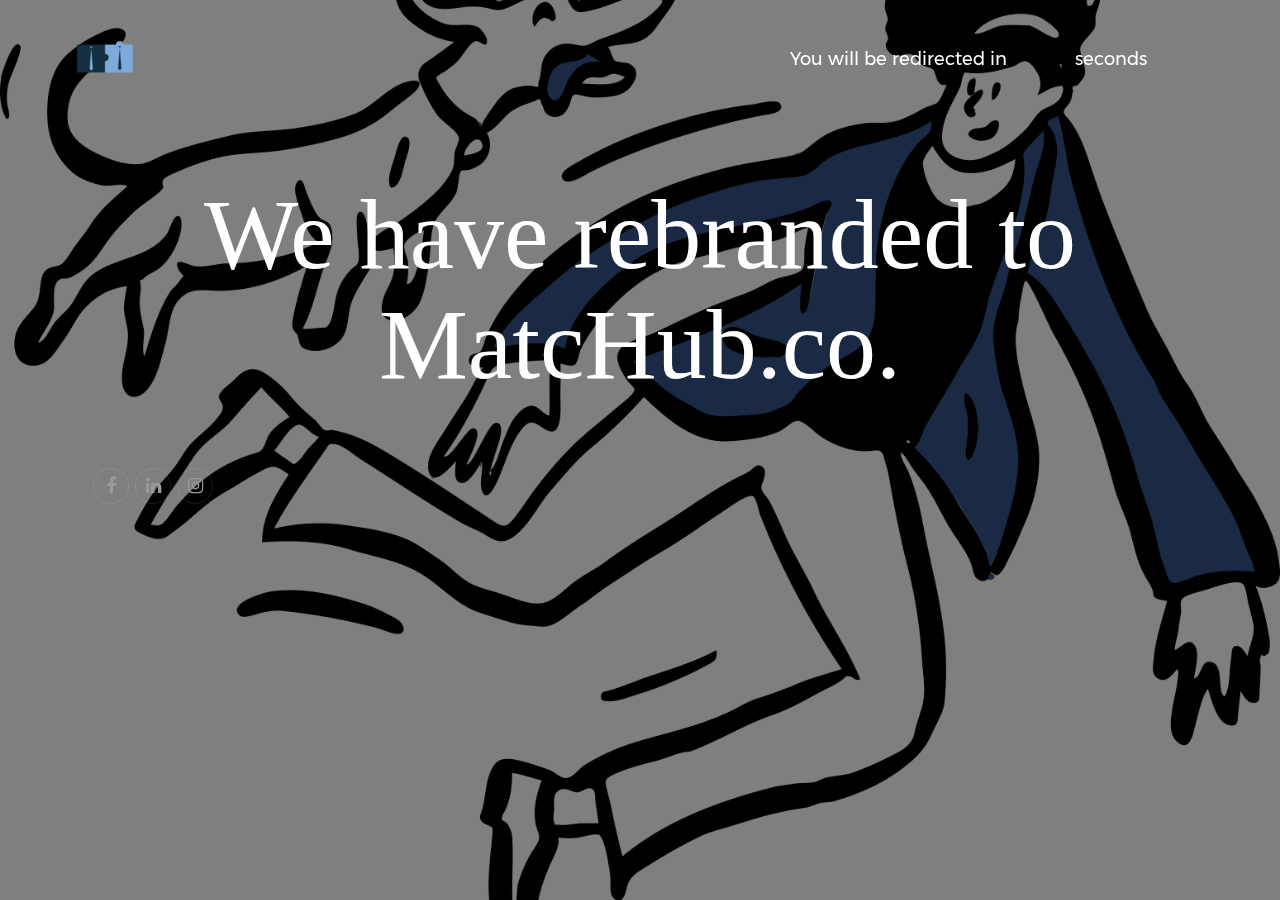
<file: index.html>
<!DOCTYPE html>
<html lang="en">

<head>
    <title>Matchup.sg has rebranded to MatcHub</title>
    <meta charset="UTF-8">
    <meta name="viewport" content="width=device-width, initial-scale=1">
    <meta http-equiv="refresh" content="5; url = https://www.matchub.co" />
    <!--===============================================================================================-->
    <link rel="shortcut icon" img src="favicon.ico" type="image/x-icon">
    <!--===============================================================================================-->
    <link rel="stylesheet" type="text/css" href="vendor/bootstrap/css/bootstrap.min.css">
    <!--===============================================================================================-->
    <link rel="stylesheet" type="text/css" href="fonts/font-awesome-4.7.0/css/font-awesome.min.css">
    <!--===============================================================================================-->
    <link rel="stylesheet" type="text/css" href="fonts/iconic/css/material-design-iconic-font.min.css">
    <!--===============================================================================================-->
    <link rel="stylesheet" type="text/css" href="vendor/animate/animate.css">
    <!--===============================================================================================-->
    <link rel="stylesheet" type="text/css" href="vendor/select2/select2.min.css">
    <!--===============================================================================================-->
    <link rel="stylesheet" type="text/css" href="css/util.css">
    <link rel="stylesheet" type="text/css" href="css/main.css">
    <!--===============================================================================================-->
</head>

<body>

    <!--  -->
    <div class="simpleslide100">
        <div class="simpleslide100-item bg-img1" style="background-image: url('images/bg01.png');"></div>
        <div class="simpleslide100-item bg-img1" style="background-image: url('images/bg02.png');"></div>
        <div class="simpleslide100-item bg-img1" style="background-image: url('images/bg03.png');"></div>
        <div class="simpleslide100-item bg-img1" style="background-image: url('images/bg04.png');"></div>
    </div>

    <div class="flex-col-c-sb size1 overlay1 p-l-75 p-r-75 p-t-20 p-b-40 p-lr-15-sm">
        <!--  -->
        <div class="w-full flex-w flex-sb-m">
            <div class="wrappic1 m-r-30 m-t-10 m-b-10">
                <a href="www.matchub.co"><img src="images/icons/logo.png" alt="LOGO"></a>
            </div>

            <div class="flex-w cd100 p-t-15 p-b-15 p-r-36">
                <div class="flex-w flex-b m-r-22 m-t-8 m-b-8">
                    <span class="m1-txt1 p-b-2">You will be redirected in</span> </div>


                <div class="flex-w flex-b m-r-22 m-t-8 m-b-8">
                    <span class="l1-txt1 wsize1" id="timer"> </span>
                    <span class="m1-txt1 p-b-2">seconds</span>
                </div>
            </div>

            <!--  -->
            <div class="flex-col-c-m p-l-15 p-r-15 p-t-80 p-b-90">
                <h3 class="l1-txt2 txt-center p-b-55 respon1">
                    We have rebranded to MatcHub.co.
                </h3>


                <div class="flex-sb-m flex-w w-full">
                    <!--  -->
                    <div class="flex-w flex-c-m m-t-10 m-b-10">
                        <a href="https://www.facebook.com/matchub.co/" class="size3 flex-c-m how-social trans-04 m-r-3 m-l-3 m-b-3 m-t-3">
					<i class="fa fa-facebook"></i>
				</a>

                        <a href="https://www.linkedin.com/company/matchub-co" class="size3 flex-c-m how-social trans-04 m-r-3 m-l-3 m-b-3 m-t-3">
					<i class="fa fa-linkedin"></i>
				</a>

                        <a href="https://www.instagram.com/matchub_co/" class="size3 flex-c-m how-social trans-04 m-r-3 m-l-3 m-b-3 m-t-3">
					<i class="fa fa-instagram"></i>
				</a>
                    </div>


                </div>
            </div>





            <!--===============================================================================================-->
            <script src="vendor/jquery/jquery-3.2.1.min.js"></script>
            <!--===============================================================================================-->
            <script src="vendor/bootstrap/js/popper.js"></script>
            <script src="vendor/bootstrap/js/bootstrap.min.js"></script>
            <!--===============================================================================================-->
            <script src="vendor/select2/select2.min.js"></script>
            <!--===============================================================================================-->
            <script src="vendor/countdowntime/moment.min.js"></script>
            <script src="vendor/countdowntime/moment-timezone.min.js"></script>
            <script src="vendor/countdowntime/moment-timezone-with-data.min.js"></script>
            <script src="vendor/countdowntime/countdowntime.js"></script>

            <script>
                var count = 6;

                var counter = setInterval(timer, 1000); //1000 will  run it every 1 second

                function timer() {
                    count = count - 1;
                    if (count <= 0) {
                        clearInterval(counter);
                        //counter ended, do something here
                        return;
                    }

                    document.getElementById("timer").innerHTML = count;
                    //Do code for showing the number of seconds here


                }

            </script>
            <!--===============================================================================================-->
            <script src="vendor/tilt/tilt.jquery.min.js"></script>
            <script>
                $('.js-tilt').tilt({
                    scale: 1.1
                })

            </script>
            <!--===============================================================================================-->
            <script src="js/main.js"></script>

</body>

</html>
</file>
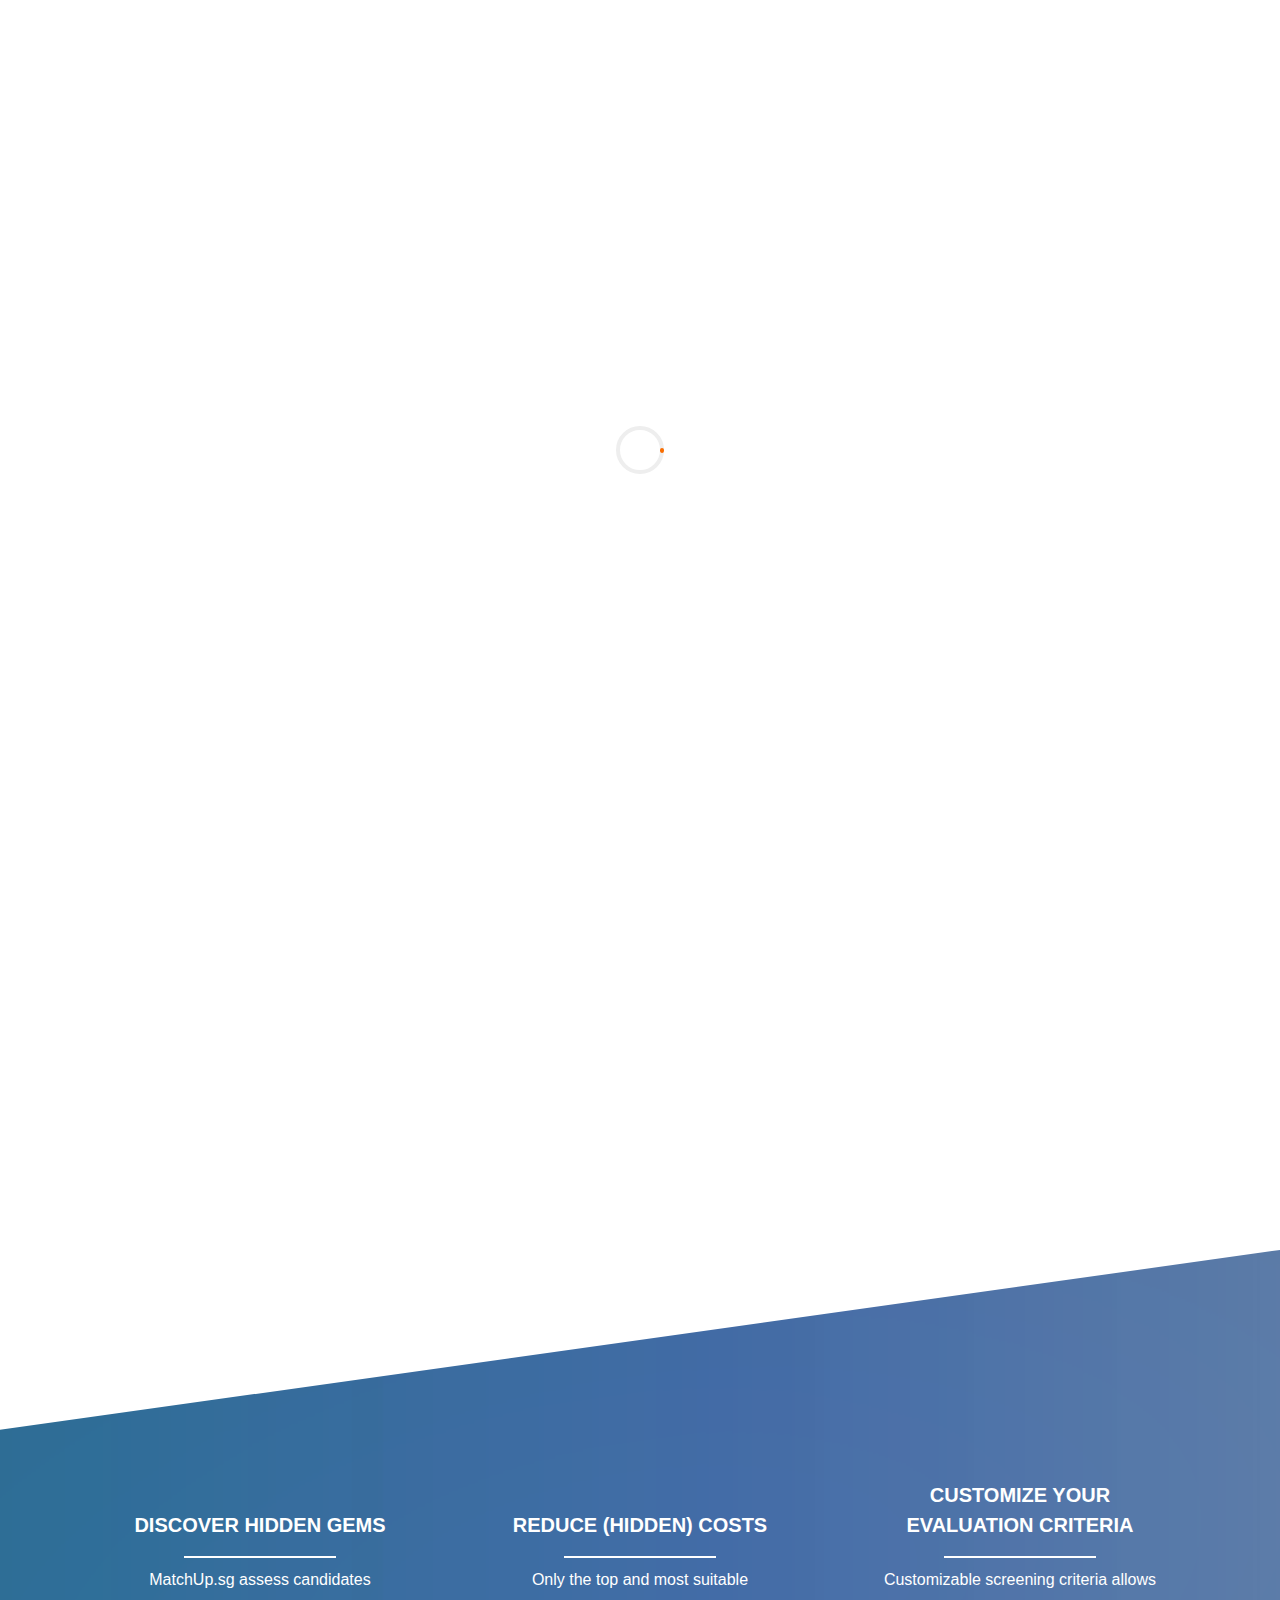
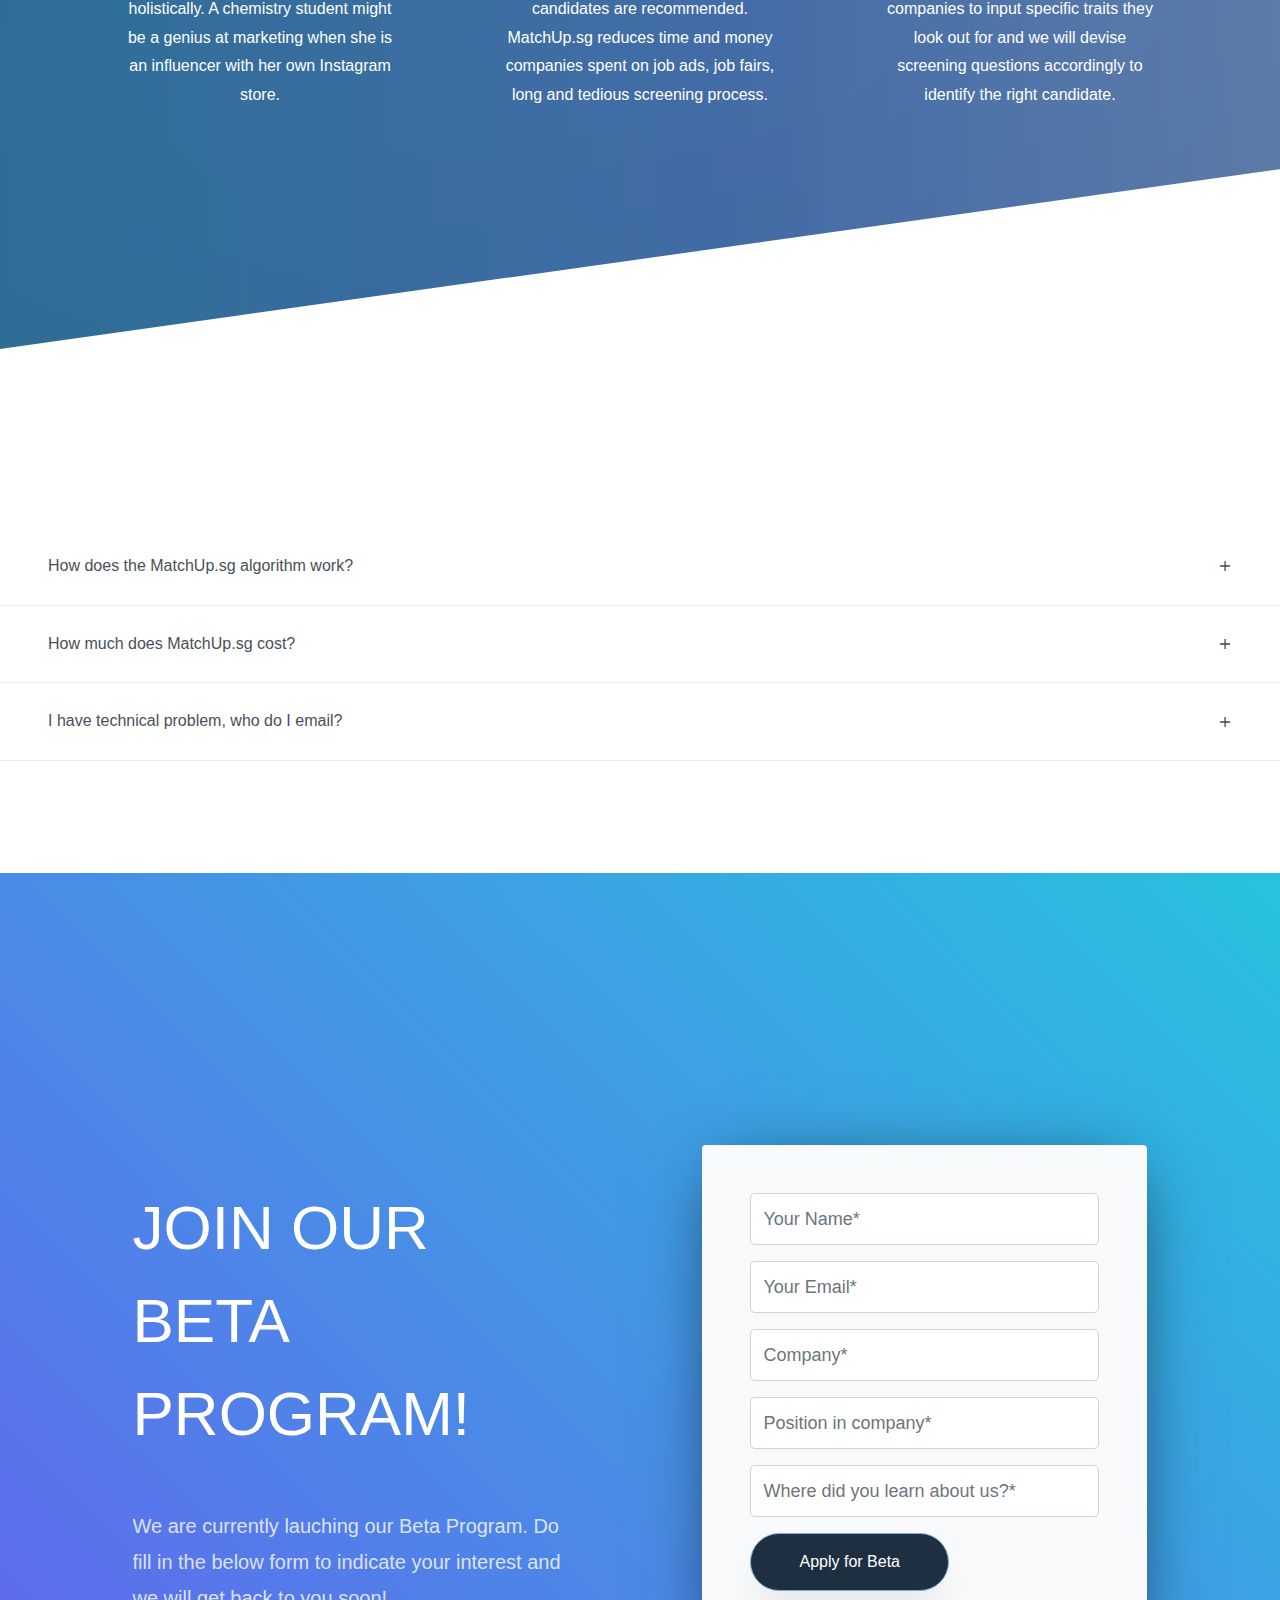
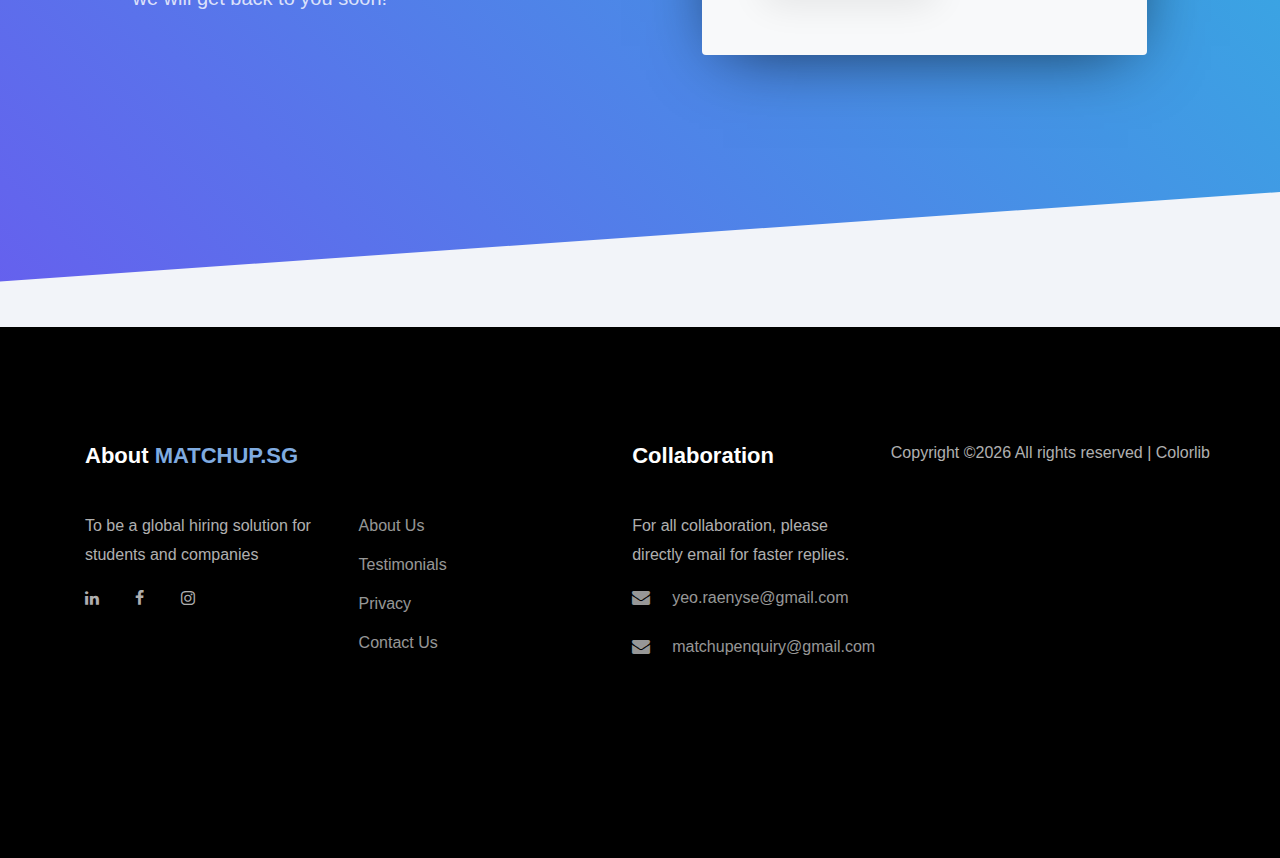
<file: Employer.html>
<!DOCTYPE html>
<html lang="en">
  <head>

	  
 <link rel = "icon" img src="images/favicon.ico" type = "image/x-icon" sizes="16x16 32x32">
    <title>MatchUp.sg</title>
    <meta charset="utf-8">
    <meta name="viewport" content="width=device-width, initial-scale=1, shrink-to-fit=no">
    
    <link rel="stylesheet" href="css/open-iconic-bootstrap.min.css">
    <link rel="stylesheet" href="css/animate.css">
    
    <link rel="stylesheet" href="css/owl.carousel.min.css">
    <link rel="stylesheet" href="css/owl.theme.default.min.css">
    <link rel="stylesheet" href="css/magnific-popup.css">

    <link rel="stylesheet" href="css/aos.css">
	  
	<link rel="stylesheet" href="css/slick.css">
    <link rel="stylesheet" href="css/slick-theme.css">
	<link rel="stylesheet" href="css/landing2css.css"> 

    <link rel="stylesheet" href="css/ionicons.min.css">
    <link rel="stylesheet" href="css/font-awesome.min.css">
    <link rel="stylesheet" href="css/flaticon.css">
    <link rel="stylesheet" href="css/icomoon.css">
    <link rel="stylesheet" href="css/style.css">
	  
	  	  <!-- Global site tag (gtag.js) - Google Analytics -->
<script async src="https://www.googletagmanager.com/gtag/js?id=UA-154461733-1"></script>
<script>
  window.dataLayer = window.dataLayer || [];
  function gtag(){dataLayer.push(arguments);}
  gtag('js', new Date());

  gtag('config', 'UA-154461733-1');
</script>
  </head>
    <body data-spy="scroll" data-target=".site-navbar-target" data-offset="300">
	  
	  
    <nav class="navbar navbar-expand-lg navbar-dark ftco_navbar bg-dark ftco-navbar-light site-navbar-target" id="ftco-navbar">
	    <div class="container">
	      <a class="navbar-brand" href="index.html">MatchUp.sg</a>
	      <button class="navbar-toggler js-fh5co-nav-toggle fh5co-nav-toggle" type="button" data-toggle="collapse" data-target="#ftco-nav" aria-controls="ftco-nav" aria-expanded="false" aria-label="Toggle navigation">
	        <span class="oi oi-menu"></span> Menu
	      </button>

	      <div class="collapse navbar-collapse" id="ftco-nav">
	        <ul class="navbar-nav nav ml-auto">
	          <li class="nav-item"><a href="index.html" class="nav-link"><span>Home</span></a></li>
	          <li class="nav-item"><a href="index.html#about-section" class="nav-link"><span>About Us</span></a></li>
	          <li class="nav-item"><a href="index.html#contact-section" class="nav-link"><span>Contact</span></a></li>
				 <li class="nav-item"><a href="JobSeek.html" class="nav-link"><span>Intern</span></a></li>
	        </ul>
	      </div>
	    </div>
	  </nav>
		
	<section class="hero-wrap hero-wrap-2" style="background-image: url('https://images.unsplash.com/photo-1522202176988-66273c2fd55f?ixlib=rb-1.2.1&auto=format&fit=crop&w=1051&q=80));" data-stellar-background-ratio="0.5">
      <div class="overlay"></div>
      <div class="container">
        <div class="row no-gutters slider-text align-items-end justify-content-center">
          <div class="col-md-9 ftco-animate pb-5 text-center">
            <h1 class="mb-3 mb-4 bread">Job Employers</h1>
            <p class="breadcrumbs"><span class="mr-2"></span> <span class="mr-2">Find the Perfect Intern</span></p>
          </div>
        </div>
      </div>
    </section>
		
		<section class="ftco-section" >
			<div class="container">
				<div class="row justify-content-center pb-5">
          <div class="col-md-8 heading-section text-center ftco-animate">
          	<span class="subheading">For Employers</span>
			  <h2 class="mb-4">Receive only suitable candidates and quality CVs. </h2>
				<h2 class="heading-vismis subheading">Hire faster and better </h2>
            <p>Founded in 2019 in Singapore, Matchup.sg is a platform that matches talent with companies using intelligent job matching algorithm that profiles candidates based on their career aspirations, personality and soft skills, in addition to their CV and experiences. Through MatchUp.sg, recruiting process is more efficient and fairer.</p>
			  
			  <p><a href="#employerbeta" class="btn btn-primary px-5 py-3 mt-3">Apply for Beta Program</a></p>
          </div>
					
        </div>
			</div>
		</section>
		
 <section class="ftco-section">
	 <div class="darkblue_stripe"></div>
      <div class="container">
               <div class="row">
          <div class="col-lg-4 col-md- col-sm-6 p-5">
            <div class="media d-block pb_feature-v1 text-center">
              <div class="media-body">
				  <h5 class="mt-0 mb-3 h4 text-uppercase heading-vismis"><font color=#FFF></br>Discover Hidden Gems</h5></font>
				  <hr> 
                <p class="text-sans-serif"><font color="#FFF"></text>MatchUp.sg assess candidates holistically. A chemistry student might be a genius at marketing when she is an influencer with her own Instagram store.  </font>
              </div>
            </div>
          </div>
          <div class="col-lg-4 col-md- col-sm-6 p-5">
            <div class="media d-block pb_feature-v1 text-center">
              <div class="media-body">
				  <h5 class="mt-0 mb-3 h4 text-uppercase heading-vismis"><font color=#FFF></br>Reduce (Hidden) Costs</h5></font>
				  <hr>
                <p class="text-sans-serif"><font color=#FFF>Only the top and most suitable candidates are recommended. MatchUp.sg reduces time and money companies spent on job ads, job fairs, long and tedious screening process.  </p></font>
              </div>
            </div>
          </div>
          <div class="col-lg-4 col-md- col-sm-6 p-5">
            <div class="media d-block pb_feature-v1 text-center">
              <div class="media-body">
                <h5 class="mt-0 mb-3 h4 text-uppercase heading-vismis"><font color=#FFF>Customize your evaluation criteria </h5></font>
				  <hr>
                <p class="text-sans-serif"><font color=#FFF>Customizable screening criteria allows companies to input specific traits they look out for and we will devise screening questions accordingly to identify the right candidate. </font>
              </div>
            </div>
          </div>

              </div>
            </div>

    </section>
		
		 <section class="ftco-section">
      <div class="container">
        <div class="row justify-content-center mb-2">
 <div class="col-md-12 heading-section text-center ftco-animate">
          	<span class="subheading">FAQ</span>
            <h2 class="mb-4">Frequently Asked Questions</h2>
          </div>
          </div>
        </div>
        <div class="row">
          <div class="col-md">
            <div id="pb_faq" class="pb_accordion" data-children=".item">
              <div class="item">
                <a data-toggle="collapse" href="#pb_faq2" aria-expanded="false" aria-controls="pb_faq2" class="p-4 px-5">How does the MatchUp.sg algorithm work?</a>
                <div id="pb_faq2" class="collapse" role="tabpanel">
                  <div class="p-4 px-5">
                    <p>Profiling of students would be based on soft skils (eg. their career aspirations, personality, character, goals, and interests) and hard skills (eg. CV and past experiences). Our specially designed algorithm will be used to match companies and students together.</p>
                    <p>Employers will be given flexibility to input specific traits and/or characteristics, as well as skills sets and experiences that they look out for. </p>
				  <p>With our specially created algorithm, MatchUp.sg will curate a list of student profiles that suit best to your given criterion.</p>


                  </div>
                </div>
              </div>
              <div class="item">
                <a data-toggle="collapse" href="#pb_faq4" aria-expanded="false" aria-controls="pb_faq4" class="p-4 px-5">How much does MatchUp.sg cost?</a>
                <div id="pb_faq4" class="collapse" role="tabpanel">
                  <div class="p-4 px-5">
                    <p>MatchUp.sg is currently in its beta program, and thus we are providing services for free for a limited time!</p>
                  </div>
                </div>
              </div>

              <div class="item">
                <a data-toggle="collapse" href="#pb_faq5" aria-expanded="false" aria-controls="pb_faq5" class="p-4 px-5">I have technical problem, who do I email?</a>
                <div id="pb_faq5" class="collapse" role="tabpanel">
                  <div class="p-4 px-5">
                    <p>Please email our technical team <a href="index.html#gform">here.</a> </p>
                  </div>
                </div>
              </div>

            </div>
          </div>
        </div>
    </section>

    <section class="pb_xl_py_cover overflow-hidden pb_slant-light pb_gradient_v1 cover-bg-opacity-8"  style="background-image: url(images/1900x1200_img_5.jpg)">
      <div class="container">
        <div class="row align-items-center justify-content-center">
          <div class="col-md-5 justify-content-center">
            <h2 class="heading mb-5 pb_font-40">JOIN OUR BETA PROGRAM!</h2>
            <div class="sub-heading">
              <p class="mb-4">We are currently lauching our Beta Program. Do fill in the below form to indicate your interest and we will get back to you soon! </p>
            </div>
          </div>
			
          <div class="col-md-1"></div>
          <div class="col-md-5 relative align-self-center">
          <form name="employerbeta" action="https://formsubmit.co/matchupenquiry@gmail.com" class="bg-light p-4 p-md-5 py-3 rounded pb_form_v1" method="post" id="employerbeta">
              <div class="form-group">
                <input type="text" class="form-control py-3 reverse" name="Employer Name" id="employername" placeholder="Your Name*" required>
              </div>
              <div class="form-group">
                <input type="email" class="form-control py-3 reverse" name="Employer Email" id="employeremail" placeholder="Your Email*" autocomplete="on" required>
              </div>
			   <div class="form-group">
                  <input type="text" class="form-control py-3 reverse" name="Company" id="company" placeholder="Company*" required>
              </div>
                <div class="form-group">
                  <input type="text" class="form-control py-3 reverse" name="Position in Company" id="positionincompany" placeholder="Position in company*" required>
              </div>
			  
			                  <div class="form-group">
                  <input type="text" class="form-control py-3 reverse" name="Where did you learn about us?" id="knowus" placeholder="Where did you learn about us?*" required>
              </div>
				   
					               <div class="form-group"> 
                <input type="submit" value="Apply for Beta" class="btn btn-primary py-3 px-5" >
              </div>
					 
				  </form>
																								
				
              </div>
            </div>
          </div>
    </section>
		
 
		
  <footer class="ftco-footer ftco-section">
      <div class="container">
        <div class="row mb-5">
          <div class="col-md">
            <div class="ftco-footer-widget mb-4">
              <h2 class="ftco-heading-2">About <span><a href="../MatchUp/index.html"><font color="#7fabe0"><b>MatchUp.sg</b></font></a></span></h2>
              <p>To be a global hiring solution for students and companies </p>
				<a href="https://www.linkedin.com/company/matchup-sg" class="smoothscroll pl-0 pr-3"><span class="icon-linkedin"></span></a>
				<a href="https://www.facebook.com/matchup.sg/" class="pl-3 pr-3"><span class="icon-facebook"></span></a>
            <a href="https://www.instagram.com/matchup.sg/" class="pl-3 pr-3"><span class="icon-instagram"></span></a>

            </div>
          </div>
			  <div class="col-md">
             <div class="ftco-footer-widget mb-4">
				 <h2 class="ftco-heading-2"><font color="#000">Features</font></h2>
              <ul class="list-unstyled">
                  <li><a href="#about-section">About Us</a></li>
                  <li><a href="#testimonial">Testimonials</a></li>
                  <li><a href="privacy.html">Privacy</a></li>
                  <li><a href="#contact-section">Contact Us</a></li>
              </ul>
            </div>
          </div>
			
			          <div class="col-md">
            <div class="ftco-footer-widget mb-4">
            	<h2 class="ftco-heading-2">Collaboration</h2>
            	<div class="block-23 mb-3">
	              <ul>
					  <p>For all collaboration, please directly email for faster replies.</p>
	                <li><a href="mailto:yeo.raenyse@gmail.com"><span class="icon icon-envelope"></span><span class="text">yeo.raenyse@gmail.com</span></a></li>	                
					  <li><a href="mailto:matchupenquiry@gmail.com"><span class="icon icon-envelope"></span><span class="text">matchupenquiry@gmail.com</span></a></li>
	              </ul>
	            </div>
            </div>
          </div>
        <div class="row">
          <div class="col-md-12 text-center">

            <p><!-- Link back to Colorlib can't be removed. Template is licensed under CC BY 3.0. -->
  Copyright &copy;<script>document.write(new Date().getFullYear());</script> All rights reserved | <a href="https://colorlib.com" target="_blank">Colorlib</a>
  <!-- Link back to Colorlib can't be removed. Template is licensed under CC BY 3.0. --></p>
          </div>
        </div>
      </div>
    </footer>
    
  

  <!-- loader -->
  <div id="ftco-loader" class="show fullscreen"><svg class="circular" width="48px" height="48px"><circle class="path-bg" cx="24" cy="24" r="22" fill="none" stroke-width="4" stroke="#eeeeee"/><circle class="path" cx="24" cy="24" r="22" fill="none" stroke-width="4" stroke-miterlimit="10" stroke="#F96D00"/></svg></div>


  <script src="js/jquery.min.js"></script>
  <script src="js/jquery-migrate-3.0.1.min.js"></script>
  <script src="js/popper.min.js"></script>
  <script src="js/bootstrap.min.js"></script>
  <script src="js/jquery.easing.1.3.js"></script>
  <script src="js/jquery.waypoints.min.js"></script>
  <script src="js/jquery.stellar.min.js"></script>
  <script src="js/owl.carousel.min.js"></script>
  <script src="js/jquery.magnific-popup.min.js"></script>
  <script src="js/aos.js"></script>
  <script src="js/jquery.animateNumber.min.js"></script>
  <script src="js/scrollax.min.js"></script>
  <script src="js/jquery.form.js"></script>
  
  <script src="js/main.js"></script>
    
  </body>
</html>
</file>
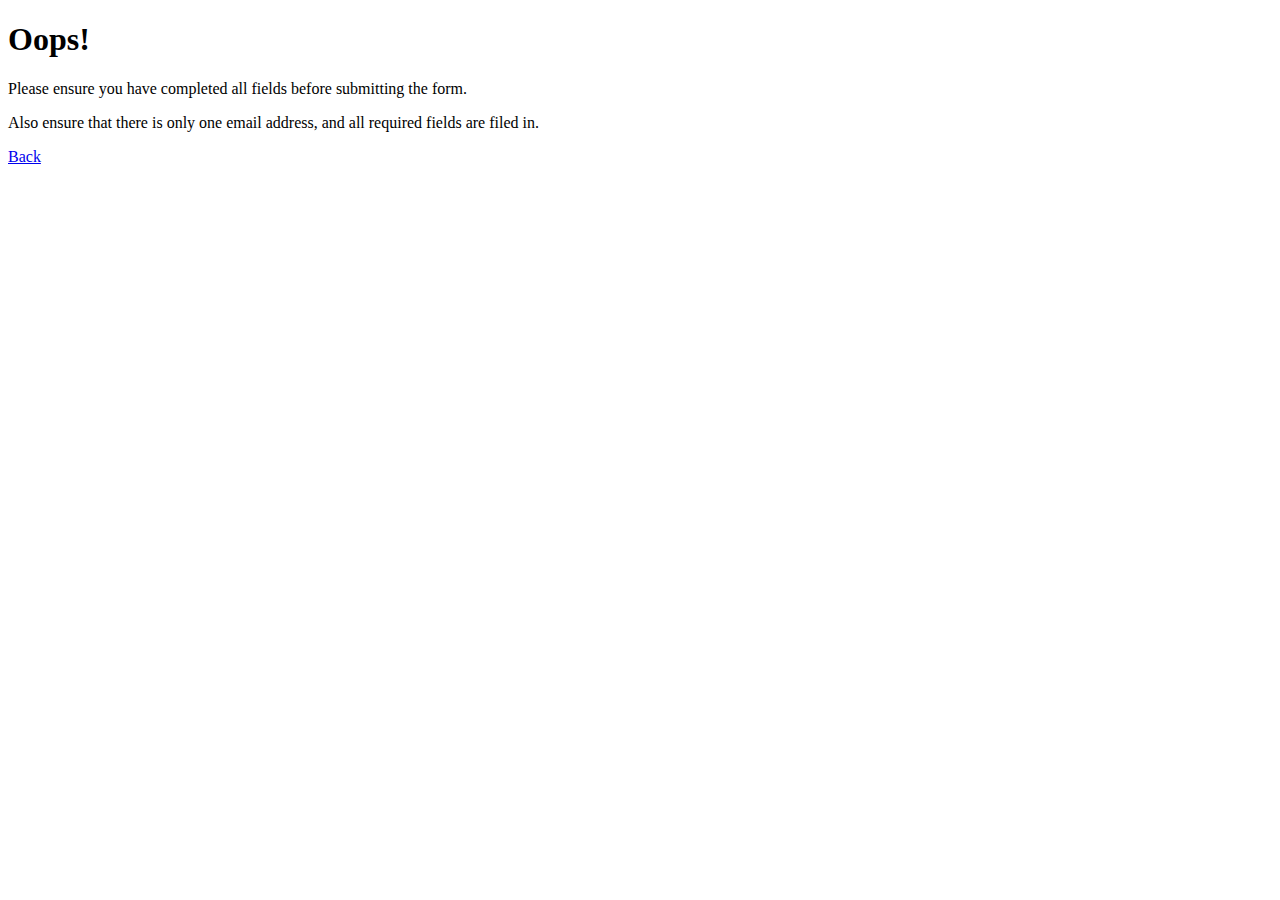
<file: error_page.html>
<!DOCTYPE html>
<title>Error</title>	

<h1>Oops!</h1>
<p>Please ensure you have completed all fields before submitting the form. </p>
<p>Also ensure that there is only one email address, and all required fields are filed in.</p>
<p><a href="JavaScript:history.go(-1);">Back</a></p>
</file>
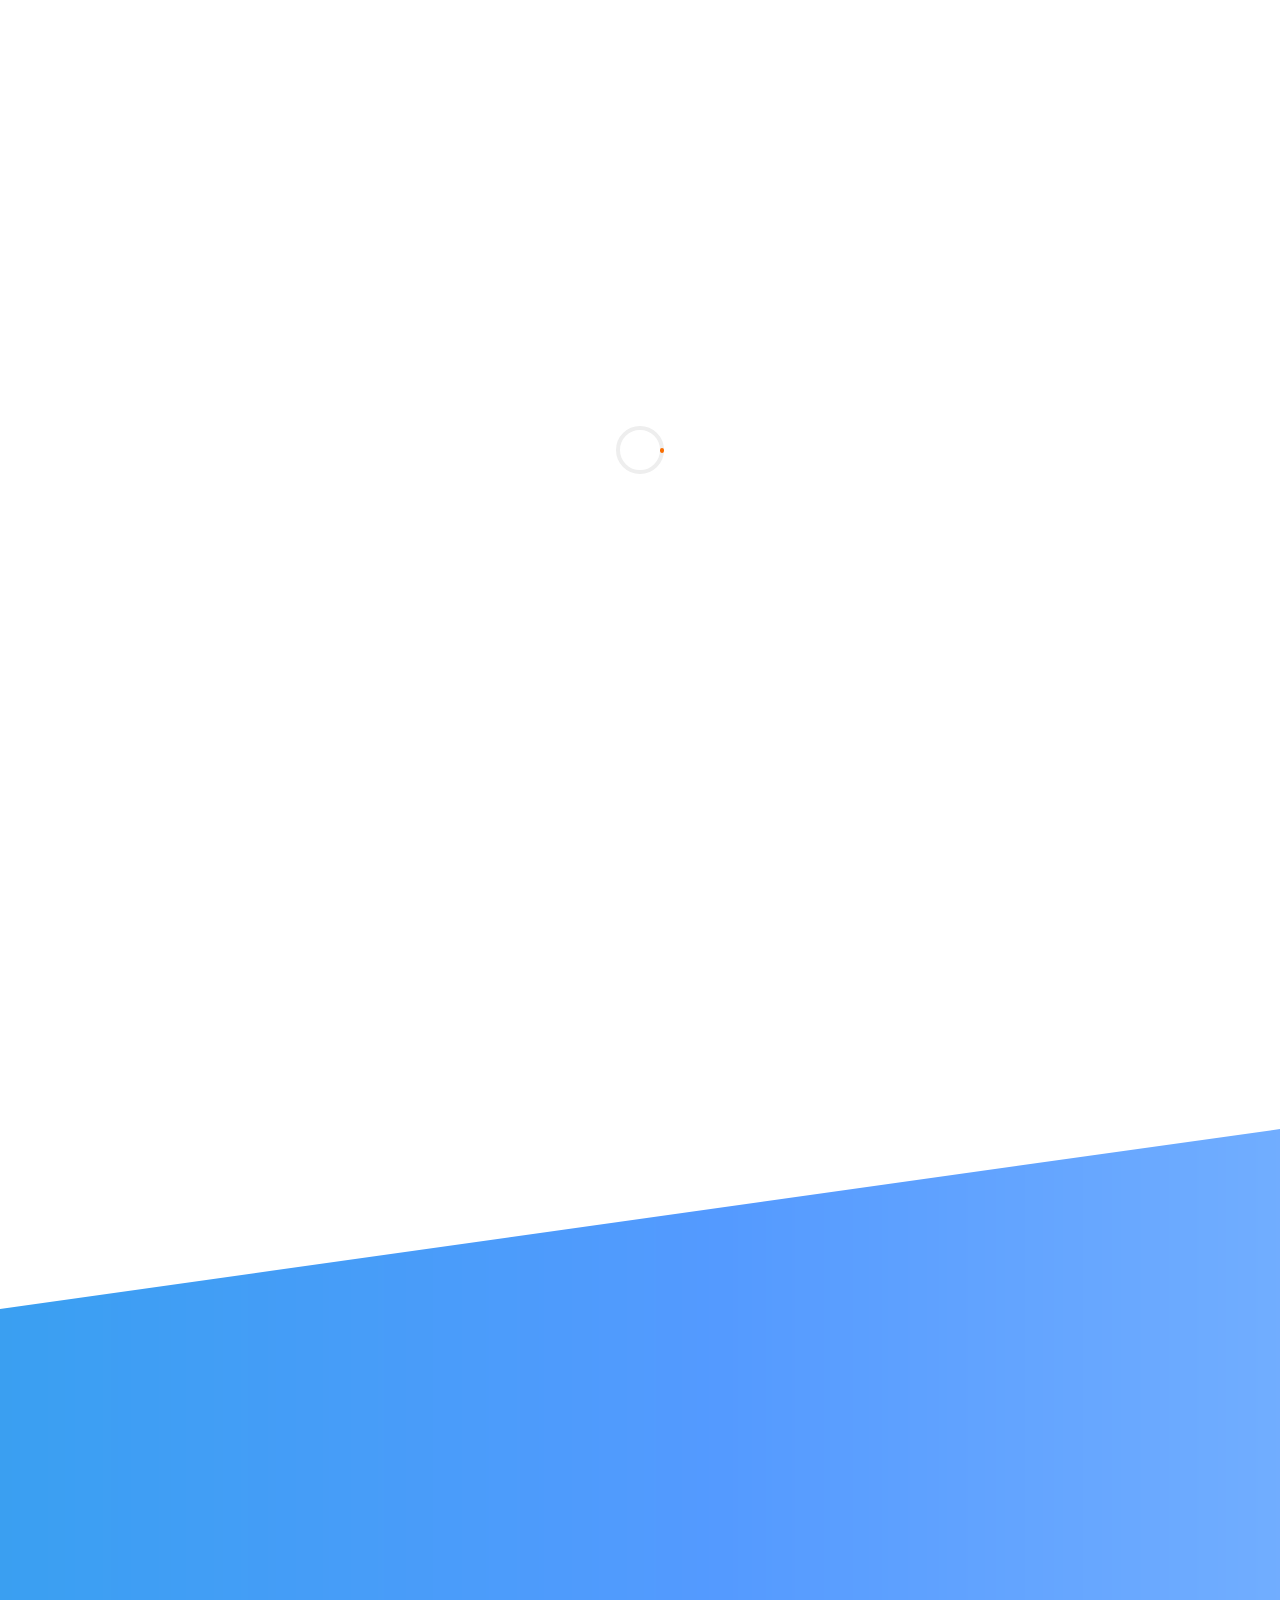
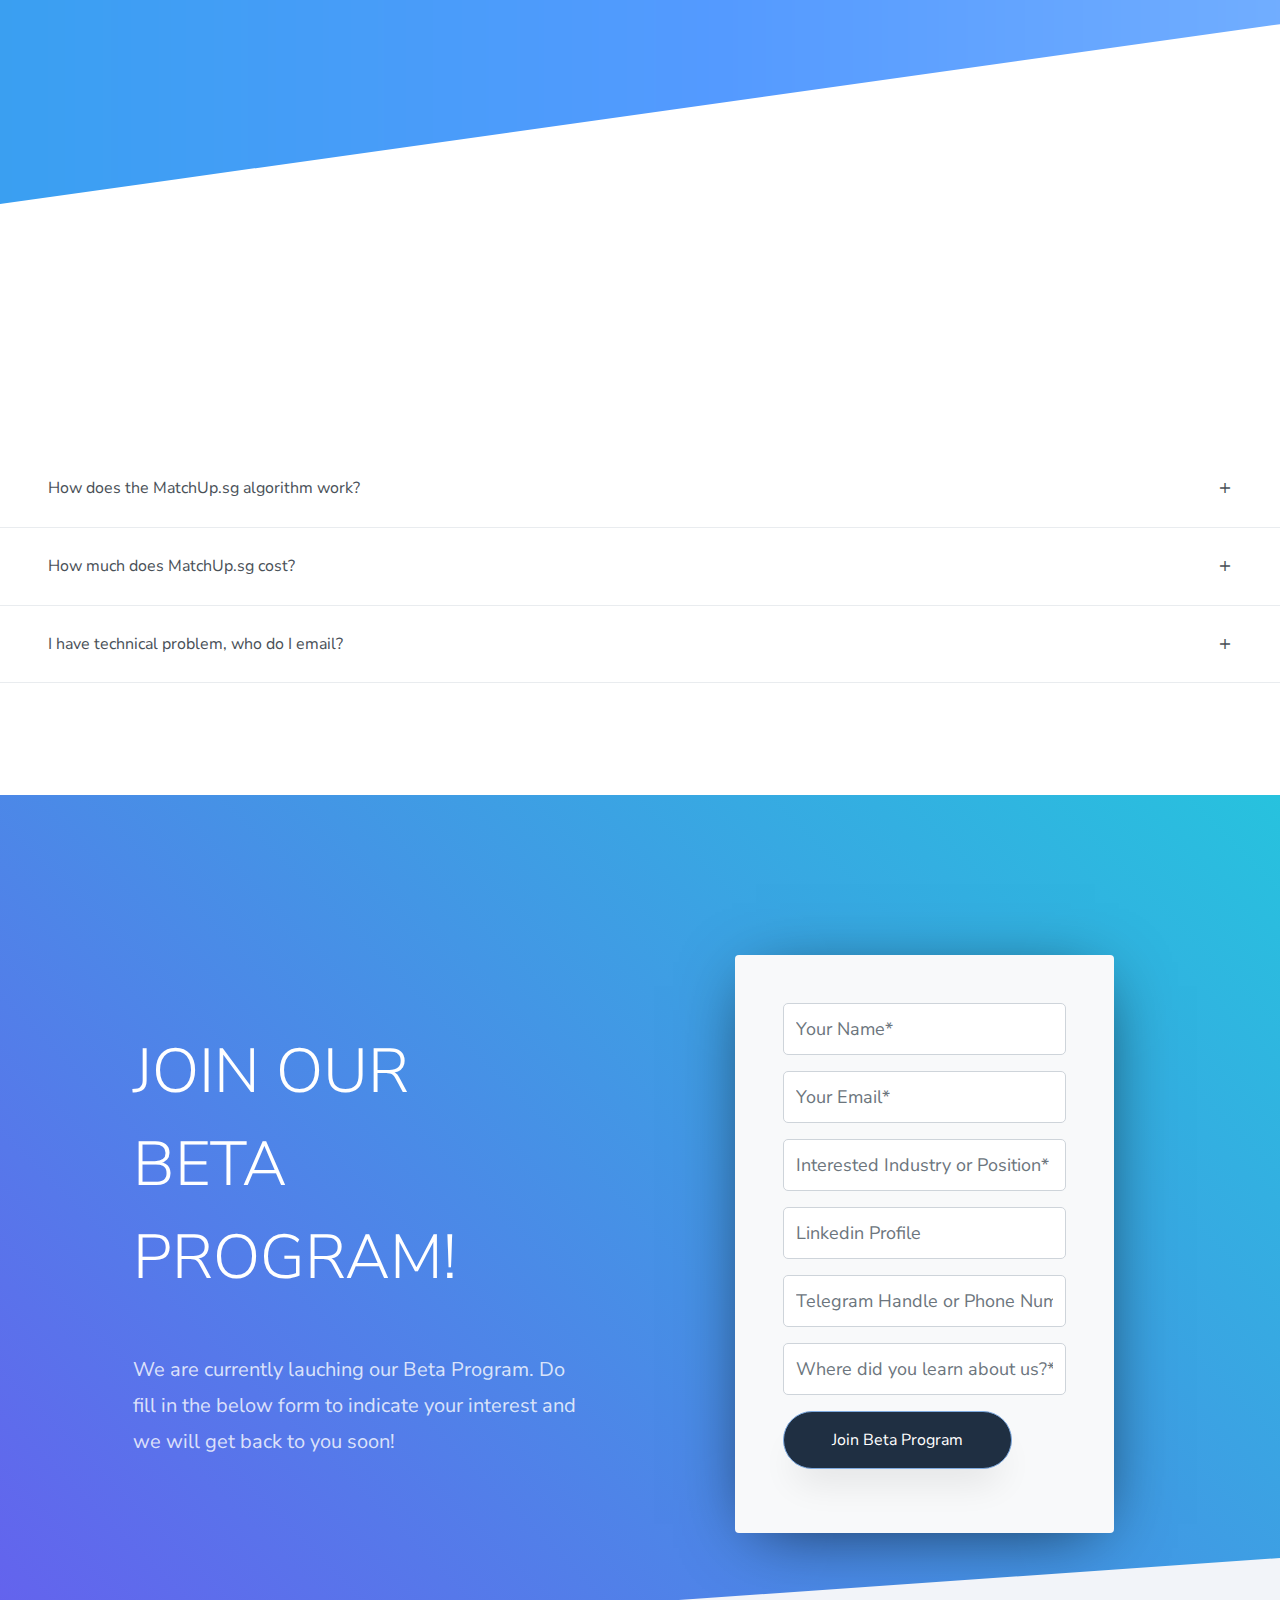
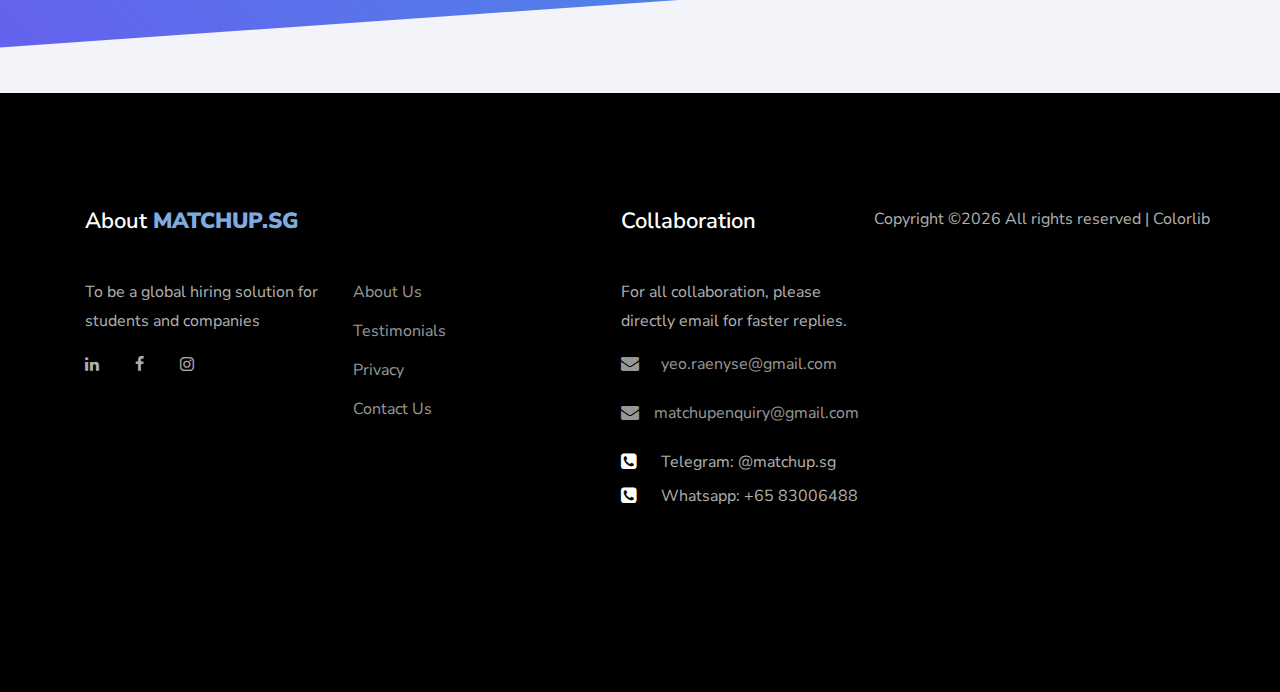
<file: JobSeek.html>
<!DOCTYPE html>
<html lang="en">

  <head>
	<link rel = "icon" img src="images/favicon.ico" type = "image/x-icon" sizes="16x16 32x32">
    <title>Match Up</title>
    <meta charset="utf-8">
    <meta name="viewport" content="width=device-width, initial-scale=1, shrink-to-fit=no">
    
    <link href="https://fonts.googleapis.com/css?family=Nunito+Sans:200,300,400,600,700,800,900" rel="stylesheet">

    <link rel="stylesheet" href="css/open-iconic-bootstrap.min.css">
    <link rel="stylesheet" href="css/animate.css">
    
    <link rel="stylesheet" href="css/owl.carousel.min.css">
    <link rel="stylesheet" href="css/owl.theme.default.min.css">
    <link rel="stylesheet" href="css/magnific-popup.css">

    <link rel="stylesheet" href="css/aos.css">
	  
	<link rel="stylesheet" href="css/slick.css">
    <link rel="stylesheet" href="css/slick-theme.css">
	<link rel="stylesheet" href="css/landing2css.css"> 

    <link rel="stylesheet" href="css/ionicons.min.css">
    <link rel="stylesheet" href="css/font-awesome.min.css">
    <link rel="stylesheet" href="css/flaticon.css">
    <link rel="stylesheet" href="css/icomoon.css">
    <link rel="stylesheet" href="css/style.css">
	  
	  	
	<!-- Global site tag (gtag.js) - Google Analytics -->
<script async src="https://www.googletagmanager.com/gtag/js?id=UA-154461733-1"></script>
<script>
  window.dataLayer = window.dataLayer || [];
  function gtag(){dataLayer.push(arguments);}
  gtag('js', new Date());

  gtag('config', 'UA-154461733-1');
</script>
  </head>
    <body data-spy="scroll" data-target=".site-navbar-target" data-offset="300">
	  
	  
    <nav class="navbar navbar-expand-lg navbar-dark ftco_navbar bg-dark ftco-navbar-light site-navbar-target" id="ftco-navbar">
	    <div class="container">
	      <a class="navbar-brand" href="index.html">MatchUp.sg</a>
	      <button class="navbar-toggler js-fh5co-nav-toggle fh5co-nav-toggle" type="button" data-toggle="collapse" data-target="#ftco-nav" aria-controls="ftco-nav" aria-expanded="false" aria-label="Toggle navigation">
	        <span class="oi oi-menu"></span> Menu
	      </button>

	      <div class="collapse navbar-collapse" id="ftco-nav">
	        <ul class="navbar-nav nav ml-auto">
	          <li class="nav-item"><a href="index.html" class="nav-link"><span>Home</span></a></li>
	          <li class="nav-item"><a href="index.html#about-section" class="nav-link"><span>About Us</span></a></li>
	          <li class="nav-item"><a href="index.html#contact-section" class="nav-link"><span>Contact</span></a></li>
				 <li class="nav-item"><a href="Employer.html" class="nav-link"><span>Companies</span></a></li>
	        </ul>
	      </div>
	    </div>
	  </nav>
		
	<section class="hero-wrap hero-wrap-2" style="background-image: url('https://images.unsplash.com/photo-1499750310107-5fef28a66643?ixlib=rb-1.2.1&ixid=eyJhcHBfaWQiOjEyMDd9&auto=format&fit=crop&w=1050&q=80));" data-stellar-background-ratio="0.5">
      <div class="overlay"></div>
      <div class="container">
        <div class="row no-gutters slider-text align-items-end justify-content-center">
          <div class="col-md-9 ftco-animate pb-5 text-center">
            <h1 class="mb-3 mb-4 bread">Job Seekers</h1>
            <p class="breadcrumbs"><span class="mr-2"></span> <span class="mr-2">Get the Perfect Job</span></p>
          </div>
        </div>
      </div>
    </section>
		
		<section class="ftco-section">
			<div class="container-fluid">
				<div class="row justify-content-center pb-5">
				
          <div class="col-md-8 heading-section text-center ftco-animate">
          	<span class="subheading">For Candidates</span>
            <h2 class="mb-4">Get a Headstart with your First Internship</h2>
            <p>Founded in 2019 in Singapore, Matchup.sg is a platform that matches talent with companies using intelligent job matching algorithm that profiles candidates based on their career aspirations, personality and soft skills, in addition to their CV and experiences. Through MatchUp.sg, recruiting process is more efficient and fairer. </p>
			  
			  <p><a href="#betaprog" class="btn btn-primary px-5 py-3 mt-3">Apply for Beta Program</a></p>
          </div>
					
        </div>
			</div>
		</section>
	
			
		
 <section class="ftco-section">
	 <div class="blue_stripe"></div>
      <div class="container-fluid">
               <div class="row">
          <div class="col-lg-4 col-md- col-sm-6 p-5">
            <div class="media d-block pb_feature-v1 text-center ftco-animate">
              <div class="media-body">
				  <h5 class="mt-0 mb-3 h4 text-uppercase heading-vismis"><font color=#FFF>Increased Opportunities</h5></font> 
				  <hr> 
                <p class="text-sans-serif"><font color=#FFF>Look beyond your major/specialization. Find our what industry and role you are suited for and are more likely to offer you now based on your personality, experiences and skills. </font> </p>
              </div>
            </div>
          </div>
          <div class="col-lg-4 col-md- col-sm-6 p-5">
            <div class="media d-block pb_feature-v1 text-center ftco-animate">
              <div class="media-body">
                <h5 class="mt-0 mb-3 h4 text-uppercase heading-vismis"><font color=#FFF>Recieve <br> Feedback</h5></font>
				  <hr>
                <p class="text-sans-serif"><font color=#FFF>Stop waiting for rejection emails without reasons and suggestions on what to improve on. MatchUp.sg suggests steps that you can take to polish your portfolio, sharpen your personal skills and secure that dream job! </p></font>
              </div>
            </div>
          </div>
          <div class="col-lg-4 col-md- col-sm-6 p-5">
            <div class="media d-block pb_feature-v1 text-center ftco-animate">
              <div class="media-body">
                <h5 class="mt-0 mb-3 h4 text-uppercase heading-vismis"><font color=#FFF>Unlimited<br> Possibilities</h5></font>
				  <hr>
                <p class="text-sans-serif"><font color=#FFF>With a more holistic portfolio and increased chances of securing the internship role, you will have a targeted and accelerated career path! </p> </font>
              </div>
            </div>
          </div>
		  </div>

              </div>

    </section>
		
		
		 <section class="ftco-section">
      <div class="container">
        <div class="row justify-content-center mb-5">
 <div class="col-md-12 heading-section text-center ftco-animate">
          	<span class="subheading">FAQ</span>
            <h2 class="mb-4">Frequently Asked Questions</h2>
          </div>
          </div>
        </div>
        <div class="row">
          <div class="col-md">
            <div id="pb_faq" class="pb_accordion" data-children=".item">
              <div class="item">
                <a data-toggle="collapse" href="#pb_faq2" data-parent="#pb_faq" aria-expanded="false" aria-controls="pb_faq2" class="p-4 px-5">How does the MatchUp.sg algorithm work?</a>
                <div id="pb_faq2" class="collapse" role="tabpanel">
                  <div class="p-4 px-5">
                    <p>Profiling of students would be based on soft skils (eg. their career aspirations, personality, character, goals, and interests) and hard skills (eg. CV and past experiences). Our specially designed algorithm will be used to match companies and students together.</p>
                <p>Employers will be given flexibility to input specific traits and/or characteristics, as well as skills sets and experiences that they look out for. </p>
					  <p>MatchUp.sg will assign you to most fit opportunities in MatchUp partnering companies, to ensure you are matched with the best opportunity for your capacity and potentials.</p>
					  <p>MatchUp.sg will be available for advice and guidance throughout your journey, ensuring you to have a fulfilling and fruitful experience for your future.</p>

                  </div>
                </div>
              </div>
              <div class="item">
                <a data-toggle="collapse" href="#pb_faq4" data-parent="#pb_faq" aria-expanded="false" aria-controls="pb_faq4" class="p-4 px-5">How much does MatchUp.sg cost?</a>
                <div id="pb_faq4" class="collapse" role="tabpanel">
                  <div class="p-4 px-5">
                    <p>MatchUp.sg will always be free!</p>
					  <p>Start your next chapter on MatchUp. You’re in control, and we’re here to help you succeed. Always for free.</p>
                  </div>
                </div>
              </div>

              <div class="item">
                <a data-toggle="collapse" href="#pb_faq5" data-parent="#pb_faq" aria-expanded="false" aria-controls="pb_faq5" class="p-4 px-5">I have technical problem, who do I email?</a>
                <div id="pb_faq5" class="collapse" role="tabpanel">
                  <div class="p-4 px-5">
                    <p>Please email our technical team <a href="index.html#contact-section">here.</a> </p>
                  </div>
                </div>
              </div>

            </div>
          </div>
        </div>

    </section>

    <section class="pb_xl_py_cover overflow-hidden pb_slant-light pb_gradient_v1 cover-bg-opacity-8 p-md-0 p-xs-0 p-lg-0"  style="background-image: url(images/1900x1200_img_5.jpg)" id="betaprog">
      <div class="container">
        <div class="row align-items-center justify-content-center">
          <div class="col-md-5 justify-content-center">
            <h2 class="heading mb-5 pb_font-40">JOIN OUR BETA PROGRAM!</h2>
            <div class="sub-heading">
              <p class="mb-4">We are currently lauching our Beta Program. Do fill in the below form to indicate your interest and we will get back to you soon! </p>
            </div>
          </div>
          <div class="col-md-1"></div>
          <div class="col-md-5 relative align-self-center p-5">
              <form name="InternBeta" action="https://formsubmit.co/matchupenquiry@gmail.com" class="bg-light p-4 p-md-5 py-3 rounded pb_form_v1" method="post" id="internbeta">
              <div class="form-group">
                <input type="text" class="form-control py-3 reverse" name="Name of Intern" id="InternName" placeholder="Your Name*" required>
              </div>
              <div class="form-group">
                <input type="email" class="form-control py-3 reverse" name="Email Address" id="emailadd" placeholder="Your Email*" autocomplete="on" required>
              </div>
			  			   <div class="form-group">
				 <input type="text" class="form-control py-3 reverse" name="Interest" id="interest" placeholder="Interested Industry or Position*" required>
              </div>
                <div class="form-group">
                  <input type="text" class="form-control py-3 reverse" name="Linkedin URL" id="linkedinurl" placeholder="Linkedin Profile">
              </div>
				  
				   <div class="form-group">
                  <input type="text" class="form-control py-3 reverse" name="Telegram/Phone Number" id="telephone" placeholder="Telegram Handle or Phone Number">
              </div>

				   			                  <div class="form-group">
                  <input type="text" class="form-control py-3 reverse" name="Where did you learn about us?" id="knowus" placeholder="Where did you learn about us?*" required>
              </div>
					               <div class="form-group"> 
                <input type="submit" value="Join Beta Program" class="btn btn-primary py-3 px-5" >
              </div>
					 
				  </form>
				
				
              </div>
            </div>
          </div>
    </section>
		
 
		
  <footer class="ftco-footer ftco-section">
      <div class="container">
        <div class="row mb-5">
          <div class="col-md">
            <div class="ftco-footer-widget mb-4">
              <h2 class="ftco-heading-2">About <span><a href="../MatchUp/index.html"><font color="#7fabe0"><b>MatchUp.sg</b></font></a></span></h2>
              <p>To be a global hiring solution for students and companies </p>
				<a href="https://www.linkedin.com/company/matchup-sg" class="smoothscroll pl-0 pr-3"><span class="icon-linkedin"></span></a>
				<a href="https://www.facebook.com/matchup.sg/" class="pl-3 pr-3"><span class="icon-facebook"></span></a>
            <a href="https://www.instagram.com/matchup.sg/" class="pl-3 pr-3"><span class="icon-instagram"></span></a>

            </div>
          </div>
			  <div class="col-md">
             <div class="ftco-footer-widget mb-4">
				 <h2 class="ftco-heading-2"><font color="#000">Features</font></h2>
              <ul class="list-unstyled">
                  <li><a href="index.thml#about-section">About Us</a></li>
                  <li><a href="index.html#testimonial">Testimonials</a></li>
                  <li><a href="privacy.html">Privacy</a></li>
                  <li><a href="index.html"#contact-section>Contact Us</a></li>
              </ul>
            </div>
          </div>
			
			          <div class="col-md">
            <div class="ftco-footer-widget mb-4">
            	<h2 class="ftco-heading-2">Collaboration</h2>
            	<div class="block-23 mb-3">
	              <ul>
					  <p>For all collaboration, please directly email for faster replies.</p>
	                <li><a href="mailto:yeo.raenyse@gmail.com"><span class="icon icon-envelope"></span><span class="text">yeo.raenyse@gmail.com</span></a></li>	                
					  <li><a href="mailto:matchupenquiry@gmail.com"><span class="icon icon-envelope"></span><span class="text">matchupenquiry@gmail.com</span></a></li>
					   <li><span class="icon icon-phone-square"></span><span class="text">Telegram: @matchup.sg</span></li>
					  <li><span class="icon icon-phone-square"></span><span class="text">Whatsapp: +65 83006488</span></li>
	              </ul>
	            </div>
            </div>
          </div>
          
        <div class="row">
          <div class="col-md-12 text-center">

            <p><!-- Link back to Colorlib can't be removed. Template is licensed under CC BY 3.0. -->
  Copyright &copy;<script>document.write(new Date().getFullYear());</script> All rights reserved | <a href="https://colorlib.com" target="_blank">Colorlib</a>
  <!-- Link back to Colorlib can't be removed. Template is licensed under CC BY 3.0. --></p>
          </div>
        </div>
      </div>
    </footer>
    
  

  <!-- loader -->
  <div id="ftco-loader" class="show fullscreen"><svg class="circular" width="48px" height="48px"><circle class="path-bg" cx="24" cy="24" r="22" fill="none" stroke-width="4" stroke="#eeeeee"/><circle class="path" cx="24" cy="24" r="22" fill="none" stroke-width="4" stroke-miterlimit="10" stroke="#F96D00"/></svg></div>


  <script src="js/jquery.min.js"></script>
  <script src="js/jquery-migrate-3.0.1.min.js"></script>
  <script src="js/popper.min.js"></script>
  <script src="js/bootstrap.min.js"></script>
  <script src="js/jquery.easing.1.3.js"></script>
  <script src="js/jquery.waypoints.min.js"></script>
  <script src="js/jquery.stellar.min.js"></script>
  <script src="js/owl.carousel.min.js"></script>
  <script src="js/jquery.magnific-popup.min.js"></script>
  <script src="js/aos.js"></script>
  <script src="js/jquery.animateNumber.min.js"></script>
  <script src="js/scrollax.min.js"></script>
  <script src="js/google-map.js"></script>
  
  <script src="js/main.js"></script>
    
  </body>
</html>
</file>
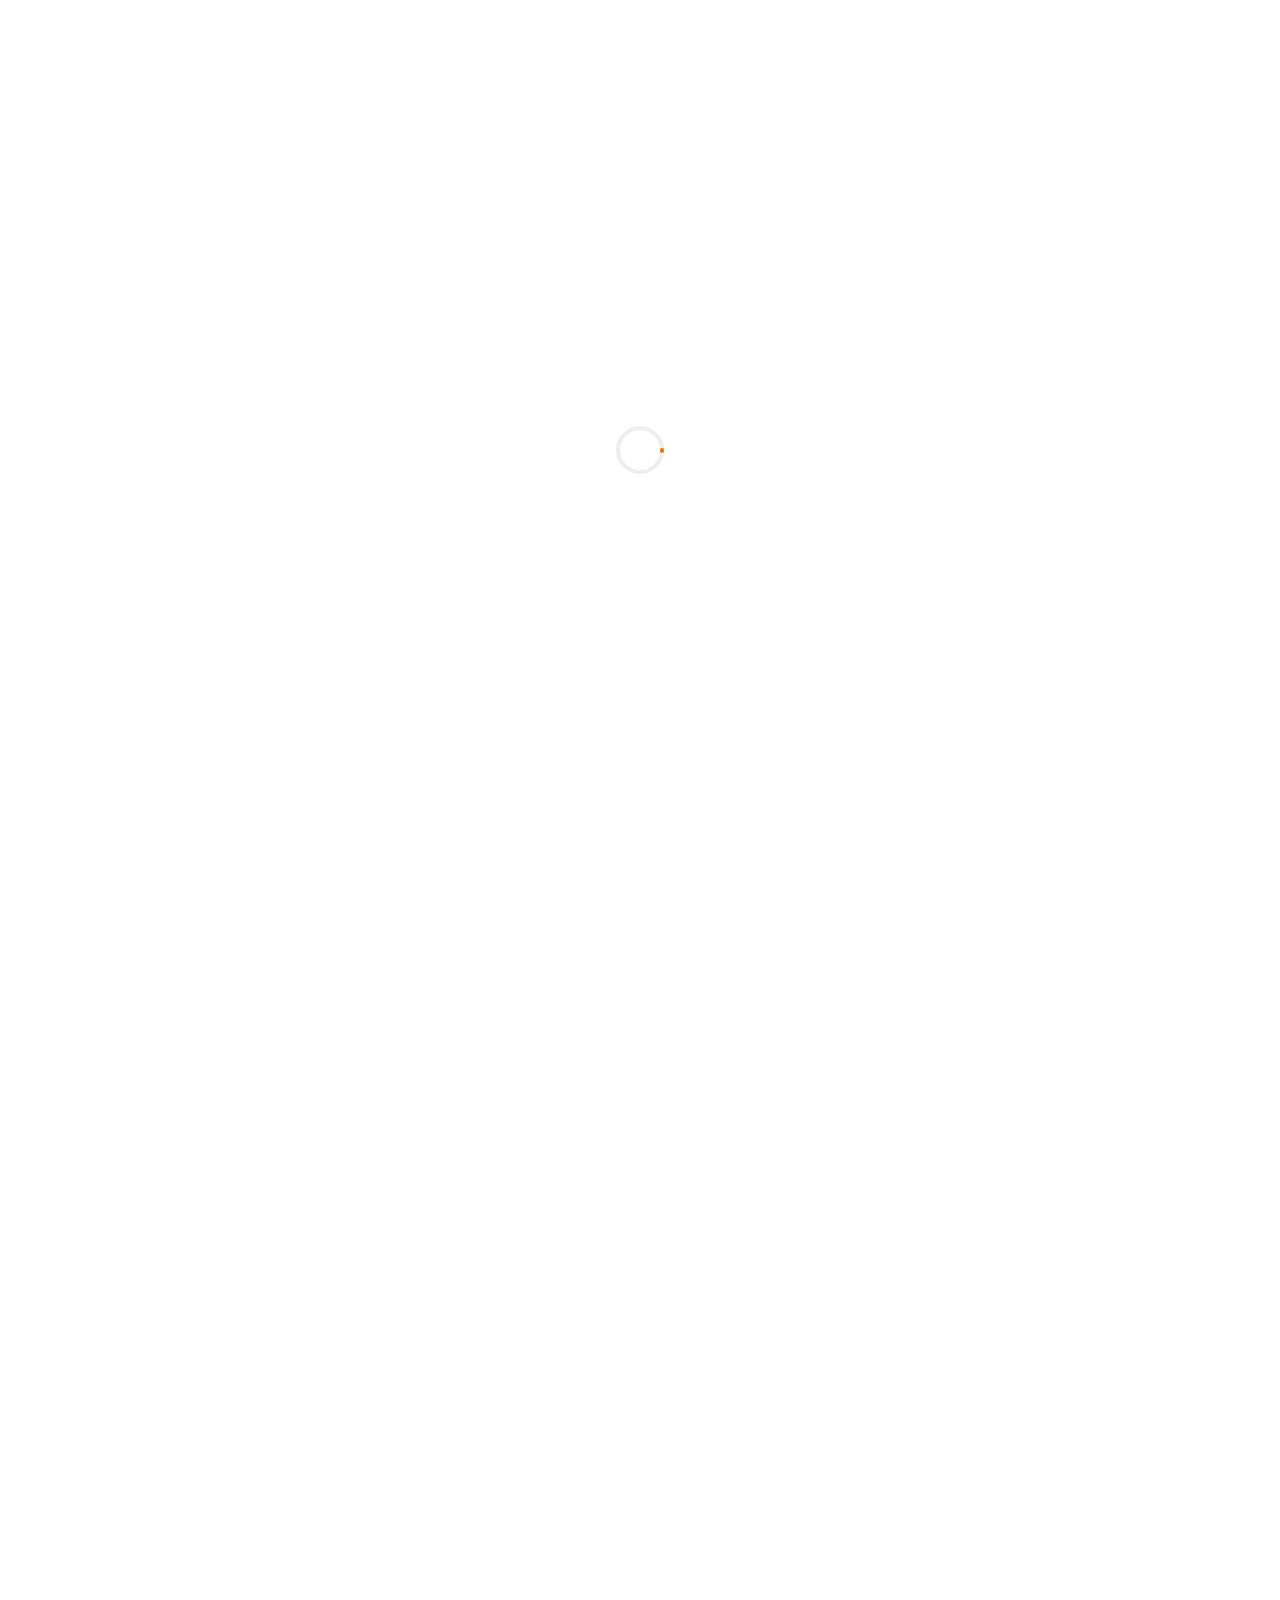
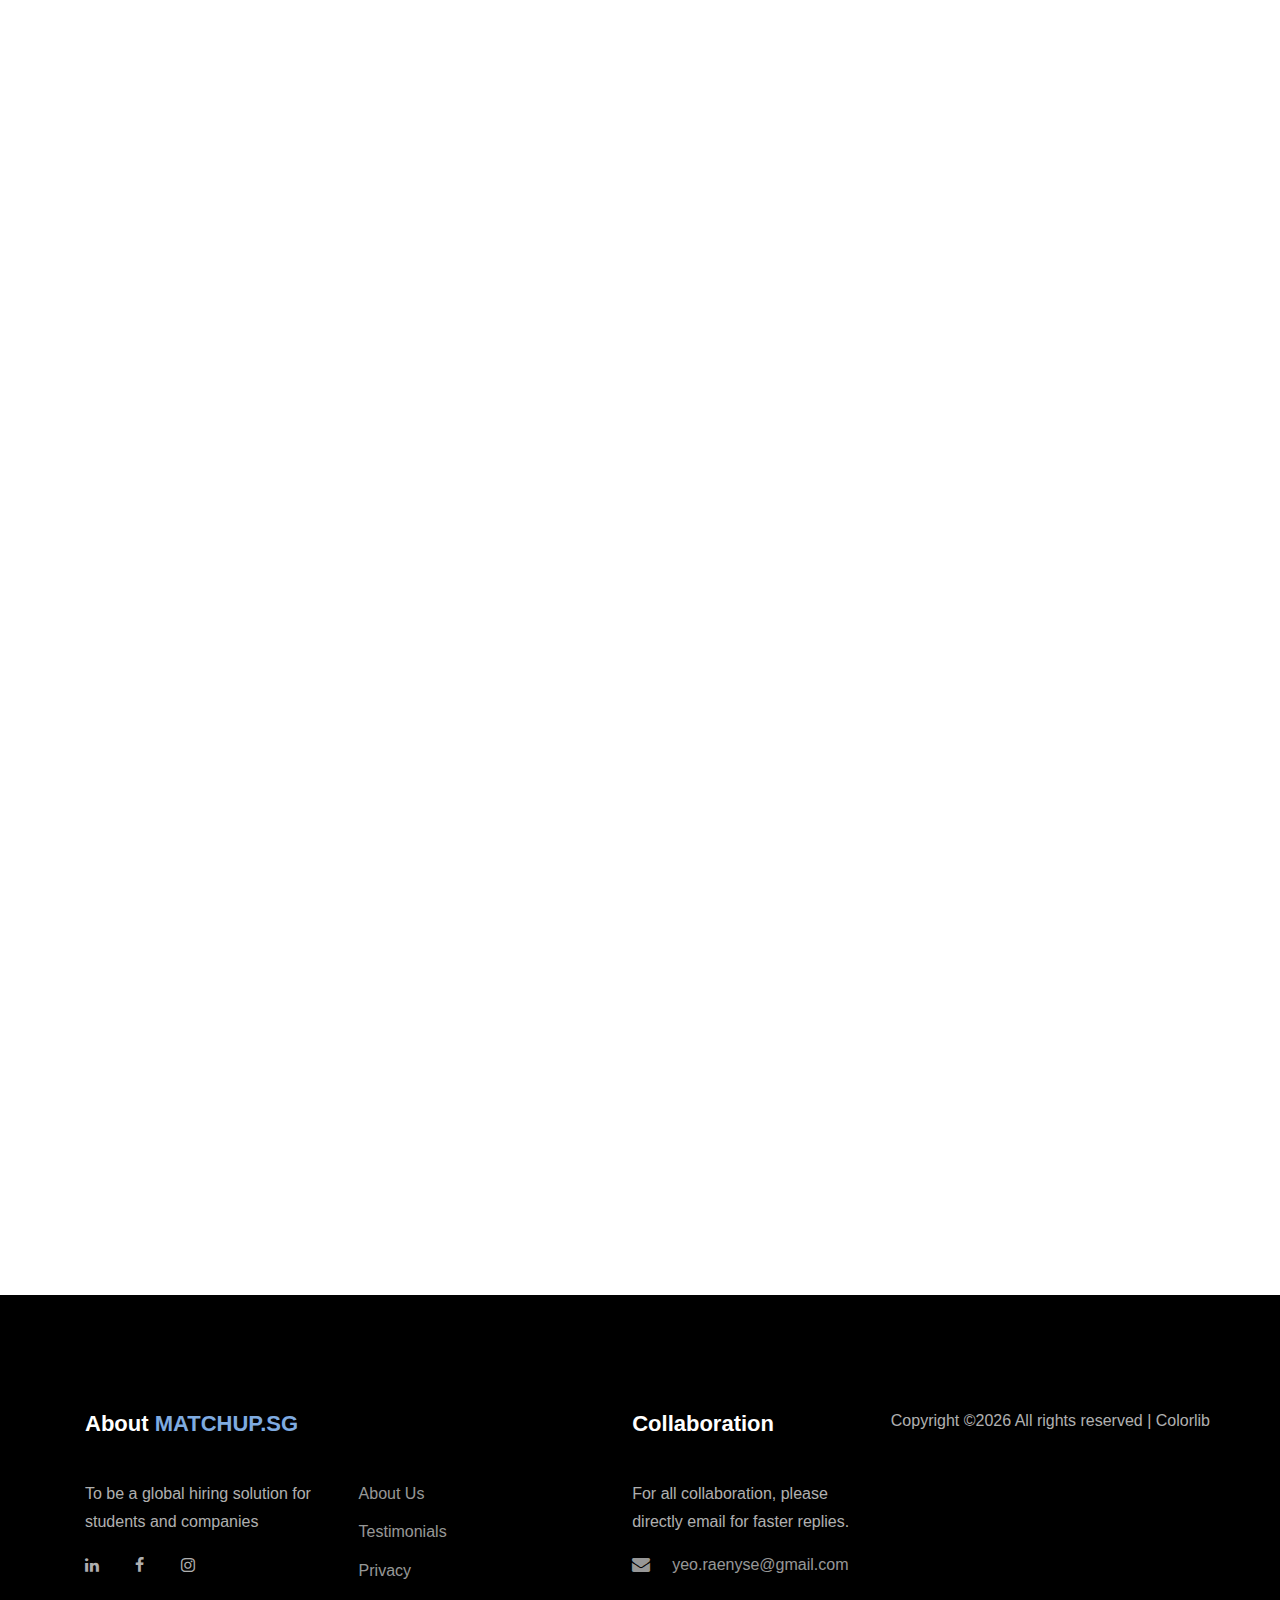
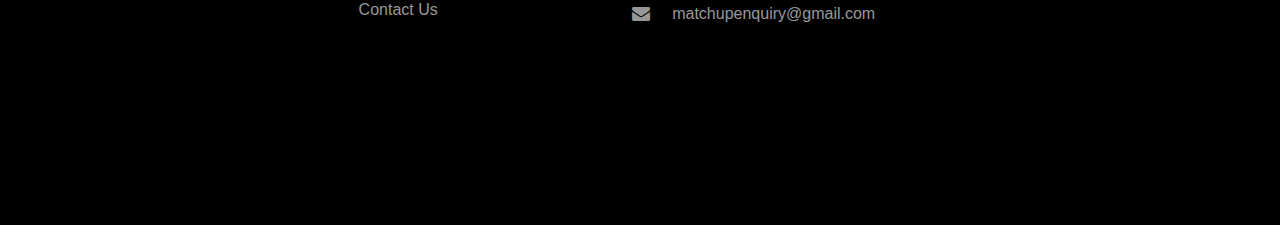
<file: privacy.html>
<!DOCTYPE html>
<html lang="en">
  <head>

	  
 <link rel = "icon" img src="images/favicon.ico" type = "image/x-icon" sizes="16x16 32x32">
    <title>MatchUp.sg</title>
    <meta charset="utf-8">
    <meta name="viewport" content="width=device-width, initial-scale=1, shrink-to-fit=no">
    
    <link rel="stylesheet" href="css/open-iconic-bootstrap.min.css">
    <link rel="stylesheet" href="css/animate.css">
    
    <link rel="stylesheet" href="css/owl.carousel.min.css">
    <link rel="stylesheet" href="css/owl.theme.default.min.css">
    <link rel="stylesheet" href="css/magnific-popup.css">

    <link rel="stylesheet" href="css/aos.css">
	  
	<link rel="stylesheet" href="css/slick.css">
    <link rel="stylesheet" href="css/slick-theme.css">
	<link rel="stylesheet" href="css/landing2css.css"> 

    <link rel="stylesheet" href="css/ionicons.min.css">
    <link rel="stylesheet" href="css/font-awesome.min.css">
    <link rel="stylesheet" href="css/flaticon.css">
    <link rel="stylesheet" href="css/icomoon.css">
    <link rel="stylesheet" href="css/style.css">
	  
	  	  <!-- Global site tag (gtag.js) - Google Analytics -->
<script async src="https://www.googletagmanager.com/gtag/js?id=UA-154461733-1"></script>
<script>
  window.dataLayer = window.dataLayer || [];
  function gtag(){dataLayer.push(arguments);}
  gtag('js', new Date());

  gtag('config', 'UA-154461733-1');
</script>
  </head>
    <body data-spy="scroll" data-target=".site-navbar-target" data-offset="300">
	  
	  
    <nav class="navbar navbar-expand-lg navbar-dark ftco_navbar bg-dark ftco-navbar-light site-navbar-target" id="ftco-navbar">
	    <div class="container">
	      <a class="navbar-brand" href="index.html">MatchUp.sg</a>
	      <button class="navbar-toggler js-fh5co-nav-toggle fh5co-nav-toggle" type="button" data-toggle="collapse" data-target="#ftco-nav" aria-controls="ftco-nav" aria-expanded="false" aria-label="Toggle navigation">
	        <span class="oi oi-menu"></span> Menu
	      </button>

	      <div class="collapse navbar-collapse" id="ftco-nav">
	        <ul class="navbar-nav nav ml-auto">
	          <li class="nav-item"><a href="index.html" class="nav-link"><span>Home</span></a></li>
	          <li class="nav-item"><a href="index.html#about-section" class="nav-link"><span>About Us</span></a></li>
	          <li class="nav-item"><a href="index.html#contact-section" class="nav-link"><span>Contact</span></a></li>
				<li class="nav-item"><a href="Employer.html" class="nav-link"><span>Company</span></a></li>
				 <li class="nav-item"><a href="JobSeek.html" class="nav-link"><span>Intern</span></a></li>
	        </ul>
	      </div>
	    </div>
	  </nav>
		

		<section class="ftco-section" >
			<div class="container">
				<div class="row justify-content-center pb-5">
          <div class="col-md-8 heading-section text-center ftco-animate py-5">
          	<span class="heading-vismis subheading">Privacy Policy</span>
				<h2 class="subheading">By visiting our website, you accept our privacy policy as below. </h2>
			  <p>Last updated in December 2019</p> </div>
			  
					  <div class="col-md-8 heading-section ftco-animate">
			  <p><span class="subheading text-center">Website Privacy Policy</span></p>
			  <p>Matchup.sg takes your privacy very seriously. We ask that you read this privacy policy (the “Policy”) carefully as it contains important information about what to expect when Matchup.sg collects personal information about you and how Matchup.sg will use your personal data.</p>
						  <p>This Policy applies to information we collect on https://matchup.sg, its sub-domains  and sub-directories about:</p>
						  <p>i) vistors who visit our site</p>
						  <p>ii) clients who register their email with us</p>
						  
						  <p><span class="subheading">1. Information collected from all visitors to our website</span></p>
						  <p>We will obtain personal data about you when you visit us. When you visit us, we may monitor the use of this Site through the use of cookies and similar tracking devices. For example, we may monitor the number of times you visit our Site or which pages you go to. This information helps us to build a profile of our users. Some of this data will be aggregated or statistical, which means that we will not be able to identify you individually. </p>
						  
						  <p><span class="subheading">2. Information collected from all clients/ users who register their personal information with us</span></p>
						  <p>When you register your personal information (including but not limited to name, email address, contact number and personal background) with us, we may use it for the following:</p>
						  <p>i) will send you weekly newsletters, contact you about products and services we think may be of interest to you.</p>
						  <p>ii) will share with companies looking to hire through Matchup.sg for their internal review and hiring purposes but not for promotional or other commercial purposes.</p>
						  <p>If you would rather not receive these information, please send an opt-out email message to matchupenquiry@gmail.com. By submitting your personal information you consent to the use of that personal information as set out in this policy, and you accept the risks associated with the disclosure of personal information.</p>
						  
							<p><span class="subheading">3. Our use of Cookies</span></p>
						  <p>Cookies are text files placed on your computer to collect standard Internet log information and visitor behaviour information. The information is used to track visitor use of the Site and to compile statistical reports on Site activity. For further information about cookies visit www.aboutcookies.org or www.allaboutcookies.org. You can set your browser not to accept cookies and the above websites tell you how to remove cookies from your browser. However, in a few cases some of our Site features may not function if you remove cookies from your browser.</p>
						  
						  <p><span class="subheading">4. How we protect your information</span></p>
						  <p>We are committed to maintaining the security of personal information. We have put in place appropriate security procedures and technical and organisational measures to safeguard your personal information.</p>
						  
						  <p><span class="subheading">5. Access to your information and updating and correcting your information</span></p>
						  <p>Subject to the exceptions referred to in section 21(2) of the Personal Data Protection Act 2012 (No. 26 of 2012) of Singapore (“PDPA”), you have the right to request a copy of the information that we hold about you. If you would like a copy of some or all of your personal information, or to remove your account, please send an email to matchupenquiry@gmail.com. We may make a small charge for this service.</p>
						  <p>We want to ensure that your personal information is accurate and up to date. If any of the information that you have provided to Matchup.sg changes, for example if you change your email address, name or payment details, or if you wish to cancel your registration, please let us know the correct details by sending an email to matchupenquiry@gmail.com. You may ask us, or we may ask you, to correct information you or we think is inaccurate, and you may also ask us to remove information which is inaccurate.</p>
						  
						  <p><span class="subheading">6. Non-Disclosure</span></p>
						  <p>We do not sell, trade, or otherwise transfer to third parties your personally identifiable information.  This does not include trusted third parties who assist us in operating our website, conducting our business, or servicing you, as long as these parties agree to keep this information confidential. We may also release your information when we believe release is appropriate to comply with the law, enforce our site policies, or protect ours and others’ rights, property, or safety. However, non-personally identifiable visitor information may be provided to other parties for marketing, advertising, or other uses.</p>
						  
						  <p><span class="subheading">7. Links to other websites</span></p>
						  <p>Our Site may contains links to other websites. This privacy policy only applies to this website so when you link to other websites you should read their own privacy policies.</p>
						  
						  <p><span class="subheading">8. Sale of business</span></p>
						  <p>If Matchup.sg’s business is sold or integrated with another business your details may be disclosed to our advisers and any prospective purchasers and their advisers and will be passed on to the new owners of the business.</p>
						  
						  <p><span class="subheading">9. Changes to Privacy Policy</span></p>
						  <p>We keep our privacy policy under regular review. If we change our privacy policy we will post the changes on this page, and place notices on other pages of the Site, so that you may be aware of the information we collect and how we use it at all times. This privacy policy was last updated on 30th day of December 2019.</p>
						  
						  
						  
						  
						  
						  
          </div>
					
        </div>
			</div>
		</section>
		
 
  <footer class="ftco-footer ftco-section">
      <div class="container">
        <div class="row mb-5">
          <div class="col-md">
            <div class="ftco-footer-widget mb-4">
              <h2 class="ftco-heading-2">About <span><a href="../MatchUp/index.html"><font color="#7fabe0"><b>MatchUp.sg</b></font></a></span></h2>
              <p>To be a global hiring solution for students and companies </p>
				<a href="https://www.linkedin.com/company/matchup-sg" class="smoothscroll pl-0 pr-3"><span class="icon-linkedin"></span></a>
				<a href="https://www.facebook.com/matchup.sg/" class="pl-3 pr-3"><span class="icon-facebook"></span></a>
            <a href="https://www.instagram.com/matchup.sg/" class="pl-3 pr-3"><span class="icon-instagram"></span></a>

            </div>
          </div>
			  <div class="col-md">
             <div class="ftco-footer-widget mb-4">
				 <h2 class="ftco-heading-2"><font color="#000">Features</font></h2>
              <ul class="list-unstyled">
                  <li><a href="#about-section">About Us</a></li>
                  <li><a href="#testimonial">Testimonials</a></li>
                  <li><a href="privacy.html">Privacy</a></li>
                  <li><a href="#contact-section">Contact Us</a></li>
              </ul>
            </div>
          </div>
			
			          <div class="col-md">
            <div class="ftco-footer-widget mb-4">
            	<h2 class="ftco-heading-2">Collaboration</h2>
            	<div class="block-23 mb-3">
	              <ul>
					  <p>For all collaboration, please directly email for faster replies.</p>
	                <li><a href="mailto:yeo.raenyse@gmail.com"><span class="icon icon-envelope"></span><span class="text">yeo.raenyse@gmail.com</span></a></li>	                
					  <li><a href="mailto:matchupenquiry@gmail.com"><span class="icon icon-envelope"></span><span class="text">matchupenquiry@gmail.com</span></a></li>
	              </ul>
	            </div>
            </div>
          </div>
        <div class="row">
          <div class="col-md-12 text-center">

            <p><!-- Link back to Colorlib can't be removed. Template is licensed under CC BY 3.0. -->
  Copyright &copy;<script>document.write(new Date().getFullYear());</script> All rights reserved | <a href="https://colorlib.com" target="_blank">Colorlib</a>
  <!-- Link back to Colorlib can't be removed. Template is licensed under CC BY 3.0. --></p>
          </div>
        </div>
      </div>
    </footer>
    
  

  <!-- loader -->
  <div id="ftco-loader" class="show fullscreen"><svg class="circular" width="48px" height="48px"><circle class="path-bg" cx="24" cy="24" r="22" fill="none" stroke-width="4" stroke="#eeeeee"/><circle class="path" cx="24" cy="24" r="22" fill="none" stroke-width="4" stroke-miterlimit="10" stroke="#F96D00"/></svg></div>


  <script src="js/jquery.min.js"></script>
  <script src="js/jquery-migrate-3.0.1.min.js"></script>
  <script src="js/popper.min.js"></script>
  <script src="js/bootstrap.min.js"></script>
  <script src="js/jquery.easing.1.3.js"></script>
  <script src="js/jquery.waypoints.min.js"></script>
  <script src="js/jquery.stellar.min.js"></script>
  <script src="js/owl.carousel.min.js"></script>
  <script src="js/jquery.magnific-popup.min.js"></script>
  <script src="js/aos.js"></script>
  <script src="js/jquery.animateNumber.min.js"></script>
  <script src="js/scrollax.min.js"></script>
  <script src="js/jquery.form.js"></script>
  
  <script src="js/main.js"></script>
    
  </body>
</html>
</file>
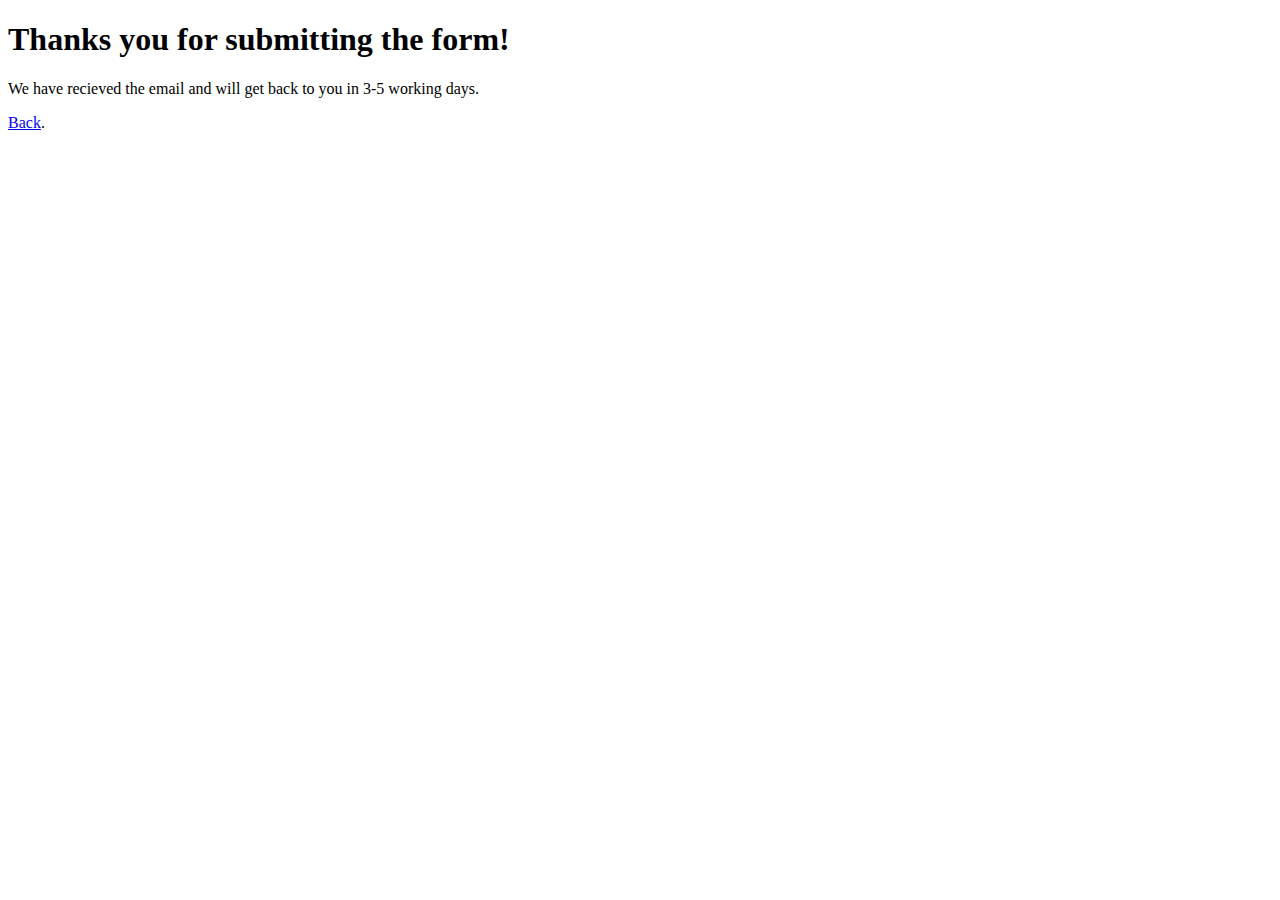
<file: thankyou.html>
<!DOCTYPE html>
<title>Thank You</title>	

<h1>Thanks you for submitting the form!</h1>
<p>We have recieved the email and will get back to you in 3-5 working days.</p>
<p><a href="JavaScript:history.go(-1);">Back</a>.</p>
</file>
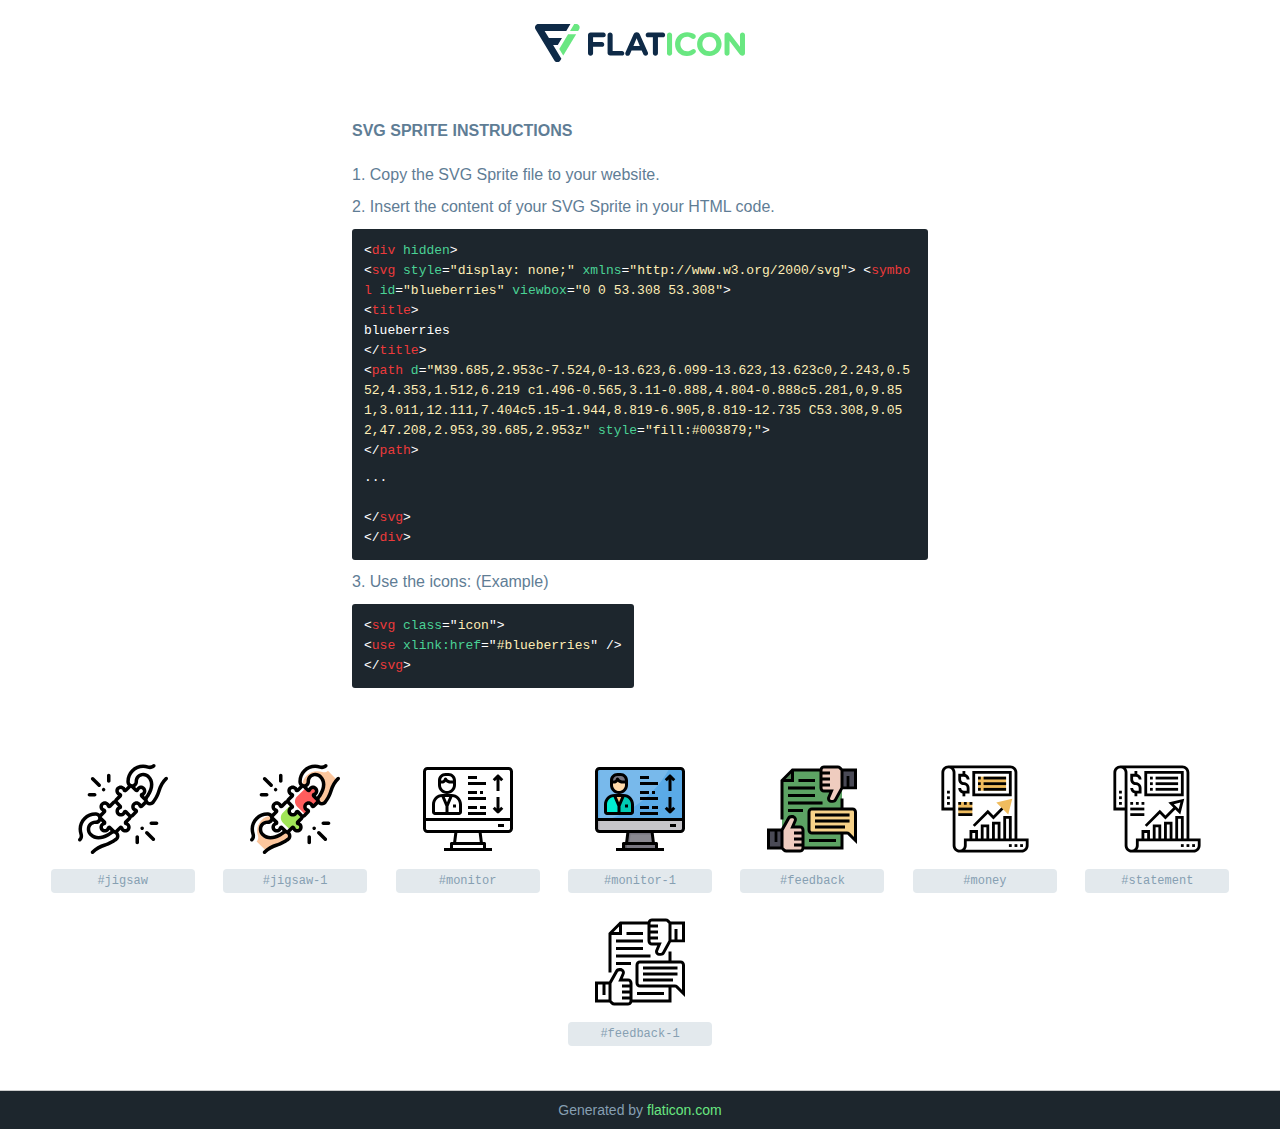
<file: svg sprite/My icons collection-SVG-Sprites-Demo.html>
<!DOCTYPE html>
<!--
Flaticon SVG Sprite: My icons collectionCreation date: 04/12/2019 10:19-->
<html>
<!DOCTYPE html>
<html>
<head>
    <title>Flaticon SVG Sprite</title>
    <meta charset="UTF-8">
    <style>
        html, body, div, span, applet, object, iframe,
        h1, h2, h3, h4, h5, h6, p, blockquote, pre,
        a, abbr, acronym, address, big, cite, code,
        del, dfn, em, img, ins, kbd, q, s, samp,
        small, strike, strong, sub, sup, tt, var,
        b, u, i, center,
        dl, dt, dd, ol, ul, li,
        fieldset, form, label, legend,
        table, caption, tbody, tfoot, thead, tr, th, td,
        article, aside, canvas, details, embed,
        figure, figcaption, footer, header, hgroup,
        menu, nav, output, ruby, section, summary,
        time, mark, audio, video {
            margin: 0;
            padding: 0;
            border: 0;
            font-size: 100%;
            font: inherit;
            vertical-align: baseline;
        }
        /* HTML5 display-role reset for older browsers */
        article, aside, details, figcaption, figure,
        footer, header, hgroup, menu, nav, section {
            display: block;
        }
        body {
            line-height: 1;
        }
        ol, ul {
            list-style: none;
        }
        blockquote, q {
            quotes: none;
        }
        blockquote:before, blockquote:after,
        q:before, q:after {
            content: '';
            content: none;
        }
        table {
            border-collapse: collapse;
            border-spacing: 0;
        }
        body {
            font-family: Helvetica, Arial, sans-serif;
            font-size: 16px;
            color: #5f7d95;
        }
        a {
            color: #69E781;
            font-weight: bold;
            text-decoration: none;
        }
        * {
            -moz-box-sizing: border-box;
            -webkit-box-sizing: border-box;
            box-sizing: border-box;
            margin: 0;
            padding: 0;
        }
        .glyph svg.icon {
            width: 90px;
            height: 90px;

            margin-bottom: 12px;
        }
        .wrapper {
            max-width: 600px;
            margin: auto;
            padding: 0 12px;
        }
        .title {
            margin-bottom: 24px;
            text-transform: uppercase;
            font-weight: bold;
        }
        header {
            text-align: center;
            padding: 24px;
        }
        header .logo {
            width: 210px;
            height: 38px;
            border: none;
            display: inline-block;
        }
        header strong {
            font-size: 28px;
            font-weight: 500;
            vertical-align: middle;
        }
        .demo {
            margin: 2em auto;
            line-height: 1.25em;
        }
        .demo ul li {
            margin-bottom: 12px;
        }
        .demo ul li code {
            background-color: #1D262D;
            border-radius: 3px;
            padding: 12px;
            display: inline-block;
            color: #fff;
            font-family: Consolas,Monaco,Lucida Console,Liberation Mono,DejaVu Sans Mono,Bitstream Vera Sans Mono,Courier New, monospace;
            font-weight: lighter;
            margin-top: 12px;
            font-size: 13px;
            word-break: break-all;
        }
        .demo ul li code .red {
            color: #EC3A3B;
        }
        .demo ul li code .green {
            color: #4AD295;
        }
        .demo ul li code .yellow {
            color: #FFEEB6;
        }
        .demo ul li code .blue {
            color: #2C8CF4;
        }
        .demo ul li code .purple {
            color: #4949E7;
        }
        .demo ul li code .dots {
            margin-top: 0.5em;
            display: block;
        }
        #glyphs {
            border-bottom: 1px solid #ccc;
            padding: 2em 0;
            text-align: center;
        }
        .glyph {
            display: inline-block;
            width: 9em;
            margin: 12px;
            text-align: center;
            vertical-align: top;
            background: #FFF;
        }
        .glyph .glyph-icon {
            padding: 10px;
            display: block;
            font-family:"Flaticon";
            font-size: 64px;
            line-height: 1;
        }
        .glyph .glyph-icon:before {
            font-size: 64px;
            color: #1D262D;
            margin-left: 0;
        }
        .class-name {
            font-size: 0.75em;
            background-color: #E3E9ED;
            color: #fff;
            border-radius: 4px;
            padding: 0.5em;
            color: #869FB2;
            font-family: Consolas,Monaco,Lucida Console,Liberation Mono,DejaVu Sans Mono,Bitstream Vera Sans Mono,Courier New, monospace;
        }
        .author-name {
            font-size: 0.6em;
            background-color: #fcfcfd;
            border: 1px solid #DEDEE4;
            border-top: 0;
            border-radius: 0 0 4px 4px;
            padding: 0.5em;
        }
        .attribution .title {
            margin-top: 2em;
        }
        .attribution textarea {
            background-color: #fcfcfd;
            padding: 12px;
            border: none;
            box-shadow: none;
            border: 1px solid #DEDEE4;
            border-radius: 4px;
            resize: none;
            width: 100%;
            height: 150px;
            font-size: 0.8em;
            font-family: Consolas,Monaco,Lucida Console,Liberation Mono,DejaVu Sans Mono,Bitstream Vera Sans Mono,Courier New, monospace;
            -webkit-appearance: none;
        }
        .iconsuse {
            margin: 2em auto;
            text-align: center;
            max-width: 1200px;
        }
        .iconsuse:after {
            content: '';
            display: table;
            clear: both;
        }
        .iconsuse .image {
            float: left;
            width: 25%;
            padding: 0 12px;
        }
        .iconsuse .image p {
            margin-bottom: 12px;
        }
        .iconsuse .image span {
            display: block;
            font-size: 0.65em;
            background-color: #1D262D;
            color: #fff;
            border-radius: 4px;
            padding: 0.5em;
            color: #FFFF99;
            margin-top: 12px;
            font-family: Consolas,Monaco,Lucida Console,Liberation Mono,DejaVu Sans Mono,Bitstream Vera Sans Mono,Courier New, monospace;
        }
        #footer {
            text-align: center;
            background-color: #1D262D;
            color: #869FB2;
            padding: 12px;
            font-size: 14px;
        }
        #footer a {
            font-weight: normal;
        }
        @media (max-width: 960px) {
            .iconsuse .image {
                width: 50%;
            }
        }
        @media (max-width: 560px) {
            .iconsuse .image {
                width: 100%;
            }
        }
    </style>
</head>
<body class="characters-off">
    <div hidden>
        <svg xmlns="http://www.w3.org/2000/svg" style="display: none;"><symbol id="jigsaw" viewBox="0 0 512 512"><title>jigsaw</title><g> <g> <path d="M509.072,75.558c-3.906-3.904-10.236-3.904-14.143,0c-20.44,20.441-35.663,46.452-44.02,75.221 c-0.542,1.862-1.139,3.775-1.772,5.682c-10.318,30.971-28.525,53.609-29.297,54.559c-0.3,0.369-0.618,0.723-0.946,1.052 c-4.857,4.855-12.549,5.246-17.894,0.907c-2.453-1.991-4.01-4.679-4.632-7.55c-0.019-0.07-0.032-0.141-0.051-0.211 c-0.757-3.782,0.112-7.861,2.729-11.084c0.151-0.187,15.177-18.89,23.887-43.748c11.892-33.937,6.722-63.329-14.95-85.002 c-9.754-9.753-22.582-15.316-36.124-15.664c-13.741-0.365-26.526,4.682-36.019,14.174c-9.745,9.743-14.771,22.87-14.152,36.963 c0.324,7.378-5.415,13.645-12.793,13.97c-7.376,0.329-13.646-5.416-13.97-12.793c-0.939-21.373,7.068-42.179,21.972-57.082 c20.435-20.434,50.592-27.304,78.697-17.927c15.164,5.057,31.543,1.248,42.736-9.945c3.905-3.905,3.905-10.237,0-14.143 c-3.906-3.904-10.236-3.904-14.143,0c-5.801,5.802-14.332,7.762-22.266,5.115c-35.341-11.789-73.342-3.071-99.168,22.755 c-18.858,18.86-28.995,45.141-27.81,72.104c0.357,8.12,3.606,15.435,8.702,21.01l-13.774,13.775 c-1.317-2.251-2.923-4.337-4.782-6.196l-0.605-0.605c-11.938-11.936-31.36-11.937-43.298,0.001 c-11.937,11.938-11.937,31.36,0,43.297l0.607,0.606c1.859,1.859,3.943,3.464,6.194,4.781l-16.859,16.858 c-2.683,2.683-4.437,5.937-5.309,9.372c-3.434,0.872-6.688,2.626-9.371,5.308l-16.858,16.858 c-1.316-2.251-2.923-4.336-4.781-6.195l-0.605-0.605c-11.938-11.938-31.36-11.937-43.298,0c-11.937,11.938-11.937,31.36,0,43.298 l0.605,0.605c1.859,1.858,3.944,3.465,6.195,4.781l-13.777,13.777c-5.58-5.098-12.903-8.347-21.026-8.705 c-26.955-1.191-53.243,8.951-72.102,27.811C4.976,328.567-3.744,366.566,8.044,401.91c2.646,7.933,0.687,16.465-5.115,22.266 c-3.905,3.905-3.905,10.237,0,14.143c3.906,3.904,10.236,3.904,14.143,0c11.193-11.194,15.005-27.57,9.945-42.736 c-9.376-28.109-2.506-58.265,17.928-78.697c14.901-14.902,35.685-22.913,57.081-21.973c7.378,0.325,13.117,6.593,12.794,13.97 c-0.325,7.379-6.585,13.104-13.97,12.794c-14.083-0.616-27.218,4.404-36.964,14.15c-19.479,19.479-18.809,51.843,1.491,72.144 c15.69,15.69,33.521,21.188,50.809,21.187c40.179-0.003,77.416-29.696,77.946-30.127c5.734-4.653,14.186-3.774,18.84,1.96 c4.338,5.345,3.947,13.037-0.901,17.887c-0.336,0.336-0.691,0.656-1.058,0.953c-0.949,0.771-23.595,18.98-54.56,29.297 c-1.878,0.626-3.79,1.222-5.681,1.771c-28.77,8.358-54.78,23.58-75.22,44.021c-3.905,3.905-3.905,10.236,0,14.142 c1.953,1.953,4.512,2.929,7.07,2.929c2.56,0,5.119-0.977,7.072-2.929c18.064-18.064,41.114-31.535,66.657-38.957 c2.14-0.621,4.302-1.296,6.424-2.003c34.379-11.454,59.775-31.878,60.84-32.741c0.896-0.727,1.766-1.511,2.592-2.335 c12.121-12.124,13.106-31.314,2.293-44.638c-0.071-0.088-0.147-0.169-0.219-0.256l13.847-13.847 c1.317,2.251,2.923,4.337,4.782,6.195l0.605,0.605c11.938,11.936,31.36,11.937,43.298-0.001c11.937-11.938,11.937-31.36,0-43.297 l-0.605-0.605c-1.859-1.859-3.945-3.465-6.196-4.782l16.859-16.858c2.683-2.683,4.437-5.937,5.309-9.372 c3.434-0.872,6.688-2.626,9.371-5.308l22.043-22.043c3.788-3.788,5.282-9.36,3.898-14.541c-1.375-5.153-5.422-9.216-10.563-10.604 c-1.798-0.484-3.385-1.405-4.716-2.737l-0.605-0.605c-4.14-4.139-4.14-10.874,0-15.013c4.138-4.139,10.873-4.141,15.013,0 l0.605,0.605c1.332,1.331,2.253,2.918,2.738,4.718c1.387,5.139,5.449,9.186,10.603,10.561c5.182,1.386,10.753-0.111,14.541-3.898 l19.022-19.022c0.089,0.074,0.174,0.153,0.265,0.226c6.187,5.021,13.637,7.498,21.058,7.498c8.563,0,17.086-3.298,23.581-9.792 c0.815-0.816,1.601-1.688,2.333-2.59c0.864-1.063,21.287-26.454,32.744-60.845c0.717-2.152,1.39-4.313,2.002-6.42 c7.421-25.543,20.892-48.593,38.957-66.658C512.977,85.795,512.977,79.463,509.072,75.558z M181.554,383.479 c-0.624,0.5-62.842,49.54-102.034,10.348c-12.503-12.503-13.172-32.178-1.492-43.858c5.732-5.73,13.554-8.68,21.943-8.313 c12.84,0.578,24.313-6.225,30.358-16.635l7.382,7.382c-2.281,1.326-4.396,2.949-6.282,4.834l-0.598,0.6 c-5.783,5.782-8.969,13.471-8.969,21.648c0,8.179,3.186,15.867,8.968,21.649c11.938,11.936,31.358,11.936,43.304-0.006 l0.597-0.599c1.883-1.882,3.505-3.994,4.831-6.276l6.273,6.274C184.355,381.386,182.923,382.368,181.554,383.479z M286.73,301.397 l-22.043,22.043c-3.789,3.789-5.283,9.362-3.898,14.544c1.376,5.153,5.424,9.215,10.562,10.601 c1.798,0.484,3.385,1.406,4.717,2.738l0.605,0.605c4.139,4.139,4.139,10.874,0.001,15.013c-4.141,4.137-10.875,4.139-15.014,0 l-0.607-0.606c-1.331-1.331-2.252-2.917-2.736-4.715c-1.386-5.139-5.447-9.187-10.601-10.563 c-5.185-1.387-10.755,0.109-14.544,3.898l-22.043,22.043c-0.067,0.067-0.156,0.095-0.244,0.101 c-0.047-0.012-0.093-0.026-0.14-0.038c-0.053-0.018-0.111-0.021-0.153-0.063l-22.091-22.09c-2.855-2.856-6.721-4.409-10.67-4.409 c-1.302,0-2.613,0.169-3.9,0.516c-5.163,1.39-9.222,5.456-10.591,10.614c-0.476,1.789-1.425,3.434-2.755,4.763l-0.598,0.6 c-4.14,4.137-10.875,4.14-15.015,0c-2.005-2.005-3.109-4.671-3.109-7.507c0-2.835,1.104-5.501,3.116-7.512l0.597-0.599 c1.344-1.343,2.945-2.269,4.759-2.749c5.156-1.368,9.223-5.425,10.613-10.587c1.398-5.19-0.092-10.774-3.89-14.574l-22.068-22.067 c-0.148-0.148-0.148-0.389,0-0.537l22.036-22.036c0.002-0.003,0.004-0.005,0.007-0.007c3.788-3.788,5.282-9.36,3.898-14.541 c-1.375-5.153-5.422-9.216-10.563-10.604c-1.798-0.484-3.385-1.405-4.716-2.737l-0.605-0.605 c-2.005-2.005-3.109-4.671-3.109-7.506c0-2.836,1.104-5.502,3.109-7.507s4.671-3.109,7.506-3.109c2.836,0,5.502,1.104,7.507,3.109 l0.605,0.605c1.332,1.331,2.253,2.918,2.737,4.716c1.386,5.139,5.447,9.186,10.601,10.563c5.181,1.38,10.754-0.109,14.544-3.898 l22.043-22.043c0.148-0.148,0.389-0.148,0.537,0l16.625,16.624c-1.813,1.173-3.507,2.537-5.036,4.066l-0.605,0.605 c-11.937,11.937-11.937,31.359,0,43.298c5.782,5.782,13.471,8.967,21.648,8.967c8.179,0,15.867-3.185,21.649-8.967l0.605-0.605 c1.549-1.55,2.909-3.229,4.074-5.028l16.641,16.641C286.878,301.009,286.878,301.249,286.73,301.397z M377.009,211.12 l-16.857,16.856c-1.316-2.251-2.923-4.336-4.781-6.195l-0.605-0.605c-11.938-11.938-31.36-11.937-43.298,0 c-11.937,11.938-11.937,31.36,0,43.298l0.605,0.605c1.859,1.858,3.945,3.465,6.195,4.781l-16.858,16.858 c-0.148,0.148-0.389,0.148-0.537,0l-21.557-21.556c-3.717-3.716-8.991-5.216-14.114-4.006c-5.091,1.201-9.116,4.873-10.771,9.825 c-0.52,1.559-1.381,2.946-2.559,4.124l-0.605,0.605c-4.139,4.14-10.874,4.138-15.013,0.001c-4.139-4.14-4.139-10.875,0-15.014 l0.605-0.605c1.179-1.179,2.566-2.04,4.125-2.561c4.951-1.653,8.624-5.681,9.824-10.772c1.207-5.121-0.292-10.397-4.008-14.112 l-21.53-21.53c-0.148-0.148-0.148-0.389,0-0.537l22.043-22.043c3.789-3.789,5.283-9.362,3.898-14.544 c-1.376-5.153-5.424-9.215-10.562-10.601c-1.797-0.484-3.385-1.406-4.717-2.738l-0.605-0.605 c-4.139-4.139-4.139-10.874-0.001-15.013c4.14-4.138,10.874-4.14,15.014,0l0.605,0.605c1.332,1.332,2.254,2.919,2.738,4.716 c1.386,5.138,5.447,9.186,10.6,10.562c5.182,1.385,10.754-0.108,14.545-3.897l22.043-22.043c0.148-0.148,0.389-0.148,0.537,0 l21.53,21.53c3.719,3.717,8.994,5.215,14.116,4.007c5.092-1.201,9.117-4.874,10.769-9.824c0.521-1.559,1.382-2.946,2.555-4.119 l0.611-0.611c2.005-2.005,4.671-3.109,7.506-3.109c2.836,0,5.502,1.104,7.507,3.11c2.005,2.005,3.109,4.671,3.109,7.507 c0,2.835-1.104,5.501-3.109,7.506l-0.604,0.604c-1.18,1.179-2.568,2.04-4.127,2.561c-4.95,1.653-8.623,5.68-9.824,10.771 c-1.208,5.12,0.29,10.396,4.007,14.115l21.555,21.555c0.04,0.04,0.042,0.095,0.06,0.145c0.013,0.051,0.027,0.101,0.04,0.152 C377.102,210.966,377.076,211.053,377.009,211.12z M383.511,181.533c-1.116,1.375-2.102,2.814-2.964,4.3l-6.045-6.045 c1.813-1.172,3.507-2.536,5.037-4.065l0.605-0.605c11.937-11.938,11.937-31.36,0-43.297c-5.782-5.783-13.471-8.969-21.649-8.969 s-15.866,3.186-21.643,8.962l-0.611,0.61c-1.529,1.529-2.894,3.223-4.066,5.037l-7.135-7.135 c10.399-6.049,17.191-17.522,16.627-30.35c-0.369-8.42,2.583-16.213,8.313-21.942c5.578-5.578,13.208-8.511,21.363-8.323 c8.395,0.216,16.383,3.701,22.495,9.813C433.023,118.71,383.988,180.937,383.511,181.533z"/> </g> </g><g> <g> <path d="M127.662,113.53L90.386,76.254c-3.906-3.904-10.236-3.904-14.143,0c-3.905,3.905-3.905,10.237,0,14.143l37.277,37.276 c1.953,1.952,4.512,2.929,7.071,2.929s5.118-0.977,7.071-2.929C131.567,123.768,131.567,117.436,127.662,113.53z"/> </g> </g><g> <g> <path d="M152.809,138.677c-1.859-1.86-4.439-2.93-7.069-2.93c-2.631,0-5.21,1.069-7.07,2.93c-1.86,1.861-2.93,4.44-2.93,7.07 c0,2.64,1.069,5.21,2.93,7.069c1.861,1.87,4.44,2.931,7.07,2.931s5.21-1.061,7.069-2.931c1.86-1.859,2.931-4.439,2.931-7.069 S154.67,140.547,152.809,138.677z"/> </g> </g><g> <g> <path d="M95.046,164.922c-0.001,0-0.003,0-0.004,0l-29.97,0.013c-5.523,0.002-9.998,4.481-9.996,10.004 c0.002,5.521,4.479,9.996,10,9.996c0.001,0,0.003,0,0.004,0l29.97-0.013c5.523-0.002,9.998-4.481,9.996-10.004 C105.044,169.397,100.567,164.922,95.046,164.922z"/> </g> </g><g> <g> <path d="M184.955,65.083c-0.002-5.521-4.479-9.996-10-9.996c-0.001,0-0.003,0-0.004,0c-5.522,0.002-9.998,4.481-9.996,10.004 l0.013,31.889c0.002,5.521,4.479,9.996,10,9.996c0.001,0,0.003,0,0.004,0c5.522-0.002,9.998-4.481,9.996-10.004L184.955,65.083z"/> </g> </g><g> <g> <path d="M435.756,421.581l-37.275-37.276c-3.906-3.904-10.236-3.904-14.143,0c-3.905,3.905-3.905,10.237,0,14.143l37.276,37.276 c1.953,1.952,4.512,2.929,7.071,2.929s5.118-0.977,7.071-2.929C439.661,431.819,439.661,425.487,435.756,421.581z"/> </g> </g><g> <g> <path d="M372.08,357.907c-1.86-1.86-4.44-2.931-7.07-2.931s-5.21,1.07-7.07,2.931c-1.859,1.859-2.93,4.439-2.93,7.069 s1.07,5.21,2.93,7.07c1.86,1.86,4.44,2.93,7.07,2.93s5.21-1.069,7.07-2.93c1.859-1.86,2.93-4.44,2.93-7.07 S373.94,359.766,372.08,357.907z"/> </g> </g><g> <g> <path d="M446.924,327.043c-0.001,0-0.003,0-0.004,0l-29.97,0.013c-5.523,0.002-9.998,4.481-9.996,10.004 c0.002,5.521,4.479,9.996,10,9.996c0.001,0,0.003,0,0.004,0l29.97-0.013c5.523-0.002,9.998-4.481,9.996-10.004 C456.922,331.518,452.446,327.043,446.924,327.043z"/> </g> </g><g> <g> <path d="M347.032,414.998c-0.001-5.522-4.478-9.996-10-9.996c-0.001,0-0.003,0-0.004,0c-5.522,0.002-9.998,4.481-9.996,10.004 l0.013,31.889c0.002,5.521,4.479,9.996,10,9.996c0.001,0,0.003,0,0.004,0c5.522-0.002,9.998-4.481,9.996-10.004L347.032,414.998z"/> </g> </g></symbol><symbol id="jigsaw-1" viewBox="0 0 512.00025 512"><title>jigsaw-1</title><path d="M 187.828125 391.257812 C 187.140625 391.816406 118.292969 446.734375 72.449219 400.890625 C 56.046875 384.488281 55.375 358.46875 70.957031 342.890625 C 78.695312 335.152344 89.15625 331.164062 100.410156 331.65625 C 113.316406 332.226562 124.242188 322.222656 124.808594 309.3125 C 125.039062 304.023438 123.496094 299.070312 120.703125 295.023438 C 99.957031 296.386719 80.285156 305.148438 65.628906 319.804688 C 41.832031 343.601562 35.113281 378.230469 45.285156 408.738281 C 49.09375 420.152344 46.265625 432.730469 37.753906 441.238281 L 91.605469 493.695312 C 109.566406 478.320312 130.742188 467.121094 153.5625 460.492188 C 155.570312 459.90625 157.589844 459.277344 159.613281 458.605469 C 192.285156 447.71875 216.308594 428.402344 217.3125 427.585938 C 217.957031 427.0625 218.5625 426.515625 219.136719 425.945312 C 227.5 417.578125 228.355469 404.066406 220.738281 394.679688 C 212.59375 384.644531 197.863281 383.113281 187.828125 391.257812 Z M 187.828125 391.257812 " style=" stroke:none;fill-rule:nonzero;fill:rgb(98.823529%,77.647059%,61.568627%);fill-opacity:1;"/><path d="M 443.503906 37.753906 C 434.996094 46.265625 422.417969 49.09375 411.003906 45.285156 C 380.496094 35.109375 345.867188 41.832031 322.070312 65.628906 C 307.105469 80.59375 298.28125 100.796875 297.210938 122.03125 C 300.808594 123.972656 304.957031 125 309.335938 124.808594 C 322.242188 124.238281 332.246094 113.316406 331.679688 100.40625 C 331.183594 89.152344 335.171875 78.691406 342.910156 70.957031 C 358.492188 55.375 384.507812 56.042969 400.910156 72.445312 C 446.753906 118.289062 391.835938 187.136719 391.277344 187.828125 C 383.136719 197.859375 384.667969 212.59375 394.699219 220.734375 C 404.089844 228.355469 417.597656 227.5 425.964844 219.132812 C 426.539062 218.5625 427.085938 217.957031 427.605469 217.3125 C 428.421875 216.308594 447.742188 192.285156 458.625 159.613281 C 459.300781 157.589844 459.929688 155.570312 460.515625 153.5625 C 467.292969 130.222656 478.84375 108.59375 494.757812 90.375 Z M 443.503906 37.753906 " style=" stroke:none;fill-rule:nonzero;fill:rgb(98.823529%,77.647059%,61.568627%);fill-opacity:1;"/><path d="M 149.960938 271.738281 C 152.6875 269.011719 151.484375 264.320312 147.765625 263.320312 C 144.402344 262.414062 141.222656 260.636719 138.582031 257.996094 L 137.976562 257.390625 C 129.925781 249.339844 129.925781 236.289062 137.976562 228.238281 C 146.027344 220.1875 159.082031 220.1875 167.132812 228.238281 L 167.738281 228.84375 C 170.378906 231.484375 172.152344 234.664062 173.058594 238.027344 C 174.0625 241.746094 178.753906 242.945312 181.476562 240.222656 L 203.519531 218.179688 C 207.574219 214.125 214.144531 214.125 218.199219 218.179688 L 239.730469 239.710938 C 242.363281 242.339844 241.347656 246.859375 237.816406 248.039062 C 234.882812 249.019531 232.125 250.675781 229.789062 253.011719 L 229.183594 253.617188 C 221.132812 261.667969 221.132812 274.722656 229.183594 282.773438 C 237.234375 290.824219 250.285156 290.824219 258.335938 282.773438 L 258.941406 282.167969 C 261.28125 279.832031 262.9375 277.070312 263.917969 274.136719 C 265.09375 270.605469 269.613281 269.59375 272.246094 272.226562 L 293.800781 293.78125 C 297.855469 297.835938 297.855469 304.40625 293.800781 308.460938 L 271.757812 330.503906 C 269.035156 333.226562 270.234375 337.917969 273.953125 338.921875 C 277.316406 339.828125 280.496094 341.601562 283.136719 344.242188 L 283.742188 344.847656 C 291.792969 352.898438 291.792969 365.953125 283.742188 374.003906 C 275.691406 382.054688 262.640625 382.054688 254.585938 374.003906 L 253.984375 373.398438 C 251.339844 370.757812 249.566406 367.578125 248.660156 364.214844 C 247.65625 360.492188 242.964844 359.292969 240.242188 362.019531 L 218.199219 384.0625 C 214.144531 388.113281 207.574219 388.113281 203.519531 384.0625 L 181.429688 361.96875 C 178.695312 359.238281 173.996094 360.453125 173.003906 364.1875 C 172.105469 367.578125 170.324219 370.789062 167.660156 373.449219 L 167.054688 374.054688 C 159.003906 382.105469 145.953125 382.105469 137.902344 374.054688 C 129.851562 366.003906 129.851562 352.949219 137.902344 344.898438 L 138.503906 344.292969 C 141.167969 341.632812 144.375 339.851562 147.769531 338.949219 C 151.5 337.960938 152.714844 333.257812 149.984375 330.527344 L 127.917969 308.460938 C 123.863281 304.40625 123.863281 297.832031 127.917969 293.777344 L 149.460938 272.238281 Z M 149.960938 271.738281 " style=" stroke:none;fill-rule:nonzero;fill:rgb(100%,100%,100%);fill-opacity:1;"/><path d="M 271.707031 271.6875 L 293.800781 293.78125 C 297.855469 297.835938 304.425781 297.835938 308.480469 293.78125 L 330.523438 271.738281 C 333.246094 269.011719 332.046875 264.320312 328.328125 263.320312 C 324.964844 262.414062 321.785156 260.636719 319.144531 257.996094 L 318.539062 257.390625 C 310.488281 249.339844 310.488281 236.289062 318.539062 228.238281 C 326.589844 220.1875 339.644531 220.1875 347.695312 228.238281 L 348.296875 228.84375 C 350.941406 231.484375 352.714844 234.664062 353.621094 238.027344 C 354.625 241.746094 359.316406 242.945312 362.039062 240.222656 L 384.082031 218.179688 C 388.136719 214.125 388.136719 207.554688 384.082031 203.5 L 362.527344 181.945312 C 359.894531 179.3125 360.910156 174.792969 364.4375 173.613281 C 367.375 172.636719 370.132812 170.976562 372.46875 168.640625 L 373.074219 168.035156 C 381.125 159.984375 381.125 146.933594 373.074219 138.882812 C 365.023438 130.832031 351.96875 130.832031 343.917969 138.882812 L 343.3125 139.484375 C 340.976562 141.824219 339.320312 144.582031 338.339844 147.515625 C 337.160156 151.046875 332.644531 152.058594 330.011719 149.429688 L 308.480469 127.898438 C 304.425781 123.84375 297.855469 123.84375 293.800781 127.898438 L 272.257812 149.4375 L 271.757812 149.941406 C 269.035156 152.664062 264.34375 151.464844 263.339844 147.746094 C 262.433594 144.382812 260.660156 141.203125 258.019531 138.5625 L 257.414062 137.957031 C 249.363281 129.90625 236.308594 129.90625 228.257812 137.957031 C 220.207031 146.007812 220.207031 159.058594 228.257812 167.109375 L 228.863281 167.714844 C 231.503906 170.355469 234.683594 172.132812 238.046875 173.039062 C 241.765625 174.042969 242.964844 178.730469 240.242188 181.457031 L 218.199219 203.5 C 214.144531 207.554688 214.144531 214.125 218.199219 218.179688 L 240.265625 240.246094 " style=" stroke:none;fill-rule:nonzero;fill:rgb(100%,100%,100%);fill-opacity:1;"/><path d="M 272.246094 272.226562 C 269.613281 269.59375 265.097656 270.609375 263.917969 274.136719 C 262.9375 277.074219 261.277344 279.832031 258.941406 282.167969 L 258.335938 282.773438 C 250.285156 290.824219 237.234375 290.824219 229.183594 282.773438 C 221.128906 274.722656 221.128906 261.667969 229.183594 253.617188 L 229.785156 253.011719 C 232.125 250.675781 234.882812 249.019531 237.816406 248.039062 C 241.347656 246.859375 242.359375 242.339844 239.730469 239.710938 L 232.503906 232.484375 L 186.996094 277.996094 C 171.53125 293.460938 171.53125 318.535156 186.996094 334 L 227.625 374.632812 L 240.242188 362.015625 C 242.964844 359.292969 247.65625 360.492188 248.660156 364.214844 C 249.566406 367.578125 251.339844 370.757812 253.980469 373.398438 L 254.585938 374.003906 C 262.636719 382.054688 275.691406 382.054688 283.742188 374.003906 C 291.792969 365.949219 291.792969 352.898438 283.742188 344.847656 L 283.136719 344.242188 C 280.496094 341.601562 277.316406 339.828125 273.953125 338.921875 C 270.234375 337.917969 269.03125 333.226562 271.757812 330.503906 L 293.800781 308.460938 C 297.855469 304.40625 297.855469 297.832031 293.800781 293.777344 Z M 272.246094 272.226562 " style=" stroke:none;fill-rule:nonzero;fill:rgb(62.745098%,89.803922%,34.117647%);fill-opacity:1;"/><path d="M 362.527344 181.945312 C 359.894531 179.3125 360.910156 174.796875 364.4375 173.617188 C 367.375 172.636719 370.132812 170.980469 372.46875 168.640625 L 373.074219 168.039062 C 381.125 159.984375 381.125 146.933594 373.074219 138.882812 C 365.023438 130.832031 351.96875 130.832031 343.917969 138.882812 L 343.3125 139.488281 C 340.976562 141.824219 339.316406 144.582031 338.339844 147.515625 C 337.160156 151.046875 332.640625 152.0625 330.007812 149.429688 L 316.660156 136.078125 L 267.597656 185.136719 C 252.132812 200.601562 252.132812 225.675781 267.597656 241.140625 L 314.359375 287.902344 L 330.523438 271.738281 C 333.246094 269.015625 332.046875 264.324219 328.328125 263.320312 C 324.960938 262.414062 321.785156 260.640625 319.144531 258 L 318.539062 257.394531 C 310.488281 249.34375 310.488281 236.289062 318.539062 228.238281 C 326.589844 220.1875 339.640625 220.1875 347.691406 228.238281 L 348.296875 228.84375 C 350.9375 231.484375 352.710938 234.664062 353.621094 238.027344 C 354.621094 241.746094 359.3125 242.945312 362.039062 240.222656 L 384.082031 218.179688 C 388.132812 214.125 388.132812 207.554688 384.082031 203.5 Z M 362.527344 181.945312 " style=" stroke:none;fill-rule:nonzero;fill:rgb(100%,36.470588%,36.470588%);fill-opacity:1;"/><path d="M 509.070312 75.550781 C 505.164062 71.644531 498.835938 71.644531 494.929688 75.550781 C 474.488281 95.988281 459.265625 122 450.910156 150.769531 C 450.367188 152.632812 449.769531 154.546875 449.136719 156.453125 C 438.820312 187.421875 420.613281 210.0625 419.839844 211.011719 C 419.539062 211.378906 419.222656 211.734375 418.894531 212.0625 C 414.035156 216.917969 406.34375 217.308594 401 212.96875 C 398.546875 210.980469 396.988281 208.292969 396.367188 205.421875 C 396.347656 205.351562 396.335938 205.277344 396.316406 205.210938 C 395.558594 201.425781 396.429688 197.347656 399.046875 194.125 C 399.195312 193.9375 414.222656 175.234375 422.933594 150.378906 C 434.824219 116.441406 429.65625 87.046875 407.984375 65.375 C 398.230469 55.621094 385.402344 50.058594 371.859375 49.710938 C 358.117188 49.347656 345.332031 54.394531 335.839844 63.886719 C 326.09375 73.628906 321.070312 86.753906 321.6875 100.847656 C 322.011719 108.226562 316.273438 114.492188 308.894531 114.816406 C 301.519531 115.148438 295.25 109.402344 294.925781 102.023438 C 293.984375 80.652344 301.992188 59.847656 316.898438 44.941406 C 337.332031 24.507812 367.488281 17.640625 395.59375 27.015625 C 410.757812 32.074219 427.136719 28.265625 438.328125 17.070312 C 442.234375 13.167969 442.234375 6.835938 438.328125 2.929688 C 434.421875 -0.976562 428.09375 -0.976562 424.1875 2.929688 C 418.386719 8.730469 409.855469 10.691406 401.921875 8.042969 C 366.578125 -3.746094 328.578125 4.972656 302.753906 30.796875 C 283.894531 49.65625 273.757812 75.9375 274.941406 102.902344 C 275.300781 111.023438 278.546875 118.335938 283.644531 123.914062 L 269.871094 137.6875 C 268.554688 135.4375 266.949219 133.351562 265.089844 131.492188 L 264.484375 130.886719 C 252.546875 118.949219 233.125 118.949219 221.1875 130.886719 C 209.25 142.824219 209.25 162.246094 221.1875 174.183594 L 221.792969 174.789062 C 223.652344 176.648438 225.734375 178.253906 227.988281 179.570312 L 211.128906 196.429688 C 208.445312 199.113281 206.691406 202.367188 205.820312 205.800781 C 202.382812 206.671875 199.128906 208.425781 196.449219 211.109375 L 179.589844 227.96875 C 178.273438 225.714844 176.667969 223.632812 174.808594 221.773438 L 174.203125 221.167969 C 162.265625 209.230469 142.84375 209.230469 130.90625 221.167969 C 118.96875 233.105469 118.96875 252.527344 130.90625 264.464844 L 131.511719 265.070312 C 133.371094 266.929688 135.453125 268.535156 137.707031 269.851562 L 123.929688 283.628906 C 118.347656 278.53125 111.027344 275.28125 102.902344 274.921875 C 75.949219 273.730469 49.660156 283.875 30.800781 302.734375 C 4.976562 328.558594 -3.746094 366.558594 8.042969 401.902344 C 10.691406 409.835938 8.730469 418.367188 2.929688 424.167969 C -0.976562 428.070312 -0.976562 434.402344 2.929688 438.308594 C 6.835938 442.214844 13.164062 442.214844 17.070312 438.308594 C 28.265625 427.117188 32.078125 410.738281 27.015625 395.574219 C 17.640625 367.464844 24.511719 337.308594 44.945312 316.878906 C 59.847656 301.976562 80.628906 293.964844 102.027344 294.902344 C 109.402344 295.230469 115.144531 301.496094 114.820312 308.875 C 114.496094 316.253906 108.234375 321.976562 100.851562 321.667969 C 86.765625 321.050781 73.632812 326.070312 63.886719 335.816406 C 44.40625 355.296875 45.078125 387.660156 65.375 407.960938 C 81.066406 423.652344 98.898438 429.148438 116.1875 429.148438 C 156.363281 429.144531 193.601562 399.453125 194.132812 399.023438 C 199.867188 394.367188 208.316406 395.25 212.972656 400.980469 C 217.308594 406.328125 216.917969 414.019531 212.070312 418.867188 C 211.734375 419.207031 211.378906 419.523438 211.011719 419.820312 C 210.0625 420.59375 187.417969 438.800781 156.453125 449.117188 C 154.574219 449.746094 152.664062 450.339844 150.773438 450.890625 C 122 459.25 95.992188 474.46875 75.550781 494.910156 C 71.648438 498.816406 71.648438 505.148438 75.550781 509.054688 C 77.503906 511.007812 80.0625 511.980469 82.621094 511.980469 C 85.183594 511.980469 87.742188 511.003906 89.695312 509.054688 C 107.757812 490.988281 130.808594 477.519531 156.351562 470.097656 C 158.492188 469.476562 160.652344 468.800781 162.773438 468.09375 C 197.152344 456.640625 222.550781 436.214844 223.613281 435.351562 C 224.511719 434.625 225.378906 433.839844 226.207031 433.015625 C 238.328125 420.894531 239.3125 401.703125 228.5 388.378906 C 228.429688 388.292969 228.351562 388.210938 228.28125 388.125 L 242.128906 374.277344 C 243.445312 376.527344 245.050781 378.613281 246.910156 380.472656 L 247.515625 381.074219 C 259.453125 393.011719 278.875 393.011719 290.8125 381.074219 C 302.75 369.136719 302.75 349.714844 290.8125 337.777344 L 290.207031 337.171875 C 288.347656 335.3125 286.261719 333.707031 284.011719 332.390625 L 300.871094 315.53125 C 303.554688 312.851562 305.308594 309.597656 306.179688 306.160156 C 309.613281 305.289062 312.867188 303.535156 315.550781 300.851562 L 337.59375 278.808594 C 341.382812 275.023438 342.875 269.449219 341.492188 264.269531 C 340.117188 259.117188 336.070312 255.054688 330.929688 253.664062 C 329.128906 253.179688 327.542969 252.261719 326.210938 250.929688 L 325.609375 250.324219 C 321.46875 246.183594 321.46875 239.449219 325.609375 235.308594 C 329.746094 231.171875 336.480469 231.167969 340.621094 235.308594 L 341.226562 235.914062 C 342.558594 237.246094 343.480469 238.832031 343.964844 240.632812 C 345.351562 245.773438 349.414062 249.820312 354.566406 251.195312 C 359.75 252.582031 365.320312 251.082031 369.109375 247.296875 L 388.128906 228.273438 C 388.21875 228.347656 388.304688 228.425781 388.394531 228.5 C 394.582031 233.519531 402.03125 236 409.453125 236 C 418.015625 236 426.539062 232.699219 433.035156 226.207031 C 433.847656 225.390625 434.632812 224.519531 435.367188 223.617188 C 436.230469 222.554688 456.652344 197.164062 468.109375 162.769531 C 468.828125 160.617188 469.5 158.457031 470.113281 156.351562 C 477.535156 130.808594 491.003906 107.757812 509.070312 89.691406 C 512.976562 85.785156 512.976562 79.453125 509.070312 75.550781 Z M 341.667969 99.96875 C 341.296875 91.546875 344.25 83.753906 349.980469 78.023438 C 355.558594 72.445312 363.1875 69.515625 371.34375 69.703125 C 379.738281 69.917969 387.726562 73.402344 393.835938 79.515625 C 433.023438 118.699219 383.988281 180.929688 383.511719 181.523438 C 382.394531 182.898438 381.410156 184.339844 380.546875 185.824219 L 374.5 179.777344 C 376.316406 178.605469 378.007812 177.242188 379.539062 175.714844 L 380.144531 175.109375 C 392.082031 163.171875 392.082031 143.75 380.144531 131.8125 C 374.363281 126.027344 366.671875 122.84375 358.496094 122.84375 C 350.316406 122.84375 342.628906 126.027344 336.851562 131.804688 L 336.242188 132.414062 C 334.710938 133.945312 333.347656 135.636719 332.175781 137.453125 L 325.039062 130.316406 C 335.4375 124.269531 342.230469 112.796875 341.667969 99.96875 Z M 79.519531 393.816406 C 67.015625 381.316406 66.347656 361.640625 78.027344 349.960938 C 83.757812 344.230469 91.582031 341.28125 99.972656 341.648438 C 112.8125 342.226562 124.285156 335.421875 130.328125 325.011719 L 137.710938 332.394531 C 135.429688 333.71875 133.316406 335.34375 131.429688 337.226562 L 130.832031 337.828125 C 125.046875 343.609375 121.863281 351.300781 121.863281 359.476562 C 121.863281 367.65625 125.046875 375.34375 130.828125 381.125 C 142.769531 393.0625 162.1875 393.0625 174.132812 381.117188 L 174.730469 380.519531 C 176.613281 378.636719 178.234375 376.527344 179.5625 374.242188 L 185.835938 380.519531 C 184.355469 381.378906 182.921875 382.359375 181.554688 383.46875 C 180.929688 383.96875 118.710938 433.011719 79.519531 393.816406 Z M 286.730469 301.386719 L 264.6875 323.429688 C 260.898438 327.21875 259.402344 332.792969 260.789062 337.976562 C 262.164062 343.128906 266.210938 347.191406 271.351562 348.574219 C 273.148438 349.058594 274.734375 349.980469 276.066406 351.3125 L 276.671875 351.917969 C 280.8125 356.058594 280.8125 362.792969 276.671875 366.933594 C 272.53125 371.070312 265.796875 371.070312 261.660156 366.933594 L 261.054688 366.324219 C 259.722656 364.996094 258.800781 363.410156 258.316406 361.609375 C 256.929688 356.472656 252.871094 352.425781 247.714844 351.046875 C 242.53125 349.660156 236.960938 351.15625 233.171875 354.945312 L 211.128906 376.988281 C 211.0625 377.054688 210.972656 377.085938 210.882812 377.089844 C 210.835938 377.078125 210.792969 377.0625 210.746094 377.050781 C 210.691406 377.035156 210.632812 377.03125 210.589844 376.988281 L 188.5 354.898438 C 185.644531 352.042969 181.78125 350.488281 177.832031 350.488281 C 176.527344 350.488281 175.21875 350.660156 173.929688 351.007812 C 168.769531 352.394531 164.707031 356.460938 163.339844 361.621094 C 162.863281 363.410156 161.914062 365.054688 160.585938 366.382812 L 159.988281 366.984375 C 155.847656 371.121094 149.113281 371.125 144.972656 366.984375 C 142.964844 364.976562 141.863281 362.3125 141.863281 359.476562 C 141.863281 356.640625 142.964844 353.976562 144.980469 351.964844 L 145.574219 351.363281 C 146.917969 350.023438 148.519531 349.097656 150.335938 348.617188 C 155.492188 347.25 159.558594 343.191406 160.949219 338.027344 C 162.347656 332.839844 160.855469 327.253906 157.058594 323.457031 L 134.988281 301.386719 C 134.839844 301.238281 134.839844 301 134.988281 300.851562 L 157.027344 278.816406 C 157.027344 278.8125 157.03125 278.808594 157.03125 278.808594 C 160.820312 275.019531 162.316406 269.449219 160.929688 264.265625 C 159.554688 259.113281 155.507812 255.050781 150.367188 253.664062 C 148.570312 253.179688 146.984375 252.257812 145.652344 250.925781 L 145.046875 250.320312 C 143.042969 248.316406 141.9375 245.648438 141.9375 242.816406 C 141.9375 239.980469 143.042969 237.3125 145.046875 235.308594 C 147.050781 233.304688 149.71875 232.199219 152.554688 232.199219 C 155.390625 232.199219 158.054688 233.304688 160.058594 235.308594 L 160.664062 235.914062 C 161.996094 237.242188 162.917969 238.832031 163.402344 240.628906 C 164.789062 245.769531 168.847656 249.816406 174.003906 251.191406 C 179.183594 252.570312 184.757812 251.082031 188.546875 247.292969 L 210.589844 225.25 C 210.738281 225.101562 210.980469 225.101562 211.125 225.25 L 227.75 241.875 C 225.9375 243.046875 224.246094 244.414062 222.714844 245.941406 L 222.109375 246.546875 C 210.171875 258.484375 210.171875 277.90625 222.109375 289.84375 C 227.894531 295.625 235.582031 298.8125 243.757812 298.8125 C 251.9375 298.8125 259.625 295.625 265.40625 289.84375 L 266.011719 289.238281 C 267.5625 287.6875 268.921875 286.011719 270.085938 284.210938 L 286.726562 300.851562 C 286.878906 301 286.878906 301.238281 286.730469 301.386719 Z M 360.152344 227.96875 C 358.835938 225.714844 357.230469 223.632812 355.371094 221.773438 L 354.765625 221.167969 C 342.828125 209.230469 323.40625 209.230469 311.46875 221.167969 C 299.53125 233.105469 299.53125 252.527344 311.46875 264.464844 L 312.074219 265.070312 C 313.933594 266.929688 316.019531 268.535156 318.269531 269.851562 L 301.410156 286.710938 C 301.261719 286.855469 301.019531 286.855469 300.871094 286.710938 L 279.316406 265.152344 C 275.597656 261.4375 270.324219 259.9375 265.203125 261.148438 C 260.109375 262.347656 256.085938 266.019531 254.429688 270.972656 C 253.910156 272.53125 253.050781 273.917969 251.871094 275.097656 L 251.265625 275.699219 C 247.128906 279.839844 240.394531 279.839844 236.253906 275.703125 C 232.113281 271.5625 232.113281 264.828125 236.253906 260.6875 L 236.859375 260.082031 C 238.039062 258.902344 239.425781 258.042969 240.984375 257.523438 C 245.933594 255.867188 249.609375 251.839844 250.808594 246.75 C 252.015625 241.628906 250.515625 236.351562 246.800781 232.636719 L 225.269531 211.109375 C 225.121094 210.960938 225.121094 210.71875 225.269531 210.570312 L 247.3125 188.527344 C 251.101562 184.738281 252.597656 179.167969 251.210938 173.984375 C 249.835938 168.832031 245.785156 164.769531 240.648438 163.382812 C 238.851562 162.898438 237.265625 161.976562 235.933594 160.644531 L 235.328125 160.039062 C 231.1875 155.902344 231.1875 149.167969 235.324219 145.027344 C 239.464844 140.890625 246.199219 140.886719 250.339844 145.027344 L 250.945312 145.632812 C 252.277344 146.964844 253.199219 148.550781 253.683594 150.347656 C 255.070312 155.484375 259.128906 159.535156 264.28125 160.910156 C 269.464844 162.296875 275.035156 160.800781 278.828125 157.011719 L 300.871094 134.96875 C 301.019531 134.820312 301.257812 134.820312 301.40625 134.96875 L 322.9375 156.5 C 326.65625 160.21875 331.933594 161.714844 337.054688 160.507812 C 342.144531 159.304688 346.171875 155.632812 347.824219 150.683594 C 348.34375 149.125 349.203125 147.738281 350.378906 146.5625 L 350.988281 145.953125 C 352.992188 143.949219 355.660156 142.84375 358.496094 142.84375 C 361.332031 142.84375 363.996094 143.949219 366 145.953125 C 368.007812 147.960938 369.109375 150.625 369.109375 153.460938 C 369.109375 156.296875 368.007812 158.960938 366 160.96875 L 365.398438 161.570312 C 364.21875 162.75 362.828125 163.609375 361.269531 164.132812 C 356.320312 165.785156 352.648438 169.8125 351.445312 174.902344 C 350.238281 180.023438 351.738281 185.300781 355.453125 189.019531 L 377.007812 210.574219 C 377.046875 210.613281 377.050781 210.667969 377.070312 210.71875 C 377.082031 210.769531 377.097656 210.820312 377.109375 210.871094 C 377.101562 210.957031 377.074219 211.042969 377.007812 211.109375 Z M 360.152344 227.96875 " style=" stroke:none;fill-rule:nonzero;fill:rgb(0%,0%,0%);fill-opacity:1;"/><path d="M 113.519531 127.664062 C 115.472656 129.617188 118.03125 130.59375 120.589844 130.59375 C 123.148438 130.59375 125.707031 129.617188 127.660156 127.664062 C 131.566406 123.757812 131.566406 117.425781 127.660156 113.519531 L 90.386719 76.246094 C 86.480469 72.339844 80.148438 72.339844 76.242188 76.246094 C 72.335938 80.148438 72.335938 86.480469 76.242188 90.386719 Z M 113.519531 127.664062 " style=" stroke:none;fill-rule:nonzero;fill:rgb(0%,0%,0%);fill-opacity:1;"/><path d="M 145.738281 155.738281 C 148.371094 155.738281 150.949219 154.675781 152.808594 152.808594 C 154.667969 150.949219 155.738281 148.367188 155.738281 145.738281 C 155.738281 143.109375 154.667969 140.539062 152.808594 138.667969 C 150.949219 136.808594 148.371094 135.738281 145.738281 135.738281 C 143.109375 135.738281 140.53125 136.808594 138.667969 138.667969 C 136.808594 140.527344 135.738281 143.109375 135.738281 145.738281 C 135.738281 148.378906 136.808594 150.949219 138.667969 152.808594 C 140.53125 154.675781 143.109375 155.738281 145.738281 155.738281 Z M 145.738281 155.738281 " style=" stroke:none;fill-rule:nonzero;fill:rgb(0%,0%,0%);fill-opacity:1;"/><path d="M 65.074219 184.925781 C 65.078125 184.925781 65.078125 184.925781 65.078125 184.925781 L 95.050781 184.914062 C 100.574219 184.910156 105.046875 180.433594 105.046875 174.910156 C 105.042969 169.386719 100.566406 164.914062 95.046875 164.914062 C 95.042969 164.914062 95.042969 164.914062 95.042969 164.914062 L 65.070312 164.925781 C 59.546875 164.929688 55.074219 169.40625 55.074219 174.929688 C 55.078125 180.449219 59.554688 184.925781 65.074219 184.925781 Z M 65.074219 184.925781 " style=" stroke:none;fill-rule:nonzero;fill:rgb(0%,0%,0%);fill-opacity:1;"/><path d="M 174.96875 106.96875 C 174.96875 106.96875 174.972656 106.96875 174.972656 106.96875 C 180.492188 106.964844 184.96875 102.484375 184.96875 96.964844 L 184.953125 65.074219 C 184.953125 59.554688 180.476562 55.078125 174.953125 55.078125 C 174.953125 55.078125 174.953125 55.078125 174.949219 55.078125 C 169.429688 55.082031 164.953125 59.558594 164.953125 65.082031 L 164.96875 96.972656 C 164.96875 102.492188 169.445312 106.96875 174.96875 106.96875 Z M 174.96875 106.96875 " style=" stroke:none;fill-rule:nonzero;fill:rgb(0%,0%,0%);fill-opacity:1;"/><path d="M 398.480469 384.296875 C 394.574219 380.390625 388.246094 380.390625 384.335938 384.296875 C 380.433594 388.199219 380.433594 394.53125 384.335938 398.4375 L 421.613281 435.714844 C 423.566406 437.667969 426.125 438.644531 428.683594 438.644531 C 431.242188 438.644531 433.804688 437.667969 435.753906 435.714844 C 439.660156 431.808594 439.660156 425.476562 435.753906 421.570312 Z M 398.480469 384.296875 " style=" stroke:none;fill-rule:nonzero;fill:rgb(0%,0%,0%);fill-opacity:1;"/><path d="M 365.007812 354.96875 C 362.378906 354.96875 359.800781 356.039062 357.941406 357.898438 C 356.082031 359.757812 355.007812 362.335938 355.007812 364.96875 C 355.007812 367.597656 356.078125 370.175781 357.941406 372.039062 C 359.800781 373.898438 362.378906 374.96875 365.007812 374.96875 C 367.640625 374.96875 370.21875 373.898438 372.078125 372.039062 C 373.9375 370.175781 375.007812 367.597656 375.007812 364.96875 C 375.007812 362.335938 373.941406 359.757812 372.078125 357.898438 C 370.21875 356.039062 367.640625 354.96875 365.007812 354.96875 Z M 365.007812 354.96875 " style=" stroke:none;fill-rule:nonzero;fill:rgb(0%,0%,0%);fill-opacity:1;"/><path d="M 446.921875 327.035156 C 446.921875 327.035156 446.921875 327.035156 446.917969 327.035156 L 416.949219 327.046875 C 411.425781 327.050781 406.953125 331.527344 406.953125 337.050781 C 406.957031 342.570312 411.433594 347.046875 416.953125 347.046875 C 416.953125 347.046875 416.957031 347.046875 416.957031 347.046875 L 446.929688 347.035156 C 452.449219 347.03125 456.925781 342.554688 456.921875 337.03125 C 456.921875 331.507812 452.445312 327.035156 446.921875 327.035156 Z M 446.921875 327.035156 " style=" stroke:none;fill-rule:nonzero;fill:rgb(0%,0%,0%);fill-opacity:1;"/><path d="M 337.03125 404.992188 C 337.03125 404.992188 337.027344 404.992188 337.027344 404.992188 C 331.503906 404.996094 327.03125 409.472656 327.03125 414.996094 L 327.042969 446.886719 C 327.046875 452.40625 331.523438 456.882812 337.042969 456.882812 C 337.046875 456.882812 337.046875 456.882812 337.046875 456.882812 C 342.570312 456.878906 347.046875 452.402344 347.042969 446.878906 L 347.03125 414.988281 C 347.03125 409.46875 342.554688 404.992188 337.03125 404.992188 Z M 337.03125 404.992188 " style=" stroke:none;fill-rule:nonzero;fill:rgb(0%,0%,0%);fill-opacity:1;"/></symbol><symbol id="monitor" viewBox="0 -16 480 480"><title>monitor</title><path d="m176 96v-24c-.027344-22.082031-17.917969-39.972656-40-40h-16c-22.082031.027344-39.972656 17.917969-40 40v24c0 26.507812 21.492188 48 48 48s48-21.492188 48-48zm-56-48h16c13.253906 0 24 10.746094 24 24h-14.113281c-7.925781.015625-15.171875-4.472656-18.6875-11.574219-1.503907-2.523437-4.222657-4.070312-7.160157-4.070312-2.933593 0-5.65625 1.546875-7.160156 4.070312l-3.574218 7.148438c-1.34375 2.722656-4.121094 4.4375-7.152344 4.425781h-6.152344c0-13.253906 10.746094-24 24-24zm8 80c-17.671875 0-32-14.328125-32-32v-8h6.113281c7.488281.03125 14.554688-3.464844 19.078125-9.433594 6.777344 6.101563 15.578125 9.460938 24.695313 9.433594h14.113281v8c0 17.671875-14.328125 32-32 32zm0 0"/><path d="m64 256h128c8.835938 0 16-7.164062 16-16v-40c-.039062-30.910156-25.089844-55.960938-56-56h-48c-30.910156.039062-55.960938 25.089844-56 56v40c0 8.835938 7.164062 16 16 16zm128-56v40h-56v-30.398438l21.054688-49.121093c19.933593 2.503906 34.902343 19.429687 34.945312 39.519531zm-52.136719-40-11.863281 27.6875-11.863281-27.6875zm-75.863281 40c.0625-20.078125 15.023438-36.984375 34.945312-39.488281l21.054688 49.089843v30.398438h-56zm0 0"/><path d="m160 200h16v16h-16zm0 0"/><path d="m392 67.3125v60.6875h16v-60.6875l8.96875 8.96875 11.3125-11.3125-22.625-22.625c-3.125-3.121094-8.1875-3.121094-11.3125 0l-22.625 22.625 11.3125 11.3125zm0 0"/><path d="m400 248c2.121094 0 4.15625-.84375 5.65625-2.34375l22.625-22.625-11.3125-11.3125-8.96875 8.96875v-60.6875h-16v60.6875l-8.96875-8.96875-11.3125 11.3125 22.625 22.625c1.5 1.5 3.535156 2.34375 5.65625 2.34375zm0 0"/><path d="m240 48h48v16h-48zm0 0"/><path d="m240 80h96v16h-96zm0 0"/><path d="m240 128h48v16h-48zm0 0"/><path d="m240 160h96v16h-96zm0 0"/><path d="m240 208h48v16h-48zm0 0"/><path d="m240 240h96v16h-96zm0 0"/><path d="m304 128h16v16h-16zm0 0"/><path d="m304 208h32v16h-32zm0 0"/><path d="m456 0h-432c-13.253906 0-24 10.746094-24 24v304c0 13.253906 10.746094 24 24 24h142.9375l-6 48h-8.9375c-4.417969 0-8 3.582031-8 8v24h-32v16h256v-16h-32v-24c0-4.417969-3.582031-8-8-8h-8.9375l-6-48h142.9375c13.253906 0 24-10.746094 24-24v-304c0-13.253906-10.746094-24-24-24zm-432 16h432c4.417969 0 8 3.582031 8 8v248h-448v-248c0-4.417969 3.582031-8 8-8zm296 416h-160v-16h160zm-17.0625-32h-125.875l6-48h113.875zm153.0625-64h-432c-4.417969 0-8-3.582031-8-8v-40h448v40c0 4.417969-3.582031 8-8 8zm0 0"/><path d="m400 304h32v16h-32zm0 0"/></symbol><symbol id="monitor-1" viewBox="0 -16 480 480"><title>monitor-1</title><path d="m472 23.839844v256.160156h-464v-256.160156c.023438-8.738282 7.101562-15.816406 15.839844-15.839844h432.320312c8.746094 0 15.839844 7.09375 15.839844 15.839844zm0 0" fill="#78b9eb"/><path d="m472 23.839844v256.160156h-397.199219c98.640625-36.71875 234.71875-113.679688 321.679688-272h59.679687c8.746094 0 15.839844 7.09375 15.839844 15.839844zm0 0" fill="#5aaae7"/><path d="m8 280v48.160156c.023438 8.738282 7.101562 15.816406 15.839844 15.839844h432.320312c8.738282-.023438 15.816406-7.101562 15.839844-15.839844v-48.160156zm0 0" fill="#c6c5ca"/><path d="m312 408h-144l8-64h128zm0 0" fill="#898890"/><path d="m152 408v32h176v-32zm0 0" fill="#787680"/><path d="m39.839844 8c-8.738282.023438-15.816406 7.101562-15.839844 15.839844v256.160156h-16v-256.160156c.023438-8.738282 7.101562-15.816406 15.839844-15.839844zm0 0" fill="#5aaae7"/><path d="m39.839844 344h-16c-8.738282-.023438-15.816406-7.101562-15.839844-15.839844v-48.160156h16v48.160156c.023438 8.738282 7.101562 15.816406 15.839844 15.839844zm0 0" fill="#acabb1"/><path d="m192 344-8 64h-16l8-64zm0 0" fill="#787680"/><path d="m152 408h16v32h-16zm0 0" fill="#57565c"/><path d="m116.425781 71.152344 3.574219-7.152344c4.902344 9.804688 14.925781 16 25.886719 16h22.113281v-8c0-17.671875-14.328125-32-32-32h-16c-17.671875 0-32 14.328125-32 32v8h14.113281c6.058594 0 11.601563-3.425781 14.3125-8.847656zm0 0" fill="#787680"/><path d="m128 136c22.089844 0 40-17.910156 40-40v-16h-22.113281c-10.960938 0-20.984375-6.195312-25.886719-16l-3.574219 7.152344c-2.710937 5.421875-8.253906 8.847656-14.3125 8.847656h-14.113281v16c0 22.089844 17.910156 40 40 40zm0 0" fill="#ffdaaa"/><path d="m152 152-24 56v40h64c4.417969 0 8-3.582031 8-8v-40c0-26.507812-21.492188-48-48-48zm0 0" fill="#00ccb3"/><path d="m104 152c-26.507812 0-48 21.492188-48 48v40c0 4.417969 3.582031 8 8 8h64v-40zm0 0" fill="#00eed1"/><path d="m152 152h-48l24 56zm0 0" fill="#ffc477"/><path d="m306 360h-132l2-16h128zm0 0" fill="#787680"/><path d="m176 96v-24c-.027344-22.082031-17.917969-39.972656-40-40h-16c-22.082031.027344-39.972656 17.917969-40 40v24c0 26.507812 21.492188 48 48 48s48-21.492188 48-48zm-56-48h16c13.253906 0 24 10.746094 24 24h-14.113281c-7.925781.015625-15.171875-4.472656-18.6875-11.574219-1.503907-2.523437-4.222657-4.070312-7.160157-4.070312-2.933593 0-5.65625 1.546875-7.160156 4.070312l-3.574218 7.148438c-1.34375 2.722656-4.121094 4.4375-7.152344 4.425781h-6.152344c0-13.253906 10.746094-24 24-24zm8 80c-17.671875 0-32-14.328125-32-32v-8h6.113281c7.488281.03125 14.554688-3.464844 19.078125-9.433594 6.777344 6.101563 15.578125 9.460938 24.695313 9.433594h14.113281v8c0 17.671875-14.328125 32-32 32zm0 0"/><path d="m64 256h128c8.835938 0 16-7.164062 16-16v-40c-.039062-30.910156-25.089844-55.960938-56-56h-48c-30.910156.039062-55.960938 25.089844-56 56v40c0 8.835938 7.164062 16 16 16zm128-56v40h-56v-30.398438l21.054688-49.121093c19.933593 2.503906 34.902343 19.429687 34.945312 39.519531zm-52.136719-40-11.863281 27.6875-11.863281-27.6875zm-75.863281 40c.0625-20.078125 15.023438-36.984375 34.945312-39.488281l21.054688 49.089843v30.398438h-56zm0 0"/><path d="m160 200h16v16h-16zm0 0"/><path d="m392 67.3125v60.6875h16v-60.6875l8.96875 8.96875 11.3125-11.3125-22.625-22.625c-3.125-3.121094-8.1875-3.121094-11.3125 0l-22.625 22.625 11.3125 11.3125zm0 0"/><path d="m400 248c2.121094 0 4.15625-.84375 5.65625-2.34375l22.625-22.625-11.3125-11.3125-8.96875 8.96875v-60.6875h-16v60.6875l-8.96875-8.96875-11.3125 11.3125 22.625 22.625c1.5 1.5 3.535156 2.34375 5.65625 2.34375zm0 0"/><path d="m240 48h48v16h-48zm0 0"/><path d="m240 80h96v16h-96zm0 0"/><path d="m240 128h48v16h-48zm0 0"/><path d="m240 160h96v16h-96zm0 0"/><path d="m240 208h48v16h-48zm0 0"/><path d="m240 240h96v16h-96zm0 0"/><path d="m304 128h16v16h-16zm0 0"/><path d="m304 208h32v16h-32zm0 0"/><path d="m456 0h-432c-13.253906 0-24 10.746094-24 24v304c0 13.253906 10.746094 24 24 24h142.9375l-6 48h-8.9375c-4.417969 0-8 3.582031-8 8v24h-32v16h256v-16h-32v-24c0-4.417969-3.582031-8-8-8h-8.9375l-6-48h142.9375c13.253906 0 24-10.746094 24-24v-304c0-13.253906-10.746094-24-24-24zm-432 16h432c4.417969 0 8 3.582031 8 8v248h-448v-248c0-4.417969 3.582031-8 8-8zm296 416h-160v-16h160zm-17.0625-32h-125.875l6-48h113.875zm153.0625-64h-432c-4.417969 0-8-3.582031-8-8v-40h448v40c0 4.417969-3.582031 8-8 8zm0 0"/><path d="m400 304h32v16h-32zm0 0"/></symbol><symbol id="feedback" viewBox="0 -8 480 480"><title>feedback</title><path d="m136 24-56 56v360h320v-416zm0 0" fill="#5da364"/><path d="m8 440h72l11.199219 11.199219c3.199219 3.199219 7.199219 4.800781 11.199219 4.800781h73.601562c8.800781 0 16-7.199219 16-16v-96c0-8.800781-7.199219-16-16-16h-40l14.398438-33.601562c3.203124-8 0-17.597657-8.796876-20.796876-1.601562-.800781-4-1.601562-5.601562-1.601562h-6.398438c-5.601562 0-11.203124 3.199219-13.601562 8l-36 64h-72zm0 0" fill="#efccbf"/><path d="m8 344h72v96h-72zm0 0" fill="#4a4a56"/><path d="m144 352h48v16h-48zm0 0" fill="#d8b4ad"/><path d="m144 384h48v16h-48zm0 0" fill="#d8b4ad"/><path d="m144 416h48v16h-48zm0 0" fill="#d8b4ad"/><path d="m40 344h16v64h-16zm0 0" fill="#676b7f"/><path d="m472 24h-72l-11.199219-11.199219c-3.199219-3.199219-7.199219-4.800781-11.199219-4.800781h-73.601562c-8.800781 0-16 7.199219-16 16v96c0 8.800781 7.199219 16 16 16h40l-14.398438 33.601562c-3.203124 8 0 17.597657 8.796876 20.796876 1.601562.800781 4 1.601562 6.402343 1.601562h6.398438c5.601562 0 11.199219-3.199219 13.601562-8l35.199219-64h72zm0 0" fill="#efccbf"/><path d="m400 24h72v96h-72zm0 0" fill="#4a4a56"/><path d="m288 96h48v16h-48zm0 0" fill="#d8b4ad"/><path d="m288 64h48v16h-48zm0 0" fill="#d8b4ad"/><path d="m288 32h48v16h-48zm0 0" fill="#d8b4ad"/><path d="m424 56h16v64h-16zm0 0" fill="#676b7f"/><path d="m472 400-35.199219-35.199219c-3.199219-3.199219-7.199219-4.800781-11.199219-4.800781h-185.601562c-8.800781 0-16-7.199219-16-16v-96c0-8.800781 7.199219-16 16-16h216c8.800781 0 16 7.199219 16 16zm0 0" fill="#f7d289"/><path d="m256 256h184v16h-184zm0 0" fill="#d3af6e"/><path d="m256 288h184v16h-184zm0 0" fill="#d3af6e"/><path d="m256 320h160v16h-160zm0 0" fill="#d3af6e"/><g fill="#538457"><path d="m168 72h88v16h-88zm0 0"/><path d="m112 112h144v16h-144zm0 0"/><path d="m112 152h144v16h-144zm0 0"/><path d="m112 192h184v16h-184zm0 0"/><path d="m80 80h56v-56zm0 0"/><path d="m112 232h80v16h-80zm0 0"/><path d="m224 392h144v16h-144zm0 0"/></g><path d="m403.199219 16-8.800781-8.800781c-4.796876-4.800781-10.398438-7.199219-16.796876-7.199219h-73.601562c-10.398438 0-19.199219 6.398438-22.398438 16h-148.800781l-60.800781 60.800781v211.199219h16v-200h56v-56h136v88c0 13.601562 10.398438 24 24 24h28l-9.601562 22.398438c-5.597657 12 .800781 26.402343 12.800781 31.203124 3.199219 1.597657 6.402343 1.597657 9.601562 1.597657h6.398438c8.800781 0 16.800781-4.800781 20.800781-12l32.800781-60h75.199219v-111.199219zm-304 56 28.800781-28.800781v28.800781zm258.402343 108c-1.601562 2.398438-4 4-7.203124 4h-6.398438c-4.800781 0-8-3.199219-8-8 0-.800781 0-2.398438.800781-3.199219l19.199219-44.800781h-52c-4.800781 0-8-3.199219-8-8v-8h40v-16h-40v-16h40v-16h-40v-16h40v-16h-40v-8c0-4.800781 3.199219-8 8-8h73.601562c2.398438 0 4 .800781 5.597657 2.398438l8.800781 8.800781v90.402343zm106.398438-68h-24v-56h-16v56h-16v-80h56zm0 0"/><path d="m456 224h-48v-48h-16v48h-152c-13.601562 0-24 10.398438-24 24v96c0 13.601562 10.398438 24 24 24h152v64h-192v-88c0-13.601562-10.398438-24-24-24h-28l9.601562-22.398438c5.597657-12-.800781-26.402343-12.800781-31.203124-2.402343-1.597657-5.601562-2.398438-8.800781-2.398438h-6.398438c-8.800781 0-16.800781 4.800781-20.800781 12l-33.601562 60h-75.199219v112h76.800781l8.800781 8.800781c4.796876 4.800781 10.398438 7.199219 16.796876 7.199219h73.601562c10.398438 0 19.199219-6.398438 22.398438-16h209.601562v-80h17.601562c2.398438 0 4 .800781 5.597657 2.398438l48.800781 48.800781v-171.199219c0-13.601562-10.398438-24-24-24zm-440 128h24v56h16v-56h16v80h-56zm160 96h-73.601562c-2.398438 0-4-.800781-5.597657-2.398438l-8.800781-8.800781v-90.402343l34.398438-61.597657c1.601562-2.402343 4-4 7.203124-4h6.398438c4.800781 0 8 3.199219 8 8 0 .800781 0 2.398438-.800781 3.199219l-19.199219 44h52c4.800781 0 8 3.199219 8 8v8h-40v16h40v16h-40v16h40v16h-40v16h40v8c0 4.800781-3.199219 8-8 8zm288-67.199219-21.601562-21.601562c-4.796876-4.800781-10.398438-7.199219-16.796876-7.199219h-185.601562c-4.800781 0-8-3.199219-8-8v-96c0-4.800781 3.199219-8 8-8h216c4.800781 0 8 3.199219 8 8zm0 0"/><path d="m256 256h184v16h-184zm0 0"/><path d="m256 288h184v16h-184zm0 0"/><path d="m256 320h160v16h-160zm0 0"/><path d="m168 72h88v16h-88zm0 0"/><path d="m112 112h144v16h-144zm0 0"/><path d="m112 152h144v16h-144zm0 0"/><path d="m112 192h184v16h-184zm0 0"/><path d="m112 232h80v16h-80zm0 0"/><path d="m224 392h144v16h-144zm0 0"/></symbol><symbol id="money" viewBox="0 0 64 64"><title>money</title><path d="m21 21h-4c-2.206 0-4-1.794-4-4h2c0 1.103.897 2 2 2h2v-2c0-1.103-.897-2-2-2-2.206 0-4-1.794-4-4v-4h4c2.206 0 4 1.794 4 4h-2c0-1.103-.897-2-2-2h-2v2c0 1.103.897 2 2 2 2.206 0 4 1.794 4 4z"/><path d="m16 5h2v3h-2z"/><path d="m16 20h2v3h-2z"/><path d="m51 23h-28v-18h28zm-26-2h24v-14h-24z"/><path d="m27 9h20v10h-20z" fill="#f0bc5e"/><path d="m27 9h2v2h-2z"/><path d="m31 9h16v2h-16z"/><path d="m27 13h2v2h-2z"/><path d="m31 13h16v2h-16z"/><path d="m27 17h2v2h-2z"/><path d="m31 17h16v2h-16z"/><path d="m13 27h10v9h-10z" fill="#f0bc5e"/><path d="m13 27h2v2h-2z"/><path d="m17 27h2v2h-2z"/><path d="m21 27h2v2h-2z"/><path d="m13 31h10v2h-10z"/><path d="m13 35h10v2h-10z"/><path d="m55 53v-47c0-2.757-2.243-5-5-5h-44c-2.757 0-5 2.243-5 5v27h8v25c0 2.757 2.243 5 5 5h44c2.757 0 5-2.243 5-5v-5zm-46-22h-6v-25c0-1.654 1.346-3 3-3s3 1.346 3 3zm8 27c0 1.654-1.346 3-3 3s-3-1.346-3-3v-52c0-1.13-.391-2.162-1.026-3h40.026c1.654 0 3 1.346 3 3v47h-2v-16h-6v16h-2v-12h-6v12h-2v-10h-6v10h-2v-6h-6v6h-4zm32-5h-2v-14h2zm-8 0h-2v-10h2zm-8 0h-2v-8h2zm-8 0h-2v-4h2zm36 5c0 1.654-1.346 3-3 3h-40.002c.629-.836 1.002-1.875 1.002-3v-3h42z"/><path d="m34 35.414 4 4 7.707-7.707-1.414-1.414-6.293 6.293-4-4-10.707 10.707 1.414 1.414z"/><path d="m57 57h2v2h-2z"/><path d="m53 57h2v2h-2z"/><path d="m49 57h2v2h-2z"/><path d="m5 27h2v2h-2z"/><path d="m5 23h2v2h-2z"/><path d="m5 19h2v2h-2z"/><path d="m48.542 35.956-8.498-8.498 11.33-2.832z" fill="#f0bc5e"/></symbol><symbol id="statement" viewBox="0 0 64 64"><title>statement</title><path d="m55 53v-47c0-2.757-2.243-5-5-5h-44c-2.757 0-5 2.243-5 5v27h8v25c0 2.757 2.243 5 5 5h44c2.757 0 5-2.243 5-5v-5zm-46-22h-6v-25c0-1.654 1.346-3 3-3s3 1.346 3 3zm8 27c0 1.654-1.346 3-3 3s-3-1.346-3-3v-52c0-1.13-.391-2.162-1.026-3h40.026c1.654 0 3 1.346 3 3v47h-2v-16h-6v16h-2v-12h-6v12h-2v-10h-6v10h-2v-6h-6v6h-4zm32-5h-2v-14h2zm-8 0h-2v-10h2zm-8 0h-2v-8h2zm-8 0h-2v-4h2zm36 5c0 1.654-1.346 3-3 3h-40.002c.629-.836 1.002-1.875 1.002-3v-3h42z"/><path d="m17 19c-1.103 0-2-.897-2-2h-2c0 1.859 1.279 3.411 3 3.858v2.142h2v-2h3v-4c0-2.206-1.794-4-4-4-1.103 0-2-.897-2-2v-2h2c1.103 0 2 .897 2 2h2c0-1.859-1.279-3.411-3-3.858v-2.142h-2v2h-3v4c0 2.206 1.794 4 4 4 1.103 0 2 .897 2 2v2z"/><path d="m51 5h-28v18h28zm-2 16h-24v-14h24z"/><path d="m27 9h2v2h-2z"/><path d="m31 9h16v2h-16z"/><path d="m27 13h2v2h-2z"/><path d="m31 13h16v2h-16z"/><path d="m27 17h2v2h-2z"/><path d="m31 17h16v2h-16z"/><path d="m43.586 31-5.586 5.586-4-4-10.707 10.707 1.414 1.414 9.293-9.293 4 4 7-7 3.542 3.542 2.832-11.33-11.33 2.832zm3.872 1.044-3.502-3.502 4.67-1.168z"/><path d="m13 27h2v2h-2z"/><path d="m17 27h2v2h-2z"/><path d="m21 27h2v2h-2z"/><path d="m13 31h10v2h-10z"/><path d="m13 35h10v2h-10z"/><path d="m57 57h2v2h-2z"/><path d="m53 57h2v2h-2z"/><path d="m49 57h2v2h-2z"/><path d="m5 27h2v2h-2z"/><path d="m5 23h2v2h-2z"/><path d="m5 19h2v2h-2z"/></symbol><symbol id="feedback-1" viewBox="0 -8 480 480"><title>feedback-1</title><path d="m394.398438 7.199219c-4.796876-4.800781-10.398438-7.199219-16.796876-7.199219h-73.601562c-10.398438 0-19.199219 6.398438-22.398438 16h-148.800781l-60.800781 60.800781v211.199219h16v-200h56v-56h136v88c0 13.601562 10.398438 24 24 24h28l-9.601562 22.398438c-5.597657 12 .800781 26.402343 12.800781 31.203124 3.199219 1.597657 6.402343 1.597657 9.601562 1.597657h6.398438c8.800781 0 16.800781-4.800781 20.800781-12l32.800781-60h75.199219v-111.199219h-76.800781zm-295.199219 64.800781 28.800781-28.800781v28.800781zm258.402343 108c-1.601562 2.398438-4 4-7.203124 4h-6.398438c-4.800781 0-8-3.199219-8-8 0-.800781 0-2.398438.800781-3.199219l19.199219-44.800781h-52c-4.800781 0-8-3.199219-8-8v-8h40v-16h-40v-16h40v-16h-40v-16h40v-16h-40v-8c0-4.800781 3.199219-8 8-8h73.601562c2.398438 0 4 .800781 5.597657 2.398438l8.800781 8.800781v90.402343zm106.398438-68h-24v-56h-16v56h-16v-80h56zm0 0"/><path d="m456 224h-48v-48h-16v48h-152c-13.601562 0-24 10.398438-24 24v96c0 13.601562 10.398438 24 24 24h152v64h-192v-88c0-13.601562-10.398438-24-24-24h-28l9.601562-22.398438c5.597657-12-.800781-26.402343-12.800781-31.203124-2.402343-1.597657-5.601562-2.398438-8.800781-2.398438h-6.398438c-8.800781 0-16.800781 4.800781-20.800781 12l-33.601562 60h-75.199219v112h76.800781l8.800781 8.800781c4.796876 4.800781 10.398438 7.199219 16.796876 7.199219h73.601562c10.398438 0 19.199219-6.398438 22.398438-16h209.601562v-80h17.601562c2.398438 0 4 .800781 5.597657 2.398438l48.800781 48.800781v-171.199219c0-13.601562-10.398438-24-24-24zm-440 128h24v56h16v-56h16v80h-56zm160 96h-73.601562c-2.398438 0-4-.800781-5.597657-2.398438l-8.800781-8.800781v-90.402343l34.398438-61.597657c1.601562-2.402343 4-4 7.203124-4h6.398438c4.800781 0 8 3.199219 8 8 0 .800781 0 2.398438-.800781 3.199219l-19.199219 44h52c4.800781 0 8 3.199219 8 8v8h-40v16h40v16h-40v16h40v16h-40v16h40v8c0 4.800781-3.199219 8-8 8zm288-67.199219-21.601562-21.601562c-4.796876-4.800781-10.398438-7.199219-16.796876-7.199219h-185.601562c-4.800781 0-8-3.199219-8-8v-96c0-4.800781 3.199219-8 8-8h216c4.800781 0 8 3.199219 8 8zm0 0"/><path d="m256 256h184v16h-184zm0 0"/><path d="m256 288h184v16h-184zm0 0"/><path d="m256 320h160v16h-160zm0 0"/><path d="m168 72h88v16h-88zm0 0"/><path d="m112 112h144v16h-144zm0 0"/><path d="m112 152h144v16h-144zm0 0"/><path d="m112 192h184v16h-184zm0 0"/><path d="m112 232h80v16h-80zm0 0"/><path d="m224 392h144v16h-144zm0 0"/></symbol></svg>    </div>
    <header>
        <a href="https://www.flaticon.com/" target="_blank" class="logo">
            <svg version="1.1" xmlns="http://www.w3.org/2000/svg" xmlns:xlink="http://www.w3.org/1999/xlink" xmlns:a="http://ns.adobe.com/AdobeSVGViewerExtensions/3.0/" viewBox="0 0 560.875 102.036" enable-background="new 0 0 560.875 102.036" xml:space="preserve">
                <defs>
                </defs>
                <g>
                    <g class="letters">
                        <path fill="#0E2A47" d="M141.596,29.675c0-3.777,2.985-6.767,6.764-6.767h34.438c3.426,0,6.15,2.728,6.15,6.15
                        c0,3.43-2.724,6.149-6.15,6.149h-27.674v13.091h23.719c3.429,0,6.151,2.724,6.151,6.15c0,3.43-2.723,6.149-6.151,6.149h-23.719
                        v17.574c0,3.773-2.986,6.761-6.764,6.761c-3.779,0-6.764-2.989-6.764-6.761V29.675z"></path>
                        <path fill="#0E2A47" d="M193.844,29.149c0-3.781,2.985-6.767,6.764-6.767c3.776,0,6.763,2.985,6.763,6.767v42.957h25.039
                        c3.426,0,6.149,2.726,6.149,6.153c0,3.425-2.723,6.15-6.149,6.15h-31.802c-3.779,0-6.764-2.986-6.764-6.768V29.149z"></path>
                        <path fill="#0E2A47" d="M241.891,75.71l21.438-48.407c1.492-3.341,4.215-5.357,7.906-5.357h0.792
                        c3.686,0,6.323,2.017,7.815,5.357l21.439,48.407c0.436,0.967,0.701,1.845,0.701,2.723c0,3.602-2.809,6.501-6.414,6.501
                        c-3.161,0-5.269-1.845-6.499-4.655l-4.132-9.661h-27.059l-4.301,10.102c-1.144,2.631-3.426,4.214-6.237,4.214
                        c-3.517,0-6.24-2.81-6.24-6.325C241.1,77.64,241.451,76.677,241.891,75.71z M279.932,58.666l-8.521-20.297l-8.526,20.297H279.932
                        z"></path>
                        <path fill="#0E2A47" d="M314.864,35.387H301.86c-3.429,0-6.239-2.813-6.239-6.238c0-3.429,2.811-6.24,6.239-6.24h39.533
                        c3.426,0,6.237,2.811,6.237,6.24c0,3.425-2.811,6.238-6.237,6.238h-13.001v42.785c0,3.773-2.99,6.761-6.764,6.761
                        c-3.779,0-6.764-2.989-6.764-6.761V35.387z"></path>
                        <path fill="#69E781" d="M352.615,29.149c0-3.781,2.985-6.767,6.767-6.767c3.774,0,6.761,2.985,6.761,6.767v49.024
                        c0,3.773-2.987,6.761-6.761,6.761c-3.781,0-6.767-2.989-6.767-6.761V29.149z"></path>
                        <path fill="#69E781" d="M374.132,53.836v-0.179c0-17.481,13.178-31.801,32.065-31.801c9.22,0,15.459,2.458,20.557,6.238
                        c1.402,1.054,2.637,2.985,2.637,5.357c0,3.692-2.985,6.59-6.681,6.59c-1.845,0-3.071-0.702-4.044-1.319
                        c-3.776-2.813-7.729-4.393-12.562-4.393c-10.364,0-17.831,8.611-17.831,19.154v0.173c0,10.542,7.291,19.329,17.831,19.329
                        c5.715,0,9.492-1.756,13.359-4.834c1.049-0.874,2.458-1.491,4.039-1.491c3.429,0,6.325,2.813,6.325,6.236
                        c0,2.106-1.056,3.78-2.282,4.834c-5.539,4.834-12.036,7.733-21.878,7.733C387.572,85.464,374.132,71.493,374.132,53.836z"></path>
                        <path fill="#69E781" d="M433.009,53.836v-0.179c0-17.481,13.79-31.801,32.766-31.801c18.981,0,32.592,14.143,32.592,31.628v0.173
                        c0,17.483-13.785,31.807-32.769,31.807C446.625,85.464,433.009,71.32,433.009,53.836z M484.224,53.836v-0.179
                        c0-10.539-7.725-19.326-18.626-19.326c-10.893,0-18.449,8.611-18.449,19.154v0.173c0,10.542,7.73,19.329,18.626,19.329
                        C476.676,72.986,484.224,64.378,484.224,53.836z"></path>
                        <path fill="#69E781" d="M506.233,29.321c0-3.774,2.99-6.763,6.767-6.763h1.401c3.252,0,5.183,1.583,7.029,3.953l26.093,34.265
                        V29.059c0-3.692,2.99-6.677,6.681-6.677c3.683,0,6.671,2.985,6.671,6.677v48.934c0,3.78-2.987,6.765-6.764,6.765h-0.436
                        c-3.257,0-5.188-1.581-7.034-3.953l-27.056-35.492v32.944c0,3.687-2.985,6.676-6.678,6.676c-3.683,0-6.673-2.989-6.673-6.676
                        V29.321z"></path>
                    </g>
                    <g class="insignia">
                        <path fill="#0E2A47" d="M48.372,56.137h12.517l11.156-18.537H37.186L25.688,18.539h57.825L94.668,0H9.271
                        C5.925,0,2.842,1.801,1.198,4.716c-1.644,2.907-1.593,6.482,0.134,9.343l50.38,83.501c1.678,2.781,4.689,4.476,7.938,4.476
                        c3.246,0,6.257-1.695,7.935-4.476l2.898-4.804L48.372,56.137z"></path>
                        <g class="i">
                            <path fill="#69E781" d="M93.575,18.539h0.031v0.004l21.652,0.004l2.705-4.488c1.727-2.861,1.778-6.436,0.133-9.343
                            C116.454,1.801,113.371,0,110.026,0h-5.294L93.575,18.539z"></path>
                            <polygon fill="#69E781" points="88.291,27.356 64.725,66.486 75.519,84.404 109.942,27.356"></polygon>
                        </g>
                    </g>
                </g>
            </svg>
        </a>
    </header>
    <section class="demo wrapper">
        <p class="title">SVG Sprite Instructions</p>
        <ul>
            <li>
                <span class="num">1. </span>Copy the SVG Sprite file to your website.
            </li>
            <li>
                <span class="num">2. </span>Insert the content of your SVG Sprite in your HTML code.
                <code class="big">
                    &lt;<span class="red">div</span> <span class="green">hidden</span>&gt;<br>
                    &lt;<span class="red">svg</span> <span class="green">style</span>=<span class="yellow">"display: none;"</span> <span class="green">xmlns</span>=<span class="yellow">"http://www.w3.org/2000/svg"</span>>
                    &lt;<span class="red">symbol</span> <span class="green">id</span>=<span class="yellow">"blueberries"</span> <span class="green">viewbox</span>=<span class="yellow">"0 0 53.308 53.308"</span>><br>
                    &lt;<span class="red">title</span>><br>
                    blueberries<br>
                    &lt;/<span class="red">title</span>><br>
                    &lt;<span class="red">path</span> <span class="green">d</span>=<span class="yellow">"M39.685,2.953c-7.524,0-13.623,6.099-13.623,13.623c0,2.243,0.552,4.353,1.512,6.219   c1.496-0.565,3.11-0.888,4.804-0.888c5.281,0,9.851,3.011,12.111,7.404c5.15-1.944,8.819-6.905,8.819-12.735   C53.308,9.052,47.208,2.953,39.685,2.953z"</span> <span class="green">style</span>=<span class="yellow">"fill:#003879;"</span>><br>
                    &lt;/<span class="red">path</span>>
                    <br/><span class="dots">...</span>
                    <br/>&lt;/<span class="red">svg</span>&gt;
                    <br/>&lt;/<span class="red">div</span>&gt;
                </code>
            </li>
            <li>
                <p>
                    <span class="num">3. </span>Use the icons: (Example)
                    <br />
                    <code>
                        &lt;<span class="red">svg</span> <span class="green">class</span>=&quot;<span class="yellow">icon</span>&quot;&gt;<br>
                        &lt;<span class="red">use</span> <span class="green">xlink:href</span>=&quot;<span class="yellow">#blueberries</span>&quot; /&gt;<br>
                        &lt;/<span class="red">svg</span>&gt;
                    </code>
                </li>
            </ul>
        </section>
        <section id="glyphs">
                            <div class="glyph">
                    <svg class="icon">
                      <use xlink:href="#jigsaw"></use>
                  </svg>
                  <div class="class-name">#jigsaw</div>
              </div>
                                <div class="glyph">
                    <svg class="icon">
                      <use xlink:href="#jigsaw-1"></use>
                  </svg>
                  <div class="class-name">#jigsaw-1</div>
              </div>
                                <div class="glyph">
                    <svg class="icon">
                      <use xlink:href="#monitor"></use>
                  </svg>
                  <div class="class-name">#monitor</div>
              </div>
                                <div class="glyph">
                    <svg class="icon">
                      <use xlink:href="#monitor-1"></use>
                  </svg>
                  <div class="class-name">#monitor-1</div>
              </div>
                                <div class="glyph">
                    <svg class="icon">
                      <use xlink:href="#feedback"></use>
                  </svg>
                  <div class="class-name">#feedback</div>
              </div>
                                <div class="glyph">
                    <svg class="icon">
                      <use xlink:href="#money"></use>
                  </svg>
                  <div class="class-name">#money</div>
              </div>
                                <div class="glyph">
                    <svg class="icon">
                      <use xlink:href="#statement"></use>
                  </svg>
                  <div class="class-name">#statement</div>
              </div>
                                <div class="glyph">
                    <svg class="icon">
                      <use xlink:href="#feedback-1"></use>
                  </svg>
                  <div class="class-name">#feedback-1</div>
              </div>
                      </section>
      <div id="footer">
        <div>Generated by <a href="https://www.flaticon.com/">flaticon.com</a>
        </div>
    </div>
</body>
</html>
</file>
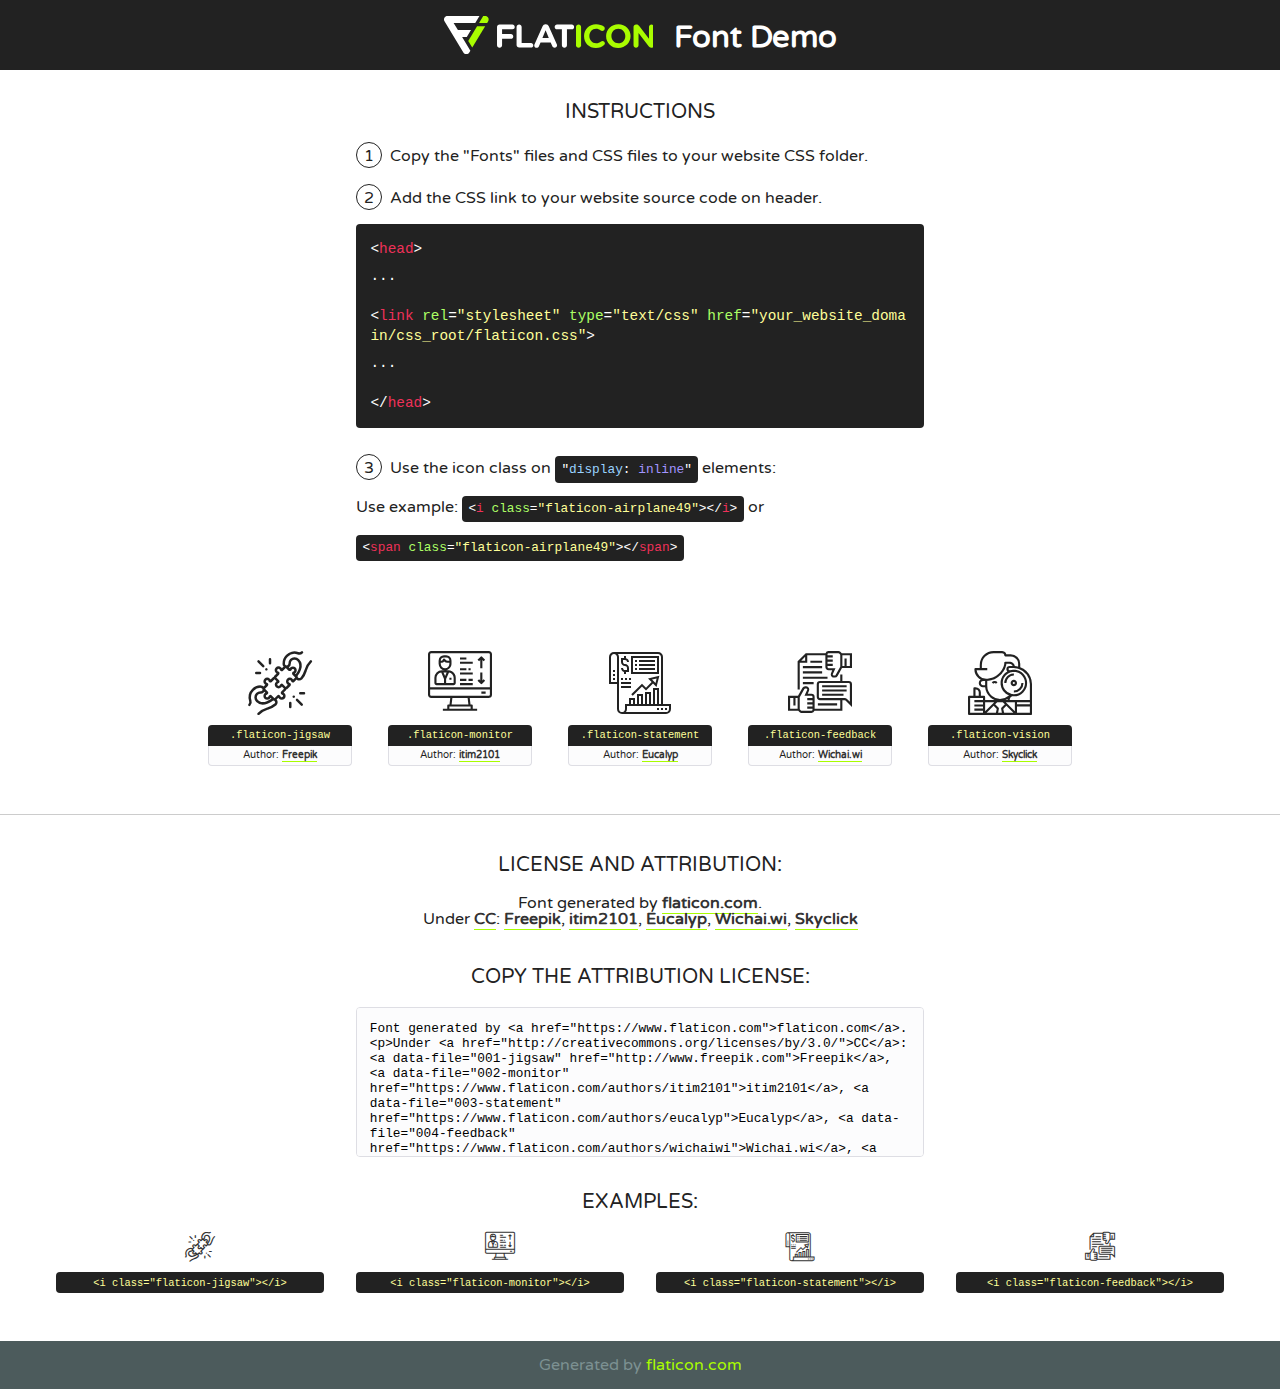
<file: fonts/flaticon/font/flaticon.html>
<!DOCTYPE html>
<!--
  Flaticon icon font: Flaticon
  Creation date: 04/12/2019 12:31
-->
<html>
<!DOCTYPE html>
<html>

<head>
    <title>Flaticon WebFont</title>
    <link href="http://fonts.googleapis.com/css?family=Varela+Round" rel="stylesheet" type="text/css" />
    <link rel="stylesheet" type="text/css" href="flaticon.css">
    <meta charset="UTF-8">
    <style>
    html, body, div, span, applet, object, iframe,
    h1, h2, h3, h4, h5, h6, p, blockquote, pre,
    a, abbr, acronym, address, big, cite, code,
    del, dfn, em, img, ins, kbd, q, s, samp,
    small, strike, strong, sub, sup, tt, var,
    b, u, i, center,
    dl, dt, dd, ol, ul, li,
    fieldset, form, label, legend,
    table, caption, tbody, tfoot, thead, tr, th, td,
    article, aside, canvas, details, embed, 
    figure, figcaption, footer, header, hgroup, 
    menu, nav, output, ruby, section, summary,
    time, mark, audio, video {
        margin: 0;
        padding: 0;
        border: 0;
        font-size: 100%;
        font: inherit;
        vertical-align: baseline;
    }
    /* HTML5 display-role reset for older browsers */
    article, aside, details, figcaption, figure, 
    footer, header, hgroup, menu, nav, section {
        display: block;
    }
    body {
        line-height: 1;
    }
    ol, ul {
        list-style: none;
    }
    blockquote, q {
        quotes: none;
    }
    blockquote:before, blockquote:after,
    q:before, q:after {
        content: '';
        content: none;
    }
    table {
        border-collapse: collapse;
        border-spacing: 0;
    }
    body {
        font-family: 'Varela Round', Helvetica, Arial, sans-serif;
        font-size: 16px;
        color: #222;
    }
    a {
        color: #333;
        border-bottom: 1px solid #a9fd00;
        font-weight: bold;
        text-decoration: none;
    }
    * {
        -moz-box-sizing: border-box;
        -webkit-box-sizing: border-box;
        box-sizing: border-box;
        margin: 0;
        padding: 0;
    }
    [class^="flaticon-"]:before, [class*=" flaticon-"]:before, [class^="flaticon-"]:after, [class*=" flaticon-"]:after {
        font-family: Flaticon;
        font-size: 30px;
        font-style: normal;
        margin-left: 20px;
        color: #333;
    }
    .wrapper {
        max-width: 600px;
        margin: auto;
        padding: 0 1em;
    }
    .title {
        font-size: 1.25em;
        text-align: center;
        margin-bottom: 1em;
        text-transform: uppercase;
    }
    header {
        text-align: center;
        background-color: #222;
        color: #fff;
        padding: 1em;
    }
    header .logo {
        width: 210px;
        height: 38px;
        display: inline-block;
        vertical-align: middle;
        margin-right: 1em;
        border: none;
    }
    header strong {
        font-size: 1.95em;
        font-weight: bold;
        vertical-align: middle;
        margin-top: 5px;
        display: inline-block;
    }
    .demo {
        margin: 2em auto;
        line-height: 1.25em;
    }
    .demo ul li {
        margin-bottom: 1em;
    }
    .demo ul li .num {
        color: #222;
        border-radius: 20px;
        display: inline-block;
        width: 26px;
        padding: 3px;
        height: 26px;
        text-align: center;
        margin-right: 0.5em;
        border: 1px solid #222;
    }
    .demo ul li code {
        background-color: #222;
        border-radius: 4px;
        padding: 0.25em 0.5em;
        display: inline-block;
        color: #fff;
        font-family: Consolas,Monaco,Lucida Console,Liberation Mono,DejaVu Sans Mono,Bitstream Vera Sans Mono,Courier New, monospace;
        font-weight: lighter;
        margin-top: 1em;
        font-size: 0.8em;
        word-break: break-all;
    }
    .demo ul li code.big {
        padding: 1em;
        font-size: 0.9em;
    }
    .demo ul li code .red {
        color: #EF3159;
    }
    .demo ul li code .green {
        color: #ACFF65;
    }
    .demo ul li code .yellow {
        color: #FFFF99;
    }
    .demo ul li code .blue {
        color: #99D3FF;
    }
    .demo ul li code .purple {
        color: #A295FF;
    }
    .demo ul li code .dots {
        margin-top: 0.5em;
        display: block;
    }
    #glyphs {
        border-bottom: 1px solid #ccc;
        padding: 2em 0;
        text-align: center;
    }
    .glyph {
        display: inline-block;
        width: 9em;
        margin: 1em;
        text-align: center;
        vertical-align: top;
        background: #FFF;
    }
    .glyph .glyph-icon {
        padding: 10px;
        display: block;
        font-family:"Flaticon";
        font-size: 64px;
        line-height: 1;
    }
    .glyph .glyph-icon:before {
        font-size: 64px;
        color: #222;
        margin-left: 0;
    }
    .class-name {
        font-size: 0.65em;
        background-color: #222;
        color: #fff;
        border-radius: 4px 4px 0 0;
        padding: 0.5em;
        color: #FFFF99;
        font-family: Consolas,Monaco,Lucida Console,Liberation Mono,DejaVu Sans Mono,Bitstream Vera Sans Mono,Courier New, monospace;
    }
    .author-name {
        font-size: 0.6em;
        background-color: #fcfcfd;
        border: 1px solid #DEDEE4;
        border-top: 0;
        border-radius: 0 0 4px 4px;
        padding: 0.5em;
    }
    .class-name:last-child {
        font-size: 10px;
        color:#888;
    }
    .class-name:last-child a {
        font-size: 10px;
        color:#555;
    }
    .class-name:last-child a:hover {
        color:#a9fd00;
    }
    .glyph > input {
        display: block;
        width: 100px;
        margin: 5px auto;
        text-align: center;
        font-size: 12px;
        cursor: text;
    }
    .glyph > input.icon-input {
        font-family:"Flaticon";
        font-size: 16px;
        margin-bottom: 10px;
    }
    .attribution .title {
        margin-top: 2em;
    }
    .attribution textarea {
        background-color: #fcfcfd;
        padding: 1em;
        border: none;
        box-shadow: none;
        border: 1px solid #DEDEE4;
        border-radius: 4px;
        resize: none;
        width: 100%;
        height: 150px;
        font-size: 0.8em;
        font-family: Consolas,Monaco,Lucida Console,Liberation Mono,DejaVu Sans Mono,Bitstream Vera Sans Mono,Courier New, monospace;
        -webkit-appearance: none;
    }
    .iconsuse {
        margin: 2em auto;
        text-align: center;
        max-width: 1200px;
    }
    .iconsuse:after {
        content: '';
        display: table;
        clear: both;
    }
    .iconsuse .image {
        float: left;
        width: 25%;
        padding: 0 1em;
    }
    .iconsuse .image p {
        margin-bottom: 1em;
    }
    .iconsuse .image span {
        display: block;
        font-size: 0.65em;
        background-color: #222;
        color: #fff;
        border-radius: 4px;
        padding: 0.5em;
        color: #FFFF99;
        margin-top: 1em;
        font-family: Consolas,Monaco,Lucida Console,Liberation Mono,DejaVu Sans Mono,Bitstream Vera Sans Mono,Courier New, monospace;
    }
    #footer {
        text-align: center;
        background-color: #4C5B5C;
        color: #7c9192;
        padding: 1em;
    }
    #footer a {
        border: none;
        color: #a9fd00;
        font-weight: normal;
    }
    @media (max-width: 960px) {
        .iconsuse .image {
            width: 50%;
        }
    }
    @media (max-width: 560px) {
        .iconsuse .image {
            width: 100%;
        }
    }
    </style>
</head>

<body class="characters-off">

    <header>
        <a href="https://www.flaticon.com" target="_blank" class="logo">
            <svg version="1.1" xmlns="http://www.w3.org/2000/svg" xmlns:xlink="http://www.w3.org/1999/xlink" xmlns:a="http://ns.adobe.com/AdobeSVGViewerExtensions/3.0/" viewBox="0 0 560.875 102.036" enable-background="new 0 0 560.875 102.036" xml:space="preserve">
                <defs>
                </defs>
                <g>
                    <g class="letters">
                        <path fill="#ffffff" d="M141.596,29.675c0-3.777,2.985-6.767,6.764-6.767h34.438c3.426,0,6.15,2.728,6.15,6.15
                        c0,3.43-2.724,6.149-6.15,6.149h-27.674v13.091h23.719c3.429,0,6.151,2.724,6.151,6.15c0,3.43-2.723,6.149-6.151,6.149h-23.719
                        v17.574c0,3.773-2.986,6.761-6.764,6.761c-3.779,0-6.764-2.989-6.764-6.761V29.675z"></path>
                        <path fill="#ffffff" d="M193.844,29.149c0-3.781,2.985-6.767,6.764-6.767c3.776,0,6.763,2.985,6.763,6.767v42.957h25.039
                        c3.426,0,6.149,2.726,6.149,6.153c0,3.425-2.723,6.15-6.149,6.15h-31.802c-3.779,0-6.764-2.986-6.764-6.768V29.149z"></path>
                        <path fill="#ffffff" d="M241.891,75.71l21.438-48.407c1.492-3.341,4.215-5.357,7.906-5.357h0.792
                        c3.686,0,6.323,2.017,7.815,5.357l21.439,48.407c0.436,0.967,0.701,1.845,0.701,2.723c0,3.602-2.809,6.501-6.414,6.501
                        c-3.161,0-5.269-1.845-6.499-4.655l-4.132-9.661h-27.059l-4.301,10.102c-1.144,2.631-3.426,4.214-6.237,4.214
                        c-3.517,0-6.24-2.81-6.24-6.325C241.1,77.64,241.451,76.677,241.891,75.71z M279.932,58.666l-8.521-20.297l-8.526,20.297H279.932
                        z"></path>
                        <path fill="#ffffff" d="M314.864,35.387H301.86c-3.429,0-6.239-2.813-6.239-6.238c0-3.429,2.811-6.24,6.239-6.24h39.533
                        c3.426,0,6.237,2.811,6.237,6.24c0,3.425-2.811,6.238-6.237,6.238h-13.001v42.785c0,3.773-2.99,6.761-6.764,6.761
                        c-3.779,0-6.764-2.989-6.764-6.761V35.387z"></path>
                        <path fill="#A9FD00" d="M352.615,29.149c0-3.781,2.985-6.767,6.767-6.767c3.774,0,6.761,2.985,6.761,6.767v49.024
                        c0,3.773-2.987,6.761-6.761,6.761c-3.781,0-6.767-2.989-6.767-6.761V29.149z"></path>
                        <path fill="#A9FD00" d="M374.132,53.836v-0.179c0-17.481,13.178-31.801,32.065-31.801c9.22,0,15.459,2.458,20.557,6.238
                        c1.402,1.054,2.637,2.985,2.637,5.357c0,3.692-2.985,6.59-6.681,6.59c-1.845,0-3.071-0.702-4.044-1.319
                        c-3.776-2.813-7.729-4.393-12.562-4.393c-10.364,0-17.831,8.611-17.831,19.154v0.173c0,10.542,7.291,19.329,17.831,19.329
                        c5.715,0,9.492-1.756,13.359-4.834c1.049-0.874,2.458-1.491,4.039-1.491c3.429,0,6.325,2.813,6.325,6.236
                        c0,2.106-1.056,3.78-2.282,4.834c-5.539,4.834-12.036,7.733-21.878,7.733C387.572,85.464,374.132,71.493,374.132,53.836z"></path>
                        <path fill="#A9FD00" d="M433.009,53.836v-0.179c0-17.481,13.79-31.801,32.766-31.801c18.981,0,32.592,14.143,32.592,31.628v0.173
                        c0,17.483-13.785,31.807-32.769,31.807C446.625,85.464,433.009,71.32,433.009,53.836z M484.224,53.836v-0.179
                        c0-10.539-7.725-19.326-18.626-19.326c-10.893,0-18.449,8.611-18.449,19.154v0.173c0,10.542,7.73,19.329,18.626,19.329
                        C476.676,72.986,484.224,64.378,484.224,53.836z"></path>
                        <path fill="#A9FD00" d="M506.233,29.321c0-3.774,2.99-6.763,6.767-6.763h1.401c3.252,0,5.183,1.583,7.029,3.953l26.093,34.265
                        V29.059c0-3.692,2.99-6.677,6.681-6.677c3.683,0,6.671,2.985,6.671,6.677v48.934c0,3.78-2.987,6.765-6.764,6.765h-0.436
                        c-3.257,0-5.188-1.581-7.034-3.953l-27.056-35.492v32.944c0,3.687-2.985,6.676-6.678,6.676c-3.683,0-6.673-2.989-6.673-6.676
                        V29.321z"></path>
                    </g>
                    <g class="insignia">
                        <path fill="#ffffff" d="M48.372,56.137h12.517l11.156-18.537H37.186L25.688,18.539h57.825L94.668,0H9.271
                        C5.925,0,2.842,1.801,1.198,4.716c-1.644,2.907-1.593,6.482,0.134,9.343l50.38,83.501c1.678,2.781,4.689,4.476,7.938,4.476
                        c3.246,0,6.257-1.695,7.935-4.476l2.898-4.804L48.372,56.137z"></path>
                        <g class="i">
                            <path fill="#A9FD00" d="M93.575,18.539h0.031v0.004l21.652,0.004l2.705-4.488c1.727-2.861,1.778-6.436,0.133-9.343
                            C116.454,1.801,113.371,0,110.026,0h-5.294L93.575,18.539z"></path>
                            <polygon fill="#A9FD00" points="88.291,27.356 64.725,66.486 75.519,84.404 109.942,27.356"></polygon>
                        </g>
                    </g>
                </g>
            </svg>
        </a>
        <strong>Font Demo</strong>
    </header>


    <section class="demo wrapper">

        <p class="title">Instructions</p>

        <ul>
            <li>
                <span class="num">1</span>Copy the "Fonts" files and CSS files to your website CSS folder.
            </li>
            <li>
                <span class="num">2</span>Add the CSS link to your website source code on header.
                <code class="big">
                    &lt;<span class="red">head</span>&gt;
                    <br/><span class="dots">...</span>
                    <br/>&lt;<span class="red">link</span> <span class="green">rel</span>=<span class="yellow">"stylesheet"</span> <span class="green">type</span>=<span class="yellow">"text/css"</span> <span class="green">href</span>=<span class="yellow">"your_website_domain/css_root/flaticon.css"</span>&gt;
                    <br/><span class="dots">...</span>
                    <br/>&lt;/<span class="red">head</span>&gt;
                </code>
            </li>

            <li>
                <p>
                    <span class="num">3</span>Use the icon class on <code>"<span class="blue">display</span>:<span class="purple"> inline</span>"</code> elements:
                    <br />
                    Use example: <code>&lt;<span class="red">i</span> <span class="green">class</span>=<span class="yellow">&quot;flaticon-airplane49&quot;</span>&gt;&lt;/<span class="red">i</span>&gt;</code> or <code>&lt;<span class="red">span</span> <span class="green">class</span>=<span class="yellow">&quot;flaticon-airplane49&quot;</span>&gt;&lt;/<span class="red">span</span>&gt;</code>
            </li>
        </ul>

    </section>




   <section id="glyphs">          
    
      
        <div class="glyph"><div class="glyph-icon flaticon-jigsaw"></div>
            <div class="class-name">.flaticon-jigsaw</div>
            <div class="author-name">Author: <a data-file="001-jigsaw" href="http://www.freepik.com">Freepik</a> </div> 
        </div>        
        
        <div class="glyph"><div class="glyph-icon flaticon-monitor"></div>
            <div class="class-name">.flaticon-monitor</div>
            <div class="author-name">Author: <a data-file="002-monitor" href="https://www.flaticon.com/authors/itim2101">itim2101</a> </div> 
        </div>        
        
        <div class="glyph"><div class="glyph-icon flaticon-statement"></div>
            <div class="class-name">.flaticon-statement</div>
            <div class="author-name">Author: <a data-file="003-statement" href="https://www.flaticon.com/authors/eucalyp">Eucalyp</a> </div> 
        </div>        
        
        <div class="glyph"><div class="glyph-icon flaticon-feedback"></div>
            <div class="class-name">.flaticon-feedback</div>
            <div class="author-name">Author: <a data-file="004-feedback" href="https://www.flaticon.com/authors/wichaiwi">Wichai.wi</a> </div> 
        </div>        
        
        <div class="glyph"><div class="glyph-icon flaticon-vision"></div>
            <div class="class-name">.flaticon-vision</div>
            <div class="author-name">Author: <a data-file="005-vision" href="https://www.flaticon.com/authors/skyclick">Skyclick</a> </div> 
        </div>        
        

    </section>



    <section class="attribution wrapper"   style="text-align:center;">

      <div class="title">License and attribution:</div><div class="attrDiv">Font generated by <a href="https://www.flaticon.com">flaticon.com</a>. <div><p>Under <a href="http://creativecommons.org/licenses/by/3.0/">CC</a>: <a data-file="001-jigsaw" href="http://www.freepik.com">Freepik</a>, <a data-file="002-monitor" href="https://www.flaticon.com/authors/itim2101">itim2101</a>, <a data-file="003-statement" href="https://www.flaticon.com/authors/eucalyp">Eucalyp</a>, <a data-file="004-feedback" href="https://www.flaticon.com/authors/wichaiwi">Wichai.wi</a>, <a data-file="005-vision" href="https://www.flaticon.com/authors/skyclick">Skyclick</a></p>  </div>
      </div>
      <div class="title">Copy the Attribution License:</div>

    <textarea onclick="this.focus();this.select();">Font generated by &lt;a href=&quot;https://www.flaticon.com&quot;&gt;flaticon.com&lt;/a&gt;. <p>Under <a href="http://creativecommons.org/licenses/by/3.0/">CC</a>: <a data-file="001-jigsaw" href="http://www.freepik.com">Freepik</a>, <a data-file="002-monitor" href="https://www.flaticon.com/authors/itim2101">itim2101</a>, <a data-file="003-statement" href="https://www.flaticon.com/authors/eucalyp">Eucalyp</a>, <a data-file="004-feedback" href="https://www.flaticon.com/authors/wichaiwi">Wichai.wi</a>, <a data-file="005-vision" href="https://www.flaticon.com/authors/skyclick">Skyclick</a></p>  
     </textarea>

    </section>

    <section class="iconsuse">

          <div class="title">Examples:</div>            
             
            <div class="image">
                <p>
                    <i class="glyph-icon flaticon-jigsaw"></i> 
                    <span>&lt;i class=&quot;flaticon-jigsaw&quot;&gt;&lt;/i&gt;</span>
                </p>
            </div>
            
            <div class="image">
                <p>
                    <i class="glyph-icon flaticon-monitor"></i> 
                    <span>&lt;i class=&quot;flaticon-monitor&quot;&gt;&lt;/i&gt;</span>
                </p>
            </div>
            
            <div class="image">
                <p>
                    <i class="glyph-icon flaticon-statement"></i> 
                    <span>&lt;i class=&quot;flaticon-statement&quot;&gt;&lt;/i&gt;</span>
                </p>
            </div>
            
            <div class="image">
                <p>
                    <i class="glyph-icon flaticon-feedback"></i> 
                    <span>&lt;i class=&quot;flaticon-feedback&quot;&gt;&lt;/i&gt;</span>
                </p>
            </div>
                       
        </div>
                            
    </section>

<div id="footer">
    <div>Generated by <a href="https://www.flaticon.com">flaticon.com</a>
    </div>
</div>



</body>
</html>
</file>
<file: css/util.css>
/*//////////////////////////////////////////////////////////////////
[ REBOOT ]*/
*, *:before, *:after {
	margin: 0px; 
	padding: 0px; 
	-webkit-box-sizing: border-box;
	-moz-box-sizing: border-box;
	box-sizing: border-box;
}

body, html {
	font-family: Arial, sans-serif;
	font-size: 15px;
	color: #666666;

	height: 100%;
	background-color: #fff;
	-webkit-box-sizing: border-box;
	-moz-box-sizing: border-box;
	box-sizing: border-box;
}

/*---------------------------------------------*/
a:focus {outline: none;}
a:hover {text-decoration: none;}

/* ------------------------------------ */
h1,h2,h3,h4,h5,h6,p {margin: 0px;}

ul, li {
	margin: 0px;
	list-style-type: none;
}


/* ------------------------------------ */
input, textarea, label {
	display: block;
	outline: none;
	border: none;
}

/* ------------------------------------ */
button {
	outline: none;
	border: none;
	background: transparent;
	cursor: pointer;
}
button:focus {outline: none;}

iframe {border: none;}


/*//////////////////////////////////////////////////////////////////
[ FONT SIZE ]*/
.fs-1 {font-size: 1px;}
.fs-2 {font-size: 2px;}
.fs-3 {font-size: 3px;}
.fs-4 {font-size: 4px;}
.fs-5 {font-size: 5px;}
.fs-6 {font-size: 6px;}
.fs-7 {font-size: 7px;}
.fs-8 {font-size: 8px;}
.fs-9 {font-size: 9px;}
.fs-10 {font-size: 10px;}
.fs-11 {font-size: 11px;}
.fs-12 {font-size: 12px;}
.fs-13 {font-size: 13px;}
.fs-14 {font-size: 14px;}
.fs-15 {font-size: 15px;}
.fs-16 {font-size: 16px;}
.fs-17 {font-size: 17px;}
.fs-18 {font-size: 18px;}
.fs-19 {font-size: 19px;}
.fs-20 {font-size: 20px;}
.fs-21 {font-size: 21px;}
.fs-22 {font-size: 22px;}
.fs-23 {font-size: 23px;}
.fs-24 {font-size: 24px;}
.fs-25 {font-size: 25px;}
.fs-26 {font-size: 26px;}
.fs-27 {font-size: 27px;}
.fs-28 {font-size: 28px;}
.fs-29 {font-size: 29px;}
.fs-30 {font-size: 30px;}
.fs-31 {font-size: 31px;}
.fs-32 {font-size: 32px;}
.fs-33 {font-size: 33px;}
.fs-34 {font-size: 34px;}
.fs-35 {font-size: 35px;}
.fs-36 {font-size: 36px;}
.fs-37 {font-size: 37px;}
.fs-38 {font-size: 38px;}
.fs-39 {font-size: 39px;}
.fs-40 {font-size: 40px;}
.fs-41 {font-size: 41px;}
.fs-42 {font-size: 42px;}
.fs-43 {font-size: 43px;}
.fs-44 {font-size: 44px;}
.fs-45 {font-size: 45px;}
.fs-46 {font-size: 46px;}
.fs-47 {font-size: 47px;}
.fs-48 {font-size: 48px;}
.fs-49 {font-size: 49px;}
.fs-50 {font-size: 50px;}
.fs-51 {font-size: 51px;}
.fs-52 {font-size: 52px;}
.fs-53 {font-size: 53px;}
.fs-54 {font-size: 54px;}
.fs-55 {font-size: 55px;}
.fs-56 {font-size: 56px;}
.fs-57 {font-size: 57px;}
.fs-58 {font-size: 58px;}
.fs-59 {font-size: 59px;}
.fs-60 {font-size: 60px;}
.fs-61 {font-size: 61px;}
.fs-62 {font-size: 62px;}
.fs-63 {font-size: 63px;}
.fs-64 {font-size: 64px;}
.fs-65 {font-size: 65px;}
.fs-66 {font-size: 66px;}
.fs-67 {font-size: 67px;}
.fs-68 {font-size: 68px;}
.fs-69 {font-size: 69px;}
.fs-70 {font-size: 70px;}
.fs-71 {font-size: 71px;}
.fs-72 {font-size: 72px;}
.fs-73 {font-size: 73px;}
.fs-74 {font-size: 74px;}
.fs-75 {font-size: 75px;}
.fs-76 {font-size: 76px;}
.fs-77 {font-size: 77px;}
.fs-78 {font-size: 78px;}
.fs-79 {font-size: 79px;}
.fs-80 {font-size: 80px;}
.fs-81 {font-size: 81px;}
.fs-82 {font-size: 82px;}
.fs-83 {font-size: 83px;}
.fs-84 {font-size: 84px;}
.fs-85 {font-size: 85px;}
.fs-86 {font-size: 86px;}
.fs-87 {font-size: 87px;}
.fs-88 {font-size: 88px;}
.fs-89 {font-size: 89px;}
.fs-90 {font-size: 90px;}
.fs-91 {font-size: 91px;}
.fs-92 {font-size: 92px;}
.fs-93 {font-size: 93px;}
.fs-94 {font-size: 94px;}
.fs-95 {font-size: 95px;}
.fs-96 {font-size: 96px;}
.fs-97 {font-size: 97px;}
.fs-98 {font-size: 98px;}
.fs-99 {font-size: 99px;}
.fs-100 {font-size: 100px;}
.fs-101 {font-size: 101px;}
.fs-102 {font-size: 102px;}
.fs-103 {font-size: 103px;}
.fs-104 {font-size: 104px;}
.fs-105 {font-size: 105px;}
.fs-106 {font-size: 106px;}
.fs-107 {font-size: 107px;}
.fs-108 {font-size: 108px;}
.fs-109 {font-size: 109px;}
.fs-110 {font-size: 110px;}
.fs-111 {font-size: 111px;}
.fs-112 {font-size: 112px;}
.fs-113 {font-size: 113px;}
.fs-114 {font-size: 114px;}
.fs-115 {font-size: 115px;}
.fs-116 {font-size: 116px;}
.fs-117 {font-size: 117px;}
.fs-118 {font-size: 118px;}
.fs-119 {font-size: 119px;}
.fs-120 {font-size: 120px;}
.fs-121 {font-size: 121px;}
.fs-122 {font-size: 122px;}
.fs-123 {font-size: 123px;}
.fs-124 {font-size: 124px;}
.fs-125 {font-size: 125px;}
.fs-126 {font-size: 126px;}
.fs-127 {font-size: 127px;}
.fs-128 {font-size: 128px;}
.fs-129 {font-size: 129px;}
.fs-130 {font-size: 130px;}
.fs-131 {font-size: 131px;}
.fs-132 {font-size: 132px;}
.fs-133 {font-size: 133px;}
.fs-134 {font-size: 134px;}
.fs-135 {font-size: 135px;}
.fs-136 {font-size: 136px;}
.fs-137 {font-size: 137px;}
.fs-138 {font-size: 138px;}
.fs-139 {font-size: 139px;}
.fs-140 {font-size: 140px;}
.fs-141 {font-size: 141px;}
.fs-142 {font-size: 142px;}
.fs-143 {font-size: 143px;}
.fs-144 {font-size: 144px;}
.fs-145 {font-size: 145px;}
.fs-146 {font-size: 146px;}
.fs-147 {font-size: 147px;}
.fs-148 {font-size: 148px;}
.fs-149 {font-size: 149px;}
.fs-150 {font-size: 150px;}
.fs-151 {font-size: 151px;}
.fs-152 {font-size: 152px;}
.fs-153 {font-size: 153px;}
.fs-154 {font-size: 154px;}
.fs-155 {font-size: 155px;}
.fs-156 {font-size: 156px;}
.fs-157 {font-size: 157px;}
.fs-158 {font-size: 158px;}
.fs-159 {font-size: 159px;}
.fs-160 {font-size: 160px;}
.fs-161 {font-size: 161px;}
.fs-162 {font-size: 162px;}
.fs-163 {font-size: 163px;}
.fs-164 {font-size: 164px;}
.fs-165 {font-size: 165px;}
.fs-166 {font-size: 166px;}
.fs-167 {font-size: 167px;}
.fs-168 {font-size: 168px;}
.fs-169 {font-size: 169px;}
.fs-170 {font-size: 170px;}
.fs-171 {font-size: 171px;}
.fs-172 {font-size: 172px;}
.fs-173 {font-size: 173px;}
.fs-174 {font-size: 174px;}
.fs-175 {font-size: 175px;}
.fs-176 {font-size: 176px;}
.fs-177 {font-size: 177px;}
.fs-178 {font-size: 178px;}
.fs-179 {font-size: 179px;}
.fs-180 {font-size: 180px;}
.fs-181 {font-size: 181px;}
.fs-182 {font-size: 182px;}
.fs-183 {font-size: 183px;}
.fs-184 {font-size: 184px;}
.fs-185 {font-size: 185px;}
.fs-186 {font-size: 186px;}
.fs-187 {font-size: 187px;}
.fs-188 {font-size: 188px;}
.fs-189 {font-size: 189px;}
.fs-190 {font-size: 190px;}
.fs-191 {font-size: 191px;}
.fs-192 {font-size: 192px;}
.fs-193 {font-size: 193px;}
.fs-194 {font-size: 194px;}
.fs-195 {font-size: 195px;}
.fs-196 {font-size: 196px;}
.fs-197 {font-size: 197px;}
.fs-198 {font-size: 198px;}
.fs-199 {font-size: 199px;}
.fs-200 {font-size: 200px;}

/*//////////////////////////////////////////////////////////////////
[ PADDING ]*/
.p-t-0 {padding-top: 0px;}
.p-t-1 {padding-top: 1px;}
.p-t-2 {padding-top: 2px;}
.p-t-3 {padding-top: 3px;}
.p-t-4 {padding-top: 4px;}
.p-t-5 {padding-top: 5px;}
.p-t-6 {padding-top: 6px;}
.p-t-7 {padding-top: 7px;}
.p-t-8 {padding-top: 8px;}
.p-t-9 {padding-top: 9px;}
.p-t-10 {padding-top: 10px;}
.p-t-11 {padding-top: 11px;}
.p-t-12 {padding-top: 12px;}
.p-t-13 {padding-top: 13px;}
.p-t-14 {padding-top: 14px;}
.p-t-15 {padding-top: 15px;}
.p-t-16 {padding-top: 16px;}
.p-t-17 {padding-top: 17px;}
.p-t-18 {padding-top: 18px;}
.p-t-19 {padding-top: 19px;}
.p-t-20 {padding-top: 20px;}
.p-t-21 {padding-top: 21px;}
.p-t-22 {padding-top: 22px;}
.p-t-23 {padding-top: 23px;}
.p-t-24 {padding-top: 24px;}
.p-t-25 {padding-top: 25px;}
.p-t-26 {padding-top: 26px;}
.p-t-27 {padding-top: 27px;}
.p-t-28 {padding-top: 28px;}
.p-t-29 {padding-top: 29px;}
.p-t-30 {padding-top: 30px;}
.p-t-31 {padding-top: 31px;}
.p-t-32 {padding-top: 32px;}
.p-t-33 {padding-top: 33px;}
.p-t-34 {padding-top: 34px;}
.p-t-35 {padding-top: 35px;}
.p-t-36 {padding-top: 36px;}
.p-t-37 {padding-top: 37px;}
.p-t-38 {padding-top: 38px;}
.p-t-39 {padding-top: 39px;}
.p-t-40 {padding-top: 40px;}
.p-t-41 {padding-top: 41px;}
.p-t-42 {padding-top: 42px;}
.p-t-43 {padding-top: 43px;}
.p-t-44 {padding-top: 44px;}
.p-t-45 {padding-top: 45px;}
.p-t-46 {padding-top: 46px;}
.p-t-47 {padding-top: 47px;}
.p-t-48 {padding-top: 48px;}
.p-t-49 {padding-top: 49px;}
.p-t-50 {padding-top: 50px;}
.p-t-51 {padding-top: 51px;}
.p-t-52 {padding-top: 52px;}
.p-t-53 {padding-top: 53px;}
.p-t-54 {padding-top: 54px;}
.p-t-55 {padding-top: 55px;}
.p-t-56 {padding-top: 56px;}
.p-t-57 {padding-top: 57px;}
.p-t-58 {padding-top: 58px;}
.p-t-59 {padding-top: 59px;}
.p-t-60 {padding-top: 60px;}
.p-t-61 {padding-top: 61px;}
.p-t-62 {padding-top: 62px;}
.p-t-63 {padding-top: 63px;}
.p-t-64 {padding-top: 64px;}
.p-t-65 {padding-top: 65px;}
.p-t-66 {padding-top: 66px;}
.p-t-67 {padding-top: 67px;}
.p-t-68 {padding-top: 68px;}
.p-t-69 {padding-top: 69px;}
.p-t-70 {padding-top: 70px;}
.p-t-71 {padding-top: 71px;}
.p-t-72 {padding-top: 72px;}
.p-t-73 {padding-top: 73px;}
.p-t-74 {padding-top: 74px;}
.p-t-75 {padding-top: 75px;}
.p-t-76 {padding-top: 76px;}
.p-t-77 {padding-top: 77px;}
.p-t-78 {padding-top: 78px;}
.p-t-79 {padding-top: 79px;}
.p-t-80 {padding-top: 80px;}
.p-t-81 {padding-top: 81px;}
.p-t-82 {padding-top: 82px;}
.p-t-83 {padding-top: 83px;}
.p-t-84 {padding-top: 84px;}
.p-t-85 {padding-top: 85px;}
.p-t-86 {padding-top: 86px;}
.p-t-87 {padding-top: 87px;}
.p-t-88 {padding-top: 88px;}
.p-t-89 {padding-top: 89px;}
.p-t-90 {padding-top: 90px;}
.p-t-91 {padding-top: 91px;}
.p-t-92 {padding-top: 92px;}
.p-t-93 {padding-top: 93px;}
.p-t-94 {padding-top: 94px;}
.p-t-95 {padding-top: 95px;}
.p-t-96 {padding-top: 96px;}
.p-t-97 {padding-top: 97px;}
.p-t-98 {padding-top: 98px;}
.p-t-99 {padding-top: 99px;}
.p-t-100 {padding-top: 100px;}
.p-t-101 {padding-top: 101px;}
.p-t-102 {padding-top: 102px;}
.p-t-103 {padding-top: 103px;}
.p-t-104 {padding-top: 104px;}
.p-t-105 {padding-top: 105px;}
.p-t-106 {padding-top: 106px;}
.p-t-107 {padding-top: 107px;}
.p-t-108 {padding-top: 108px;}
.p-t-109 {padding-top: 109px;}
.p-t-110 {padding-top: 110px;}
.p-t-111 {padding-top: 111px;}
.p-t-112 {padding-top: 112px;}
.p-t-113 {padding-top: 113px;}
.p-t-114 {padding-top: 114px;}
.p-t-115 {padding-top: 115px;}
.p-t-116 {padding-top: 116px;}
.p-t-117 {padding-top: 117px;}
.p-t-118 {padding-top: 118px;}
.p-t-119 {padding-top: 119px;}
.p-t-120 {padding-top: 120px;}
.p-t-121 {padding-top: 121px;}
.p-t-122 {padding-top: 122px;}
.p-t-123 {padding-top: 123px;}
.p-t-124 {padding-top: 124px;}
.p-t-125 {padding-top: 125px;}
.p-t-126 {padding-top: 126px;}
.p-t-127 {padding-top: 127px;}
.p-t-128 {padding-top: 128px;}
.p-t-129 {padding-top: 129px;}
.p-t-130 {padding-top: 130px;}
.p-t-131 {padding-top: 131px;}
.p-t-132 {padding-top: 132px;}
.p-t-133 {padding-top: 133px;}
.p-t-134 {padding-top: 134px;}
.p-t-135 {padding-top: 135px;}
.p-t-136 {padding-top: 136px;}
.p-t-137 {padding-top: 137px;}
.p-t-138 {padding-top: 138px;}
.p-t-139 {padding-top: 139px;}
.p-t-140 {padding-top: 140px;}
.p-t-141 {padding-top: 141px;}
.p-t-142 {padding-top: 142px;}
.p-t-143 {padding-top: 143px;}
.p-t-144 {padding-top: 144px;}
.p-t-145 {padding-top: 145px;}
.p-t-146 {padding-top: 146px;}
.p-t-147 {padding-top: 147px;}
.p-t-148 {padding-top: 148px;}
.p-t-149 {padding-top: 149px;}
.p-t-150 {padding-top: 150px;}
.p-t-151 {padding-top: 151px;}
.p-t-152 {padding-top: 152px;}
.p-t-153 {padding-top: 153px;}
.p-t-154 {padding-top: 154px;}
.p-t-155 {padding-top: 155px;}
.p-t-156 {padding-top: 156px;}
.p-t-157 {padding-top: 157px;}
.p-t-158 {padding-top: 158px;}
.p-t-159 {padding-top: 159px;}
.p-t-160 {padding-top: 160px;}
.p-t-161 {padding-top: 161px;}
.p-t-162 {padding-top: 162px;}
.p-t-163 {padding-top: 163px;}
.p-t-164 {padding-top: 164px;}
.p-t-165 {padding-top: 165px;}
.p-t-166 {padding-top: 166px;}
.p-t-167 {padding-top: 167px;}
.p-t-168 {padding-top: 168px;}
.p-t-169 {padding-top: 169px;}
.p-t-170 {padding-top: 170px;}
.p-t-171 {padding-top: 171px;}
.p-t-172 {padding-top: 172px;}
.p-t-173 {padding-top: 173px;}
.p-t-174 {padding-top: 174px;}
.p-t-175 {padding-top: 175px;}
.p-t-176 {padding-top: 176px;}
.p-t-177 {padding-top: 177px;}
.p-t-178 {padding-top: 178px;}
.p-t-179 {padding-top: 179px;}
.p-t-180 {padding-top: 180px;}
.p-t-181 {padding-top: 181px;}
.p-t-182 {padding-top: 182px;}
.p-t-183 {padding-top: 183px;}
.p-t-184 {padding-top: 184px;}
.p-t-185 {padding-top: 185px;}
.p-t-186 {padding-top: 186px;}
.p-t-187 {padding-top: 187px;}
.p-t-188 {padding-top: 188px;}
.p-t-189 {padding-top: 189px;}
.p-t-190 {padding-top: 190px;}
.p-t-191 {padding-top: 191px;}
.p-t-192 {padding-top: 192px;}
.p-t-193 {padding-top: 193px;}
.p-t-194 {padding-top: 194px;}
.p-t-195 {padding-top: 195px;}
.p-t-196 {padding-top: 196px;}
.p-t-197 {padding-top: 197px;}
.p-t-198 {padding-top: 198px;}
.p-t-199 {padding-top: 199px;}
.p-t-200 {padding-top: 200px;}
.p-t-201 {padding-top: 201px;}
.p-t-202 {padding-top: 202px;}
.p-t-203 {padding-top: 203px;}
.p-t-204 {padding-top: 204px;}
.p-t-205 {padding-top: 205px;}
.p-t-206 {padding-top: 206px;}
.p-t-207 {padding-top: 207px;}
.p-t-208 {padding-top: 208px;}
.p-t-209 {padding-top: 209px;}
.p-t-210 {padding-top: 210px;}
.p-t-211 {padding-top: 211px;}
.p-t-212 {padding-top: 212px;}
.p-t-213 {padding-top: 213px;}
.p-t-214 {padding-top: 214px;}
.p-t-215 {padding-top: 215px;}
.p-t-216 {padding-top: 216px;}
.p-t-217 {padding-top: 217px;}
.p-t-218 {padding-top: 218px;}
.p-t-219 {padding-top: 219px;}
.p-t-220 {padding-top: 220px;}
.p-t-221 {padding-top: 221px;}
.p-t-222 {padding-top: 222px;}
.p-t-223 {padding-top: 223px;}
.p-t-224 {padding-top: 224px;}
.p-t-225 {padding-top: 225px;}
.p-t-226 {padding-top: 226px;}
.p-t-227 {padding-top: 227px;}
.p-t-228 {padding-top: 228px;}
.p-t-229 {padding-top: 229px;}
.p-t-230 {padding-top: 230px;}
.p-t-231 {padding-top: 231px;}
.p-t-232 {padding-top: 232px;}
.p-t-233 {padding-top: 233px;}
.p-t-234 {padding-top: 234px;}
.p-t-235 {padding-top: 235px;}
.p-t-236 {padding-top: 236px;}
.p-t-237 {padding-top: 237px;}
.p-t-238 {padding-top: 238px;}
.p-t-239 {padding-top: 239px;}
.p-t-240 {padding-top: 240px;}
.p-t-241 {padding-top: 241px;}
.p-t-242 {padding-top: 242px;}
.p-t-243 {padding-top: 243px;}
.p-t-244 {padding-top: 244px;}
.p-t-245 {padding-top: 245px;}
.p-t-246 {padding-top: 246px;}
.p-t-247 {padding-top: 247px;}
.p-t-248 {padding-top: 248px;}
.p-t-249 {padding-top: 249px;}
.p-t-250 {padding-top: 250px;}
.p-b-0 {padding-bottom: 0px;}
.p-b-1 {padding-bottom: 1px;}
.p-b-2 {padding-bottom: 2px;}
.p-b-3 {padding-bottom: 3px;}
.p-b-4 {padding-bottom: 4px;}
.p-b-5 {padding-bottom: 5px;}
.p-b-6 {padding-bottom: 6px;}
.p-b-7 {padding-bottom: 7px;}
.p-b-8 {padding-bottom: 8px;}
.p-b-9 {padding-bottom: 9px;}
.p-b-10 {padding-bottom: 10px;}
.p-b-11 {padding-bottom: 11px;}
.p-b-12 {padding-bottom: 12px;}
.p-b-13 {padding-bottom: 13px;}
.p-b-14 {padding-bottom: 14px;}
.p-b-15 {padding-bottom: 15px;}
.p-b-16 {padding-bottom: 16px;}
.p-b-17 {padding-bottom: 17px;}
.p-b-18 {padding-bottom: 18px;}
.p-b-19 {padding-bottom: 19px;}
.p-b-20 {padding-bottom: 20px;}
.p-b-21 {padding-bottom: 21px;}
.p-b-22 {padding-bottom: 22px;}
.p-b-23 {padding-bottom: 23px;}
.p-b-24 {padding-bottom: 24px;}
.p-b-25 {padding-bottom: 25px;}
.p-b-26 {padding-bottom: 26px;}
.p-b-27 {padding-bottom: 27px;}
.p-b-28 {padding-bottom: 28px;}
.p-b-29 {padding-bottom: 29px;}
.p-b-30 {padding-bottom: 30px;}
.p-b-31 {padding-bottom: 31px;}
.p-b-32 {padding-bottom: 32px;}
.p-b-33 {padding-bottom: 33px;}
.p-b-34 {padding-bottom: 34px;}
.p-b-35 {padding-bottom: 35px;}
.p-b-36 {padding-bottom: 36px;}
.p-b-37 {padding-bottom: 37px;}
.p-b-38 {padding-bottom: 38px;}
.p-b-39 {padding-bottom: 39px;}
.p-b-40 {padding-bottom: 40px;}
.p-b-41 {padding-bottom: 41px;}
.p-b-42 {padding-bottom: 42px;}
.p-b-43 {padding-bottom: 43px;}
.p-b-44 {padding-bottom: 44px;}
.p-b-45 {padding-bottom: 45px;}
.p-b-46 {padding-bottom: 46px;}
.p-b-47 {padding-bottom: 47px;}
.p-b-48 {padding-bottom: 48px;}
.p-b-49 {padding-bottom: 49px;}
.p-b-50 {padding-bottom: 50px;}
.p-b-51 {padding-bottom: 51px;}
.p-b-52 {padding-bottom: 52px;}
.p-b-53 {padding-bottom: 53px;}
.p-b-54 {padding-bottom: 54px;}
.p-b-55 {padding-bottom: 55px;}
.p-b-56 {padding-bottom: 56px;}
.p-b-57 {padding-bottom: 57px;}
.p-b-58 {padding-bottom: 58px;}
.p-b-59 {padding-bottom: 59px;}
.p-b-60 {padding-bottom: 60px;}
.p-b-61 {padding-bottom: 61px;}
.p-b-62 {padding-bottom: 62px;}
.p-b-63 {padding-bottom: 63px;}
.p-b-64 {padding-bottom: 64px;}
.p-b-65 {padding-bottom: 65px;}
.p-b-66 {padding-bottom: 66px;}
.p-b-67 {padding-bottom: 67px;}
.p-b-68 {padding-bottom: 68px;}
.p-b-69 {padding-bottom: 69px;}
.p-b-70 {padding-bottom: 70px;}
.p-b-71 {padding-bottom: 71px;}
.p-b-72 {padding-bottom: 72px;}
.p-b-73 {padding-bottom: 73px;}
.p-b-74 {padding-bottom: 74px;}
.p-b-75 {padding-bottom: 75px;}
.p-b-76 {padding-bottom: 76px;}
.p-b-77 {padding-bottom: 77px;}
.p-b-78 {padding-bottom: 78px;}
.p-b-79 {padding-bottom: 79px;}
.p-b-80 {padding-bottom: 80px;}
.p-b-81 {padding-bottom: 81px;}
.p-b-82 {padding-bottom: 82px;}
.p-b-83 {padding-bottom: 83px;}
.p-b-84 {padding-bottom: 84px;}
.p-b-85 {padding-bottom: 85px;}
.p-b-86 {padding-bottom: 86px;}
.p-b-87 {padding-bottom: 87px;}
.p-b-88 {padding-bottom: 88px;}
.p-b-89 {padding-bottom: 89px;}
.p-b-90 {padding-bottom: 90px;}
.p-b-91 {padding-bottom: 91px;}
.p-b-92 {padding-bottom: 92px;}
.p-b-93 {padding-bottom: 93px;}
.p-b-94 {padding-bottom: 94px;}
.p-b-95 {padding-bottom: 95px;}
.p-b-96 {padding-bottom: 96px;}
.p-b-97 {padding-bottom: 97px;}
.p-b-98 {padding-bottom: 98px;}
.p-b-99 {padding-bottom: 99px;}
.p-b-100 {padding-bottom: 100px;}
.p-b-101 {padding-bottom: 101px;}
.p-b-102 {padding-bottom: 102px;}
.p-b-103 {padding-bottom: 103px;}
.p-b-104 {padding-bottom: 104px;}
.p-b-105 {padding-bottom: 105px;}
.p-b-106 {padding-bottom: 106px;}
.p-b-107 {padding-bottom: 107px;}
.p-b-108 {padding-bottom: 108px;}
.p-b-109 {padding-bottom: 109px;}
.p-b-110 {padding-bottom: 110px;}
.p-b-111 {padding-bottom: 111px;}
.p-b-112 {padding-bottom: 112px;}
.p-b-113 {padding-bottom: 113px;}
.p-b-114 {padding-bottom: 114px;}
.p-b-115 {padding-bottom: 115px;}
.p-b-116 {padding-bottom: 116px;}
.p-b-117 {padding-bottom: 117px;}
.p-b-118 {padding-bottom: 118px;}
.p-b-119 {padding-bottom: 119px;}
.p-b-120 {padding-bottom: 120px;}
.p-b-121 {padding-bottom: 121px;}
.p-b-122 {padding-bottom: 122px;}
.p-b-123 {padding-bottom: 123px;}
.p-b-124 {padding-bottom: 124px;}
.p-b-125 {padding-bottom: 125px;}
.p-b-126 {padding-bottom: 126px;}
.p-b-127 {padding-bottom: 127px;}
.p-b-128 {padding-bottom: 128px;}
.p-b-129 {padding-bottom: 129px;}
.p-b-130 {padding-bottom: 130px;}
.p-b-131 {padding-bottom: 131px;}
.p-b-132 {padding-bottom: 132px;}
.p-b-133 {padding-bottom: 133px;}
.p-b-134 {padding-bottom: 134px;}
.p-b-135 {padding-bottom: 135px;}
.p-b-136 {padding-bottom: 136px;}
.p-b-137 {padding-bottom: 137px;}
.p-b-138 {padding-bottom: 138px;}
.p-b-139 {padding-bottom: 139px;}
.p-b-140 {padding-bottom: 140px;}
.p-b-141 {padding-bottom: 141px;}
.p-b-142 {padding-bottom: 142px;}
.p-b-143 {padding-bottom: 143px;}
.p-b-144 {padding-bottom: 144px;}
.p-b-145 {padding-bottom: 145px;}
.p-b-146 {padding-bottom: 146px;}
.p-b-147 {padding-bottom: 147px;}
.p-b-148 {padding-bottom: 148px;}
.p-b-149 {padding-bottom: 149px;}
.p-b-150 {padding-bottom: 150px;}
.p-b-151 {padding-bottom: 151px;}
.p-b-152 {padding-bottom: 152px;}
.p-b-153 {padding-bottom: 153px;}
.p-b-154 {padding-bottom: 154px;}
.p-b-155 {padding-bottom: 155px;}
.p-b-156 {padding-bottom: 156px;}
.p-b-157 {padding-bottom: 157px;}
.p-b-158 {padding-bottom: 158px;}
.p-b-159 {padding-bottom: 159px;}
.p-b-160 {padding-bottom: 160px;}
.p-b-161 {padding-bottom: 161px;}
.p-b-162 {padding-bottom: 162px;}
.p-b-163 {padding-bottom: 163px;}
.p-b-164 {padding-bottom: 164px;}
.p-b-165 {padding-bottom: 165px;}
.p-b-166 {padding-bottom: 166px;}
.p-b-167 {padding-bottom: 167px;}
.p-b-168 {padding-bottom: 168px;}
.p-b-169 {padding-bottom: 169px;}
.p-b-170 {padding-bottom: 170px;}
.p-b-171 {padding-bottom: 171px;}
.p-b-172 {padding-bottom: 172px;}
.p-b-173 {padding-bottom: 173px;}
.p-b-174 {padding-bottom: 174px;}
.p-b-175 {padding-bottom: 175px;}
.p-b-176 {padding-bottom: 176px;}
.p-b-177 {padding-bottom: 177px;}
.p-b-178 {padding-bottom: 178px;}
.p-b-179 {padding-bottom: 179px;}
.p-b-180 {padding-bottom: 180px;}
.p-b-181 {padding-bottom: 181px;}
.p-b-182 {padding-bottom: 182px;}
.p-b-183 {padding-bottom: 183px;}
.p-b-184 {padding-bottom: 184px;}
.p-b-185 {padding-bottom: 185px;}
.p-b-186 {padding-bottom: 186px;}
.p-b-187 {padding-bottom: 187px;}
.p-b-188 {padding-bottom: 188px;}
.p-b-189 {padding-bottom: 189px;}
.p-b-190 {padding-bottom: 190px;}
.p-b-191 {padding-bottom: 191px;}
.p-b-192 {padding-bottom: 192px;}
.p-b-193 {padding-bottom: 193px;}
.p-b-194 {padding-bottom: 194px;}
.p-b-195 {padding-bottom: 195px;}
.p-b-196 {padding-bottom: 196px;}
.p-b-197 {padding-bottom: 197px;}
.p-b-198 {padding-bottom: 198px;}
.p-b-199 {padding-bottom: 199px;}
.p-b-200 {padding-bottom: 200px;}
.p-b-201 {padding-bottom: 201px;}
.p-b-202 {padding-bottom: 202px;}
.p-b-203 {padding-bottom: 203px;}
.p-b-204 {padding-bottom: 204px;}
.p-b-205 {padding-bottom: 205px;}
.p-b-206 {padding-bottom: 206px;}
.p-b-207 {padding-bottom: 207px;}
.p-b-208 {padding-bottom: 208px;}
.p-b-209 {padding-bottom: 209px;}
.p-b-210 {padding-bottom: 210px;}
.p-b-211 {padding-bottom: 211px;}
.p-b-212 {padding-bottom: 212px;}
.p-b-213 {padding-bottom: 213px;}
.p-b-214 {padding-bottom: 214px;}
.p-b-215 {padding-bottom: 215px;}
.p-b-216 {padding-bottom: 216px;}
.p-b-217 {padding-bottom: 217px;}
.p-b-218 {padding-bottom: 218px;}
.p-b-219 {padding-bottom: 219px;}
.p-b-220 {padding-bottom: 220px;}
.p-b-221 {padding-bottom: 221px;}
.p-b-222 {padding-bottom: 222px;}
.p-b-223 {padding-bottom: 223px;}
.p-b-224 {padding-bottom: 224px;}
.p-b-225 {padding-bottom: 225px;}
.p-b-226 {padding-bottom: 226px;}
.p-b-227 {padding-bottom: 227px;}
.p-b-228 {padding-bottom: 228px;}
.p-b-229 {padding-bottom: 229px;}
.p-b-230 {padding-bottom: 230px;}
.p-b-231 {padding-bottom: 231px;}
.p-b-232 {padding-bottom: 232px;}
.p-b-233 {padding-bottom: 233px;}
.p-b-234 {padding-bottom: 234px;}
.p-b-235 {padding-bottom: 235px;}
.p-b-236 {padding-bottom: 236px;}
.p-b-237 {padding-bottom: 237px;}
.p-b-238 {padding-bottom: 238px;}
.p-b-239 {padding-bottom: 239px;}
.p-b-240 {padding-bottom: 240px;}
.p-b-241 {padding-bottom: 241px;}
.p-b-242 {padding-bottom: 242px;}
.p-b-243 {padding-bottom: 243px;}
.p-b-244 {padding-bottom: 244px;}
.p-b-245 {padding-bottom: 245px;}
.p-b-246 {padding-bottom: 246px;}
.p-b-247 {padding-bottom: 247px;}
.p-b-248 {padding-bottom: 248px;}
.p-b-249 {padding-bottom: 249px;}
.p-b-250 {padding-bottom: 250px;}
.p-l-0 {padding-left: 0px;}
.p-l-1 {padding-left: 1px;}
.p-l-2 {padding-left: 2px;}
.p-l-3 {padding-left: 3px;}
.p-l-4 {padding-left: 4px;}
.p-l-5 {padding-left: 5px;}
.p-l-6 {padding-left: 6px;}
.p-l-7 {padding-left: 7px;}
.p-l-8 {padding-left: 8px;}
.p-l-9 {padding-left: 9px;}
.p-l-10 {padding-left: 10px;}
.p-l-11 {padding-left: 11px;}
.p-l-12 {padding-left: 12px;}
.p-l-13 {padding-left: 13px;}
.p-l-14 {padding-left: 14px;}
.p-l-15 {padding-left: 15px;}
.p-l-16 {padding-left: 16px;}
.p-l-17 {padding-left: 17px;}
.p-l-18 {padding-left: 18px;}
.p-l-19 {padding-left: 19px;}
.p-l-20 {padding-left: 20px;}
.p-l-21 {padding-left: 21px;}
.p-l-22 {padding-left: 22px;}
.p-l-23 {padding-left: 23px;}
.p-l-24 {padding-left: 24px;}
.p-l-25 {padding-left: 25px;}
.p-l-26 {padding-left: 26px;}
.p-l-27 {padding-left: 27px;}
.p-l-28 {padding-left: 28px;}
.p-l-29 {padding-left: 29px;}
.p-l-30 {padding-left: 30px;}
.p-l-31 {padding-left: 31px;}
.p-l-32 {padding-left: 32px;}
.p-l-33 {padding-left: 33px;}
.p-l-34 {padding-left: 34px;}
.p-l-35 {padding-left: 35px;}
.p-l-36 {padding-left: 36px;}
.p-l-37 {padding-left: 37px;}
.p-l-38 {padding-left: 38px;}
.p-l-39 {padding-left: 39px;}
.p-l-40 {padding-left: 40px;}
.p-l-41 {padding-left: 41px;}
.p-l-42 {padding-left: 42px;}
.p-l-43 {padding-left: 43px;}
.p-l-44 {padding-left: 44px;}
.p-l-45 {padding-left: 45px;}
.p-l-46 {padding-left: 46px;}
.p-l-47 {padding-left: 47px;}
.p-l-48 {padding-left: 48px;}
.p-l-49 {padding-left: 49px;}
.p-l-50 {padding-left: 50px;}
.p-l-51 {padding-left: 51px;}
.p-l-52 {padding-left: 52px;}
.p-l-53 {padding-left: 53px;}
.p-l-54 {padding-left: 54px;}
.p-l-55 {padding-left: 55px;}
.p-l-56 {padding-left: 56px;}
.p-l-57 {padding-left: 57px;}
.p-l-58 {padding-left: 58px;}
.p-l-59 {padding-left: 59px;}
.p-l-60 {padding-left: 60px;}
.p-l-61 {padding-left: 61px;}
.p-l-62 {padding-left: 62px;}
.p-l-63 {padding-left: 63px;}
.p-l-64 {padding-left: 64px;}
.p-l-65 {padding-left: 65px;}
.p-l-66 {padding-left: 66px;}
.p-l-67 {padding-left: 67px;}
.p-l-68 {padding-left: 68px;}
.p-l-69 {padding-left: 69px;}
.p-l-70 {padding-left: 70px;}
.p-l-71 {padding-left: 71px;}
.p-l-72 {padding-left: 72px;}
.p-l-73 {padding-left: 73px;}
.p-l-74 {padding-left: 74px;}
.p-l-75 {padding-left: 75px;}
.p-l-76 {padding-left: 76px;}
.p-l-77 {padding-left: 77px;}
.p-l-78 {padding-left: 78px;}
.p-l-79 {padding-left: 79px;}
.p-l-80 {padding-left: 80px;}
.p-l-81 {padding-left: 81px;}
.p-l-82 {padding-left: 82px;}
.p-l-83 {padding-left: 83px;}
.p-l-84 {padding-left: 84px;}
.p-l-85 {padding-left: 85px;}
.p-l-86 {padding-left: 86px;}
.p-l-87 {padding-left: 87px;}
.p-l-88 {padding-left: 88px;}
.p-l-89 {padding-left: 89px;}
.p-l-90 {padding-left: 90px;}
.p-l-91 {padding-left: 91px;}
.p-l-92 {padding-left: 92px;}
.p-l-93 {padding-left: 93px;}
.p-l-94 {padding-left: 94px;}
.p-l-95 {padding-left: 95px;}
.p-l-96 {padding-left: 96px;}
.p-l-97 {padding-left: 97px;}
.p-l-98 {padding-left: 98px;}
.p-l-99 {padding-left: 99px;}
.p-l-100 {padding-left: 100px;}
.p-l-101 {padding-left: 101px;}
.p-l-102 {padding-left: 102px;}
.p-l-103 {padding-left: 103px;}
.p-l-104 {padding-left: 104px;}
.p-l-105 {padding-left: 105px;}
.p-l-106 {padding-left: 106px;}
.p-l-107 {padding-left: 107px;}
.p-l-108 {padding-left: 108px;}
.p-l-109 {padding-left: 109px;}
.p-l-110 {padding-left: 110px;}
.p-l-111 {padding-left: 111px;}
.p-l-112 {padding-left: 112px;}
.p-l-113 {padding-left: 113px;}
.p-l-114 {padding-left: 114px;}
.p-l-115 {padding-left: 115px;}
.p-l-116 {padding-left: 116px;}
.p-l-117 {padding-left: 117px;}
.p-l-118 {padding-left: 118px;}
.p-l-119 {padding-left: 119px;}
.p-l-120 {padding-left: 120px;}
.p-l-121 {padding-left: 121px;}
.p-l-122 {padding-left: 122px;}
.p-l-123 {padding-left: 123px;}
.p-l-124 {padding-left: 124px;}
.p-l-125 {padding-left: 125px;}
.p-l-126 {padding-left: 126px;}
.p-l-127 {padding-left: 127px;}
.p-l-128 {padding-left: 128px;}
.p-l-129 {padding-left: 129px;}
.p-l-130 {padding-left: 130px;}
.p-l-131 {padding-left: 131px;}
.p-l-132 {padding-left: 132px;}
.p-l-133 {padding-left: 133px;}
.p-l-134 {padding-left: 134px;}
.p-l-135 {padding-left: 135px;}
.p-l-136 {padding-left: 136px;}
.p-l-137 {padding-left: 137px;}
.p-l-138 {padding-left: 138px;}
.p-l-139 {padding-left: 139px;}
.p-l-140 {padding-left: 140px;}
.p-l-141 {padding-left: 141px;}
.p-l-142 {padding-left: 142px;}
.p-l-143 {padding-left: 143px;}
.p-l-144 {padding-left: 144px;}
.p-l-145 {padding-left: 145px;}
.p-l-146 {padding-left: 146px;}
.p-l-147 {padding-left: 147px;}
.p-l-148 {padding-left: 148px;}
.p-l-149 {padding-left: 149px;}
.p-l-150 {padding-left: 150px;}
.p-l-151 {padding-left: 151px;}
.p-l-152 {padding-left: 152px;}
.p-l-153 {padding-left: 153px;}
.p-l-154 {padding-left: 154px;}
.p-l-155 {padding-left: 155px;}
.p-l-156 {padding-left: 156px;}
.p-l-157 {padding-left: 157px;}
.p-l-158 {padding-left: 158px;}
.p-l-159 {padding-left: 159px;}
.p-l-160 {padding-left: 160px;}
.p-l-161 {padding-left: 161px;}
.p-l-162 {padding-left: 162px;}
.p-l-163 {padding-left: 163px;}
.p-l-164 {padding-left: 164px;}
.p-l-165 {padding-left: 165px;}
.p-l-166 {padding-left: 166px;}
.p-l-167 {padding-left: 167px;}
.p-l-168 {padding-left: 168px;}
.p-l-169 {padding-left: 169px;}
.p-l-170 {padding-left: 170px;}
.p-l-171 {padding-left: 171px;}
.p-l-172 {padding-left: 172px;}
.p-l-173 {padding-left: 173px;}
.p-l-174 {padding-left: 174px;}
.p-l-175 {padding-left: 175px;}
.p-l-176 {padding-left: 176px;}
.p-l-177 {padding-left: 177px;}
.p-l-178 {padding-left: 178px;}
.p-l-179 {padding-left: 179px;}
.p-l-180 {padding-left: 180px;}
.p-l-181 {padding-left: 181px;}
.p-l-182 {padding-left: 182px;}
.p-l-183 {padding-left: 183px;}
.p-l-184 {padding-left: 184px;}
.p-l-185 {padding-left: 185px;}
.p-l-186 {padding-left: 186px;}
.p-l-187 {padding-left: 187px;}
.p-l-188 {padding-left: 188px;}
.p-l-189 {padding-left: 189px;}
.p-l-190 {padding-left: 190px;}
.p-l-191 {padding-left: 191px;}
.p-l-192 {padding-left: 192px;}
.p-l-193 {padding-left: 193px;}
.p-l-194 {padding-left: 194px;}
.p-l-195 {padding-left: 195px;}
.p-l-196 {padding-left: 196px;}
.p-l-197 {padding-left: 197px;}
.p-l-198 {padding-left: 198px;}
.p-l-199 {padding-left: 199px;}
.p-l-200 {padding-left: 200px;}
.p-l-201 {padding-left: 201px;}
.p-l-202 {padding-left: 202px;}
.p-l-203 {padding-left: 203px;}
.p-l-204 {padding-left: 204px;}
.p-l-205 {padding-left: 205px;}
.p-l-206 {padding-left: 206px;}
.p-l-207 {padding-left: 207px;}
.p-l-208 {padding-left: 208px;}
.p-l-209 {padding-left: 209px;}
.p-l-210 {padding-left: 210px;}
.p-l-211 {padding-left: 211px;}
.p-l-212 {padding-left: 212px;}
.p-l-213 {padding-left: 213px;}
.p-l-214 {padding-left: 214px;}
.p-l-215 {padding-left: 215px;}
.p-l-216 {padding-left: 216px;}
.p-l-217 {padding-left: 217px;}
.p-l-218 {padding-left: 218px;}
.p-l-219 {padding-left: 219px;}
.p-l-220 {padding-left: 220px;}
.p-l-221 {padding-left: 221px;}
.p-l-222 {padding-left: 222px;}
.p-l-223 {padding-left: 223px;}
.p-l-224 {padding-left: 224px;}
.p-l-225 {padding-left: 225px;}
.p-l-226 {padding-left: 226px;}
.p-l-227 {padding-left: 227px;}
.p-l-228 {padding-left: 228px;}
.p-l-229 {padding-left: 229px;}
.p-l-230 {padding-left: 230px;}
.p-l-231 {padding-left: 231px;}
.p-l-232 {padding-left: 232px;}
.p-l-233 {padding-left: 233px;}
.p-l-234 {padding-left: 234px;}
.p-l-235 {padding-left: 235px;}
.p-l-236 {padding-left: 236px;}
.p-l-237 {padding-left: 237px;}
.p-l-238 {padding-left: 238px;}
.p-l-239 {padding-left: 239px;}
.p-l-240 {padding-left: 240px;}
.p-l-241 {padding-left: 241px;}
.p-l-242 {padding-left: 242px;}
.p-l-243 {padding-left: 243px;}
.p-l-244 {padding-left: 244px;}
.p-l-245 {padding-left: 245px;}
.p-l-246 {padding-left: 246px;}
.p-l-247 {padding-left: 247px;}
.p-l-248 {padding-left: 248px;}
.p-l-249 {padding-left: 249px;}
.p-l-250 {padding-left: 250px;}
.p-r-0 {padding-right: 0px;}
.p-r-1 {padding-right: 1px;}
.p-r-2 {padding-right: 2px;}
.p-r-3 {padding-right: 3px;}
.p-r-4 {padding-right: 4px;}
.p-r-5 {padding-right: 5px;}
.p-r-6 {padding-right: 6px;}
.p-r-7 {padding-right: 7px;}
.p-r-8 {padding-right: 8px;}
.p-r-9 {padding-right: 9px;}
.p-r-10 {padding-right: 10px;}
.p-r-11 {padding-right: 11px;}
.p-r-12 {padding-right: 12px;}
.p-r-13 {padding-right: 13px;}
.p-r-14 {padding-right: 14px;}
.p-r-15 {padding-right: 15px;}
.p-r-16 {padding-right: 16px;}
.p-r-17 {padding-right: 17px;}
.p-r-18 {padding-right: 18px;}
.p-r-19 {padding-right: 19px;}
.p-r-20 {padding-right: 20px;}
.p-r-21 {padding-right: 21px;}
.p-r-22 {padding-right: 22px;}
.p-r-23 {padding-right: 23px;}
.p-r-24 {padding-right: 24px;}
.p-r-25 {padding-right: 25px;}
.p-r-26 {padding-right: 26px;}
.p-r-27 {padding-right: 27px;}
.p-r-28 {padding-right: 28px;}
.p-r-29 {padding-right: 29px;}
.p-r-30 {padding-right: 30px;}
.p-r-31 {padding-right: 31px;}
.p-r-32 {padding-right: 32px;}
.p-r-33 {padding-right: 33px;}
.p-r-34 {padding-right: 34px;}
.p-r-35 {padding-right: 35px;}
.p-r-36 {padding-right: 36px;}
.p-r-37 {padding-right: 37px;}
.p-r-38 {padding-right: 38px;}
.p-r-39 {padding-right: 39px;}
.p-r-40 {padding-right: 40px;}
.p-r-41 {padding-right: 41px;}
.p-r-42 {padding-right: 42px;}
.p-r-43 {padding-right: 43px;}
.p-r-44 {padding-right: 44px;}
.p-r-45 {padding-right: 45px;}
.p-r-46 {padding-right: 46px;}
.p-r-47 {padding-right: 47px;}
.p-r-48 {padding-right: 48px;}
.p-r-49 {padding-right: 49px;}
.p-r-50 {padding-right: 50px;}
.p-r-51 {padding-right: 51px;}
.p-r-52 {padding-right: 52px;}
.p-r-53 {padding-right: 53px;}
.p-r-54 {padding-right: 54px;}
.p-r-55 {padding-right: 55px;}
.p-r-56 {padding-right: 56px;}
.p-r-57 {padding-right: 57px;}
.p-r-58 {padding-right: 58px;}
.p-r-59 {padding-right: 59px;}
.p-r-60 {padding-right: 60px;}
.p-r-61 {padding-right: 61px;}
.p-r-62 {padding-right: 62px;}
.p-r-63 {padding-right: 63px;}
.p-r-64 {padding-right: 64px;}
.p-r-65 {padding-right: 65px;}
.p-r-66 {padding-right: 66px;}
.p-r-67 {padding-right: 67px;}
.p-r-68 {padding-right: 68px;}
.p-r-69 {padding-right: 69px;}
.p-r-70 {padding-right: 70px;}
.p-r-71 {padding-right: 71px;}
.p-r-72 {padding-right: 72px;}
.p-r-73 {padding-right: 73px;}
.p-r-74 {padding-right: 74px;}
.p-r-75 {padding-right: 75px;}
.p-r-76 {padding-right: 76px;}
.p-r-77 {padding-right: 77px;}
.p-r-78 {padding-right: 78px;}
.p-r-79 {padding-right: 79px;}
.p-r-80 {padding-right: 80px;}
.p-r-81 {padding-right: 81px;}
.p-r-82 {padding-right: 82px;}
.p-r-83 {padding-right: 83px;}
.p-r-84 {padding-right: 84px;}
.p-r-85 {padding-right: 85px;}
.p-r-86 {padding-right: 86px;}
.p-r-87 {padding-right: 87px;}
.p-r-88 {padding-right: 88px;}
.p-r-89 {padding-right: 89px;}
.p-r-90 {padding-right: 90px;}
.p-r-91 {padding-right: 91px;}
.p-r-92 {padding-right: 92px;}
.p-r-93 {padding-right: 93px;}
.p-r-94 {padding-right: 94px;}
.p-r-95 {padding-right: 95px;}
.p-r-96 {padding-right: 96px;}
.p-r-97 {padding-right: 97px;}
.p-r-98 {padding-right: 98px;}
.p-r-99 {padding-right: 99px;}
.p-r-100 {padding-right: 100px;}
.p-r-101 {padding-right: 101px;}
.p-r-102 {padding-right: 102px;}
.p-r-103 {padding-right: 103px;}
.p-r-104 {padding-right: 104px;}
.p-r-105 {padding-right: 105px;}
.p-r-106 {padding-right: 106px;}
.p-r-107 {padding-right: 107px;}
.p-r-108 {padding-right: 108px;}
.p-r-109 {padding-right: 109px;}
.p-r-110 {padding-right: 110px;}
.p-r-111 {padding-right: 111px;}
.p-r-112 {padding-right: 112px;}
.p-r-113 {padding-right: 113px;}
.p-r-114 {padding-right: 114px;}
.p-r-115 {padding-right: 115px;}
.p-r-116 {padding-right: 116px;}
.p-r-117 {padding-right: 117px;}
.p-r-118 {padding-right: 118px;}
.p-r-119 {padding-right: 119px;}
.p-r-120 {padding-right: 120px;}
.p-r-121 {padding-right: 121px;}
.p-r-122 {padding-right: 122px;}
.p-r-123 {padding-right: 123px;}
.p-r-124 {padding-right: 124px;}
.p-r-125 {padding-right: 125px;}
.p-r-126 {padding-right: 126px;}
.p-r-127 {padding-right: 127px;}
.p-r-128 {padding-right: 128px;}
.p-r-129 {padding-right: 129px;}
.p-r-130 {padding-right: 130px;}
.p-r-131 {padding-right: 131px;}
.p-r-132 {padding-right: 132px;}
.p-r-133 {padding-right: 133px;}
.p-r-134 {padding-right: 134px;}
.p-r-135 {padding-right: 135px;}
.p-r-136 {padding-right: 136px;}
.p-r-137 {padding-right: 137px;}
.p-r-138 {padding-right: 138px;}
.p-r-139 {padding-right: 139px;}
.p-r-140 {padding-right: 140px;}
.p-r-141 {padding-right: 141px;}
.p-r-142 {padding-right: 142px;}
.p-r-143 {padding-right: 143px;}
.p-r-144 {padding-right: 144px;}
.p-r-145 {padding-right: 145px;}
.p-r-146 {padding-right: 146px;}
.p-r-147 {padding-right: 147px;}
.p-r-148 {padding-right: 148px;}
.p-r-149 {padding-right: 149px;}
.p-r-150 {padding-right: 150px;}
.p-r-151 {padding-right: 151px;}
.p-r-152 {padding-right: 152px;}
.p-r-153 {padding-right: 153px;}
.p-r-154 {padding-right: 154px;}
.p-r-155 {padding-right: 155px;}
.p-r-156 {padding-right: 156px;}
.p-r-157 {padding-right: 157px;}
.p-r-158 {padding-right: 158px;}
.p-r-159 {padding-right: 159px;}
.p-r-160 {padding-right: 160px;}
.p-r-161 {padding-right: 161px;}
.p-r-162 {padding-right: 162px;}
.p-r-163 {padding-right: 163px;}
.p-r-164 {padding-right: 164px;}
.p-r-165 {padding-right: 165px;}
.p-r-166 {padding-right: 166px;}
.p-r-167 {padding-right: 167px;}
.p-r-168 {padding-right: 168px;}
.p-r-169 {padding-right: 169px;}
.p-r-170 {padding-right: 170px;}
.p-r-171 {padding-right: 171px;}
.p-r-172 {padding-right: 172px;}
.p-r-173 {padding-right: 173px;}
.p-r-174 {padding-right: 174px;}
.p-r-175 {padding-right: 175px;}
.p-r-176 {padding-right: 176px;}
.p-r-177 {padding-right: 177px;}
.p-r-178 {padding-right: 178px;}
.p-r-179 {padding-right: 179px;}
.p-r-180 {padding-right: 180px;}
.p-r-181 {padding-right: 181px;}
.p-r-182 {padding-right: 182px;}
.p-r-183 {padding-right: 183px;}
.p-r-184 {padding-right: 184px;}
.p-r-185 {padding-right: 185px;}
.p-r-186 {padding-right: 186px;}
.p-r-187 {padding-right: 187px;}
.p-r-188 {padding-right: 188px;}
.p-r-189 {padding-right: 189px;}
.p-r-190 {padding-right: 190px;}
.p-r-191 {padding-right: 191px;}
.p-r-192 {padding-right: 192px;}
.p-r-193 {padding-right: 193px;}
.p-r-194 {padding-right: 194px;}
.p-r-195 {padding-right: 195px;}
.p-r-196 {padding-right: 196px;}
.p-r-197 {padding-right: 197px;}
.p-r-198 {padding-right: 198px;}
.p-r-199 {padding-right: 199px;}
.p-r-200 {padding-right: 200px;}
.p-r-201 {padding-right: 201px;}
.p-r-202 {padding-right: 202px;}
.p-r-203 {padding-right: 203px;}
.p-r-204 {padding-right: 204px;}
.p-r-205 {padding-right: 205px;}
.p-r-206 {padding-right: 206px;}
.p-r-207 {padding-right: 207px;}
.p-r-208 {padding-right: 208px;}
.p-r-209 {padding-right: 209px;}
.p-r-210 {padding-right: 210px;}
.p-r-211 {padding-right: 211px;}
.p-r-212 {padding-right: 212px;}
.p-r-213 {padding-right: 213px;}
.p-r-214 {padding-right: 214px;}
.p-r-215 {padding-right: 215px;}
.p-r-216 {padding-right: 216px;}
.p-r-217 {padding-right: 217px;}
.p-r-218 {padding-right: 218px;}
.p-r-219 {padding-right: 219px;}
.p-r-220 {padding-right: 220px;}
.p-r-221 {padding-right: 221px;}
.p-r-222 {padding-right: 222px;}
.p-r-223 {padding-right: 223px;}
.p-r-224 {padding-right: 224px;}
.p-r-225 {padding-right: 225px;}
.p-r-226 {padding-right: 226px;}
.p-r-227 {padding-right: 227px;}
.p-r-228 {padding-right: 228px;}
.p-r-229 {padding-right: 229px;}
.p-r-230 {padding-right: 230px;}
.p-r-231 {padding-right: 231px;}
.p-r-232 {padding-right: 232px;}
.p-r-233 {padding-right: 233px;}
.p-r-234 {padding-right: 234px;}
.p-r-235 {padding-right: 235px;}
.p-r-236 {padding-right: 236px;}
.p-r-237 {padding-right: 237px;}
.p-r-238 {padding-right: 238px;}
.p-r-239 {padding-right: 239px;}
.p-r-240 {padding-right: 240px;}
.p-r-241 {padding-right: 241px;}
.p-r-242 {padding-right: 242px;}
.p-r-243 {padding-right: 243px;}
.p-r-244 {padding-right: 244px;}
.p-r-245 {padding-right: 245px;}
.p-r-246 {padding-right: 246px;}
.p-r-247 {padding-right: 247px;}
.p-r-248 {padding-right: 248px;}
.p-r-249 {padding-right: 249px;}
.p-r-250 {padding-right: 250px;}

/*//////////////////////////////////////////////////////////////////
[ MARGIN ]*/
.m-t-0 {margin-top: 0px;}
.m-t-1 {margin-top: 1px;}
.m-t-2 {margin-top: 2px;}
.m-t-3 {margin-top: 3px;}
.m-t-4 {margin-top: 4px;}
.m-t-5 {margin-top: 5px;}
.m-t-6 {margin-top: 6px;}
.m-t-7 {margin-top: 7px;}
.m-t-8 {margin-top: 8px;}
.m-t-9 {margin-top: 9px;}
.m-t-10 {margin-top: 10px;}
.m-t-11 {margin-top: 11px;}
.m-t-12 {margin-top: 12px;}
.m-t-13 {margin-top: 13px;}
.m-t-14 {margin-top: 14px;}
.m-t-15 {margin-top: 15px;}
.m-t-16 {margin-top: 16px;}
.m-t-17 {margin-top: 17px;}
.m-t-18 {margin-top: 18px;}
.m-t-19 {margin-top: 19px;}
.m-t-20 {margin-top: 20px;}
.m-t-21 {margin-top: 21px;}
.m-t-22 {margin-top: 22px;}
.m-t-23 {margin-top: 23px;}
.m-t-24 {margin-top: 24px;}
.m-t-25 {margin-top: 25px;}
.m-t-26 {margin-top: 26px;}
.m-t-27 {margin-top: 27px;}
.m-t-28 {margin-top: 28px;}
.m-t-29 {margin-top: 29px;}
.m-t-30 {margin-top: 30px;}
.m-t-31 {margin-top: 31px;}
.m-t-32 {margin-top: 32px;}
.m-t-33 {margin-top: 33px;}
.m-t-34 {margin-top: 34px;}
.m-t-35 {margin-top: 35px;}
.m-t-36 {margin-top: 36px;}
.m-t-37 {margin-top: 37px;}
.m-t-38 {margin-top: 38px;}
.m-t-39 {margin-top: 39px;}
.m-t-40 {margin-top: 40px;}
.m-t-41 {margin-top: 41px;}
.m-t-42 {margin-top: 42px;}
.m-t-43 {margin-top: 43px;}
.m-t-44 {margin-top: 44px;}
.m-t-45 {margin-top: 45px;}
.m-t-46 {margin-top: 46px;}
.m-t-47 {margin-top: 47px;}
.m-t-48 {margin-top: 48px;}
.m-t-49 {margin-top: 49px;}
.m-t-50 {margin-top: 50px;}
.m-t-51 {margin-top: 51px;}
.m-t-52 {margin-top: 52px;}
.m-t-53 {margin-top: 53px;}
.m-t-54 {margin-top: 54px;}
.m-t-55 {margin-top: 55px;}
.m-t-56 {margin-top: 56px;}
.m-t-57 {margin-top: 57px;}
.m-t-58 {margin-top: 58px;}
.m-t-59 {margin-top: 59px;}
.m-t-60 {margin-top: 60px;}
.m-t-61 {margin-top: 61px;}
.m-t-62 {margin-top: 62px;}
.m-t-63 {margin-top: 63px;}
.m-t-64 {margin-top: 64px;}
.m-t-65 {margin-top: 65px;}
.m-t-66 {margin-top: 66px;}
.m-t-67 {margin-top: 67px;}
.m-t-68 {margin-top: 68px;}
.m-t-69 {margin-top: 69px;}
.m-t-70 {margin-top: 70px;}
.m-t-71 {margin-top: 71px;}
.m-t-72 {margin-top: 72px;}
.m-t-73 {margin-top: 73px;}
.m-t-74 {margin-top: 74px;}
.m-t-75 {margin-top: 75px;}
.m-t-76 {margin-top: 76px;}
.m-t-77 {margin-top: 77px;}
.m-t-78 {margin-top: 78px;}
.m-t-79 {margin-top: 79px;}
.m-t-80 {margin-top: 80px;}
.m-t-81 {margin-top: 81px;}
.m-t-82 {margin-top: 82px;}
.m-t-83 {margin-top: 83px;}
.m-t-84 {margin-top: 84px;}
.m-t-85 {margin-top: 85px;}
.m-t-86 {margin-top: 86px;}
.m-t-87 {margin-top: 87px;}
.m-t-88 {margin-top: 88px;}
.m-t-89 {margin-top: 89px;}
.m-t-90 {margin-top: 90px;}
.m-t-91 {margin-top: 91px;}
.m-t-92 {margin-top: 92px;}
.m-t-93 {margin-top: 93px;}
.m-t-94 {margin-top: 94px;}
.m-t-95 {margin-top: 95px;}
.m-t-96 {margin-top: 96px;}
.m-t-97 {margin-top: 97px;}
.m-t-98 {margin-top: 98px;}
.m-t-99 {margin-top: 99px;}
.m-t-100 {margin-top: 100px;}
.m-t-101 {margin-top: 101px;}
.m-t-102 {margin-top: 102px;}
.m-t-103 {margin-top: 103px;}
.m-t-104 {margin-top: 104px;}
.m-t-105 {margin-top: 105px;}
.m-t-106 {margin-top: 106px;}
.m-t-107 {margin-top: 107px;}
.m-t-108 {margin-top: 108px;}
.m-t-109 {margin-top: 109px;}
.m-t-110 {margin-top: 110px;}
.m-t-111 {margin-top: 111px;}
.m-t-112 {margin-top: 112px;}
.m-t-113 {margin-top: 113px;}
.m-t-114 {margin-top: 114px;}
.m-t-115 {margin-top: 115px;}
.m-t-116 {margin-top: 116px;}
.m-t-117 {margin-top: 117px;}
.m-t-118 {margin-top: 118px;}
.m-t-119 {margin-top: 119px;}
.m-t-120 {margin-top: 120px;}
.m-t-121 {margin-top: 121px;}
.m-t-122 {margin-top: 122px;}
.m-t-123 {margin-top: 123px;}
.m-t-124 {margin-top: 124px;}
.m-t-125 {margin-top: 125px;}
.m-t-126 {margin-top: 126px;}
.m-t-127 {margin-top: 127px;}
.m-t-128 {margin-top: 128px;}
.m-t-129 {margin-top: 129px;}
.m-t-130 {margin-top: 130px;}
.m-t-131 {margin-top: 131px;}
.m-t-132 {margin-top: 132px;}
.m-t-133 {margin-top: 133px;}
.m-t-134 {margin-top: 134px;}
.m-t-135 {margin-top: 135px;}
.m-t-136 {margin-top: 136px;}
.m-t-137 {margin-top: 137px;}
.m-t-138 {margin-top: 138px;}
.m-t-139 {margin-top: 139px;}
.m-t-140 {margin-top: 140px;}
.m-t-141 {margin-top: 141px;}
.m-t-142 {margin-top: 142px;}
.m-t-143 {margin-top: 143px;}
.m-t-144 {margin-top: 144px;}
.m-t-145 {margin-top: 145px;}
.m-t-146 {margin-top: 146px;}
.m-t-147 {margin-top: 147px;}
.m-t-148 {margin-top: 148px;}
.m-t-149 {margin-top: 149px;}
.m-t-150 {margin-top: 150px;}
.m-t-151 {margin-top: 151px;}
.m-t-152 {margin-top: 152px;}
.m-t-153 {margin-top: 153px;}
.m-t-154 {margin-top: 154px;}
.m-t-155 {margin-top: 155px;}
.m-t-156 {margin-top: 156px;}
.m-t-157 {margin-top: 157px;}
.m-t-158 {margin-top: 158px;}
.m-t-159 {margin-top: 159px;}
.m-t-160 {margin-top: 160px;}
.m-t-161 {margin-top: 161px;}
.m-t-162 {margin-top: 162px;}
.m-t-163 {margin-top: 163px;}
.m-t-164 {margin-top: 164px;}
.m-t-165 {margin-top: 165px;}
.m-t-166 {margin-top: 166px;}
.m-t-167 {margin-top: 167px;}
.m-t-168 {margin-top: 168px;}
.m-t-169 {margin-top: 169px;}
.m-t-170 {margin-top: 170px;}
.m-t-171 {margin-top: 171px;}
.m-t-172 {margin-top: 172px;}
.m-t-173 {margin-top: 173px;}
.m-t-174 {margin-top: 174px;}
.m-t-175 {margin-top: 175px;}
.m-t-176 {margin-top: 176px;}
.m-t-177 {margin-top: 177px;}
.m-t-178 {margin-top: 178px;}
.m-t-179 {margin-top: 179px;}
.m-t-180 {margin-top: 180px;}
.m-t-181 {margin-top: 181px;}
.m-t-182 {margin-top: 182px;}
.m-t-183 {margin-top: 183px;}
.m-t-184 {margin-top: 184px;}
.m-t-185 {margin-top: 185px;}
.m-t-186 {margin-top: 186px;}
.m-t-187 {margin-top: 187px;}
.m-t-188 {margin-top: 188px;}
.m-t-189 {margin-top: 189px;}
.m-t-190 {margin-top: 190px;}
.m-t-191 {margin-top: 191px;}
.m-t-192 {margin-top: 192px;}
.m-t-193 {margin-top: 193px;}
.m-t-194 {margin-top: 194px;}
.m-t-195 {margin-top: 195px;}
.m-t-196 {margin-top: 196px;}
.m-t-197 {margin-top: 197px;}
.m-t-198 {margin-top: 198px;}
.m-t-199 {margin-top: 199px;}
.m-t-200 {margin-top: 200px;}
.m-t-201 {margin-top: 201px;}
.m-t-202 {margin-top: 202px;}
.m-t-203 {margin-top: 203px;}
.m-t-204 {margin-top: 204px;}
.m-t-205 {margin-top: 205px;}
.m-t-206 {margin-top: 206px;}
.m-t-207 {margin-top: 207px;}
.m-t-208 {margin-top: 208px;}
.m-t-209 {margin-top: 209px;}
.m-t-210 {margin-top: 210px;}
.m-t-211 {margin-top: 211px;}
.m-t-212 {margin-top: 212px;}
.m-t-213 {margin-top: 213px;}
.m-t-214 {margin-top: 214px;}
.m-t-215 {margin-top: 215px;}
.m-t-216 {margin-top: 216px;}
.m-t-217 {margin-top: 217px;}
.m-t-218 {margin-top: 218px;}
.m-t-219 {margin-top: 219px;}
.m-t-220 {margin-top: 220px;}
.m-t-221 {margin-top: 221px;}
.m-t-222 {margin-top: 222px;}
.m-t-223 {margin-top: 223px;}
.m-t-224 {margin-top: 224px;}
.m-t-225 {margin-top: 225px;}
.m-t-226 {margin-top: 226px;}
.m-t-227 {margin-top: 227px;}
.m-t-228 {margin-top: 228px;}
.m-t-229 {margin-top: 229px;}
.m-t-230 {margin-top: 230px;}
.m-t-231 {margin-top: 231px;}
.m-t-232 {margin-top: 232px;}
.m-t-233 {margin-top: 233px;}
.m-t-234 {margin-top: 234px;}
.m-t-235 {margin-top: 235px;}
.m-t-236 {margin-top: 236px;}
.m-t-237 {margin-top: 237px;}
.m-t-238 {margin-top: 238px;}
.m-t-239 {margin-top: 239px;}
.m-t-240 {margin-top: 240px;}
.m-t-241 {margin-top: 241px;}
.m-t-242 {margin-top: 242px;}
.m-t-243 {margin-top: 243px;}
.m-t-244 {margin-top: 244px;}
.m-t-245 {margin-top: 245px;}
.m-t-246 {margin-top: 246px;}
.m-t-247 {margin-top: 247px;}
.m-t-248 {margin-top: 248px;}
.m-t-249 {margin-top: 249px;}
.m-t-250 {margin-top: 250px;}
.m-b-0 {margin-bottom: 0px;}
.m-b-1 {margin-bottom: 1px;}
.m-b-2 {margin-bottom: 2px;}
.m-b-3 {margin-bottom: 3px;}
.m-b-4 {margin-bottom: 4px;}
.m-b-5 {margin-bottom: 5px;}
.m-b-6 {margin-bottom: 6px;}
.m-b-7 {margin-bottom: 7px;}
.m-b-8 {margin-bottom: 8px;}
.m-b-9 {margin-bottom: 9px;}
.m-b-10 {margin-bottom: 10px;}
.m-b-11 {margin-bottom: 11px;}
.m-b-12 {margin-bottom: 12px;}
.m-b-13 {margin-bottom: 13px;}
.m-b-14 {margin-bottom: 14px;}
.m-b-15 {margin-bottom: 15px;}
.m-b-16 {margin-bottom: 16px;}
.m-b-17 {margin-bottom: 17px;}
.m-b-18 {margin-bottom: 18px;}
.m-b-19 {margin-bottom: 19px;}
.m-b-20 {margin-bottom: 20px;}
.m-b-21 {margin-bottom: 21px;}
.m-b-22 {margin-bottom: 22px;}
.m-b-23 {margin-bottom: 23px;}
.m-b-24 {margin-bottom: 24px;}
.m-b-25 {margin-bottom: 25px;}
.m-b-26 {margin-bottom: 26px;}
.m-b-27 {margin-bottom: 27px;}
.m-b-28 {margin-bottom: 28px;}
.m-b-29 {margin-bottom: 29px;}
.m-b-30 {margin-bottom: 30px;}
.m-b-31 {margin-bottom: 31px;}
.m-b-32 {margin-bottom: 32px;}
.m-b-33 {margin-bottom: 33px;}
.m-b-34 {margin-bottom: 34px;}
.m-b-35 {margin-bottom: 35px;}
.m-b-36 {margin-bottom: 36px;}
.m-b-37 {margin-bottom: 37px;}
.m-b-38 {margin-bottom: 38px;}
.m-b-39 {margin-bottom: 39px;}
.m-b-40 {margin-bottom: 40px;}
.m-b-41 {margin-bottom: 41px;}
.m-b-42 {margin-bottom: 42px;}
.m-b-43 {margin-bottom: 43px;}
.m-b-44 {margin-bottom: 44px;}
.m-b-45 {margin-bottom: 45px;}
.m-b-46 {margin-bottom: 46px;}
.m-b-47 {margin-bottom: 47px;}
.m-b-48 {margin-bottom: 48px;}
.m-b-49 {margin-bottom: 49px;}
.m-b-50 {margin-bottom: 50px;}
.m-b-51 {margin-bottom: 51px;}
.m-b-52 {margin-bottom: 52px;}
.m-b-53 {margin-bottom: 53px;}
.m-b-54 {margin-bottom: 54px;}
.m-b-55 {margin-bottom: 55px;}
.m-b-56 {margin-bottom: 56px;}
.m-b-57 {margin-bottom: 57px;}
.m-b-58 {margin-bottom: 58px;}
.m-b-59 {margin-bottom: 59px;}
.m-b-60 {margin-bottom: 60px;}
.m-b-61 {margin-bottom: 61px;}
.m-b-62 {margin-bottom: 62px;}
.m-b-63 {margin-bottom: 63px;}
.m-b-64 {margin-bottom: 64px;}
.m-b-65 {margin-bottom: 65px;}
.m-b-66 {margin-bottom: 66px;}
.m-b-67 {margin-bottom: 67px;}
.m-b-68 {margin-bottom: 68px;}
.m-b-69 {margin-bottom: 69px;}
.m-b-70 {margin-bottom: 70px;}
.m-b-71 {margin-bottom: 71px;}
.m-b-72 {margin-bottom: 72px;}
.m-b-73 {margin-bottom: 73px;}
.m-b-74 {margin-bottom: 74px;}
.m-b-75 {margin-bottom: 75px;}
.m-b-76 {margin-bottom: 76px;}
.m-b-77 {margin-bottom: 77px;}
.m-b-78 {margin-bottom: 78px;}
.m-b-79 {margin-bottom: 79px;}
.m-b-80 {margin-bottom: 80px;}
.m-b-81 {margin-bottom: 81px;}
.m-b-82 {margin-bottom: 82px;}
.m-b-83 {margin-bottom: 83px;}
.m-b-84 {margin-bottom: 84px;}
.m-b-85 {margin-bottom: 85px;}
.m-b-86 {margin-bottom: 86px;}
.m-b-87 {margin-bottom: 87px;}
.m-b-88 {margin-bottom: 88px;}
.m-b-89 {margin-bottom: 89px;}
.m-b-90 {margin-bottom: 90px;}
.m-b-91 {margin-bottom: 91px;}
.m-b-92 {margin-bottom: 92px;}
.m-b-93 {margin-bottom: 93px;}
.m-b-94 {margin-bottom: 94px;}
.m-b-95 {margin-bottom: 95px;}
.m-b-96 {margin-bottom: 96px;}
.m-b-97 {margin-bottom: 97px;}
.m-b-98 {margin-bottom: 98px;}
.m-b-99 {margin-bottom: 99px;}
.m-b-100 {margin-bottom: 100px;}
.m-b-101 {margin-bottom: 101px;}
.m-b-102 {margin-bottom: 102px;}
.m-b-103 {margin-bottom: 103px;}
.m-b-104 {margin-bottom: 104px;}
.m-b-105 {margin-bottom: 105px;}
.m-b-106 {margin-bottom: 106px;}
.m-b-107 {margin-bottom: 107px;}
.m-b-108 {margin-bottom: 108px;}
.m-b-109 {margin-bottom: 109px;}
.m-b-110 {margin-bottom: 110px;}
.m-b-111 {margin-bottom: 111px;}
.m-b-112 {margin-bottom: 112px;}
.m-b-113 {margin-bottom: 113px;}
.m-b-114 {margin-bottom: 114px;}
.m-b-115 {margin-bottom: 115px;}
.m-b-116 {margin-bottom: 116px;}
.m-b-117 {margin-bottom: 117px;}
.m-b-118 {margin-bottom: 118px;}
.m-b-119 {margin-bottom: 119px;}
.m-b-120 {margin-bottom: 120px;}
.m-b-121 {margin-bottom: 121px;}
.m-b-122 {margin-bottom: 122px;}
.m-b-123 {margin-bottom: 123px;}
.m-b-124 {margin-bottom: 124px;}
.m-b-125 {margin-bottom: 125px;}
.m-b-126 {margin-bottom: 126px;}
.m-b-127 {margin-bottom: 127px;}
.m-b-128 {margin-bottom: 128px;}
.m-b-129 {margin-bottom: 129px;}
.m-b-130 {margin-bottom: 130px;}
.m-b-131 {margin-bottom: 131px;}
.m-b-132 {margin-bottom: 132px;}
.m-b-133 {margin-bottom: 133px;}
.m-b-134 {margin-bottom: 134px;}
.m-b-135 {margin-bottom: 135px;}
.m-b-136 {margin-bottom: 136px;}
.m-b-137 {margin-bottom: 137px;}
.m-b-138 {margin-bottom: 138px;}
.m-b-139 {margin-bottom: 139px;}
.m-b-140 {margin-bottom: 140px;}
.m-b-141 {margin-bottom: 141px;}
.m-b-142 {margin-bottom: 142px;}
.m-b-143 {margin-bottom: 143px;}
.m-b-144 {margin-bottom: 144px;}
.m-b-145 {margin-bottom: 145px;}
.m-b-146 {margin-bottom: 146px;}
.m-b-147 {margin-bottom: 147px;}
.m-b-148 {margin-bottom: 148px;}
.m-b-149 {margin-bottom: 149px;}
.m-b-150 {margin-bottom: 150px;}
.m-b-151 {margin-bottom: 151px;}
.m-b-152 {margin-bottom: 152px;}
.m-b-153 {margin-bottom: 153px;}
.m-b-154 {margin-bottom: 154px;}
.m-b-155 {margin-bottom: 155px;}
.m-b-156 {margin-bottom: 156px;}
.m-b-157 {margin-bottom: 157px;}
.m-b-158 {margin-bottom: 158px;}
.m-b-159 {margin-bottom: 159px;}
.m-b-160 {margin-bottom: 160px;}
.m-b-161 {margin-bottom: 161px;}
.m-b-162 {margin-bottom: 162px;}
.m-b-163 {margin-bottom: 163px;}
.m-b-164 {margin-bottom: 164px;}
.m-b-165 {margin-bottom: 165px;}
.m-b-166 {margin-bottom: 166px;}
.m-b-167 {margin-bottom: 167px;}
.m-b-168 {margin-bottom: 168px;}
.m-b-169 {margin-bottom: 169px;}
.m-b-170 {margin-bottom: 170px;}
.m-b-171 {margin-bottom: 171px;}
.m-b-172 {margin-bottom: 172px;}
.m-b-173 {margin-bottom: 173px;}
.m-b-174 {margin-bottom: 174px;}
.m-b-175 {margin-bottom: 175px;}
.m-b-176 {margin-bottom: 176px;}
.m-b-177 {margin-bottom: 177px;}
.m-b-178 {margin-bottom: 178px;}
.m-b-179 {margin-bottom: 179px;}
.m-b-180 {margin-bottom: 180px;}
.m-b-181 {margin-bottom: 181px;}
.m-b-182 {margin-bottom: 182px;}
.m-b-183 {margin-bottom: 183px;}
.m-b-184 {margin-bottom: 184px;}
.m-b-185 {margin-bottom: 185px;}
.m-b-186 {margin-bottom: 186px;}
.m-b-187 {margin-bottom: 187px;}
.m-b-188 {margin-bottom: 188px;}
.m-b-189 {margin-bottom: 189px;}
.m-b-190 {margin-bottom: 190px;}
.m-b-191 {margin-bottom: 191px;}
.m-b-192 {margin-bottom: 192px;}
.m-b-193 {margin-bottom: 193px;}
.m-b-194 {margin-bottom: 194px;}
.m-b-195 {margin-bottom: 195px;}
.m-b-196 {margin-bottom: 196px;}
.m-b-197 {margin-bottom: 197px;}
.m-b-198 {margin-bottom: 198px;}
.m-b-199 {margin-bottom: 199px;}
.m-b-200 {margin-bottom: 200px;}
.m-b-201 {margin-bottom: 201px;}
.m-b-202 {margin-bottom: 202px;}
.m-b-203 {margin-bottom: 203px;}
.m-b-204 {margin-bottom: 204px;}
.m-b-205 {margin-bottom: 205px;}
.m-b-206 {margin-bottom: 206px;}
.m-b-207 {margin-bottom: 207px;}
.m-b-208 {margin-bottom: 208px;}
.m-b-209 {margin-bottom: 209px;}
.m-b-210 {margin-bottom: 210px;}
.m-b-211 {margin-bottom: 211px;}
.m-b-212 {margin-bottom: 212px;}
.m-b-213 {margin-bottom: 213px;}
.m-b-214 {margin-bottom: 214px;}
.m-b-215 {margin-bottom: 215px;}
.m-b-216 {margin-bottom: 216px;}
.m-b-217 {margin-bottom: 217px;}
.m-b-218 {margin-bottom: 218px;}
.m-b-219 {margin-bottom: 219px;}
.m-b-220 {margin-bottom: 220px;}
.m-b-221 {margin-bottom: 221px;}
.m-b-222 {margin-bottom: 222px;}
.m-b-223 {margin-bottom: 223px;}
.m-b-224 {margin-bottom: 224px;}
.m-b-225 {margin-bottom: 225px;}
.m-b-226 {margin-bottom: 226px;}
.m-b-227 {margin-bottom: 227px;}
.m-b-228 {margin-bottom: 228px;}
.m-b-229 {margin-bottom: 229px;}
.m-b-230 {margin-bottom: 230px;}
.m-b-231 {margin-bottom: 231px;}
.m-b-232 {margin-bottom: 232px;}
.m-b-233 {margin-bottom: 233px;}
.m-b-234 {margin-bottom: 234px;}
.m-b-235 {margin-bottom: 235px;}
.m-b-236 {margin-bottom: 236px;}
.m-b-237 {margin-bottom: 237px;}
.m-b-238 {margin-bottom: 238px;}
.m-b-239 {margin-bottom: 239px;}
.m-b-240 {margin-bottom: 240px;}
.m-b-241 {margin-bottom: 241px;}
.m-b-242 {margin-bottom: 242px;}
.m-b-243 {margin-bottom: 243px;}
.m-b-244 {margin-bottom: 244px;}
.m-b-245 {margin-bottom: 245px;}
.m-b-246 {margin-bottom: 246px;}
.m-b-247 {margin-bottom: 247px;}
.m-b-248 {margin-bottom: 248px;}
.m-b-249 {margin-bottom: 249px;}
.m-b-250 {margin-bottom: 250px;}
.m-l-0 {margin-left: 0px;}
.m-l-1 {margin-left: 1px;}
.m-l-2 {margin-left: 2px;}
.m-l-3 {margin-left: 3px;}
.m-l-4 {margin-left: 4px;}
.m-l-5 {margin-left: 5px;}
.m-l-6 {margin-left: 6px;}
.m-l-7 {margin-left: 7px;}
.m-l-8 {margin-left: 8px;}
.m-l-9 {margin-left: 9px;}
.m-l-10 {margin-left: 10px;}
.m-l-11 {margin-left: 11px;}
.m-l-12 {margin-left: 12px;}
.m-l-13 {margin-left: 13px;}
.m-l-14 {margin-left: 14px;}
.m-l-15 {margin-left: 15px;}
.m-l-16 {margin-left: 16px;}
.m-l-17 {margin-left: 17px;}
.m-l-18 {margin-left: 18px;}
.m-l-19 {margin-left: 19px;}
.m-l-20 {margin-left: 20px;}
.m-l-21 {margin-left: 21px;}
.m-l-22 {margin-left: 22px;}
.m-l-23 {margin-left: 23px;}
.m-l-24 {margin-left: 24px;}
.m-l-25 {margin-left: 25px;}
.m-l-26 {margin-left: 26px;}
.m-l-27 {margin-left: 27px;}
.m-l-28 {margin-left: 28px;}
.m-l-29 {margin-left: 29px;}
.m-l-30 {margin-left: 30px;}
.m-l-31 {margin-left: 31px;}
.m-l-32 {margin-left: 32px;}
.m-l-33 {margin-left: 33px;}
.m-l-34 {margin-left: 34px;}
.m-l-35 {margin-left: 35px;}
.m-l-36 {margin-left: 36px;}
.m-l-37 {margin-left: 37px;}
.m-l-38 {margin-left: 38px;}
.m-l-39 {margin-left: 39px;}
.m-l-40 {margin-left: 40px;}
.m-l-41 {margin-left: 41px;}
.m-l-42 {margin-left: 42px;}
.m-l-43 {margin-left: 43px;}
.m-l-44 {margin-left: 44px;}
.m-l-45 {margin-left: 45px;}
.m-l-46 {margin-left: 46px;}
.m-l-47 {margin-left: 47px;}
.m-l-48 {margin-left: 48px;}
.m-l-49 {margin-left: 49px;}
.m-l-50 {margin-left: 50px;}
.m-l-51 {margin-left: 51px;}
.m-l-52 {margin-left: 52px;}
.m-l-53 {margin-left: 53px;}
.m-l-54 {margin-left: 54px;}
.m-l-55 {margin-left: 55px;}
.m-l-56 {margin-left: 56px;}
.m-l-57 {margin-left: 57px;}
.m-l-58 {margin-left: 58px;}
.m-l-59 {margin-left: 59px;}
.m-l-60 {margin-left: 60px;}
.m-l-61 {margin-left: 61px;}
.m-l-62 {margin-left: 62px;}
.m-l-63 {margin-left: 63px;}
.m-l-64 {margin-left: 64px;}
.m-l-65 {margin-left: 65px;}
.m-l-66 {margin-left: 66px;}
.m-l-67 {margin-left: 67px;}
.m-l-68 {margin-left: 68px;}
.m-l-69 {margin-left: 69px;}
.m-l-70 {margin-left: 70px;}
.m-l-71 {margin-left: 71px;}
.m-l-72 {margin-left: 72px;}
.m-l-73 {margin-left: 73px;}
.m-l-74 {margin-left: 74px;}
.m-l-75 {margin-left: 75px;}
.m-l-76 {margin-left: 76px;}
.m-l-77 {margin-left: 77px;}
.m-l-78 {margin-left: 78px;}
.m-l-79 {margin-left: 79px;}
.m-l-80 {margin-left: 80px;}
.m-l-81 {margin-left: 81px;}
.m-l-82 {margin-left: 82px;}
.m-l-83 {margin-left: 83px;}
.m-l-84 {margin-left: 84px;}
.m-l-85 {margin-left: 85px;}
.m-l-86 {margin-left: 86px;}
.m-l-87 {margin-left: 87px;}
.m-l-88 {margin-left: 88px;}
.m-l-89 {margin-left: 89px;}
.m-l-90 {margin-left: 90px;}
.m-l-91 {margin-left: 91px;}
.m-l-92 {margin-left: 92px;}
.m-l-93 {margin-left: 93px;}
.m-l-94 {margin-left: 94px;}
.m-l-95 {margin-left: 95px;}
.m-l-96 {margin-left: 96px;}
.m-l-97 {margin-left: 97px;}
.m-l-98 {margin-left: 98px;}
.m-l-99 {margin-left: 99px;}
.m-l-100 {margin-left: 100px;}
.m-l-101 {margin-left: 101px;}
.m-l-102 {margin-left: 102px;}
.m-l-103 {margin-left: 103px;}
.m-l-104 {margin-left: 104px;}
.m-l-105 {margin-left: 105px;}
.m-l-106 {margin-left: 106px;}
.m-l-107 {margin-left: 107px;}
.m-l-108 {margin-left: 108px;}
.m-l-109 {margin-left: 109px;}
.m-l-110 {margin-left: 110px;}
.m-l-111 {margin-left: 111px;}
.m-l-112 {margin-left: 112px;}
.m-l-113 {margin-left: 113px;}
.m-l-114 {margin-left: 114px;}
.m-l-115 {margin-left: 115px;}
.m-l-116 {margin-left: 116px;}
.m-l-117 {margin-left: 117px;}
.m-l-118 {margin-left: 118px;}
.m-l-119 {margin-left: 119px;}
.m-l-120 {margin-left: 120px;}
.m-l-121 {margin-left: 121px;}
.m-l-122 {margin-left: 122px;}
.m-l-123 {margin-left: 123px;}
.m-l-124 {margin-left: 124px;}
.m-l-125 {margin-left: 125px;}
.m-l-126 {margin-left: 126px;}
.m-l-127 {margin-left: 127px;}
.m-l-128 {margin-left: 128px;}
.m-l-129 {margin-left: 129px;}
.m-l-130 {margin-left: 130px;}
.m-l-131 {margin-left: 131px;}
.m-l-132 {margin-left: 132px;}
.m-l-133 {margin-left: 133px;}
.m-l-134 {margin-left: 134px;}
.m-l-135 {margin-left: 135px;}
.m-l-136 {margin-left: 136px;}
.m-l-137 {margin-left: 137px;}
.m-l-138 {margin-left: 138px;}
.m-l-139 {margin-left: 139px;}
.m-l-140 {margin-left: 140px;}
.m-l-141 {margin-left: 141px;}
.m-l-142 {margin-left: 142px;}
.m-l-143 {margin-left: 143px;}
.m-l-144 {margin-left: 144px;}
.m-l-145 {margin-left: 145px;}
.m-l-146 {margin-left: 146px;}
.m-l-147 {margin-left: 147px;}
.m-l-148 {margin-left: 148px;}
.m-l-149 {margin-left: 149px;}
.m-l-150 {margin-left: 150px;}
.m-l-151 {margin-left: 151px;}
.m-l-152 {margin-left: 152px;}
.m-l-153 {margin-left: 153px;}
.m-l-154 {margin-left: 154px;}
.m-l-155 {margin-left: 155px;}
.m-l-156 {margin-left: 156px;}
.m-l-157 {margin-left: 157px;}
.m-l-158 {margin-left: 158px;}
.m-l-159 {margin-left: 159px;}
.m-l-160 {margin-left: 160px;}
.m-l-161 {margin-left: 161px;}
.m-l-162 {margin-left: 162px;}
.m-l-163 {margin-left: 163px;}
.m-l-164 {margin-left: 164px;}
.m-l-165 {margin-left: 165px;}
.m-l-166 {margin-left: 166px;}
.m-l-167 {margin-left: 167px;}
.m-l-168 {margin-left: 168px;}
.m-l-169 {margin-left: 169px;}
.m-l-170 {margin-left: 170px;}
.m-l-171 {margin-left: 171px;}
.m-l-172 {margin-left: 172px;}
.m-l-173 {margin-left: 173px;}
.m-l-174 {margin-left: 174px;}
.m-l-175 {margin-left: 175px;}
.m-l-176 {margin-left: 176px;}
.m-l-177 {margin-left: 177px;}
.m-l-178 {margin-left: 178px;}
.m-l-179 {margin-left: 179px;}
.m-l-180 {margin-left: 180px;}
.m-l-181 {margin-left: 181px;}
.m-l-182 {margin-left: 182px;}
.m-l-183 {margin-left: 183px;}
.m-l-184 {margin-left: 184px;}
.m-l-185 {margin-left: 185px;}
.m-l-186 {margin-left: 186px;}
.m-l-187 {margin-left: 187px;}
.m-l-188 {margin-left: 188px;}
.m-l-189 {margin-left: 189px;}
.m-l-190 {margin-left: 190px;}
.m-l-191 {margin-left: 191px;}
.m-l-192 {margin-left: 192px;}
.m-l-193 {margin-left: 193px;}
.m-l-194 {margin-left: 194px;}
.m-l-195 {margin-left: 195px;}
.m-l-196 {margin-left: 196px;}
.m-l-197 {margin-left: 197px;}
.m-l-198 {margin-left: 198px;}
.m-l-199 {margin-left: 199px;}
.m-l-200 {margin-left: 200px;}
.m-l-201 {margin-left: 201px;}
.m-l-202 {margin-left: 202px;}
.m-l-203 {margin-left: 203px;}
.m-l-204 {margin-left: 204px;}
.m-l-205 {margin-left: 205px;}
.m-l-206 {margin-left: 206px;}
.m-l-207 {margin-left: 207px;}
.m-l-208 {margin-left: 208px;}
.m-l-209 {margin-left: 209px;}
.m-l-210 {margin-left: 210px;}
.m-l-211 {margin-left: 211px;}
.m-l-212 {margin-left: 212px;}
.m-l-213 {margin-left: 213px;}
.m-l-214 {margin-left: 214px;}
.m-l-215 {margin-left: 215px;}
.m-l-216 {margin-left: 216px;}
.m-l-217 {margin-left: 217px;}
.m-l-218 {margin-left: 218px;}
.m-l-219 {margin-left: 219px;}
.m-l-220 {margin-left: 220px;}
.m-l-221 {margin-left: 221px;}
.m-l-222 {margin-left: 222px;}
.m-l-223 {margin-left: 223px;}
.m-l-224 {margin-left: 224px;}
.m-l-225 {margin-left: 225px;}
.m-l-226 {margin-left: 226px;}
.m-l-227 {margin-left: 227px;}
.m-l-228 {margin-left: 228px;}
.m-l-229 {margin-left: 229px;}
.m-l-230 {margin-left: 230px;}
.m-l-231 {margin-left: 231px;}
.m-l-232 {margin-left: 232px;}
.m-l-233 {margin-left: 233px;}
.m-l-234 {margin-left: 234px;}
.m-l-235 {margin-left: 235px;}
.m-l-236 {margin-left: 236px;}
.m-l-237 {margin-left: 237px;}
.m-l-238 {margin-left: 238px;}
.m-l-239 {margin-left: 239px;}
.m-l-240 {margin-left: 240px;}
.m-l-241 {margin-left: 241px;}
.m-l-242 {margin-left: 242px;}
.m-l-243 {margin-left: 243px;}
.m-l-244 {margin-left: 244px;}
.m-l-245 {margin-left: 245px;}
.m-l-246 {margin-left: 246px;}
.m-l-247 {margin-left: 247px;}
.m-l-248 {margin-left: 248px;}
.m-l-249 {margin-left: 249px;}
.m-l-250 {margin-left: 250px;}
.m-r-0 {margin-right: 0px;}
.m-r-1 {margin-right: 1px;}
.m-r-2 {margin-right: 2px;}
.m-r-3 {margin-right: 3px;}
.m-r-4 {margin-right: 4px;}
.m-r-5 {margin-right: 5px;}
.m-r-6 {margin-right: 6px;}
.m-r-7 {margin-right: 7px;}
.m-r-8 {margin-right: 8px;}
.m-r-9 {margin-right: 9px;}
.m-r-10 {margin-right: 10px;}
.m-r-11 {margin-right: 11px;}
.m-r-12 {margin-right: 12px;}
.m-r-13 {margin-right: 13px;}
.m-r-14 {margin-right: 14px;}
.m-r-15 {margin-right: 15px;}
.m-r-16 {margin-right: 16px;}
.m-r-17 {margin-right: 17px;}
.m-r-18 {margin-right: 18px;}
.m-r-19 {margin-right: 19px;}
.m-r-20 {margin-right: 20px;}
.m-r-21 {margin-right: 21px;}
.m-r-22 {margin-right: 22px;}
.m-r-23 {margin-right: 23px;}
.m-r-24 {margin-right: 24px;}
.m-r-25 {margin-right: 25px;}
.m-r-26 {margin-right: 26px;}
.m-r-27 {margin-right: 27px;}
.m-r-28 {margin-right: 28px;}
.m-r-29 {margin-right: 29px;}
.m-r-30 {margin-right: 30px;}
.m-r-31 {margin-right: 31px;}
.m-r-32 {margin-right: 32px;}
.m-r-33 {margin-right: 33px;}
.m-r-34 {margin-right: 34px;}
.m-r-35 {margin-right: 35px;}
.m-r-36 {margin-right: 36px;}
.m-r-37 {margin-right: 37px;}
.m-r-38 {margin-right: 38px;}
.m-r-39 {margin-right: 39px;}
.m-r-40 {margin-right: 40px;}
.m-r-41 {margin-right: 41px;}
.m-r-42 {margin-right: 42px;}
.m-r-43 {margin-right: 43px;}
.m-r-44 {margin-right: 44px;}
.m-r-45 {margin-right: 45px;}
.m-r-46 {margin-right: 46px;}
.m-r-47 {margin-right: 47px;}
.m-r-48 {margin-right: 48px;}
.m-r-49 {margin-right: 49px;}
.m-r-50 {margin-right: 50px;}
.m-r-51 {margin-right: 51px;}
.m-r-52 {margin-right: 52px;}
.m-r-53 {margin-right: 53px;}
.m-r-54 {margin-right: 54px;}
.m-r-55 {margin-right: 55px;}
.m-r-56 {margin-right: 56px;}
.m-r-57 {margin-right: 57px;}
.m-r-58 {margin-right: 58px;}
.m-r-59 {margin-right: 59px;}
.m-r-60 {margin-right: 60px;}
.m-r-61 {margin-right: 61px;}
.m-r-62 {margin-right: 62px;}
.m-r-63 {margin-right: 63px;}
.m-r-64 {margin-right: 64px;}
.m-r-65 {margin-right: 65px;}
.m-r-66 {margin-right: 66px;}
.m-r-67 {margin-right: 67px;}
.m-r-68 {margin-right: 68px;}
.m-r-69 {margin-right: 69px;}
.m-r-70 {margin-right: 70px;}
.m-r-71 {margin-right: 71px;}
.m-r-72 {margin-right: 72px;}
.m-r-73 {margin-right: 73px;}
.m-r-74 {margin-right: 74px;}
.m-r-75 {margin-right: 75px;}
.m-r-76 {margin-right: 76px;}
.m-r-77 {margin-right: 77px;}
.m-r-78 {margin-right: 78px;}
.m-r-79 {margin-right: 79px;}
.m-r-80 {margin-right: 80px;}
.m-r-81 {margin-right: 81px;}
.m-r-82 {margin-right: 82px;}
.m-r-83 {margin-right: 83px;}
.m-r-84 {margin-right: 84px;}
.m-r-85 {margin-right: 85px;}
.m-r-86 {margin-right: 86px;}
.m-r-87 {margin-right: 87px;}
.m-r-88 {margin-right: 88px;}
.m-r-89 {margin-right: 89px;}
.m-r-90 {margin-right: 90px;}
.m-r-91 {margin-right: 91px;}
.m-r-92 {margin-right: 92px;}
.m-r-93 {margin-right: 93px;}
.m-r-94 {margin-right: 94px;}
.m-r-95 {margin-right: 95px;}
.m-r-96 {margin-right: 96px;}
.m-r-97 {margin-right: 97px;}
.m-r-98 {margin-right: 98px;}
.m-r-99 {margin-right: 99px;}
.m-r-100 {margin-right: 100px;}
.m-r-101 {margin-right: 101px;}
.m-r-102 {margin-right: 102px;}
.m-r-103 {margin-right: 103px;}
.m-r-104 {margin-right: 104px;}
.m-r-105 {margin-right: 105px;}
.m-r-106 {margin-right: 106px;}
.m-r-107 {margin-right: 107px;}
.m-r-108 {margin-right: 108px;}
.m-r-109 {margin-right: 109px;}
.m-r-110 {margin-right: 110px;}
.m-r-111 {margin-right: 111px;}
.m-r-112 {margin-right: 112px;}
.m-r-113 {margin-right: 113px;}
.m-r-114 {margin-right: 114px;}
.m-r-115 {margin-right: 115px;}
.m-r-116 {margin-right: 116px;}
.m-r-117 {margin-right: 117px;}
.m-r-118 {margin-right: 118px;}
.m-r-119 {margin-right: 119px;}
.m-r-120 {margin-right: 120px;}
.m-r-121 {margin-right: 121px;}
.m-r-122 {margin-right: 122px;}
.m-r-123 {margin-right: 123px;}
.m-r-124 {margin-right: 124px;}
.m-r-125 {margin-right: 125px;}
.m-r-126 {margin-right: 126px;}
.m-r-127 {margin-right: 127px;}
.m-r-128 {margin-right: 128px;}
.m-r-129 {margin-right: 129px;}
.m-r-130 {margin-right: 130px;}
.m-r-131 {margin-right: 131px;}
.m-r-132 {margin-right: 132px;}
.m-r-133 {margin-right: 133px;}
.m-r-134 {margin-right: 134px;}
.m-r-135 {margin-right: 135px;}
.m-r-136 {margin-right: 136px;}
.m-r-137 {margin-right: 137px;}
.m-r-138 {margin-right: 138px;}
.m-r-139 {margin-right: 139px;}
.m-r-140 {margin-right: 140px;}
.m-r-141 {margin-right: 141px;}
.m-r-142 {margin-right: 142px;}
.m-r-143 {margin-right: 143px;}
.m-r-144 {margin-right: 144px;}
.m-r-145 {margin-right: 145px;}
.m-r-146 {margin-right: 146px;}
.m-r-147 {margin-right: 147px;}
.m-r-148 {margin-right: 148px;}
.m-r-149 {margin-right: 149px;}
.m-r-150 {margin-right: 150px;}
.m-r-151 {margin-right: 151px;}
.m-r-152 {margin-right: 152px;}
.m-r-153 {margin-right: 153px;}
.m-r-154 {margin-right: 154px;}
.m-r-155 {margin-right: 155px;}
.m-r-156 {margin-right: 156px;}
.m-r-157 {margin-right: 157px;}
.m-r-158 {margin-right: 158px;}
.m-r-159 {margin-right: 159px;}
.m-r-160 {margin-right: 160px;}
.m-r-161 {margin-right: 161px;}
.m-r-162 {margin-right: 162px;}
.m-r-163 {margin-right: 163px;}
.m-r-164 {margin-right: 164px;}
.m-r-165 {margin-right: 165px;}
.m-r-166 {margin-right: 166px;}
.m-r-167 {margin-right: 167px;}
.m-r-168 {margin-right: 168px;}
.m-r-169 {margin-right: 169px;}
.m-r-170 {margin-right: 170px;}
.m-r-171 {margin-right: 171px;}
.m-r-172 {margin-right: 172px;}
.m-r-173 {margin-right: 173px;}
.m-r-174 {margin-right: 174px;}
.m-r-175 {margin-right: 175px;}
.m-r-176 {margin-right: 176px;}
.m-r-177 {margin-right: 177px;}
.m-r-178 {margin-right: 178px;}
.m-r-179 {margin-right: 179px;}
.m-r-180 {margin-right: 180px;}
.m-r-181 {margin-right: 181px;}
.m-r-182 {margin-right: 182px;}
.m-r-183 {margin-right: 183px;}
.m-r-184 {margin-right: 184px;}
.m-r-185 {margin-right: 185px;}
.m-r-186 {margin-right: 186px;}
.m-r-187 {margin-right: 187px;}
.m-r-188 {margin-right: 188px;}
.m-r-189 {margin-right: 189px;}
.m-r-190 {margin-right: 190px;}
.m-r-191 {margin-right: 191px;}
.m-r-192 {margin-right: 192px;}
.m-r-193 {margin-right: 193px;}
.m-r-194 {margin-right: 194px;}
.m-r-195 {margin-right: 195px;}
.m-r-196 {margin-right: 196px;}
.m-r-197 {margin-right: 197px;}
.m-r-198 {margin-right: 198px;}
.m-r-199 {margin-right: 199px;}
.m-r-200 {margin-right: 200px;}
.m-r-201 {margin-right: 201px;}
.m-r-202 {margin-right: 202px;}
.m-r-203 {margin-right: 203px;}
.m-r-204 {margin-right: 204px;}
.m-r-205 {margin-right: 205px;}
.m-r-206 {margin-right: 206px;}
.m-r-207 {margin-right: 207px;}
.m-r-208 {margin-right: 208px;}
.m-r-209 {margin-right: 209px;}
.m-r-210 {margin-right: 210px;}
.m-r-211 {margin-right: 211px;}
.m-r-212 {margin-right: 212px;}
.m-r-213 {margin-right: 213px;}
.m-r-214 {margin-right: 214px;}
.m-r-215 {margin-right: 215px;}
.m-r-216 {margin-right: 216px;}
.m-r-217 {margin-right: 217px;}
.m-r-218 {margin-right: 218px;}
.m-r-219 {margin-right: 219px;}
.m-r-220 {margin-right: 220px;}
.m-r-221 {margin-right: 221px;}
.m-r-222 {margin-right: 222px;}
.m-r-223 {margin-right: 223px;}
.m-r-224 {margin-right: 224px;}
.m-r-225 {margin-right: 225px;}
.m-r-226 {margin-right: 226px;}
.m-r-227 {margin-right: 227px;}
.m-r-228 {margin-right: 228px;}
.m-r-229 {margin-right: 229px;}
.m-r-230 {margin-right: 230px;}
.m-r-231 {margin-right: 231px;}
.m-r-232 {margin-right: 232px;}
.m-r-233 {margin-right: 233px;}
.m-r-234 {margin-right: 234px;}
.m-r-235 {margin-right: 235px;}
.m-r-236 {margin-right: 236px;}
.m-r-237 {margin-right: 237px;}
.m-r-238 {margin-right: 238px;}
.m-r-239 {margin-right: 239px;}
.m-r-240 {margin-right: 240px;}
.m-r-241 {margin-right: 241px;}
.m-r-242 {margin-right: 242px;}
.m-r-243 {margin-right: 243px;}
.m-r-244 {margin-right: 244px;}
.m-r-245 {margin-right: 245px;}
.m-r-246 {margin-right: 246px;}
.m-r-247 {margin-right: 247px;}
.m-r-248 {margin-right: 248px;}
.m-r-249 {margin-right: 249px;}
.m-r-250 {margin-right: 250px;}
.m-l-auto {margin-left: auto;}
.m-r-auto {margin-right: auto;}
.m-lr-auto {
	margin-left: auto;	
	margin-right: auto;
}



/*//////////////////////////////////////////////////////////////////
[ TEXT ]*/
.color-white {color: white;}
.color-black {color: black;}

/*------------------------------------------------------------------
[ Line height ]*/
.lh-1-0 {line-height: 1.0;}
.lh-1-1 {line-height: 1.1;}
.lh-1-2 {line-height: 1.2;}
.lh-1-3 {line-height: 1.3;}
.lh-1-4 {line-height: 1.4;}
.lh-1-5 {line-height: 1.5;}
.lh-1-6 {line-height: 1.6;}
.lh-1-7 {line-height: 1.7;}
.lh-1-8 {line-height: 1.8;}
.lh-1-9 {line-height: 1.9;}
.lh-2-0 {line-height: 2.0;}
.lh-2-1 {line-height: 2.1;}
.lh-2-2 {line-height: 2.2;}
.lh-2-3 {line-height: 2.3;}
.lh-2-4 {line-height: 2.4;}
.lh-2-5 {line-height: 2.5;}
.lh-2-6 {line-height: 2.6;}
.lh-2-7 {line-height: 2.7;}
.lh-2-8 {line-height: 2.8;}
.lh-2-9 {line-height: 2.9;}
.lh-3-0 {line-height: 3.0;}

/* ------------------------------------ */
.txt-center {text-align: center;}
.txt-left {text-align: left;}
.txt-right {text-align: right;}
.txt-middle {vertical-align: middle;}



/*//////////////////////////////////////////////////////////////////
[ SIZE ]*/

.size-full {
	width: 100%;
	height: 100%;
}
.w-full {width: 100%;}
.h-full {height: 100%;}
.max-w-full {max-width: 100%;}
.max-h-full {max-height: 100%;}
.min-w-full {min-width: 100%;}
.min-h-full {min-height: 100%;}



/*//////////////////////////////////////////////////////////////////
[ BACKGROUND ]*/
.bgwhite {background-color: white;}
.bgblack {background-color: black;}



/*//////////////////////////////////////////////////////////////////
[ PSEUDO ]*/

/*------------------------------------------------------------------
[ Hover ]*/
.hov-img-zoom {
	display: block;
	overflow: hidden;
}
.hov-img-zoom img{
	width: 100%;
	-webkit-transition: all 0.6s;
    -o-transition: all 0.6s;
    -moz-transition: all 0.6s;
    transition: all 0.6s;
}
.hov-img-zoom:hover img {
	-webkit-transform: scale(1.1);
  	-moz-transform: scale(1.1);
  	-ms-transform: scale(1.1);
  	-o-transform: scale(1.1);
	transform: scale(1.1);
}



/*//////////////////////////////////////////////////////////////////
[ EFFECT ]*/

.pointer {cursor: pointer;}

/*------------------------------------------------------------------
[ Opacity ]*/
.op-00 {opacity: 0;}
.op-01 {opacity: 0.1;}
.op-02 {opacity: 0.2;}
.op-03 {opacity: 0.3;}
.op-04 {opacity: 0.4;}
.op-05 {opacity: 0.5;}
.op-06 {opacity: 0.6;}
.op-07 {opacity: 0.7;}
.op-08 {opacity: 0.8;}
.op-09 {opacity: 0.9;}
.op-10 {opacity: 1;}


/*------------------------------------------------------------------
[ Wrap Picture ]*/
.wrap-pic-w img {width: 100%;}
.wrap-pic-max-w img {max-width: 100%;}

/* ------------------------------------ */
.wrap-pic-h img {height: 100%;}
.wrap-pic-max-h img {max-height: 100%;}

/* ------------------------------------ */
.wrap-pic-cir {
	border-radius: 50%;
	overflow: hidden;
}
.wrap-pic-cir img {
	width: 100%;
}

/*------------------------------------------------------------------
[  ]*/
.bo-cir {border-radius: 50%;}

.of-hidden {overflow: hidden;}

.visible-false {visibility: hidden;}
.visible-true {visibility: visible;}


/*------------------------------------------------------------------
[ Transition ]*/
.trans-01 {
	-webkit-transition: all 0.1s;
    -o-transition: all 0.1s;
    -moz-transition: all 0.1s;
    transition: all 0.1s;
}
.trans-02 {
	-webkit-transition: all 0.2s;
    -o-transition: all 0.2s;
    -moz-transition: all 0.2s;
    transition: all 0.2s;
}
.trans-03 {
	-webkit-transition: all 0.3s;
    -o-transition: all 0.3s;
    -moz-transition: all 0.3s;
    transition: all 0.3s;
}
.trans-04 {
	-webkit-transition: all 0.4s;
    -o-transition: all 0.4s;
    -moz-transition: all 0.4s;
    transition: all 0.4s;
}
.trans-05 {
	-webkit-transition: all 0.5s;
    -o-transition: all 0.5s;
    -moz-transition: all 0.5s;
    transition: all 0.5s;
}
.trans-06 {
	-webkit-transition: all 0.6s;
    -o-transition: all 0.6s;
    -moz-transition: all 0.6s;
    transition: all 0.6s;
}
.trans-07 {
	-webkit-transition: all 0.7s;
    -o-transition: all 0.7s;
    -moz-transition: all 0.7s;
    transition: all 0.7s;
}
.trans-08 {
	-webkit-transition: all 0.8s;
    -o-transition: all 0.8s;
    -moz-transition: all 0.8s;
    transition: all 0.8s;
}
.trans-09 {
	-webkit-transition: all 0.9s;
    -o-transition: all 0.9s;
    -moz-transition: all 0.9s;
    transition: all 0.9s;
}
.trans-10 {
	-webkit-transition: all 1s;
    -o-transition: all 1s;
    -moz-transition: all 1s;
    transition: all 1s;
}



/*//////////////////////////////////////////////////////////////////
[ POSITION ]*/

/*------------------------------------------------------------------
[ Display ]*/
.dis-none {display: none;}
.dis-block {display: block;}
.dis-inline {display: inline;}
.dis-inline-block {display: inline-block;}

.flex-w,
.flex-l,
.flex-r,
.flex-c,
.flex-sa,
.flex-sb,
.flex-t,
.flex-b,
.flex-m,
.flex-str,
.flex-c-m,
.flex-c-t,
.flex-c-b,
.flex-c-str,
.flex-l-m,
.flex-r-m,
.flex-sa-m,
.flex-sb-m,
.flex-col-l,
.flex-col-r,
.flex-col-c,
.flex-col-str,
.flex-col-t,
.flex-col-b,
.flex-col-m,
.flex-col-sb,
.flex-col-sa,
.flex-col-c-m,
.flex-col-l-m,
.flex-col-r-m,
.flex-col-str-m,
.flex-col-c-t,
.flex-col-c-b,
.flex-col-c-sb,
.flex-col-c-sa,
.flex-row,
.flex-row-rev,
.flex-col,
.flex-col-rev,
.dis-flex {
	display: -webkit-box;
	display: -webkit-flex;
	display: -moz-box;
	display: -ms-flexbox;
	display: flex;
}

/*------------------------------------------------------------------
[ Position ]*/
.pos-relative {position: relative;}
.pos-absolute {position: absolute;}
.pos-fixed {position: fixed;}

/*------------------------------------------------------------------
[ Float ]*/
.float-l {float: left;}
.float-r {float: right;}


/*------------------------------------------------------------------
[ Top Bottom Left Right ]*/
.top-0 {top: 0;}
.bottom-0 {bottom: 0;}
.left-0 {left: 0;}
.right-0 {right: 0;}

.top-auto {top: auto;}
.bottom-auto {bottom: auto;}
.left-auto {left: auto;}
.right-auto {right: auto;}


/*------------------------------------------------------------------
[ Flex ]*/
/* ------------------------------------ */
.flex-w {
	-webkit-flex-wrap: wrap;
	-moz-flex-wrap: wrap;
	-ms-flex-wrap: wrap;
	-o-flex-wrap: wrap;
	flex-wrap: wrap;
}

/* ------------------------------------ */
.flex-l {
	justify-content: flex-start;
}

.flex-r {
	justify-content: flex-end;
}

.flex-c {
	justify-content: center;
}

.flex-sa {
	justify-content: space-around;
}

.flex-sb {
	justify-content: space-between;
}

/* ------------------------------------ */
.flex-t {
	-ms-align-items: flex-start;
	align-items: flex-start;
}

.flex-b {
	-ms-align-items: flex-end;
	align-items: flex-end;
}

.flex-m {
	-ms-align-items: center;
	align-items: center;
}

.flex-str {
	-ms-align-items: stretch;
	align-items: stretch;
}


/* ------------------------------------ */
.flex-c-m {
	justify-content: center;
	-ms-align-items: center;
	align-items: center;
}

.flex-c-t {
	justify-content: center;
	-ms-align-items: flex-start;
	align-items: flex-start;
}

.flex-c-b {
	justify-content: center;
	-ms-align-items: flex-end;
	align-items: flex-end;
}

.flex-c-str {
	justify-content: center;
	-ms-align-items: stretch;
	align-items: stretch;
}

.flex-l-m {
	justify-content: flex-start;
	-ms-align-items: center;
	align-items: center;
}

.flex-r-m {
	justify-content: flex-end;
	-ms-align-items: center;
	align-items: center;
}

.flex-sa-m {
	justify-content: space-around;
	-ms-align-items: center;
	align-items: center;
}

.flex-sb-m {
	justify-content: space-between;
	-ms-align-items: center;
	align-items: center;
}

/* ------------------------------------ */
.flex-col-l {
	-ms-align-items: flex-start;
	align-items: flex-start;
}

.flex-col-r {
	-ms-align-items: flex-end;
	align-items: flex-end;
}

.flex-col-c {
	-ms-align-items: center;
	align-items: center;
}

.flex-col-str {
	-ms-align-items: stretch;
	align-items: stretch;
}

/*---------------------------------------------*/
.flex-col-t {
	justify-content: flex-start;
}

.flex-col-b {
	justify-content: flex-end;
}

.flex-col-m {
	justify-content: center;
}

.flex-col-sb {
	justify-content: space-between;
}

.flex-col-sa {
	justify-content: space-around;
}

/*---------------------------------------------*/
.flex-col-c-m {
	-ms-align-items: center;
	align-items: center;
	justify-content: center;
}

.flex-col-l-m {
	-ms-align-items: flex-start;
	align-items: flex-start;
	justify-content: center;
}

.flex-col-r-m {
	-ms-align-items: flex-end;
	align-items: flex-end;
	justify-content: center;
}

.flex-col-str-m {
	-ms-align-items: stretch;
	align-items: stretch;
	justify-content: center;
}


.flex-col-c-t {
	justify-content: flex-start;
	-ms-align-items: center;
	align-items: center;
}

.flex-col-c-b {
	justify-content: flex-end;
	-ms-align-items: center;
	align-items: center;
}

.flex-col-c-sb {
	justify-content: space-between;
	-ms-align-items: center;
	align-items: center;
}

.flex-col-c-sa {
	justify-content: space-around;
	-ms-align-items: center;
	align-items: center;
}


/* ------------------------------------ */
.flex-row {
	-webkit-flex-direction: row;
	-moz-flex-direction: row;
	-ms-flex-direction: row;
	-o-flex-direction: row;
	flex-direction: row;
}

.flex-row-rev {
	-webkit-flex-direction: row-reverse;
	-moz-flex-direction: row-reverse;
	-ms-flex-direction: row-reverse;
	-o-flex-direction: row-reverse;
	flex-direction: row-reverse;
}

.flex-col-l,
.flex-col-r,
.flex-col-c,
.flex-col-str,
.flex-col-t,
.flex-col-b,
.flex-col-m,
.flex-col-sb,
.flex-col-sa,
.flex-col-c-m,
.flex-col-l-m,
.flex-col-r-m,
.flex-col-str-m,
.flex-col-c-t,
.flex-col-c-b,
.flex-col-c-sb,
.flex-col-c-sa,
.flex-col {
	-webkit-flex-direction: column;
	-moz-flex-direction: column;
	-ms-flex-direction: column;
	-o-flex-direction: column;
	flex-direction: column;
}

.flex-col-rev {
	-webkit-flex-direction: column-reverse;
	-moz-flex-direction: column-reverse;
	-ms-flex-direction: column-reverse;
	-o-flex-direction: column-reverse;
	flex-direction: column-reverse;
}


/*------------------------------------------------------------------
[ Absolute ]*/
.ab-c-m {
	position: absolute;
	top: 50%;
	left: 50%;
	-webkit-transform: translate(-50%, -50%);
  	-moz-transform: translate(-50%, -50%);
  	-ms-transform: translate(-50%, -50%);
  	-o-transform: translate(-50%, -50%);
	transform: translate(-50%, -50%);
}

.ab-c-t {
	position: absolute;
	top: 0px;
	left: 50%;
	-webkit-transform: translateX(-50%);
  	-moz-transform: translateX(-50%);
  	-ms-transform: translateX(-50%);
  	-o-transform: translateX(-50%);
	transform: translateX(-50%);
}

.ab-c-b {
	position: absolute;
	bottom: 0px;
	left: 50%;
	-webkit-transform: translateX(-50%);
  	-moz-transform: translateX(-50%);
  	-ms-transform: translateX(-50%);
  	-o-transform: translateX(-50%);
	transform: translateX(-50%);
}

.ab-l-m {
	position: absolute;
	left: 0px;
	top: 50%;
	-webkit-transform: translateY(-50%);
  	-moz-transform: translateY(-50%);
  	-ms-transform: translateY(-50%);
  	-o-transform: translateY(-50%);
	transform: translateY(-50%);
}

.ab-r-m {
	position: absolute;
	right: 0px;
	top: 50%;
	-webkit-transform: translateY(-50%);
  	-moz-transform: translateY(-50%);
  	-ms-transform: translateY(-50%);
  	-o-transform: translateY(-50%);
	transform: translateY(-50%);
}

.ab-t-l {
	position: absolute;
	left: 0px;
	top: 0px;
}

.ab-t-r {
	position: absolute;
	right: 0px;
	top: 0px;
}

.ab-b-l {
	position: absolute;
	left: 0px;
	bottom: 0px;
}

.ab-b-r {
	position: absolute;
	right: 0px;
	bottom: 0px;
}
</file>
<file: css/main.css>
/*------------------------------------------------------------------
Project:  ComingSoon
Version:  
Last change:  
Assigned to:  Bach Le
Primary use:  
-------------------------------------------------------------------*/



/*//////////////////////////////////////////////////////////////////
[ FONT ]*/

@font-face {
  font-family: Montserrat-Regular;
  src: url('../fonts/Montserrat/Montserrat-Regular.ttf'); 
}

@font-face {
  font-family: Montserrat-SemiBold;
  src: url('../fonts/Montserrat/Montserrat-SemiBold.ttf'); 
}

@font-face {
  font-family: Playlist Script;
  src: url('../fonts/Playlist/Playlist Script.otf'); 
}



/*//////////////////////////////////////////////////////////////////
[ RS PLUGIN ]*/
/*---------------------------------------------*/
.container {max-width: 1200px;}


/*//////////////////////////////////////////////////////////////////
[ Form ]*/
.contact100-form {
  max-width: 100%;
}
/*------------------------------------------------------------------
[ Input ]*/

.wrap-input100 {
  width: 280px;
  max-width: 100%;
  position: relative;
  background-color: white;
  height: 50px;
}

/*---------------------------------------------*/
.input100 {
  display: block;
  width: 100%;
  height: 100%;
  padding: 0 40px 0 3px;
  border-bottom: 1px solid rgba(255,255,255,0.1);
  background-color: rgba(255,255,255,0);
}

.input100:focus {
  background-color: rgba(255,255,255, 0.05);
}


/*------------------------------------------------------------------
[ Alert validate ]*/

.validate-input {
  position: relative;
}

.alert-validate::before {
  content: attr(data-validate);
  position: absolute;
  max-width: 70%;
  background-color: #fff;
  border: 1px solid #c80000;
  border-radius: 0px;
  padding: 4px 25px 4px 10px;
  top: 50%;
  -webkit-transform: translateY(-50%);
  -moz-transform: translateY(-50%);
  -ms-transform: translateY(-50%);
  -o-transform: translateY(-50%);
  transform: translateY(-50%);
  right: 32px;
  pointer-events: none;

  font-family: Montserrat-Regular;
  color: #c80000;
  font-size: 14px;
  line-height: 1.4;
  text-align: left;

  visibility: hidden;
  opacity: 0;

  -webkit-transition: opacity 0.4s;
  -o-transition: opacity 0.4s;
  -moz-transition: opacity 0.4s;
  transition: opacity 0.4s;
}

.alert-validate::after {
  content: "\f071";
  font-family: FontAwesome;
  display: block;
  position: absolute;
  color: #c80000;
  font-size: 14px;
  top: 50%;
  -webkit-transform: translateY(-50%);
  -moz-transform: translateY(-50%);
  -ms-transform: translateY(-50%);
  -o-transform: translateY(-50%);
  transform: translateY(-50%);
  right: 38px;
}

.alert-validate:hover:before {
  visibility: visible;
  opacity: 1;
}

@media (max-width: 992px) {
  .alert-validate::before {
    visibility: visible;
    opacity: 1;
  }
}


/*//////////////////////////////////////////////////////////////////
[ Simple slide100 ]*/
.simpleslide100 {
  display: block;
  position: fixed;
  z-index: 0;
  width: 100%;
  height: 100%;
  top: 10;
  left: 0;
  background-color: #FFF;
}

.simpleslide100-item {
  display: block;
  position: absolute;
  width: 100%;
  height: 100%;
  top: 0;
  left: 0;
}



/*==================================================================
    TEXT TEXT TEXT TEXT TEXT TEXT TEXT TEXT TEXT TEXT TEXT TEXT TEXT
==================================================================*/

/*==================================================================
[ Color ]*/
.cl0 {color: #fff;}
.cl1 {color: #999;}




/*//////////////////////////////////////////////////////////////////
[ S-Text 0 - 15 ]*/
.s1-txt1 {
  font-family: Montserrat-SemiBold;
  font-size: 14px;
  color: #fff;
  line-height: 1.2;
  text-transform: uppercase;
}



/*//////////////////////////////////////////////////////////////////
[ M-Text 16 - 25 ]*/
.m1-txt1 {
  font-family: Montserrat-Regular;
  font-size: 18px;
  color: #fff;
  line-height: 1;
}



/*//////////////////////////////////////////////////////////////////
[ L-Text >= 26 ]*/
.l1-txt1 {
  font-family: Montserrat-Regular;
  font-size: 30px;
  color: #fff;
  line-height: 1;
}

.l1-txt2 {
  font-family: Futura;
  font-size: 100px;
  color: #fff;
  line-height: 1.1;
}


/*==================================================================
   SHAPE SHAPE SHAPE SHAPE SHAPE SHAPE SHAPE SHAPE SHAPE SHAPE SHAPE
==================================================================*/
/*//////////////////////////////////////////////////////////////////
[ Size ]*/
.size1 {
  width: 100%;
  min-height: 100vh;
}

.size2 {
  min-width: 140px;
  height: 50px;
}

.size3 {
  width: 36px;
  height: 36px;
}

.size4 {
  width: 35px;
  height: 100%;
}


/*//////////////////////////////////////////////////////////////////
[ Width ]*/
.wsize1 {
  min-width: 46px;
}

/*//////////////////////////////////////////////////////////////////
[ Height ]*/




/*//////////////////////////////////////////////////////////////////
[ Background ]*/
.bg0 {background-color: #fff;}

.bg-img1 {
  background-position: center;
  background-repeat: no-repeat;
  background-size: cover;
}




/*//////////////////////////////////////////////////////////////////
[ Border ]*/





/*==================================================================
   WHERE WHERE WHERE WHERE WHERE WHERE WHERE WHERE WHERE WHERE WHERE  
==================================================================*/
.where1 {
  align-self: flex-start;
}



/*==================================================================
 HOW HOW HOW HOW HOW HOW HOW HOW HOW HOW HOW HOW HOW HOW HOW HOW HOW 
==================================================================*/
.placeholder0::-webkit-input-placeholder { color: #999999;}
.placeholder0:-moz-placeholder { color: #999999;}
.placeholder0::-moz-placeholder { color: #999999;}
.placeholder0:-ms-input-placeholder { color: #999999;}


/*---------------------------------------------*/
.overlay1 {
  position: relative;
  z-index: 1;
}
.overlay1::after {
  content: "";
  display: block;
  position: absolute;
  z-index: -1;
  width: 100%;
  height: 100%;
  top: 0;
  left: 0;
  background: rgba(0,0,0,0.5);
}

/*---------------------------------------------*/
.wrappic1 {
  display: block;
  flex-grow: 1;
}

.wrappic1 img {
  max-width: 100%;
}

/*---------------------------------------------*/
.how-btn1 {
  padding: 0 15px;
  background-color: transparent;
  border: 1px solid #fff;
  border-radius: 25px;
}

.how-btn1:hover {
  background-color: #fff;
  color: #555;
}

/*---------------------------------------------*/
.how-social {
  color: #999;
  font-size: 18px;
  border: 1px solid rgba(255,255,255,0.1);
  background-color: transparent;
  border-radius: 50%;
}

.how-social:hover {
  background-color: #fff;
  color: #555;
}

/*---------------------------------------------*/
.how-btn-play1 {
  width: 60px;
  height: 60px;
  background-color: transparent;
  border-radius: 50%;
  font-size: 20px;
  color: #333;
  position: relative;
  z-index: 1;
}

.how-btn-play1::after {
  content: "";
  display: block;
  position: absolute;
  z-index: -1;
  width: 100%;
  height: 100%;
  top: 0;
  left: 0;
  background-color: #fff;
  border-radius: 50%;

  -webkit-transition: all 0.4s;
  -o-transition: all 0.4s;
  -moz-transition: all 0.4s;
  transition: all 0.4s;
}

.how-btn-play1:hover:after {
  opacity: 0.6;
  -webkit-transform: scale(1.2);
  -moz-transform: scale(1.2);
  -ms-transform: scale(1.2);
  -o-transform: scale(1.2);
  transform: scale(1.2);
}


/*//////////////////////////////////////////////////////////////////
[ Pseudo ]*/

/*------------------------------------------------------------------
[ Focus ]*/
.focus-in0:focus::-webkit-input-placeholder { color:transparent; }
.focus-in0:focus:-moz-placeholder { color:transparent; }
.focus-in0:focus::-moz-placeholder { color:transparent; }
.focus-in0:focus:-ms-input-placeholder { color:transparent; }


/*------------------------------------------------------------------
[ Hover ]*/
.hov-cl0:hover {color: #fff;}
.hov-bg0:hover {background-color: #fff;}

/*---------------------------------------------*/
.hov1:hover i {
  color: #fff;
}






/*==================================================================
  RESPONSIVE RESPONSIVE RESPONSIVE RESPONSIVE RESPONSIVE RESPONSIVE
==================================================================*/


/*//////////////////////////////////////////////////////////////////
[ XL ]*/
@media (max-width: 1200px) {
  .m-0-xl {margin: 0;}
  .m-lr-0-xl {margin-left: 0; margin-right: 0;}
  .m-lr-15-xl {margin-left: 15px; margin-right: 15px;}
  .m-l-0-xl {margin-left: 0;}
  .m-r-0-xl {margin-right: 0;}
  .m-l-15-xl {margin-left: 15px;}
  .m-r-15-xl {margin-right: 15px;}

  .p-0-xl {padding: 0;}
  .p-lr-0-xl {padding-left: 0; padding-right: 0;}
  .p-lr-15-xl {padding-left: 15px; padding-right: 15px;}
  .p-l-0-xl {padding-left: 0;}
  .p-r-0-xl {padding-right: 0;}
  .p-l-15-xl {padding-left: 15px;}
  .p-r-15-xl {padding-right: 15px;}

  .w-full-xl {width: 100%;}

  /*---------------------------------------------*/

}


/*//////////////////////////////////////////////////////////////////
[ LG ]*/
@media (max-width: 992px) {
  .dis-none-lg {display: none;}
  .m-0-lg {margin: 0;}
  .m-lr-0-lg {margin-left: 0; margin-right: 0;}
  .m-lr-15-lg {margin-left: 15px; margin-right: 15px;}
  .m-l-0-lg {margin-left: 0;}
  .m-r-0-lg {margin-right: 0;}
  .m-l-15-lg {margin-left: 15px;}
  .m-r-15-lg {margin-right: 15px;}

  .p-0-lg {padding: 0;}
  .p-lr-0-lg {padding-left: 0; padding-right: 0;}
  .p-lr-15-lg {padding-left: 15px; padding-right: 15px;}
  .p-l-0-lg {padding-left: 0;}
  .p-r-0-lg{padding-right: 0;}
  .p-l-15-lg {padding-left: 15px;}
  .p-r-15-lg {padding-right: 15px;}

  .w-full-lg {width: 100%;}

  /*---------------------------------------------*/
   .respon1 {
    font-size: 160px;
  }


}


/*//////////////////////////////////////////////////////////////////
[ MD ]*/
@media (max-width: 768px) {
  .m-0-md {margin: 0;}
  .m-lr-0-md {margin-left: 0; margin-right: 0;}
  .m-lr-15-md {margin-left: 15px; margin-right: 15px;}
  .m-l-0-md {margin-left: 0;}
  .m-r-0-md {margin-right: 0;}
  .m-l-15-md {margin-left: 15px;}
  .m-r-15-md {margin-right: 15px;}

  .p-0-md {padding: 0;}
  .p-lr-0-md {padding-left: 0; padding-right: 0;}
  .p-lr-15-md {padding-left: 15px; padding-right: 15px;}
  .p-l-0-md {padding-left: 0;}
  .p-r-0-md{padding-right: 0;}
  .p-l-15-md {padding-left: 15px;}
  .p-r-15-md {padding-right: 15px;}

  .w-full-md {width: 100%;}

  /*---------------------------------------------*/
  .respon1 {
    font-size: 120px;
  }

}


/*//////////////////////////////////////////////////////////////////
[ SM ]*/
@media (max-width: 576px) {
  .dis-none-sm {display: none;}
  .m-0-sm {margin: 0;}
  .m-lr-0-sm {margin-left: 0; margin-right: 0;}
  .m-lr-15-sm {margin-left: 15px; margin-right: 15px;}
  .m-l-0-sm {margin-left: 0;}
  .m-r-0-sm {margin-right: 0;}
  .m-l-15-sm {margin-left: 15px;}
  .m-r-15-sm {margin-right: 15px;}

  .p-0-sm {padding: 0;}
  .p-lr-0-sm {padding-left: 0; padding-right: 0;}
  .p-lr-15-sm {padding-left: 15px; padding-right: 15px;}
  .p-l-0-sm {padding-left: 0;}
  .p-r-0-sm{padding-right: 0;}
  .p-l-15-sm {padding-left: 15px;}
  .p-r-15-sm {padding-right: 15px;}

  .w-full-sm {width: 100%;}

  /*---------------------------------------------*/
   .respon1 {
    font-size: 80px;
  }
  
}


/*//////////////////////////////////////////////////////////////////
[ SSM ]*/
@media (max-width: 480px) {
  .m-0-ssm {margin: 0;}
  .m-lr-0-ssm {margin-left: 0; margin-right: 0;}
  .m-lr-15-ssm {margin-left: 15px; margin-right: 15px;}
  .m-l-0-ssm {margin-left: 0;}
  .m-r-0-ssm {margin-right: 0;}
  .m-l-15-ssm {margin-left: 15px;}
  .m-r-15-ssm {margin-right: 15px;}

  .p-0-ssm {padding: 0;}
  .p-lr-0-ssm {padding-left: 0; padding-right: 0;}
  .p-lr-15-ssm {padding-left: 15px; padding-right: 15px;}
  .p-l-0-ssm {padding-left: 0;}
  .p-r-0-ssm{padding-right: 0;}
  .p-l-15-ssm {padding-left: 15px;}
  .p-r-15-ssm {padding-right: 15px;}

  .w-full-ssm {width: 100%;}
  /*---------------------------------------------*/

}
</file>
<file: css/landing2css.css>
body {
  overflow-x: hidden; }

.bg-light {
  background-color: #f2f4f9 !important; }

.pb_icon-gradient:before {
  background: #665fee;
  /* Old browsers */
  background: -moz-linear-gradient(45deg, #665fee 0%, #27c2de 100%);
  /* FF3.6-15 */
  background: -webkit-linear-gradient(45deg, #665fee 0%, #27c2de 100%);
  /* Chrome10-25,Safari5.1-6 */
  background: -o-linear-gradient(45deg, #665fee 0%, #27c2de 100%);
  background: linear-gradient(45deg, #665fee 0%, #27c2de 100%);
  /* W3C, IE10+, FF16+, Chrome26+, Opera12+, Safari7+ */
  -webkit-background-clip: text;
  -webkit-text-fill-color: transparent; }

.pb_slant-light,
.pb_slant-white {
  position: relative; }
  .pb_slant-light:after,
  .pb_slant-white:after {
    content: "";
    position: absolute;
    bottom: -100px;
    left: -50px;
    height: 200px;
    width: 130%;
    background-color: #f2f4f9;
    -webkit-transform: rotate(-4deg);
    -ms-transform: rotate(-4deg);
    transform: rotate(-4deg);
    z-index: 10; }
  .pb_slant-light.pb_slant-reverse:after,
  .pb_slant-white.pb_slant-reverse:after {
    -webkit-transform: rotate(4deg);
    -ms-transform: rotate(4deg);
    transform: rotate(4deg);
    left: -100px;
    bottom: -140px; }

.pb_slant-white:after {
  background-color: #fff; }

.pb_section {
  padding: 2em 0; }

.pb_cover_v3 a, .pb_xl_py_cover a {
  color: rgba(255, 255, 255, 0.5);
  border-bottom: 2px solid transparent; }
  .pb_cover_v3 a:hover, .pb_xl_py_cover a:hover {
    color: white;
    border-bottom: 2px solid white; }

.pb_cover_v3 .btn, .pb_xl_py_cover .btn {
  color: white; }

.blue_stripe {
	height: 105%;
    background-position: center;
    background-repeat: no-repeat;
    position: absolute;
    top: -25px;
	left: 0;
    right: 0;
    transform: skewY(-8deg) scaleY(0.8);
	background-image: url("../images/bluestripe.png");
}

.darkblue_stripe {
	height: 110%;
    background-position: center;
    background-repeat: no-repeat;
    position: absolute;
    top: -25px;
	left: 0;
    right: 0;
    transform: skewY(-8deg) scaleY(0.8);
	background-image: url("../images/darkbluestripe.png");
}
</file>
<file: css/flaticon.css>
/*
  	Flaticon icon font: Flaticon
  	Creation date: 04/12/2019 12:31
  	*/

@font-face {
  font-family: "Flaticon";
  src: url("../fonts/flaticon/font/Flaticon.eot");
  src: url("../fonts/flaticon/font/Flaticon.eot?#iefix") format("embedded-opentype"),
       url("../fonts/flaticon/font/Flaticon.woff") format("woff"),
       url("../fonts/flaticon/font/Flaticon.ttf") format("truetype"),
       url("../fonts/flaticon/font/Flaticon.svg#Flaticon") format("svg");
  font-weight: normal;
  font-style: normal;
}

@media screen and (-webkit-min-device-pixel-ratio:0) {
  @font-face {
    font-family: "Flaticon";
    src: url("../fonts/flaticon/font/Flaticon.svg#Flaticon") format("svg");
  }
}

[class^="flaticon-"]:before, [class*=" flaticon-"]:before,
[class^="flaticon-"]:after, [class*=" flaticon-"]:after {   
  font-family: Flaticon;
  font-style: normal;
  font-weight: normal;
  font-variant: normal;
  text-transform: none;
  line-height: 1;

  /* Better Font Rendering =========== */
  -webkit-font-smoothing: antialiased;
  -moz-osx-font-smoothing: grayscale;
}

.flaticon-jigsaw:before { content: "\f100"; }
.flaticon-monitor:before { content: "\f101"; }
.flaticon-statement:before { content: "\f102"; }
.flaticon-feedback:before { content: "\f103"; }
.flaticon-vision:before { content: "\f104"; }
</file>
<file: css/icomoon.css>
@font-face {
  font-family: 'icomoon';
  src:  url('../fonts/icomoon/icomoon.eot?6tt51o');
  src:  url('../fonts/icomoon/icomoon.eot?6tt51o#iefix') format('embedded-opentype'),
    url('../fonts/icomoon/icomoon.ttf?6tt51o') format('truetype'),
    url('../fonts/icomoon/icomoon.woff?6tt51o') format('woff'),
    url('../fonts/icomoon/icomoon.svg?6tt51o#icomoon') format('svg');
  font-weight: normal;
  font-style: normal;
}

[class^="icon-"], [class*=" icon-"] {
  /* use !important to prevent issues with browser extensions that change fonts */
  font-family: 'icomoon' !important;
  speak: none;
  font-style: normal;
  font-weight: normal;
  font-variant: normal;
  text-transform: none;
  line-height: 1;

  /* Better Font Rendering =========== */
  -webkit-font-smoothing: antialiased;
  -moz-osx-font-smoothing: grayscale;
}

.icon-asterisk:before {
  content: "\f069";
}
.icon-plus:before {
  content: "\f067";
}
.icon-question:before {
  content: "\f128";
}
.icon-minus:before {
  content: "\f068";
}
.icon-glass:before {
  content: "\f000";
}
.icon-music:before {
  content: "\f001";
}
.icon-search:before {
  content: "\f002";
}
.icon-envelope-o:before {
  content: "\f003";
}
.icon-heart:before {
  content: "\f004";
}
.icon-star:before {
  content: "\f005";
}
.icon-star-o:before {
  content: "\f006";
}
.icon-user:before {
  content: "\f007";
}
.icon-film:before {
  content: "\f008";
}
.icon-th-large:before {
  content: "\f009";
}
.icon-th:before {
  content: "\f00a";
}
.icon-th-list:before {
  content: "\f00b";
}
.icon-check:before {
  content: "\f00c";
}
.icon-close:before {
  content: "\f00d";
}
.icon-remove:before {
  content: "\f00d";
}
.icon-times:before {
  content: "\f00d";
}
.icon-search-plus:before {
  content: "\f00e";
}
.icon-search-minus:before {
  content: "\f010";
}
.icon-power-off:before {
  content: "\f011";
}
.icon-signal:before {
  content: "\f012";
}
.icon-cog:before {
  content: "\f013";
}
.icon-gear:before {
  content: "\f013";
}
.icon-trash-o:before {
  content: "\f014";
}
.icon-home:before {
  content: "\f015";
}
.icon-file-o:before {
  content: "\f016";
}
.icon-clock-o:before {
  content: "\f017";
}
.icon-road:before {
  content: "\f018";
}
.icon-download:before {
  content: "\f019";
}
.icon-arrow-circle-o-down:before {
  content: "\f01a";
}
.icon-arrow-circle-o-up:before {
  content: "\f01b";
}
.icon-inbox:before {
  content: "\f01c";
}
.icon-play-circle-o:before {
  content: "\f01d";
}
.icon-repeat:before {
  content: "\f01e";
}
.icon-rotate-right:before {
  content: "\f01e";
}
.icon-refresh:before {
  content: "\f021";
}
.icon-list-alt:before {
  content: "\f022";
}
.icon-lock:before {
  content: "\f023";
}
.icon-flag:before {
  content: "\f024";
}
.icon-headphones:before {
  content: "\f025";
}
.icon-volume-off:before {
  content: "\f026";
}
.icon-volume-down:before {
  content: "\f027";
}
.icon-volume-up:before {
  content: "\f028";
}
.icon-qrcode:before {
  content: "\f029";
}
.icon-barcode:before {
  content: "\f02a";
}
.icon-tag:before {
  content: "\f02b";
}
.icon-tags:before {
  content: "\f02c";
}
.icon-book:before {
  content: "\f02d";
}
.icon-bookmark:before {
  content: "\f02e";
}
.icon-print:before {
  content: "\f02f";
}
.icon-camera:before {
  content: "\f030";
}
.icon-font:before {
  content: "\f031";
}
.icon-bold:before {
  content: "\f032";
}
.icon-italic:before {
  content: "\f033";
}
.icon-text-height:before {
  content: "\f034";
}
.icon-text-width:before {
  content: "\f035";
}
.icon-align-left:before {
  content: "\f036";
}
.icon-align-center:before {
  content: "\f037";
}
.icon-align-right:before {
  content: "\f038";
}
.icon-align-justify:before {
  content: "\f039";
}
.icon-list:before {
  content: "\f03a";
}
.icon-dedent:before {
  content: "\f03b";
}
.icon-outdent:before {
  content: "\f03b";
}
.icon-indent:before {
  content: "\f03c";
}
.icon-video-camera:before {
  content: "\f03d";
}
.icon-image:before {
  content: "\f03e";
}
.icon-photo:before {
  content: "\f03e";
}
.icon-picture-o:before {
  content: "\f03e";
}
.icon-pencil:before {
  content: "\f040";
}
.icon-map-marker:before {
  content: "\f041";
}
.icon-adjust:before {
  content: "\f042";
}
.icon-tint:before {
  content: "\f043";
}
.icon-edit:before {
  content: "\f044";
}
.icon-pencil-square-o:before {
  content: "\f044";
}
.icon-share-square-o:before {
  content: "\f045";
}
.icon-check-square-o:before {
  content: "\f046";
}
.icon-arrows:before {
  content: "\f047";
}
.icon-step-backward:before {
  content: "\f048";
}
.icon-fast-backward:before {
  content: "\f049";
}
.icon-backward:before {
  content: "\f04a";
}
.icon-play:before {
  content: "\f04b";
}
.icon-pause:before {
  content: "\f04c";
}
.icon-stop:before {
  content: "\f04d";
}
.icon-forward:before {
  content: "\f04e";
}
.icon-fast-forward:before {
  content: "\f050";
}
.icon-step-forward:before {
  content: "\f051";
}
.icon-eject:before {
  content: "\f052";
}
.icon-chevron-left:before {
  content: "\f053";
}
.icon-chevron-right:before {
  content: "\f054";
}
.icon-plus-circle:before {
  content: "\f055";
}
.icon-minus-circle:before {
  content: "\f056";
}
.icon-times-circle:before {
  content: "\f057";
}
.icon-check-circle:before {
  content: "\f058";
}
.icon-question-circle:before {
  content: "\f059";
}
.icon-info-circle:before {
  content: "\f05a";
}
.icon-crosshairs:before {
  content: "\f05b";
}
.icon-times-circle-o:before {
  content: "\f05c";
}
.icon-check-circle-o:before {
  content: "\f05d";
}
.icon-ban:before {
  content: "\f05e";
}
.icon-arrow-left:before {
  content: "\f060";
}
.icon-arrow-right:before {
  content: "\f061";
}
.icon-arrow-up:before {
  content: "\f062";
}
.icon-arrow-down:before {
  content: "\f063";
}
.icon-mail-forward:before {
  content: "\f064";
}
.icon-share:before {
  content: "\f064";
}
.icon-expand:before {
  content: "\f065";
}
.icon-compress:before {
  content: "\f066";
}
.icon-exclamation-circle:before {
  content: "\f06a";
}
.icon-gift:before {
  content: "\f06b";
}
.icon-leaf:before {
  content: "\f06c";
}
.icon-fire:before {
  content: "\f06d";
}
.icon-eye:before {
  content: "\f06e";
}
.icon-eye-slash:before {
  content: "\f070";
}
.icon-exclamation-triangle:before {
  content: "\f071";
}
.icon-warning:before {
  content: "\f071";
}
.icon-plane:before {
  content: "\f072";
}
.icon-calendar:before {
  content: "\f073";
}
.icon-random:before {
  content: "\f074";
}
.icon-comment:before {
  content: "\f075";
}
.icon-magnet:before {
  content: "\f076";
}
.icon-chevron-up:before {
  content: "\f077";
}
.icon-chevron-down:before {
  content: "\f078";
}
.icon-retweet:before {
  content: "\f079";
}
.icon-shopping-cart:before {
  content: "\f07a";
}
.icon-folder:before {
  content: "\f07b";
}
.icon-folder-open:before {
  content: "\f07c";
}
.icon-arrows-v:before {
  content: "\f07d";
}
.icon-arrows-h:before {
  content: "\f07e";
}
.icon-bar-chart:before {
  content: "\f080";
}
.icon-bar-chart-o:before {
  content: "\f080";
}
.icon-twitter-square:before {
  content: "\f081";
}
.icon-facebook-square:before {
  content: "\f082";
}
.icon-camera-retro:before {
  content: "\f083";
}
.icon-key:before {
  content: "\f084";
}
.icon-cogs:before {
  content: "\f085";
}
.icon-gears:before {
  content: "\f085";
}
.icon-comments:before {
  content: "\f086";
}
.icon-thumbs-o-up:before {
  content: "\f087";
}
.icon-thumbs-o-down:before {
  content: "\f088";
}
.icon-star-half:before {
  content: "\f089";
}
.icon-heart-o:before {
  content: "\f08a";
}
.icon-sign-out:before {
  content: "\f08b";
}
.icon-linkedin-square:before {
  content: "\f08c";
}
.icon-thumb-tack:before {
  content: "\f08d";
}
.icon-external-link:before {
  content: "\f08e";
}
.icon-sign-in:before {
  content: "\f090";
}
.icon-trophy:before {
  content: "\f091";
}
.icon-github-square:before {
  content: "\f092";
}
.icon-upload:before {
  content: "\f093";
}
.icon-lemon-o:before {
  content: "\f094";
}
.icon-phone:before {
  content: "\f095";
}
.icon-square-o:before {
  content: "\f096";
}
.icon-bookmark-o:before {
  content: "\f097";
}
.icon-phone-square:before {
  content: "\f098";
}
.icon-twitter:before {
  content: "\f099";
}
.icon-facebook:before {
  content: "\f09a";
}
.icon-facebook-f:before {
  content: "\f09a";
}
.icon-github:before {
  content: "\f09b";
}
.icon-unlock:before {
  content: "\f09c";
}
.icon-credit-card:before {
  content: "\f09d";
}
.icon-feed:before {
  content: "\f09e";
}
.icon-rss:before {
  content: "\f09e";
}
.icon-hdd-o:before {
  content: "\f0a0";
}
.icon-bullhorn:before {
  content: "\f0a1";
}
.icon-bell-o:before {
  content: "\f0a2";
}
.icon-certificate:before {
  content: "\f0a3";
}
.icon-hand-o-right:before {
  content: "\f0a4";
}
.icon-hand-o-left:before {
  content: "\f0a5";
}
.icon-hand-o-up:before {
  content: "\f0a6";
}
.icon-hand-o-down:before {
  content: "\f0a7";
}
.icon-arrow-circle-left:before {
  content: "\f0a8";
}
.icon-arrow-circle-right:before {
  content: "\f0a9";
}
.icon-arrow-circle-up:before {
  content: "\f0aa";
}
.icon-arrow-circle-down:before {
  content: "\f0ab";
}
.icon-globe:before {
  content: "\f0ac";
}
.icon-wrench:before {
  content: "\f0ad";
}
.icon-tasks:before {
  content: "\f0ae";
}
.icon-filter:before {
  content: "\f0b0";
}
.icon-briefcase:before {
  content: "\f0b1";
}
.icon-arrows-alt:before {
  content: "\f0b2";
}
.icon-group:before {
  content: "\f0c0";
}
.icon-users:before {
  content: "\f0c0";
}
.icon-chain:before {
  content: "\f0c1";
}
.icon-link:before {
  content: "\f0c1";
}
.icon-cloud:before {
  content: "\f0c2";
}
.icon-flask:before {
  content: "\f0c3";
}
.icon-cut:before {
  content: "\f0c4";
}
.icon-scissors:before {
  content: "\f0c4";
}
.icon-copy:before {
  content: "\f0c5";
}
.icon-files-o:before {
  content: "\f0c5";
}
.icon-paperclip:before {
  content: "\f0c6";
}
.icon-floppy-o:before {
  content: "\f0c7";
}
.icon-save:before {
  content: "\f0c7";
}
.icon-square:before {
  content: "\f0c8";
}
.icon-bars:before {
  content: "\f0c9";
}
.icon-navicon:before {
  content: "\f0c9";
}
.icon-reorder:before {
  content: "\f0c9";
}
.icon-list-ul:before {
  content: "\f0ca";
}
.icon-list-ol:before {
  content: "\f0cb";
}
.icon-strikethrough:before {
  content: "\f0cc";
}
.icon-underline:before {
  content: "\f0cd";
}
.icon-table:before {
  content: "\f0ce";
}
.icon-magic:before {
  content: "\f0d0";
}
.icon-truck:before {
  content: "\f0d1";
}
.icon-pinterest:before {
  content: "\f0d2";
}
.icon-pinterest-square:before {
  content: "\f0d3";
}
.icon-google-plus-square:before {
  content: "\f0d4";
}
.icon-google-plus:before {
  content: "\f0d5";
}
.icon-money:before {
  content: "\f0d6";
}
.icon-caret-down:before {
  content: "\f0d7";
}
.icon-caret-up:before {
  content: "\f0d8";
}
.icon-caret-left:before {
  content: "\f0d9";
}
.icon-caret-right:before {
  content: "\f0da";
}
.icon-columns:before {
  content: "\f0db";
}
.icon-sort:before {
  content: "\f0dc";
}
.icon-unsorted:before {
  content: "\f0dc";
}
.icon-sort-desc:before {
  content: "\f0dd";
}
.icon-sort-down:before {
  content: "\f0dd";
}
.icon-sort-asc:before {
  content: "\f0de";
}
.icon-sort-up:before {
  content: "\f0de";
}
.icon-envelope:before {
  content: "\f0e0";
}
.icon-linkedin:before {
  content: "\f0e1";
}
.icon-rotate-left:before {
  content: "\f0e2";
}
.icon-undo:before {
  content: "\f0e2";
}
.icon-gavel:before {
  content: "\f0e3";
}
.icon-legal:before {
  content: "\f0e3";
}
.icon-dashboard:before {
  content: "\f0e4";
}
.icon-tachometer:before {
  content: "\f0e4";
}
.icon-comment-o:before {
  content: "\f0e5";
}
.icon-comments-o:before {
  content: "\f0e6";
}
.icon-bolt:before {
  content: "\f0e7";
}
.icon-flash:before {
  content: "\f0e7";
}
.icon-sitemap:before {
  content: "\f0e8";
}
.icon-umbrella:before {
  content: "\f0e9";
}
.icon-clipboard:before {
  content: "\f0ea";
}
.icon-paste:before {
  content: "\f0ea";
}
.icon-lightbulb-o:before {
  content: "\f0eb";
}
.icon-exchange:before {
  content: "\f0ec";
}
.icon-cloud-download:before {
  content: "\f0ed";
}
.icon-cloud-upload:before {
  content: "\f0ee";
}
.icon-user-md:before {
  content: "\f0f0";
}
.icon-stethoscope:before {
  content: "\f0f1";
}
.icon-suitcase:before {
  content: "\f0f2";
}
.icon-bell:before {
  content: "\f0f3";
}
.icon-coffee:before {
  content: "\f0f4";
}
.icon-cutlery:before {
  content: "\f0f5";
}
.icon-file-text-o:before {
  content: "\f0f6";
}
.icon-building-o:before {
  content: "\f0f7";
}
.icon-hospital-o:before {
  content: "\f0f8";
}
.icon-ambulance:before {
  content: "\f0f9";
}
.icon-medkit:before {
  content: "\f0fa";
}
.icon-fighter-jet:before {
  content: "\f0fb";
}
.icon-beer:before {
  content: "\f0fc";
}
.icon-h-square:before {
  content: "\f0fd";
}
.icon-plus-square:before {
  content: "\f0fe";
}
.icon-angle-double-left:before {
  content: "\f100";
}
.icon-angle-double-right:before {
  content: "\f101";
}
.icon-angle-double-up:before {
  content: "\f102";
}
.icon-angle-double-down:before {
  content: "\f103";
}
.icon-angle-left:before {
  content: "\f104";
}
.icon-angle-right:before {
  content: "\f105";
}
.icon-angle-up:before {
  content: "\f106";
}
.icon-angle-down:before {
  content: "\f107";
}
.icon-desktop:before {
  content: "\f108";
}
.icon-laptop:before {
  content: "\f109";
}
.icon-tablet:before {
  content: "\f10a";
}
.icon-mobile:before {
  content: "\f10b";
}
.icon-mobile-phone:before {
  content: "\f10b";
}
.icon-circle-o:before {
  content: "\f10c";
}
.icon-quote-left:before {
  content: "\f10d";
}
.icon-quote-right:before {
  content: "\f10e";
}
.icon-spinner:before {
  content: "\f110";
}
.icon-circle:before {
  content: "\f111";
}
.icon-mail-reply:before {
  content: "\f112";
}
.icon-reply:before {
  content: "\f112";
}
.icon-github-alt:before {
  content: "\f113";
}
.icon-folder-o:before {
  content: "\f114";
}
.icon-folder-open-o:before {
  content: "\f115";
}
.icon-smile-o:before {
  content: "\f118";
}
.icon-frown-o:before {
  content: "\f119";
}
.icon-meh-o:before {
  content: "\f11a";
}
.icon-gamepad:before {
  content: "\f11b";
}
.icon-keyboard-o:before {
  content: "\f11c";
}
.icon-flag-o:before {
  content: "\f11d";
}
.icon-flag-checkered:before {
  content: "\f11e";
}
.icon-terminal:before {
  content: "\f120";
}
.icon-code:before {
  content: "\f121";
}
.icon-mail-reply-all:before {
  content: "\f122";
}
.icon-reply-all:before {
  content: "\f122";
}
.icon-star-half-empty:before {
  content: "\f123";
}
.icon-star-half-full:before {
  content: "\f123";
}
.icon-star-half-o:before {
  content: "\f123";
}
.icon-location-arrow:before {
  content: "\f124";
}
.icon-crop:before {
  content: "\f125";
}
.icon-code-fork:before {
  content: "\f126";
}
.icon-chain-broken:before {
  content: "\f127";
}
.icon-unlink:before {
  content: "\f127";
}
.icon-info:before {
  content: "\f129";
}
.icon-exclamation:before {
  content: "\f12a";
}
.icon-superscript:before {
  content: "\f12b";
}
.icon-subscript:before {
  content: "\f12c";
}
.icon-eraser:before {
  content: "\f12d";
}
.icon-puzzle-piece:before {
  content: "\f12e";
}
.icon-microphone:before {
  content: "\f130";
}
.icon-microphone-slash:before {
  content: "\f131";
}
.icon-shield:before {
  content: "\f132";
}
.icon-calendar-o:before {
  content: "\f133";
}
.icon-fire-extinguisher:before {
  content: "\f134";
}
.icon-rocket:before {
  content: "\f135";
}
.icon-maxcdn:before {
  content: "\f136";
}
.icon-chevron-circle-left:before {
  content: "\f137";
}
.icon-chevron-circle-right:before {
  content: "\f138";
}
.icon-chevron-circle-up:before {
  content: "\f139";
}
.icon-chevron-circle-down:before {
  content: "\f13a";
}
.icon-html5:before {
  content: "\f13b";
}
.icon-css3:before {
  content: "\f13c";
}
.icon-anchor:before {
  content: "\f13d";
}
.icon-unlock-alt:before {
  content: "\f13e";
}
.icon-bullseye:before {
  content: "\f140";
}
.icon-ellipsis-h:before {
  content: "\f141";
}
.icon-ellipsis-v:before {
  content: "\f142";
}
.icon-rss-square:before {
  content: "\f143";
}
.icon-play-circle:before {
  content: "\f144";
}
.icon-ticket:before {
  content: "\f145";
}
.icon-minus-square:before {
  content: "\f146";
}
.icon-minus-square-o:before {
  content: "\f147";
}
.icon-level-up:before {
  content: "\f148";
}
.icon-level-down:before {
  content: "\f149";
}
.icon-check-square:before {
  content: "\f14a";
}
.icon-pencil-square:before {
  content: "\f14b";
}
.icon-external-link-square:before {
  content: "\f14c";
}
.icon-share-square:before {
  content: "\f14d";
}
.icon-compass:before {
  content: "\f14e";
}
.icon-caret-square-o-down:before {
  content: "\f150";
}
.icon-toggle-down:before {
  content: "\f150";
}
.icon-caret-square-o-up:before {
  content: "\f151";
}
.icon-toggle-up:before {
  content: "\f151";
}
.icon-caret-square-o-right:before {
  content: "\f152";
}
.icon-toggle-right:before {
  content: "\f152";
}
.icon-eur:before {
  content: "\f153";
}
.icon-euro:before {
  content: "\f153";
}
.icon-gbp:before {
  content: "\f154";
}
.icon-dollar:before {
  content: "\f155";
}
.icon-usd:before {
  content: "\f155";
}
.icon-inr:before {
  content: "\f156";
}
.icon-rupee:before {
  content: "\f156";
}
.icon-cny:before {
  content: "\f157";
}
.icon-jpy:before {
  content: "\f157";
}
.icon-rmb:before {
  content: "\f157";
}
.icon-yen:before {
  content: "\f157";
}
.icon-rouble:before {
  content: "\f158";
}
.icon-rub:before {
  content: "\f158";
}
.icon-ruble:before {
  content: "\f158";
}
.icon-krw:before {
  content: "\f159";
}
.icon-won:before {
  content: "\f159";
}
.icon-bitcoin:before {
  content: "\f15a";
}
.icon-btc:before {
  content: "\f15a";
}
.icon-file:before {
  content: "\f15b";
}
.icon-file-text:before {
  content: "\f15c";
}
.icon-sort-alpha-asc:before {
  content: "\f15d";
}
.icon-sort-alpha-desc:before {
  content: "\f15e";
}
.icon-sort-amount-asc:before {
  content: "\f160";
}
.icon-sort-amount-desc:before {
  content: "\f161";
}
.icon-sort-numeric-asc:before {
  content: "\f162";
}
.icon-sort-numeric-desc:before {
  content: "\f163";
}
.icon-thumbs-up:before {
  content: "\f164";
}
.icon-thumbs-down:before {
  content: "\f165";
}
.icon-youtube-square:before {
  content: "\f166";
}
.icon-youtube:before {
  content: "\f167";
}
.icon-xing:before {
  content: "\f168";
}
.icon-xing-square:before {
  content: "\f169";
}
.icon-youtube-play:before {
  content: "\f16a";
}
.icon-dropbox:before {
  content: "\f16b";
}
.icon-stack-overflow:before {
  content: "\f16c";
}
.icon-instagram:before {
  content: "\f16d";
}
.icon-flickr:before {
  content: "\f16e";
}
.icon-adn:before {
  content: "\f170";
}
.icon-bitbucket:before {
  content: "\f171";
}
.icon-bitbucket-square:before {
  content: "\f172";
}
.icon-tumblr:before {
  content: "\f173";
}
.icon-tumblr-square:before {
  content: "\f174";
}
.icon-long-arrow-down:before {
  content: "\f175";
}
.icon-long-arrow-up:before {
  content: "\f176";
}
.icon-long-arrow-left:before {
  content: "\f177";
}
.icon-long-arrow-right:before {
  content: "\f178";
}
.icon-apple:before {
  content: "\f179";
}
.icon-windows:before {
  content: "\f17a";
}
.icon-android:before {
  content: "\f17b";
}
.icon-linux:before {
  content: "\f17c";
}
.icon-dribbble:before {
  content: "\f17d";
}
.icon-skype:before {
  content: "\f17e";
}
.icon-foursquare:before {
  content: "\f180";
}
.icon-trello:before {
  content: "\f181";
}
.icon-female:before {
  content: "\f182";
}
.icon-male:before {
  content: "\f183";
}
.icon-gittip:before {
  content: "\f184";
}
.icon-gratipay:before {
  content: "\f184";
}
.icon-sun-o:before {
  content: "\f185";
}
.icon-moon-o:before {
  content: "\f186";
}
.icon-archive:before {
  content: "\f187";
}
.icon-bug:before {
  content: "\f188";
}
.icon-vk:before {
  content: "\f189";
}
.icon-weibo:before {
  content: "\f18a";
}
.icon-renren:before {
  content: "\f18b";
}
.icon-pagelines:before {
  content: "\f18c";
}
.icon-stack-exchange:before {
  content: "\f18d";
}
.icon-arrow-circle-o-right:before {
  content: "\f18e";
}
.icon-arrow-circle-o-left:before {
  content: "\f190";
}
.icon-caret-square-o-left:before {
  content: "\f191";
}
.icon-toggle-left:before {
  content: "\f191";
}
.icon-dot-circle-o:before {
  content: "\f192";
}
.icon-wheelchair:before {
  content: "\f193";
}
.icon-vimeo-square:before {
  content: "\f194";
}
.icon-try:before {
  content: "\f195";
}
.icon-turkish-lira:before {
  content: "\f195";
}
.icon-plus-square-o:before {
  content: "\f196";
}
.icon-space-shuttle:before {
  content: "\f197";
}
.icon-slack:before {
  content: "\f198";
}
.icon-envelope-square:before {
  content: "\f199";
}
.icon-wordpress:before {
  content: "\f19a";
}
.icon-openid:before {
  content: "\f19b";
}
.icon-bank:before {
  content: "\f19c";
}
.icon-institution:before {
  content: "\f19c";
}
.icon-university:before {
  content: "\f19c";
}
.icon-graduation-cap:before {
  content: "\f19d";
}
.icon-mortar-board:before {
  content: "\f19d";
}
.icon-yahoo:before {
  content: "\f19e";
}
.icon-google:before {
  content: "\f1a0";
}
.icon-reddit:before {
  content: "\f1a1";
}
.icon-reddit-square:before {
  content: "\f1a2";
}
.icon-stumbleupon-circle:before {
  content: "\f1a3";
}
.icon-stumbleupon:before {
  content: "\f1a4";
}
.icon-delicious:before {
  content: "\f1a5";
}
.icon-digg:before {
  content: "\f1a6";
}
.icon-pied-piper-pp:before {
  content: "\f1a7";
}
.icon-pied-piper-alt:before {
  content: "\f1a8";
}
.icon-drupal:before {
  content: "\f1a9";
}
.icon-joomla:before {
  content: "\f1aa";
}
.icon-language:before {
  content: "\f1ab";
}
.icon-fax:before {
  content: "\f1ac";
}
.icon-building:before {
  content: "\f1ad";
}
.icon-child:before {
  content: "\f1ae";
}
.icon-paw:before {
  content: "\f1b0";
}
.icon-spoon:before {
  content: "\f1b1";
}
.icon-cube:before {
  content: "\f1b2";
}
.icon-cubes:before {
  content: "\f1b3";
}
.icon-behance:before {
  content: "\f1b4";
}
.icon-behance-square:before {
  content: "\f1b5";
}
.icon-steam:before {
  content: "\f1b6";
}
.icon-steam-square:before {
  content: "\f1b7";
}
.icon-recycle:before {
  content: "\f1b8";
}
.icon-automobile:before {
  content: "\f1b9";
}
.icon-car:before {
  content: "\f1b9";
}
.icon-cab:before {
  content: "\f1ba";
}
.icon-taxi:before {
  content: "\f1ba";
}
.icon-tree:before {
  content: "\f1bb";
}
.icon-spotify:before {
  content: "\f1bc";
}
.icon-deviantart:before {
  content: "\f1bd";
}
.icon-soundcloud:before {
  content: "\f1be";
}
.icon-database:before {
  content: "\f1c0";
}
.icon-file-pdf-o:before {
  content: "\f1c1";
}
.icon-file-word-o:before {
  content: "\f1c2";
}
.icon-file-excel-o:before {
  content: "\f1c3";
}
.icon-file-powerpoint-o:before {
  content: "\f1c4";
}
.icon-file-image-o:before {
  content: "\f1c5";
}
.icon-file-photo-o:before {
  content: "\f1c5";
}
.icon-file-picture-o:before {
  content: "\f1c5";
}
.icon-file-archive-o:before {
  content: "\f1c6";
}
.icon-file-zip-o:before {
  content: "\f1c6";
}
.icon-file-audio-o:before {
  content: "\f1c7";
}
.icon-file-sound-o:before {
  content: "\f1c7";
}
.icon-file-movie-o:before {
  content: "\f1c8";
}
.icon-file-video-o:before {
  content: "\f1c8";
}
.icon-file-code-o:before {
  content: "\f1c9";
}
.icon-vine:before {
  content: "\f1ca";
}
.icon-codepen:before {
  content: "\f1cb";
}
.icon-jsfiddle:before {
  content: "\f1cc";
}
.icon-life-bouy:before {
  content: "\f1cd";
}
.icon-life-buoy:before {
  content: "\f1cd";
}
.icon-life-ring:before {
  content: "\f1cd";
}
.icon-life-saver:before {
  content: "\f1cd";
}
.icon-support:before {
  content: "\f1cd";
}
.icon-circle-o-notch:before {
  content: "\f1ce";
}
.icon-ra:before {
  content: "\f1d0";
}
.icon-rebel:before {
  content: "\f1d0";
}
.icon-resistance:before {
  content: "\f1d0";
}
.icon-empire:before {
  content: "\f1d1";
}
.icon-ge:before {
  content: "\f1d1";
}
.icon-git-square:before {
  content: "\f1d2";
}
.icon-git:before {
  content: "\f1d3";
}
.icon-hacker-news:before {
  content: "\f1d4";
}
.icon-y-combinator-square:before {
  content: "\f1d4";
}
.icon-yc-square:before {
  content: "\f1d4";
}
.icon-tencent-weibo:before {
  content: "\f1d5";
}
.icon-qq:before {
  content: "\f1d6";
}
.icon-wechat:before {
  content: "\f1d7";
}
.icon-weixin:before {
  content: "\f1d7";
}
.icon-paper-plane:before {
  content: "\f1d8";
}
.icon-send:before {
  content: "\f1d8";
}
.icon-paper-plane-o:before {
  content: "\f1d9";
}
.icon-send-o:before {
  content: "\f1d9";
}
.icon-history:before {
  content: "\f1da";
}
.icon-circle-thin:before {
  content: "\f1db";
}
.icon-header:before {
  content: "\f1dc";
}
.icon-paragraph:before {
  content: "\f1dd";
}
.icon-sliders:before {
  content: "\f1de";
}
.icon-share-alt:before {
  content: "\f1e0";
}
.icon-share-alt-square:before {
  content: "\f1e1";
}
.icon-bomb:before {
  content: "\f1e2";
}
.icon-futbol-o:before {
  content: "\f1e3";
}
.icon-soccer-ball-o:before {
  content: "\f1e3";
}
.icon-tty:before {
  content: "\f1e4";
}
.icon-binoculars:before {
  content: "\f1e5";
}
.icon-plug:before {
  content: "\f1e6";
}
.icon-slideshare:before {
  content: "\f1e7";
}
.icon-twitch:before {
  content: "\f1e8";
}
.icon-yelp:before {
  content: "\f1e9";
}
.icon-newspaper-o:before {
  content: "\f1ea";
}
.icon-wifi:before {
  content: "\f1eb";
}
.icon-calculator:before {
  content: "\f1ec";
}
.icon-paypal:before {
  content: "\f1ed";
}
.icon-google-wallet:before {
  content: "\f1ee";
}
.icon-cc-visa:before {
  content: "\f1f0";
}
.icon-cc-mastercard:before {
  content: "\f1f1";
}
.icon-cc-discover:before {
  content: "\f1f2";
}
.icon-cc-amex:before {
  content: "\f1f3";
}
.icon-cc-paypal:before {
  content: "\f1f4";
}
.icon-cc-stripe:before {
  content: "\f1f5";
}
.icon-bell-slash:before {
  content: "\f1f6";
}
.icon-bell-slash-o:before {
  content: "\f1f7";
}
.icon-trash:before {
  content: "\f1f8";
}
.icon-copyright:before {
  content: "\f1f9";
}
.icon-at:before {
  content: "\f1fa";
}
.icon-eyedropper:before {
  content: "\f1fb";
}
.icon-paint-brush:before {
  content: "\f1fc";
}
.icon-birthday-cake:before {
  content: "\f1fd";
}
.icon-area-chart:before {
  content: "\f1fe";
}
.icon-pie-chart:before {
  content: "\f200";
}
.icon-line-chart:before {
  content: "\f201";
}
.icon-lastfm:before {
  content: "\f202";
}
.icon-lastfm-square:before {
  content: "\f203";
}
.icon-toggle-off:before {
  content: "\f204";
}
.icon-toggle-on:before {
  content: "\f205";
}
.icon-bicycle:before {
  content: "\f206";
}
.icon-bus:before {
  content: "\f207";
}
.icon-ioxhost:before {
  content: "\f208";
}
.icon-angellist:before {
  content: "\f209";
}
.icon-cc:before {
  content: "\f20a";
}
.icon-ils:before {
  content: "\f20b";
}
.icon-shekel:before {
  content: "\f20b";
}
.icon-sheqel:before {
  content: "\f20b";
}
.icon-meanpath:before {
  content: "\f20c";
}
.icon-buysellads:before {
  content: "\f20d";
}
.icon-connectdevelop:before {
  content: "\f20e";
}
.icon-dashcube:before {
  content: "\f210";
}
.icon-forumbee:before {
  content: "\f211";
}
.icon-leanpub:before {
  content: "\f212";
}
.icon-sellsy:before {
  content: "\f213";
}
.icon-shirtsinbulk:before {
  content: "\f214";
}
.icon-simplybuilt:before {
  content: "\f215";
}
.icon-skyatlas:before {
  content: "\f216";
}
.icon-cart-plus:before {
  content: "\f217";
}
.icon-cart-arrow-down:before {
  content: "\f218";
}
.icon-diamond:before {
  content: "\f219";
}
.icon-ship:before {
  content: "\f21a";
}
.icon-user-secret:before {
  content: "\f21b";
}
.icon-motorcycle:before {
  content: "\f21c";
}
.icon-street-view:before {
  content: "\f21d";
}
.icon-heartbeat:before {
  content: "\f21e";
}
.icon-venus:before {
  content: "\f221";
}
.icon-mars:before {
  content: "\f222";
}
.icon-mercury:before {
  content: "\f223";
}
.icon-intersex:before {
  content: "\f224";
}
.icon-transgender:before {
  content: "\f224";
}
.icon-transgender-alt:before {
  content: "\f225";
}
.icon-venus-double:before {
  content: "\f226";
}
.icon-mars-double:before {
  content: "\f227";
}
.icon-venus-mars:before {
  content: "\f228";
}
.icon-mars-stroke:before {
  content: "\f229";
}
.icon-mars-stroke-v:before {
  content: "\f22a";
}
.icon-mars-stroke-h:before {
  content: "\f22b";
}
.icon-neuter:before {
  content: "\f22c";
}
.icon-genderless:before {
  content: "\f22d";
}
.icon-facebook-official:before {
  content: "\f230";
}
.icon-pinterest-p:before {
  content: "\f231";
}
.icon-whatsapp:before {
  content: "\f232";
}
.icon-server:before {
  content: "\f233";
}
.icon-user-plus:before {
  content: "\f234";
}
.icon-user-times:before {
  content: "\f235";
}
.icon-bed:before {
  content: "\f236";
}
.icon-hotel:before {
  content: "\f236";
}
.icon-viacoin:before {
  content: "\f237";
}
.icon-train:before {
  content: "\f238";
}
.icon-subway:before {
  content: "\f239";
}
.icon-medium:before {
  content: "\f23a";
}
.icon-y-combinator:before {
  content: "\f23b";
}
.icon-yc:before {
  content: "\f23b";
}
.icon-optin-monster:before {
  content: "\f23c";
}
.icon-opencart:before {
  content: "\f23d";
}
.icon-expeditedssl:before {
  content: "\f23e";
}
.icon-battery:before {
  content: "\f240";
}
.icon-battery-4:before {
  content: "\f240";
}
.icon-battery-full:before {
  content: "\f240";
}
.icon-battery-3:before {
  content: "\f241";
}
.icon-battery-three-quarters:before {
  content: "\f241";
}
.icon-battery-2:before {
  content: "\f242";
}
.icon-battery-half:before {
  content: "\f242";
}
.icon-battery-1:before {
  content: "\f243";
}
.icon-battery-quarter:before {
  content: "\f243";
}
.icon-battery-0:before {
  content: "\f244";
}
.icon-battery-empty:before {
  content: "\f244";
}
.icon-mouse-pointer:before {
  content: "\f245";
}
.icon-i-cursor:before {
  content: "\f246";
}
.icon-object-group:before {
  content: "\f247";
}
.icon-object-ungroup:before {
  content: "\f248";
}
.icon-sticky-note:before {
  content: "\f249";
}
.icon-sticky-note-o:before {
  content: "\f24a";
}
.icon-cc-jcb:before {
  content: "\f24b";
}
.icon-cc-diners-club:before {
  content: "\f24c";
}
.icon-clone:before {
  content: "\f24d";
}
.icon-balance-scale:before {
  content: "\f24e";
}
.icon-hourglass-o:before {
  content: "\f250";
}
.icon-hourglass-1:before {
  content: "\f251";
}
.icon-hourglass-start:before {
  content: "\f251";
}
.icon-hourglass-2:before {
  content: "\f252";
}
.icon-hourglass-half:before {
  content: "\f252";
}
.icon-hourglass-3:before {
  content: "\f253";
}
.icon-hourglass-end:before {
  content: "\f253";
}
.icon-hourglass:before {
  content: "\f254";
}
.icon-hand-grab-o:before {
  content: "\f255";
}
.icon-hand-rock-o:before {
  content: "\f255";
}
.icon-hand-paper-o:before {
  content: "\f256";
}
.icon-hand-stop-o:before {
  content: "\f256";
}
.icon-hand-scissors-o:before {
  content: "\f257";
}
.icon-hand-lizard-o:before {
  content: "\f258";
}
.icon-hand-spock-o:before {
  content: "\f259";
}
.icon-hand-pointer-o:before {
  content: "\f25a";
}
.icon-hand-peace-o:before {
  content: "\f25b";
}
.icon-trademark:before {
  content: "\f25c";
}
.icon-registered:before {
  content: "\f25d";
}
.icon-creative-commons:before {
  content: "\f25e";
}
.icon-gg:before {
  content: "\f260";
}
.icon-gg-circle:before {
  content: "\f261";
}
.icon-tripadvisor:before {
  content: "\f262";
}
.icon-odnoklassniki:before {
  content: "\f263";
}
.icon-odnoklassniki-square:before {
  content: "\f264";
}
.icon-get-pocket:before {
  content: "\f265";
}
.icon-wikipedia-w:before {
  content: "\f266";
}
.icon-safari:before {
  content: "\f267";
}
.icon-chrome:before {
  content: "\f268";
}
.icon-firefox:before {
  content: "\f269";
}
.icon-opera:before {
  content: "\f26a";
}
.icon-internet-explorer:before {
  content: "\f26b";
}
.icon-television:before {
  content: "\f26c";
}
.icon-tv:before {
  content: "\f26c";
}
.icon-contao:before {
  content: "\f26d";
}
.icon-500px:before {
  content: "\f26e";
}
.icon-amazon:before {
  content: "\f270";
}
.icon-calendar-plus-o:before {
  content: "\f271";
}
.icon-calendar-minus-o:before {
  content: "\f272";
}
.icon-calendar-times-o:before {
  content: "\f273";
}
.icon-calendar-check-o:before {
  content: "\f274";
}
.icon-industry:before {
  content: "\f275";
}
.icon-map-pin:before {
  content: "\f276";
}
.icon-map-signs:before {
  content: "\f277";
}
.icon-map-o:before {
  content: "\f278";
}
.icon-map:before {
  content: "\f279";
}
.icon-commenting:before {
  content: "\f27a";
}
.icon-commenting-o:before {
  content: "\f27b";
}
.icon-houzz:before {
  content: "\f27c";
}
.icon-vimeo:before {
  content: "\f27d";
}
.icon-black-tie:before {
  content: "\f27e";
}
.icon-fonticons:before {
  content: "\f280";
}
.icon-reddit-alien:before {
  content: "\f281";
}
.icon-edge:before {
  content: "\f282";
}
.icon-credit-card-alt:before {
  content: "\f283";
}
.icon-codiepie:before {
  content: "\f284";
}
.icon-modx:before {
  content: "\f285";
}
.icon-fort-awesome:before {
  content: "\f286";
}
.icon-usb:before {
  content: "\f287";
}
.icon-product-hunt:before {
  content: "\f288";
}
.icon-mixcloud:before {
  content: "\f289";
}
.icon-scribd:before {
  content: "\f28a";
}
.icon-pause-circle:before {
  content: "\f28b";
}
.icon-pause-circle-o:before {
  content: "\f28c";
}
.icon-stop-circle:before {
  content: "\f28d";
}
.icon-stop-circle-o:before {
  content: "\f28e";
}
.icon-shopping-bag:before {
  content: "\f290";
}
.icon-shopping-basket:before {
  content: "\f291";
}
.icon-hashtag:before {
  content: "\f292";
}
.icon-bluetooth:before {
  content: "\f293";
}
.icon-bluetooth-b:before {
  content: "\f294";
}
.icon-percent:before {
  content: "\f295";
}
.icon-gitlab:before {
  content: "\f296";
}
.icon-wpbeginner:before {
  content: "\f297";
}
.icon-wpforms:before {
  content: "\f298";
}
.icon-envira:before {
  content: "\f299";
}
.icon-universal-access:before {
  content: "\f29a";
}
.icon-wheelchair-alt:before {
  content: "\f29b";
}
.icon-question-circle-o:before {
  content: "\f29c";
}
.icon-blind:before {
  content: "\f29d";
}
.icon-audio-description:before {
  content: "\f29e";
}
.icon-volume-control-phone:before {
  content: "\f2a0";
}
.icon-braille:before {
  content: "\f2a1";
}
.icon-assistive-listening-systems:before {
  content: "\f2a2";
}
.icon-american-sign-language-interpreting:before {
  content: "\f2a3";
}
.icon-asl-interpreting:before {
  content: "\f2a3";
}
.icon-deaf:before {
  content: "\f2a4";
}
.icon-deafness:before {
  content: "\f2a4";
}
.icon-hard-of-hearing:before {
  content: "\f2a4";
}
.icon-glide:before {
  content: "\f2a5";
}
.icon-glide-g:before {
  content: "\f2a6";
}
.icon-sign-language:before {
  content: "\f2a7";
}
.icon-signing:before {
  content: "\f2a7";
}
.icon-low-vision:before {
  content: "\f2a8";
}
.icon-viadeo:before {
  content: "\f2a9";
}
.icon-viadeo-square:before {
  content: "\f2aa";
}
.icon-snapchat:before {
  content: "\f2ab";
}
.icon-snapchat-ghost:before {
  content: "\f2ac";
}
.icon-snapchat-square:before {
  content: "\f2ad";
}
.icon-pied-piper:before {
  content: "\f2ae";
}
.icon-first-order:before {
  content: "\f2b0";
}
.icon-yoast:before {
  content: "\f2b1";
}
.icon-themeisle:before {
  content: "\f2b2";
}
.icon-google-plus-circle:before {
  content: "\f2b3";
}
.icon-google-plus-official:before {
  content: "\f2b3";
}
.icon-fa:before {
  content: "\f2b4";
}
.icon-font-awesome:before {
  content: "\f2b4";
}
.icon-handshake-o:before {
  content: "\f2b5";
}
.icon-envelope-open:before {
  content: "\f2b6";
}
.icon-envelope-open-o:before {
  content: "\f2b7";
}
.icon-linode:before {
  content: "\f2b8";
}
.icon-address-book:before {
  content: "\f2b9";
}
.icon-address-book-o:before {
  content: "\f2ba";
}
.icon-address-card:before {
  content: "\f2bb";
}
.icon-vcard:before {
  content: "\f2bb";
}
.icon-address-card-o:before {
  content: "\f2bc";
}
.icon-vcard-o:before {
  content: "\f2bc";
}
.icon-user-circle:before {
  content: "\f2bd";
}
.icon-user-circle-o:before {
  content: "\f2be";
}
.icon-user-o:before {
  content: "\f2c0";
}
.icon-id-badge:before {
  content: "\f2c1";
}
.icon-drivers-license:before {
  content: "\f2c2";
}
.icon-id-card:before {
  content: "\f2c2";
}
.icon-drivers-license-o:before {
  content: "\f2c3";
}
.icon-id-card-o:before {
  content: "\f2c3";
}
.icon-quora:before {
  content: "\f2c4";
}
.icon-free-code-camp:before {
  content: "\f2c5";
}
.icon-telegram:before {
  content: "\f2c6";
}
.icon-thermometer:before {
  content: "\f2c7";
}
.icon-thermometer-4:before {
  content: "\f2c7";
}
.icon-thermometer-full:before {
  content: "\f2c7";
}
.icon-thermometer-3:before {
  content: "\f2c8";
}
.icon-thermometer-three-quarters:before {
  content: "\f2c8";
}
.icon-thermometer-2:before {
  content: "\f2c9";
}
.icon-thermometer-half:before {
  content: "\f2c9";
}
.icon-thermometer-1:before {
  content: "\f2ca";
}
.icon-thermometer-quarter:before {
  content: "\f2ca";
}
.icon-thermometer-0:before {
  content: "\f2cb";
}
.icon-thermometer-empty:before {
  content: "\f2cb";
}
.icon-shower:before {
  content: "\f2cc";
}
.icon-bath:before {
  content: "\f2cd";
}
.icon-bathtub:before {
  content: "\f2cd";
}
.icon-s15:before {
  content: "\f2cd";
}
.icon-podcast:before {
  content: "\f2ce";
}
.icon-window-maximize:before {
  content: "\f2d0";
}
.icon-window-minimize:before {
  content: "\f2d1";
}
.icon-window-restore:before {
  content: "\f2d2";
}
.icon-times-rectangle:before {
  content: "\f2d3";
}
.icon-window-close:before {
  content: "\f2d3";
}
.icon-times-rectangle-o:before {
  content: "\f2d4";
}
.icon-window-close-o:before {
  content: "\f2d4";
}
.icon-bandcamp:before {
  content: "\f2d5";
}
.icon-grav:before {
  content: "\f2d6";
}
.icon-etsy:before {
  content: "\f2d7";
}
.icon-imdb:before {
  content: "\f2d8";
}
.icon-ravelry:before {
  content: "\f2d9";
}
.icon-eercast:before {
  content: "\f2da";
}
.icon-microchip:before {
  content: "\f2db";
}
.icon-snowflake-o:before {
  content: "\f2dc";
}
.icon-superpowers:before {
  content: "\f2dd";
}
.icon-wpexplorer:before {
  content: "\f2de";
}
.icon-meetup:before {
  content: "\f2e0";
}
.icon-3d_rotation:before {
  content: "\e84d";
}
.icon-ac_unit:before {
  content: "\eb3b";
}
.icon-alarm:before {
  content: "\e855";
}
.icon-access_alarms:before {
  content: "\e191";
}
.icon-schedule:before {
  content: "\e8b5";
}
.icon-accessibility:before {
  content: "\e84e";
}
.icon-accessible:before {
  content: "\e914";
}
.icon-account_balance:before {
  content: "\e84f";
}
.icon-account_balance_wallet:before {
  content: "\e850";
}
.icon-account_box:before {
  content: "\e851";
}
.icon-account_circle:before {
  content: "\e853";
}
.icon-adb:before {
  content: "\e60e";
}
.icon-add:before {
  content: "\e145";
}
.icon-add_a_photo:before {
  content: "\e439";
}
.icon-alarm_add:before {
  content: "\e856";
}
.icon-add_alert:before {
  content: "\e003";
}
.icon-add_box:before {
  content: "\e146";
}
.icon-add_circle:before {
  content: "\e147";
}
.icon-control_point:before {
  content: "\e3ba";
}
.icon-add_location:before {
  content: "\e567";
}
.icon-add_shopping_cart:before {
  content: "\e854";
}
.icon-queue:before {
  content: "\e03c";
}
.icon-add_to_queue:before {
  content: "\e05c";
}
.icon-adjust2:before {
  content: "\e39e";
}
.icon-airline_seat_flat:before {
  content: "\e630";
}
.icon-airline_seat_flat_angled:before {
  content: "\e631";
}
.icon-airline_seat_individual_suite:before {
  content: "\e632";
}
.icon-airline_seat_legroom_extra:before {
  content: "\e633";
}
.icon-airline_seat_legroom_normal:before {
  content: "\e634";
}
.icon-airline_seat_legroom_reduced:before {
  content: "\e635";
}
.icon-airline_seat_recline_extra:before {
  content: "\e636";
}
.icon-airline_seat_recline_normal:before {
  content: "\e637";
}
.icon-flight:before {
  content: "\e539";
}
.icon-airplanemode_inactive:before {
  content: "\e194";
}
.icon-airplay:before {
  content: "\e055";
}
.icon-airport_shuttle:before {
  content: "\eb3c";
}
.icon-alarm_off:before {
  content: "\e857";
}
.icon-alarm_on:before {
  content: "\e858";
}
.icon-album:before {
  content: "\e019";
}
.icon-all_inclusive:before {
  content: "\eb3d";
}
.icon-all_out:before {
  content: "\e90b";
}
.icon-android2:before {
  content: "\e859";
}
.icon-announcement:before {
  content: "\e85a";
}
.icon-apps:before {
  content: "\e5c3";
}
.icon-archive2:before {
  content: "\e149";
}
.icon-arrow_back:before {
  content: "\e5c4";
}
.icon-arrow_downward:before {
  content: "\e5db";
}
.icon-arrow_drop_down:before {
  content: "\e5c5";
}
.icon-arrow_drop_down_circle:before {
  content: "\e5c6";
}
.icon-arrow_drop_up:before {
  content: "\e5c7";
}
.icon-arrow_forward:before {
  content: "\e5c8";
}
.icon-arrow_upward:before {
  content: "\e5d8";
}
.icon-art_track:before {
  content: "\e060";
}
.icon-aspect_ratio:before {
  content: "\e85b";
}
.icon-poll:before {
  content: "\e801";
}
.icon-assignment:before {
  content: "\e85d";
}
.icon-assignment_ind:before {
  content: "\e85e";
}
.icon-assignment_late:before {
  content: "\e85f";
}
.icon-assignment_return:before {
  content: "\e860";
}
.icon-assignment_returned:before {
  content: "\e861";
}
.icon-assignment_turned_in:before {
  content: "\e862";
}
.icon-assistant:before {
  content: "\e39f";
}
.icon-flag2:before {
  content: "\e153";
}
.icon-attach_file:before {
  content: "\e226";
}
.icon-attach_money:before {
  content: "\e227";
}
.icon-attachment:before {
  content: "\e2bc";
}
.icon-audiotrack:before {
  content: "\e3a1";
}
.icon-autorenew:before {
  content: "\e863";
}
.icon-av_timer:before {
  content: "\e01b";
}
.icon-backspace:before {
  content: "\e14a";
}
.icon-cloud_upload:before {
  content: "\e2c3";
}
.icon-battery_alert:before {
  content: "\e19c";
}
.icon-battery_charging_full:before {
  content: "\e1a3";
}
.icon-battery_std:before {
  content: "\e1a5";
}
.icon-battery_unknown:before {
  content: "\e1a6";
}
.icon-beach_access:before {
  content: "\eb3e";
}
.icon-beenhere:before {
  content: "\e52d";
}
.icon-block:before {
  content: "\e14b";
}
.icon-bluetooth2:before {
  content: "\e1a7";
}
.icon-bluetooth_searching:before {
  content: "\e1aa";
}
.icon-bluetooth_connected:before {
  content: "\e1a8";
}
.icon-bluetooth_disabled:before {
  content: "\e1a9";
}
.icon-blur_circular:before {
  content: "\e3a2";
}
.icon-blur_linear:before {
  content: "\e3a3";
}
.icon-blur_off:before {
  content: "\e3a4";
}
.icon-blur_on:before {
  content: "\e3a5";
}
.icon-class:before {
  content: "\e86e";
}
.icon-turned_in:before {
  content: "\e8e6";
}
.icon-turned_in_not:before {
  content: "\e8e7";
}
.icon-border_all:before {
  content: "\e228";
}
.icon-border_bottom:before {
  content: "\e229";
}
.icon-border_clear:before {
  content: "\e22a";
}
.icon-border_color:before {
  content: "\e22b";
}
.icon-border_horizontal:before {
  content: "\e22c";
}
.icon-border_inner:before {
  content: "\e22d";
}
.icon-border_left:before {
  content: "\e22e";
}
.icon-border_outer:before {
  content: "\e22f";
}
.icon-border_right:before {
  content: "\e230";
}
.icon-border_style:before {
  content: "\e231";
}
.icon-border_top:before {
  content: "\e232";
}
.icon-border_vertical:before {
  content: "\e233";
}
.icon-branding_watermark:before {
  content: "\e06b";
}
.icon-brightness_1:before {
  content: "\e3a6";
}
.icon-brightness_2:before {
  content: "\e3a7";
}
.icon-brightness_3:before {
  content: "\e3a8";
}
.icon-brightness_4:before {
  content: "\e3a9";
}
.icon-brightness_low:before {
  content: "\e1ad";
}
.icon-brightness_medium:before {
  content: "\e1ae";
}
.icon-brightness_high:before {
  content: "\e1ac";
}
.icon-brightness_auto:before {
  content: "\e1ab";
}
.icon-broken_image:before {
  content: "\e3ad";
}
.icon-brush:before {
  content: "\e3ae";
}
.icon-bubble_chart:before {
  content: "\e6dd";
}
.icon-bug_report:before {
  content: "\e868";
}
.icon-build:before {
  content: "\e869";
}
.icon-burst_mode:before {
  content: "\e43c";
}
.icon-domain:before {
  content: "\e7ee";
}
.icon-business_center:before {
  content: "\eb3f";
}
.icon-cached:before {
  content: "\e86a";
}
.icon-cake:before {
  content: "\e7e9";
}
.icon-phone2:before {
  content: "\e0cd";
}
.icon-call_end:before {
  content: "\e0b1";
}
.icon-call_made:before {
  content: "\e0b2";
}
.icon-merge_type:before {
  content: "\e252";
}
.icon-call_missed:before {
  content: "\e0b4";
}
.icon-call_missed_outgoing:before {
  content: "\e0e4";
}
.icon-call_received:before {
  content: "\e0b5";
}
.icon-call_split:before {
  content: "\e0b6";
}
.icon-call_to_action:before {
  content: "\e06c";
}
.icon-camera2:before {
  content: "\e3af";
}
.icon-photo_camera:before {
  content: "\e412";
}
.icon-camera_enhance:before {
  content: "\e8fc";
}
.icon-camera_front:before {
  content: "\e3b1";
}
.icon-camera_rear:before {
  content: "\e3b2";
}
.icon-camera_roll:before {
  content: "\e3b3";
}
.icon-cancel:before {
  content: "\e5c9";
}
.icon-redeem:before {
  content: "\e8b1";
}
.icon-card_membership:before {
  content: "\e8f7";
}
.icon-card_travel:before {
  content: "\e8f8";
}
.icon-casino:before {
  content: "\eb40";
}
.icon-cast:before {
  content: "\e307";
}
.icon-cast_connected:before {
  content: "\e308";
}
.icon-center_focus_strong:before {
  content: "\e3b4";
}
.icon-center_focus_weak:before {
  content: "\e3b5";
}
.icon-change_history:before {
  content: "\e86b";
}
.icon-chat:before {
  content: "\e0b7";
}
.icon-chat_bubble:before {
  content: "\e0ca";
}
.icon-chat_bubble_outline:before {
  content: "\e0cb";
}
.icon-check2:before {
  content: "\e5ca";
}
.icon-check_box:before {
  content: "\e834";
}
.icon-check_box_outline_blank:before {
  content: "\e835";
}
.icon-check_circle:before {
  content: "\e86c";
}
.icon-navigate_before:before {
  content: "\e408";
}
.icon-navigate_next:before {
  content: "\e409";
}
.icon-child_care:before {
  content: "\eb41";
}
.icon-child_friendly:before {
  content: "\eb42";
}
.icon-chrome_reader_mode:before {
  content: "\e86d";
}
.icon-close2:before {
  content: "\e5cd";
}
.icon-clear_all:before {
  content: "\e0b8";
}
.icon-closed_caption:before {
  content: "\e01c";
}
.icon-wb_cloudy:before {
  content: "\e42d";
}
.icon-cloud_circle:before {
  content: "\e2be";
}
.icon-cloud_done:before {
  content: "\e2bf";
}
.icon-cloud_download:before {
  content: "\e2c0";
}
.icon-cloud_off:before {
  content: "\e2c1";
}
.icon-cloud_queue:before {
  content: "\e2c2";
}
.icon-code2:before {
  content: "\e86f";
}
.icon-photo_library:before {
  content: "\e413";
}
.icon-collections_bookmark:before {
  content: "\e431";
}
.icon-palette:before {
  content: "\e40a";
}
.icon-colorize:before {
  content: "\e3b8";
}
.icon-comment2:before {
  content: "\e0b9";
}
.icon-compare:before {
  content: "\e3b9";
}
.icon-compare_arrows:before {
  content: "\e915";
}
.icon-laptop2:before {
  content: "\e31e";
}
.icon-confirmation_number:before {
  content: "\e638";
}
.icon-contact_mail:before {
  content: "\e0d0";
}
.icon-contact_phone:before {
  content: "\e0cf";
}
.icon-contacts:before {
  content: "\e0ba";
}
.icon-content_copy:before {
  content: "\e14d";
}
.icon-content_cut:before {
  content: "\e14e";
}
.icon-content_paste:before {
  content: "\e14f";
}
.icon-control_point_duplicate:before {
  content: "\e3bb";
}
.icon-copyright2:before {
  content: "\e90c";
}
.icon-mode_edit:before {
  content: "\e254";
}
.icon-create_new_folder:before {
  content: "\e2cc";
}
.icon-payment:before {
  content: "\e8a1";
}
.icon-crop2:before {
  content: "\e3be";
}
.icon-crop_16_9:before {
  content: "\e3bc";
}
.icon-crop_3_2:before {
  content: "\e3bd";
}
.icon-crop_landscape:before {
  content: "\e3c3";
}
.icon-crop_7_5:before {
  content: "\e3c0";
}
.icon-crop_din:before {
  content: "\e3c1";
}
.icon-crop_free:before {
  content: "\e3c2";
}
.icon-crop_original:before {
  content: "\e3c4";
}
.icon-crop_portrait:before {
  content: "\e3c5";
}
.icon-crop_rotate:before {
  content: "\e437";
}
.icon-crop_square:before {
  content: "\e3c6";
}
.icon-dashboard2:before {
  content: "\e871";
}
.icon-data_usage:before {
  content: "\e1af";
}
.icon-date_range:before {
  content: "\e916";
}
.icon-dehaze:before {
  content: "\e3c7";
}
.icon-delete:before {
  content: "\e872";
}
.icon-delete_forever:before {
  content: "\e92b";
}
.icon-delete_sweep:before {
  content: "\e16c";
}
.icon-description:before {
  content: "\e873";
}
.icon-desktop_mac:before {
  content: "\e30b";
}
.icon-desktop_windows:before {
  content: "\e30c";
}
.icon-details:before {
  content: "\e3c8";
}
.icon-developer_board:before {
  content: "\e30d";
}
.icon-developer_mode:before {
  content: "\e1b0";
}
.icon-device_hub:before {
  content: "\e335";
}
.icon-phonelink:before {
  content: "\e326";
}
.icon-devices_other:before {
  content: "\e337";
}
.icon-dialer_sip:before {
  content: "\e0bb";
}
.icon-dialpad:before {
  content: "\e0bc";
}
.icon-directions:before {
  content: "\e52e";
}
.icon-directions_bike:before {
  content: "\e52f";
}
.icon-directions_boat:before {
  content: "\e532";
}
.icon-directions_bus:before {
  content: "\e530";
}
.icon-directions_car:before {
  content: "\e531";
}
.icon-directions_railway:before {
  content: "\e534";
}
.icon-directions_run:before {
  content: "\e566";
}
.icon-directions_transit:before {
  content: "\e535";
}
.icon-directions_walk:before {
  content: "\e536";
}
.icon-disc_full:before {
  content: "\e610";
}
.icon-dns:before {
  content: "\e875";
}
.icon-not_interested:before {
  content: "\e033";
}
.icon-do_not_disturb_alt:before {
  content: "\e611";
}
.icon-do_not_disturb_off:before {
  content: "\e643";
}
.icon-remove_circle:before {
  content: "\e15c";
}
.icon-dock:before {
  content: "\e30e";
}
.icon-done:before {
  content: "\e876";
}
.icon-done_all:before {
  content: "\e877";
}
.icon-donut_large:before {
  content: "\e917";
}
.icon-donut_small:before {
  content: "\e918";
}
.icon-drafts:before {
  content: "\e151";
}
.icon-drag_handle:before {
  content: "\e25d";
}
.icon-time_to_leave:before {
  content: "\e62c";
}
.icon-dvr:before {
  content: "\e1b2";
}
.icon-edit_location:before {
  content: "\e568";
}
.icon-eject2:before {
  content: "\e8fb";
}
.icon-markunread:before {
  content: "\e159";
}
.icon-enhanced_encryption:before {
  content: "\e63f";
}
.icon-equalizer:before {
  content: "\e01d";
}
.icon-error:before {
  content: "\e000";
}
.icon-error_outline:before {
  content: "\e001";
}
.icon-euro_symbol:before {
  content: "\e926";
}
.icon-ev_station:before {
  content: "\e56d";
}
.icon-insert_invitation:before {
  content: "\e24f";
}
.icon-event_available:before {
  content: "\e614";
}
.icon-event_busy:before {
  content: "\e615";
}
.icon-event_note:before {
  content: "\e616";
}
.icon-event_seat:before {
  content: "\e903";
}
.icon-exit_to_app:before {
  content: "\e879";
}
.icon-expand_less:before {
  content: "\e5ce";
}
.icon-expand_more:before {
  content: "\e5cf";
}
.icon-explicit:before {
  content: "\e01e";
}
.icon-explore:before {
  content: "\e87a";
}
.icon-exposure:before {
  content: "\e3ca";
}
.icon-exposure_neg_1:before {
  content: "\e3cb";
}
.icon-exposure_neg_2:before {
  content: "\e3cc";
}
.icon-exposure_plus_1:before {
  content: "\e3cd";
}
.icon-exposure_plus_2:before {
  content: "\e3ce";
}
.icon-exposure_zero:before {
  content: "\e3cf";
}
.icon-extension:before {
  content: "\e87b";
}
.icon-face:before {
  content: "\e87c";
}
.icon-fast_forward:before {
  content: "\e01f";
}
.icon-fast_rewind:before {
  content: "\e020";
}
.icon-favorite:before {
  content: "\e87d";
}
.icon-favorite_border:before {
  content: "\e87e";
}
.icon-featured_play_list:before {
  content: "\e06d";
}
.icon-featured_video:before {
  content: "\e06e";
}
.icon-sms_failed:before {
  content: "\e626";
}
.icon-fiber_dvr:before {
  content: "\e05d";
}
.icon-fiber_manual_record:before {
  content: "\e061";
}
.icon-fiber_new:before {
  content: "\e05e";
}
.icon-fiber_pin:before {
  content: "\e06a";
}
.icon-fiber_smart_record:before {
  content: "\e062";
}
.icon-get_app:before {
  content: "\e884";
}
.icon-file_upload:before {
  content: "\e2c6";
}
.icon-filter2:before {
  content: "\e3d3";
}
.icon-filter_1:before {
  content: "\e3d0";
}
.icon-filter_2:before {
  content: "\e3d1";
}
.icon-filter_3:before {
  content: "\e3d2";
}
.icon-filter_4:before {
  content: "\e3d4";
}
.icon-filter_5:before {
  content: "\e3d5";
}
.icon-filter_6:before {
  content: "\e3d6";
}
.icon-filter_7:before {
  content: "\e3d7";
}
.icon-filter_8:before {
  content: "\e3d8";
}
.icon-filter_9:before {
  content: "\e3d9";
}
.icon-filter_9_plus:before {
  content: "\e3da";
}
.icon-filter_b_and_w:before {
  content: "\e3db";
}
.icon-filter_center_focus:before {
  content: "\e3dc";
}
.icon-filter_drama:before {
  content: "\e3dd";
}
.icon-filter_frames:before {
  content: "\e3de";
}
.icon-terrain:before {
  content: "\e564";
}
.icon-filter_list:before {
  content: "\e152";
}
.icon-filter_none:before {
  content: "\e3e0";
}
.icon-filter_tilt_shift:before {
  content: "\e3e2";
}
.icon-filter_vintage:before {
  content: "\e3e3";
}
.icon-find_in_page:before {
  content: "\e880";
}
.icon-find_replace:before {
  content: "\e881";
}
.icon-fingerprint:before {
  content: "\e90d";
}
.icon-first_page:before {
  content: "\e5dc";
}
.icon-fitness_center:before {
  content: "\eb43";
}
.icon-flare:before {
  content: "\e3e4";
}
.icon-flash_auto:before {
  content: "\e3e5";
}
.icon-flash_off:before {
  content: "\e3e6";
}
.icon-flash_on:before {
  content: "\e3e7";
}
.icon-flight_land:before {
  content: "\e904";
}
.icon-flight_takeoff:before {
  content: "\e905";
}
.icon-flip:before {
  content: "\e3e8";
}
.icon-flip_to_back:before {
  content: "\e882";
}
.icon-flip_to_front:before {
  content: "\e883";
}
.icon-folder2:before {
  content: "\e2c7";
}
.icon-folder_open:before {
  content: "\e2c8";
}
.icon-folder_shared:before {
  content: "\e2c9";
}
.icon-folder_special:before {
  content: "\e617";
}
.icon-font_download:before {
  content: "\e167";
}
.icon-format_align_center:before {
  content: "\e234";
}
.icon-format_align_justify:before {
  content: "\e235";
}
.icon-format_align_left:before {
  content: "\e236";
}
.icon-format_align_right:before {
  content: "\e237";
}
.icon-format_bold:before {
  content: "\e238";
}
.icon-format_clear:before {
  content: "\e239";
}
.icon-format_color_fill:before {
  content: "\e23a";
}
.icon-format_color_reset:before {
  content: "\e23b";
}
.icon-format_color_text:before {
  content: "\e23c";
}
.icon-format_indent_decrease:before {
  content: "\e23d";
}
.icon-format_indent_increase:before {
  content: "\e23e";
}
.icon-format_italic:before {
  content: "\e23f";
}
.icon-format_line_spacing:before {
  content: "\e240";
}
.icon-format_list_bulleted:before {
  content: "\e241";
}
.icon-format_list_numbered:before {
  content: "\e242";
}
.icon-format_paint:before {
  content: "\e243";
}
.icon-format_quote:before {
  content: "\e244";
}
.icon-format_shapes:before {
  content: "\e25e";
}
.icon-format_size:before {
  content: "\e245";
}
.icon-format_strikethrough:before {
  content: "\e246";
}
.icon-format_textdirection_l_to_r:before {
  content: "\e247";
}
.icon-format_textdirection_r_to_l:before {
  content: "\e248";
}
.icon-format_underlined:before {
  content: "\e249";
}
.icon-question_answer:before {
  content: "\e8af";
}
.icon-forward2:before {
  content: "\e154";
}
.icon-forward_10:before {
  content: "\e056";
}
.icon-forward_30:before {
  content: "\e057";
}
.icon-forward_5:before {
  content: "\e058";
}
.icon-free_breakfast:before {
  content: "\eb44";
}
.icon-fullscreen:before {
  content: "\e5d0";
}
.icon-fullscreen_exit:before {
  content: "\e5d1";
}
.icon-functions:before {
  content: "\e24a";
}
.icon-g_translate:before {
  content: "\e927";
}
.icon-games:before {
  content: "\e021";
}
.icon-gavel2:before {
  content: "\e90e";
}
.icon-gesture:before {
  content: "\e155";
}
.icon-gif:before {
  content: "\e908";
}
.icon-goat:before {
  content: "\e900";
}
.icon-golf_course:before {
  content: "\eb45";
}
.icon-my_location:before {
  content: "\e55c";
}
.icon-location_searching:before {
  content: "\e1b7";
}
.icon-location_disabled:before {
  content: "\e1b6";
}
.icon-star2:before {
  content: "\e838";
}
.icon-gradient:before {
  content: "\e3e9";
}
.icon-grain:before {
  content: "\e3ea";
}
.icon-graphic_eq:before {
  content: "\e1b8";
}
.icon-grid_off:before {
  content: "\e3eb";
}
.icon-grid_on:before {
  content: "\e3ec";
}
.icon-people:before {
  content: "\e7fb";
}
.icon-group_add:before {
  content: "\e7f0";
}
.icon-group_work:before {
  content: "\e886";
}
.icon-hd:before {
  content: "\e052";
}
.icon-hdr_off:before {
  content: "\e3ed";
}
.icon-hdr_on:before {
  content: "\e3ee";
}
.icon-hdr_strong:before {
  content: "\e3f1";
}
.icon-hdr_weak:before {
  content: "\e3f2";
}
.icon-headset:before {
  content: "\e310";
}
.icon-headset_mic:before {
  content: "\e311";
}
.icon-healing:before {
  content: "\e3f3";
}
.icon-hearing:before {
  content: "\e023";
}
.icon-help:before {
  content: "\e887";
}
.icon-help_outline:before {
  content: "\e8fd";
}
.icon-high_quality:before {
  content: "\e024";
}
.icon-highlight:before {
  content: "\e25f";
}
.icon-highlight_off:before {
  content: "\e888";
}
.icon-restore:before {
  content: "\e8b3";
}
.icon-home2:before {
  content: "\e88a";
}
.icon-hot_tub:before {
  content: "\eb46";
}
.icon-local_hotel:before {
  content: "\e549";
}
.icon-hourglass_empty:before {
  content: "\e88b";
}
.icon-hourglass_full:before {
  content: "\e88c";
}
.icon-http:before {
  content: "\e902";
}
.icon-lock2:before {
  content: "\e897";
}
.icon-photo2:before {
  content: "\e410";
}
.icon-image_aspect_ratio:before {
  content: "\e3f5";
}
.icon-import_contacts:before {
  content: "\e0e0";
}
.icon-import_export:before {
  content: "\e0c3";
}
.icon-important_devices:before {
  content: "\e912";
}
.icon-inbox2:before {
  content: "\e156";
}
.icon-indeterminate_check_box:before {
  content: "\e909";
}
.icon-info2:before {
  content: "\e88e";
}
.icon-info_outline:before {
  content: "\e88f";
}
.icon-input:before {
  content: "\e890";
}
.icon-insert_comment:before {
  content: "\e24c";
}
.icon-insert_drive_file:before {
  content: "\e24d";
}
.icon-tag_faces:before {
  content: "\e420";
}
.icon-link2:before {
  content: "\e157";
}
.icon-invert_colors:before {
  content: "\e891";
}
.icon-invert_colors_off:before {
  content: "\e0c4";
}
.icon-iso:before {
  content: "\e3f6";
}
.icon-keyboard:before {
  content: "\e312";
}
.icon-keyboard_arrow_down:before {
  content: "\e313";
}
.icon-keyboard_arrow_left:before {
  content: "\e314";
}
.icon-keyboard_arrow_right:before {
  content: "\e315";
}
.icon-keyboard_arrow_up:before {
  content: "\e316";
}
.icon-keyboard_backspace:before {
  content: "\e317";
}
.icon-keyboard_capslock:before {
  content: "\e318";
}
.icon-keyboard_hide:before {
  content: "\e31a";
}
.icon-keyboard_return:before {
  content: "\e31b";
}
.icon-keyboard_tab:before {
  content: "\e31c";
}
.icon-keyboard_voice:before {
  content: "\e31d";
}
.icon-kitchen:before {
  content: "\eb47";
}
.icon-label:before {
  content: "\e892";
}
.icon-label_outline:before {
  content: "\e893";
}
.icon-language2:before {
  content: "\e894";
}
.icon-laptop_chromebook:before {
  content: "\e31f";
}
.icon-laptop_mac:before {
  content: "\e320";
}
.icon-laptop_windows:before {
  content: "\e321";
}
.icon-last_page:before {
  content: "\e5dd";
}
.icon-open_in_new:before {
  content: "\e89e";
}
.icon-layers:before {
  content: "\e53b";
}
.icon-layers_clear:before {
  content: "\e53c";
}
.icon-leak_add:before {
  content: "\e3f8";
}
.icon-leak_remove:before {
  content: "\e3f9";
}
.icon-lens:before {
  content: "\e3fa";
}
.icon-library_books:before {
  content: "\e02f";
}
.icon-library_music:before {
  content: "\e030";
}
.icon-lightbulb_outline:before {
  content: "\e90f";
}
.icon-line_style:before {
  content: "\e919";
}
.icon-line_weight:before {
  content: "\e91a";
}
.icon-linear_scale:before {
  content: "\e260";
}
.icon-linked_camera:before {
  content: "\e438";
}
.icon-list2:before {
  content: "\e896";
}
.icon-live_help:before {
  content: "\e0c6";
}
.icon-live_tv:before {
  content: "\e639";
}
.icon-local_play:before {
  content: "\e553";
}
.icon-local_airport:before {
  content: "\e53d";
}
.icon-local_atm:before {
  content: "\e53e";
}
.icon-local_bar:before {
  content: "\e540";
}
.icon-local_cafe:before {
  content: "\e541";
}
.icon-local_car_wash:before {
  content: "\e542";
}
.icon-local_convenience_store:before {
  content: "\e543";
}
.icon-restaurant_menu:before {
  content: "\e561";
}
.icon-local_drink:before {
  content: "\e544";
}
.icon-local_florist:before {
  content: "\e545";
}
.icon-local_gas_station:before {
  content: "\e546";
}
.icon-shopping_cart:before {
  content: "\e8cc";
}
.icon-local_hospital:before {
  content: "\e548";
}
.icon-local_laundry_service:before {
  content: "\e54a";
}
.icon-local_library:before {
  content: "\e54b";
}
.icon-local_mall:before {
  content: "\e54c";
}
.icon-theaters:before {
  content: "\e8da";
}
.icon-local_offer:before {
  content: "\e54e";
}
.icon-local_parking:before {
  content: "\e54f";
}
.icon-local_pharmacy:before {
  content: "\e550";
}
.icon-local_pizza:before {
  content: "\e552";
}
.icon-print2:before {
  content: "\e8ad";
}
.icon-local_shipping:before {
  content: "\e558";
}
.icon-local_taxi:before {
  content: "\e559";
}
.icon-location_city:before {
  content: "\e7f1";
}
.icon-location_off:before {
  content: "\e0c7";
}
.icon-room:before {
  content: "\e8b4";
}
.icon-lock_open:before {
  content: "\e898";
}
.icon-lock_outline:before {
  content: "\e899";
}
.icon-looks:before {
  content: "\e3fc";
}
.icon-looks_3:before {
  content: "\e3fb";
}
.icon-looks_4:before {
  content: "\e3fd";
}
.icon-looks_5:before {
  content: "\e3fe";
}
.icon-looks_6:before {
  content: "\e3ff";
}
.icon-looks_one:before {
  content: "\e400";
}
.icon-looks_two:before {
  content: "\e401";
}
.icon-sync:before {
  content: "\e627";
}
.icon-loupe:before {
  content: "\e402";
}
.icon-low_priority:before {
  content: "\e16d";
}
.icon-loyalty:before {
  content: "\e89a";
}
.icon-mail_outline:before {
  content: "\e0e1";
}
.icon-map2:before {
  content: "\e55b";
}
.icon-markunread_mailbox:before {
  content: "\e89b";
}
.icon-memory:before {
  content: "\e322";
}
.icon-menu:before {
  content: "\e5d2";
}
.icon-message:before {
  content: "\e0c9";
}
.icon-mic:before {
  content: "\e029";
}
.icon-mic_none:before {
  content: "\e02a";
}
.icon-mic_off:before {
  content: "\e02b";
}
.icon-mms:before {
  content: "\e618";
}
.icon-mode_comment:before {
  content: "\e253";
}
.icon-monetization_on:before {
  content: "\e263";
}
.icon-money_off:before {
  content: "\e25c";
}
.icon-monochrome_photos:before {
  content: "\e403";
}
.icon-mood_bad:before {
  content: "\e7f3";
}
.icon-more:before {
  content: "\e619";
}
.icon-more_horiz:before {
  content: "\e5d3";
}
.icon-more_vert:before {
  content: "\e5d4";
}
.icon-motorcycle2:before {
  content: "\e91b";
}
.icon-mouse:before {
  content: "\e323";
}
.icon-move_to_inbox:before {
  content: "\e168";
}
.icon-movie_creation:before {
  content: "\e404";
}
.icon-movie_filter:before {
  content: "\e43a";
}
.icon-multiline_chart:before {
  content: "\e6df";
}
.icon-music_note:before {
  content: "\e405";
}
.icon-music_video:before {
  content: "\e063";
}
.icon-nature:before {
  content: "\e406";
}
.icon-nature_people:before {
  content: "\e407";
}
.icon-navigation:before {
  content: "\e55d";
}
.icon-near_me:before {
  content: "\e569";
}
.icon-network_cell:before {
  content: "\e1b9";
}
.icon-network_check:before {
  content: "\e640";
}
.icon-network_locked:before {
  content: "\e61a";
}
.icon-network_wifi:before {
  content: "\e1ba";
}
.icon-new_releases:before {
  content: "\e031";
}
.icon-next_week:before {
  content: "\e16a";
}
.icon-nfc:before {
  content: "\e1bb";
}
.icon-no_encryption:before {
  content: "\e641";
}
.icon-signal_cellular_no_sim:before {
  content: "\e1ce";
}
.icon-note:before {
  content: "\e06f";
}
.icon-note_add:before {
  content: "\e89c";
}
.icon-notifications:before {
  content: "\e7f4";
}
.icon-notifications_active:before {
  content: "\e7f7";
}
.icon-notifications_none:before {
  content: "\e7f5";
}
.icon-notifications_off:before {
  content: "\e7f6";
}
.icon-notifications_paused:before {
  content: "\e7f8";
}
.icon-offline_pin:before {
  content: "\e90a";
}
.icon-ondemand_video:before {
  content: "\e63a";
}
.icon-opacity:before {
  content: "\e91c";
}
.icon-open_in_browser:before {
  content: "\e89d";
}
.icon-open_with:before {
  content: "\e89f";
}
.icon-pages:before {
  content: "\e7f9";
}
.icon-pageview:before {
  content: "\e8a0";
}
.icon-pan_tool:before {
  content: "\e925";
}
.icon-panorama:before {
  content: "\e40b";
}
.icon-radio_button_unchecked:before {
  content: "\e836";
}
.icon-panorama_horizontal:before {
  content: "\e40d";
}
.icon-panorama_vertical:before {
  content: "\e40e";
}
.icon-panorama_wide_angle:before {
  content: "\e40f";
}
.icon-party_mode:before {
  content: "\e7fa";
}
.icon-pause2:before {
  content: "\e034";
}
.icon-pause_circle_filled:before {
  content: "\e035";
}
.icon-pause_circle_outline:before {
  content: "\e036";
}
.icon-people_outline:before {
  content: "\e7fc";
}
.icon-perm_camera_mic:before {
  content: "\e8a2";
}
.icon-perm_contact_calendar:before {
  content: "\e8a3";
}
.icon-perm_data_setting:before {
  content: "\e8a4";
}
.icon-perm_device_information:before {
  content: "\e8a5";
}
.icon-person_outline:before {
  content: "\e7ff";
}
.icon-perm_media:before {
  content: "\e8a7";
}
.icon-perm_phone_msg:before {
  content: "\e8a8";
}
.icon-perm_scan_wifi:before {
  content: "\e8a9";
}
.icon-person:before {
  content: "\e7fd";
}
.icon-person_add:before {
  content: "\e7fe";
}
.icon-person_pin:before {
  content: "\e55a";
}
.icon-person_pin_circle:before {
  content: "\e56a";
}
.icon-personal_video:before {
  content: "\e63b";
}
.icon-pets:before {
  content: "\e91d";
}
.icon-phone_android:before {
  content: "\e324";
}
.icon-phone_bluetooth_speaker:before {
  content: "\e61b";
}
.icon-phone_forwarded:before {
  content: "\e61c";
}
.icon-phone_in_talk:before {
  content: "\e61d";
}
.icon-phone_iphone:before {
  content: "\e325";
}
.icon-phone_locked:before {
  content: "\e61e";
}
.icon-phone_missed:before {
  content: "\e61f";
}
.icon-phone_paused:before {
  content: "\e620";
}
.icon-phonelink_erase:before {
  content: "\e0db";
}
.icon-phonelink_lock:before {
  content: "\e0dc";
}
.icon-phonelink_off:before {
  content: "\e327";
}
.icon-phonelink_ring:before {
  content: "\e0dd";
}
.icon-phonelink_setup:before {
  content: "\e0de";
}
.icon-photo_album:before {
  content: "\e411";
}
.icon-photo_filter:before {
  content: "\e43b";
}
.icon-photo_size_select_actual:before {
  content: "\e432";
}
.icon-photo_size_select_large:before {
  content: "\e433";
}
.icon-photo_size_select_small:before {
  content: "\e434";
}
.icon-picture_as_pdf:before {
  content: "\e415";
}
.icon-picture_in_picture:before {
  content: "\e8aa";
}
.icon-picture_in_picture_alt:before {
  content: "\e911";
}
.icon-pie_chart:before {
  content: "\e6c4";
}
.icon-pie_chart_outlined:before {
  content: "\e6c5";
}
.icon-pin_drop:before {
  content: "\e55e";
}
.icon-play_arrow:before {
  content: "\e037";
}
.icon-play_circle_filled:before {
  content: "\e038";
}
.icon-play_circle_outline:before {
  content: "\e039";
}
.icon-play_for_work:before {
  content: "\e906";
}
.icon-playlist_add:before {
  content: "\e03b";
}
.icon-playlist_add_check:before {
  content: "\e065";
}
.icon-playlist_play:before {
  content: "\e05f";
}
.icon-plus_one:before {
  content: "\e800";
}
.icon-polymer:before {
  content: "\e8ab";
}
.icon-pool:before {
  content: "\eb48";
}
.icon-portable_wifi_off:before {
  content: "\e0ce";
}
.icon-portrait:before {
  content: "\e416";
}
.icon-power:before {
  content: "\e63c";
}
.icon-power_input:before {
  content: "\e336";
}
.icon-power_settings_new:before {
  content: "\e8ac";
}
.icon-pregnant_woman:before {
  content: "\e91e";
}
.icon-present_to_all:before {
  content: "\e0df";
}
.icon-priority_high:before {
  content: "\e645";
}
.icon-public:before {
  content: "\e80b";
}
.icon-publish:before {
  content: "\e255";
}
.icon-queue_music:before {
  content: "\e03d";
}
.icon-queue_play_next:before {
  content: "\e066";
}
.icon-radio:before {
  content: "\e03e";
}
.icon-radio_button_checked:before {
  content: "\e837";
}
.icon-rate_review:before {
  content: "\e560";
}
.icon-receipt:before {
  content: "\e8b0";
}
.icon-recent_actors:before {
  content: "\e03f";
}
.icon-record_voice_over:before {
  content: "\e91f";
}
.icon-redo:before {
  content: "\e15a";
}
.icon-refresh2:before {
  content: "\e5d5";
}
.icon-remove2:before {
  content: "\e15b";
}
.icon-remove_circle_outline:before {
  content: "\e15d";
}
.icon-remove_from_queue:before {
  content: "\e067";
}
.icon-visibility:before {
  content: "\e8f4";
}
.icon-remove_shopping_cart:before {
  content: "\e928";
}
.icon-reorder2:before {
  content: "\e8fe";
}
.icon-repeat2:before {
  content: "\e040";
}
.icon-repeat_one:before {
  content: "\e041";
}
.icon-replay:before {
  content: "\e042";
}
.icon-replay_10:before {
  content: "\e059";
}
.icon-replay_30:before {
  content: "\e05a";
}
.icon-replay_5:before {
  content: "\e05b";
}
.icon-reply2:before {
  content: "\e15e";
}
.icon-reply_all:before {
  content: "\e15f";
}
.icon-report:before {
  content: "\e160";
}
.icon-warning2:before {
  content: "\e002";
}
.icon-restaurant:before {
  content: "\e56c";
}
.icon-restore_page:before {
  content: "\e929";
}
.icon-ring_volume:before {
  content: "\e0d1";
}
.icon-room_service:before {
  content: "\eb49";
}
.icon-rotate_90_degrees_ccw:before {
  content: "\e418";
}
.icon-rotate_left:before {
  content: "\e419";
}
.icon-rotate_right:before {
  content: "\e41a";
}
.icon-rounded_corner:before {
  content: "\e920";
}
.icon-router:before {
  content: "\e328";
}
.icon-rowing:before {
  content: "\e921";
}
.icon-rss_feed:before {
  content: "\e0e5";
}
.icon-rv_hookup:before {
  content: "\e642";
}
.icon-satellite:before {
  content: "\e562";
}
.icon-save2:before {
  content: "\e161";
}
.icon-scanner:before {
  content: "\e329";
}
.icon-school:before {
  content: "\e80c";
}
.icon-screen_lock_landscape:before {
  content: "\e1be";
}
.icon-screen_lock_portrait:before {
  content: "\e1bf";
}
.icon-screen_lock_rotation:before {
  content: "\e1c0";
}
.icon-screen_rotation:before {
  content: "\e1c1";
}
.icon-screen_share:before {
  content: "\e0e2";
}
.icon-sd_storage:before {
  content: "\e1c2";
}
.icon-search2:before {
  content: "\e8b6";
}
.icon-security:before {
  content: "\e32a";
}
.icon-select_all:before {
  content: "\e162";
}
.icon-send2:before {
  content: "\e163";
}
.icon-sentiment_dissatisfied:before {
  content: "\e811";
}
.icon-sentiment_neutral:before {
  content: "\e812";
}
.icon-sentiment_satisfied:before {
  content: "\e813";
}
.icon-sentiment_very_dissatisfied:before {
  content: "\e814";
}
.icon-sentiment_very_satisfied:before {
  content: "\e815";
}
.icon-settings:before {
  content: "\e8b8";
}
.icon-settings_applications:before {
  content: "\e8b9";
}
.icon-settings_backup_restore:before {
  content: "\e8ba";
}
.icon-settings_bluetooth:before {
  content: "\e8bb";
}
.icon-settings_brightness:before {
  content: "\e8bd";
}
.icon-settings_cell:before {
  content: "\e8bc";
}
.icon-settings_ethernet:before {
  content: "\e8be";
}
.icon-settings_input_antenna:before {
  content: "\e8bf";
}
.icon-settings_input_composite:before {
  content: "\e8c1";
}
.icon-settings_input_hdmi:before {
  content: "\e8c2";
}
.icon-settings_input_svideo:before {
  content: "\e8c3";
}
.icon-settings_overscan:before {
  content: "\e8c4";
}
.icon-settings_phone:before {
  content: "\e8c5";
}
.icon-settings_power:before {
  content: "\e8c6";
}
.icon-settings_remote:before {
  content: "\e8c7";
}
.icon-settings_system_daydream:before {
  content: "\e1c3";
}
.icon-settings_voice:before {
  content: "\e8c8";
}
.icon-share2:before {
  content: "\e80d";
}
.icon-shop:before {
  content: "\e8c9";
}
.icon-shop_two:before {
  content: "\e8ca";
}
.icon-shopping_basket:before {
  content: "\e8cb";
}
.icon-short_text:before {
  content: "\e261";
}
.icon-show_chart:before {
  content: "\e6e1";
}
.icon-shuffle:before {
  content: "\e043";
}
.icon-signal_cellular_4_bar:before {
  content: "\e1c8";
}
.icon-signal_cellular_connected_no_internet_4_bar:before {
  content: "\e1cd";
}
.icon-signal_cellular_null:before {
  content: "\e1cf";
}
.icon-signal_cellular_off:before {
  content: "\e1d0";
}
.icon-signal_wifi_4_bar:before {
  content: "\e1d8";
}
.icon-signal_wifi_4_bar_lock:before {
  content: "\e1d9";
}
.icon-signal_wifi_off:before {
  content: "\e1da";
}
.icon-sim_card:before {
  content: "\e32b";
}
.icon-sim_card_alert:before {
  content: "\e624";
}
.icon-skip_next:before {
  content: "\e044";
}
.icon-skip_previous:before {
  content: "\e045";
}
.icon-slideshow:before {
  content: "\e41b";
}
.icon-slow_motion_video:before {
  content: "\e068";
}
.icon-stay_primary_portrait:before {
  content: "\e0d6";
}
.icon-smoke_free:before {
  content: "\eb4a";
}
.icon-smoking_rooms:before {
  content: "\eb4b";
}
.icon-textsms:before {
  content: "\e0d8";
}
.icon-snooze:before {
  content: "\e046";
}
.icon-sort2:before {
  content: "\e164";
}
.icon-sort_by_alpha:before {
  content: "\e053";
}
.icon-spa:before {
  content: "\eb4c";
}
.icon-space_bar:before {
  content: "\e256";
}
.icon-speaker:before {
  content: "\e32d";
}
.icon-speaker_group:before {
  content: "\e32e";
}
.icon-speaker_notes:before {
  content: "\e8cd";
}
.icon-speaker_notes_off:before {
  content: "\e92a";
}
.icon-speaker_phone:before {
  content: "\e0d2";
}
.icon-spellcheck:before {
  content: "\e8ce";
}
.icon-star_border:before {
  content: "\e83a";
}
.icon-star_half:before {
  content: "\e839";
}
.icon-stars:before {
  content: "\e8d0";
}
.icon-stay_primary_landscape:before {
  content: "\e0d5";
}
.icon-stop2:before {
  content: "\e047";
}
.icon-stop_screen_share:before {
  content: "\e0e3";
}
.icon-storage:before {
  content: "\e1db";
}
.icon-store_mall_directory:before {
  content: "\e563";
}
.icon-straighten:before {
  content: "\e41c";
}
.icon-streetview:before {
  content: "\e56e";
}
.icon-strikethrough_s:before {
  content: "\e257";
}
.icon-style:before {
  content: "\e41d";
}
.icon-subdirectory_arrow_left:before {
  content: "\e5d9";
}
.icon-subdirectory_arrow_right:before {
  content: "\e5da";
}
.icon-subject:before {
  content: "\e8d2";
}
.icon-subscriptions:before {
  content: "\e064";
}
.icon-subtitles:before {
  content: "\e048";
}
.icon-subway2:before {
  content: "\e56f";
}
.icon-supervisor_account:before {
  content: "\e8d3";
}
.icon-surround_sound:before {
  content: "\e049";
}
.icon-swap_calls:before {
  content: "\e0d7";
}
.icon-swap_horiz:before {
  content: "\e8d4";
}
.icon-swap_vert:before {
  content: "\e8d5";
}
.icon-swap_vertical_circle:before {
  content: "\e8d6";
}
.icon-switch_camera:before {
  content: "\e41e";
}
.icon-switch_video:before {
  content: "\e41f";
}
.icon-sync_disabled:before {
  content: "\e628";
}
.icon-sync_problem:before {
  content: "\e629";
}
.icon-system_update:before {
  content: "\e62a";
}
.icon-system_update_alt:before {
  content: "\e8d7";
}
.icon-tab:before {
  content: "\e8d8";
}
.icon-tab_unselected:before {
  content: "\e8d9";
}
.icon-tablet2:before {
  content: "\e32f";
}
.icon-tablet_android:before {
  content: "\e330";
}
.icon-tablet_mac:before {
  content: "\e331";
}
.icon-tap_and_play:before {
  content: "\e62b";
}
.icon-text_fields:before {
  content: "\e262";
}
.icon-text_format:before {
  content: "\e165";
}
.icon-texture:before {
  content: "\e421";
}
.icon-thumb_down:before {
  content: "\e8db";
}
.icon-thumb_up:before {
  content: "\e8dc";
}
.icon-thumbs_up_down:before {
  content: "\e8dd";
}
.icon-timelapse:before {
  content: "\e422";
}
.icon-timeline:before {
  content: "\e922";
}
.icon-timer:before {
  content: "\e425";
}
.icon-timer_10:before {
  content: "\e423";
}
.icon-timer_3:before {
  content: "\e424";
}
.icon-timer_off:before {
  content: "\e426";
}
.icon-title:before {
  content: "\e264";
}
.icon-toc:before {
  content: "\e8de";
}
.icon-today:before {
  content: "\e8df";
}
.icon-toll:before {
  content: "\e8e0";
}
.icon-tonality:before {
  content: "\e427";
}
.icon-touch_app:before {
  content: "\e913";
}
.icon-toys:before {
  content: "\e332";
}
.icon-track_changes:before {
  content: "\e8e1";
}
.icon-traffic:before {
  content: "\e565";
}
.icon-train2:before {
  content: "\e570";
}
.icon-tram:before {
  content: "\e571";
}
.icon-transfer_within_a_station:before {
  content: "\e572";
}
.icon-transform:before {
  content: "\e428";
}
.icon-translate:before {
  content: "\e8e2";
}
.icon-trending_down:before {
  content: "\e8e3";
}
.icon-trending_flat:before {
  content: "\e8e4";
}
.icon-trending_up:before {
  content: "\e8e5";
}
.icon-tune:before {
  content: "\e429";
}
.icon-tv2:before {
  content: "\e333";
}
.icon-unarchive:before {
  content: "\e169";
}
.icon-undo2:before {
  content: "\e166";
}
.icon-unfold_less:before {
  content: "\e5d6";
}
.icon-unfold_more:before {
  content: "\e5d7";
}
.icon-update:before {
  content: "\e923";
}
.icon-usb2:before {
  content: "\e1e0";
}
.icon-verified_user:before {
  content: "\e8e8";
}
.icon-vertical_align_bottom:before {
  content: "\e258";
}
.icon-vertical_align_center:before {
  content: "\e259";
}
.icon-vertical_align_top:before {
  content: "\e25a";
}
.icon-vibration:before {
  content: "\e62d";
}
.icon-video_call:before {
  content: "\e070";
}
.icon-video_label:before {
  content: "\e071";
}
.icon-video_library:before {
  content: "\e04a";
}
.icon-videocam:before {
  content: "\e04b";
}
.icon-videocam_off:before {
  content: "\e04c";
}
.icon-videogame_asset:before {
  content: "\e338";
}
.icon-view_agenda:before {
  content: "\e8e9";
}
.icon-view_array:before {
  content: "\e8ea";
}
.icon-view_carousel:before {
  content: "\e8eb";
}
.icon-view_column:before {
  content: "\e8ec";
}
.icon-view_comfy:before {
  content: "\e42a";
}
.icon-view_compact:before {
  content: "\e42b";
}
.icon-view_day:before {
  content: "\e8ed";
}
.icon-view_headline:before {
  content: "\e8ee";
}
.icon-view_list:before {
  content: "\e8ef";
}
.icon-view_module:before {
  content: "\e8f0";
}
.icon-view_quilt:before {
  content: "\e8f1";
}
.icon-view_stream:before {
  content: "\e8f2";
}
.icon-view_week:before {
  content: "\e8f3";
}
.icon-vignette:before {
  content: "\e435";
}
.icon-visibility_off:before {
  content: "\e8f5";
}
.icon-voice_chat:before {
  content: "\e62e";
}
.icon-voicemail:before {
  content: "\e0d9";
}
.icon-volume_down:before {
  content: "\e04d";
}
.icon-volume_mute:before {
  content: "\e04e";
}
.icon-volume_off:before {
  content: "\e04f";
}
.icon-volume_up:before {
  content: "\e050";
}
.icon-vpn_key:before {
  content: "\e0da";
}
.icon-vpn_lock:before {
  content: "\e62f";
}
.icon-wallpaper:before {
  content: "\e1bc";
}
.icon-watch:before {
  content: "\e334";
}
.icon-watch_later:before {
  content: "\e924";
}
.icon-wb_auto:before {
  content: "\e42c";
}
.icon-wb_incandescent:before {
  content: "\e42e";
}
.icon-wb_iridescent:before {
  content: "\e436";
}
.icon-wb_sunny:before {
  content: "\e430";
}
.icon-wc:before {
  content: "\e63d";
}
.icon-web:before {
  content: "\e051";
}
.icon-web_asset:before {
  content: "\e069";
}
.icon-weekend:before {
  content: "\e16b";
}
.icon-whatshot:before {
  content: "\e80e";
}
.icon-widgets:before {
  content: "\e1bd";
}
.icon-wifi2:before {
  content: "\e63e";
}
.icon-wifi_lock:before {
  content: "\e1e1";
}
.icon-wifi_tethering:before {
  content: "\e1e2";
}
.icon-work:before {
  content: "\e8f9";
}
.icon-wrap_text:before {
  content: "\e25b";
}
.icon-youtube_searched_for:before {
  content: "\e8fa";
}
.icon-zoom_in:before {
  content: "\e8ff";
}
.icon-zoom_out:before {
  content: "\e901";
}
.icon-zoom_out_map:before {
  content: "\e56b";
}
</file>
<file: fonts/flaticon/font/flaticon.css>
/*
  	Flaticon icon font: Flaticon
  	Creation date: 04/12/2019 12:31
  	*/

@font-face {
  font-family: "Flaticon";
  src: url("./Flaticon.eot");
  src: url("./Flaticon.eot?#iefix") format("embedded-opentype"),
       url("./Flaticon.woff2") format("woff2"),
       url("./Flaticon.woff") format("woff"),
       url("./Flaticon.ttf") format("truetype"),
       url("./Flaticon.svg#Flaticon") format("svg");
  font-weight: normal;
  font-style: normal;
}

@media screen and (-webkit-min-device-pixel-ratio:0) {
  @font-face {
    font-family: "Flaticon";
    src: url("./Flaticon.svg#Flaticon") format("svg");
  }
}

[class^="flaticon-"]:before, [class*=" flaticon-"]:before,
[class^="flaticon-"]:after, [class*=" flaticon-"]:after {   
  font-family: Flaticon;
        font-size: 20px;
font-style: normal;
margin-left: 20px;
}

.flaticon-jigsaw:before { content: "\f100"; }
.flaticon-monitor:before { content: "\f101"; }
.flaticon-statement:before { content: "\f102"; }
.flaticon-feedback:before { content: "\f103"; }
.flaticon-vision:before { content: "\f104"; }
</file>
<file: fonts/iconic/css/material-design-iconic-font.min.css>
@font-face{font-family:Material-Design-Iconic-Font;src:url(../fonts/Material-Design-Iconic-Font.woff2?v=2.2.0) format('woff2'),url(../fonts/Material-Design-Iconic-Font.woff?v=2.2.0) format('woff'),url(../fonts/Material-Design-Iconic-Font.ttf?v=2.2.0) format('truetype')}.zmdi{display:inline-block;font:normal normal normal 14px/1 'Material-Design-Iconic-Font';font-size:inherit;text-rendering:auto;-webkit-font-smoothing:antialiased;-moz-osx-font-smoothing:grayscale}.zmdi-hc-lg{font-size:1.33333333em;line-height:.75em;vertical-align:-15%}.zmdi-hc-2x{font-size:2em}.zmdi-hc-3x{font-size:3em}.zmdi-hc-4x{font-size:4em}.zmdi-hc-5x{font-size:5em}.zmdi-hc-fw{width:1.28571429em;text-align:center}.zmdi-hc-ul{padding-left:0;margin-left:2.14285714em;list-style-type:none}.zmdi-hc-ul>li{position:relative}.zmdi-hc-li{position:absolute;left:-2.14285714em;width:2.14285714em;top:.14285714em;text-align:center}.zmdi-hc-li.zmdi-hc-lg{left:-1.85714286em}.zmdi-hc-border{padding:.1em .25em;border:solid .1em #9e9e9e;border-radius:2px}.zmdi-hc-border-circle{padding:.1em .25em;border:solid .1em #9e9e9e;border-radius:50%}.zmdi.pull-left{float:left;margin-right:.15em}.zmdi.pull-right{float:right;margin-left:.15em}.zmdi-hc-spin{-webkit-animation:zmdi-spin 1.5s infinite linear;animation:zmdi-spin 1.5s infinite linear}.zmdi-hc-spin-reverse{-webkit-animation:zmdi-spin-reverse 1.5s infinite linear;animation:zmdi-spin-reverse 1.5s infinite linear}@-webkit-keyframes zmdi-spin{0%{-webkit-transform:rotate(0deg);transform:rotate(0deg)}100%{-webkit-transform:rotate(359deg);transform:rotate(359deg)}}@keyframes zmdi-spin{0%{-webkit-transform:rotate(0deg);transform:rotate(0deg)}100%{-webkit-transform:rotate(359deg);transform:rotate(359deg)}}@-webkit-keyframes zmdi-spin-reverse{0%{-webkit-transform:rotate(0deg);transform:rotate(0deg)}100%{-webkit-transform:rotate(-359deg);transform:rotate(-359deg)}}@keyframes zmdi-spin-reverse{0%{-webkit-transform:rotate(0deg);transform:rotate(0deg)}100%{-webkit-transform:rotate(-359deg);transform:rotate(-359deg)}}.zmdi-hc-rotate-90{-webkit-transform:rotate(90deg);-ms-transform:rotate(90deg);transform:rotate(90deg)}.zmdi-hc-rotate-180{-webkit-transform:rotate(180deg);-ms-transform:rotate(180deg);transform:rotate(180deg)}.zmdi-hc-rotate-270{-webkit-transform:rotate(270deg);-ms-transform:rotate(270deg);transform:rotate(270deg)}.zmdi-hc-flip-horizontal{-webkit-transform:scale(-1,1);-ms-transform:scale(-1,1);transform:scale(-1,1)}.zmdi-hc-flip-vertical{-webkit-transform:scale(1,-1);-ms-transform:scale(1,-1);transform:scale(1,-1)}.zmdi-hc-stack{position:relative;display:inline-block;width:2em;height:2em;line-height:2em;vertical-align:middle}.zmdi-hc-stack-1x,.zmdi-hc-stack-2x{position:absolute;left:0;width:100%;text-align:center}.zmdi-hc-stack-1x{line-height:inherit}.zmdi-hc-stack-2x{font-size:2em}.zmdi-hc-inverse{color:#fff}.zmdi-3d-rotation:before{content:'\f101'}.zmdi-airplane-off:before{content:'\f102'}.zmdi-airplane:before{content:'\f103'}.zmdi-album:before{content:'\f104'}.zmdi-archive:before{content:'\f105'}.zmdi-assignment-account:before{content:'\f106'}.zmdi-assignment-alert:before{content:'\f107'}.zmdi-assignment-check:before{content:'\f108'}.zmdi-assignment-o:before{content:'\f109'}.zmdi-assignment-return:before{content:'\f10a'}.zmdi-assignment-returned:before{content:'\f10b'}.zmdi-assignment:before{content:'\f10c'}.zmdi-attachment-alt:before{content:'\f10d'}.zmdi-attachment:before{content:'\f10e'}.zmdi-audio:before{content:'\f10f'}.zmdi-badge-check:before{content:'\f110'}.zmdi-balance-wallet:before{content:'\f111'}.zmdi-balance:before{content:'\f112'}.zmdi-battery-alert:before{content:'\f113'}.zmdi-battery-flash:before{content:'\f114'}.zmdi-battery-unknown:before{content:'\f115'}.zmdi-battery:before{content:'\f116'}.zmdi-bike:before{content:'\f117'}.zmdi-block-alt:before{content:'\f118'}.zmdi-block:before{content:'\f119'}.zmdi-boat:before{content:'\f11a'}.zmdi-book-image:before{content:'\f11b'}.zmdi-book:before{content:'\f11c'}.zmdi-bookmark-outline:before{content:'\f11d'}.zmdi-bookmark:before{content:'\f11e'}.zmdi-brush:before{content:'\f11f'}.zmdi-bug:before{content:'\f120'}.zmdi-bus:before{content:'\f121'}.zmdi-cake:before{content:'\f122'}.zmdi-car-taxi:before{content:'\f123'}.zmdi-car-wash:before{content:'\f124'}.zmdi-car:before{content:'\f125'}.zmdi-card-giftcard:before{content:'\f126'}.zmdi-card-membership:before{content:'\f127'}.zmdi-card-travel:before{content:'\f128'}.zmdi-card:before{content:'\f129'}.zmdi-case-check:before{content:'\f12a'}.zmdi-case-download:before{content:'\f12b'}.zmdi-case-play:before{content:'\f12c'}.zmdi-case:before{content:'\f12d'}.zmdi-cast-connected:before{content:'\f12e'}.zmdi-cast:before{content:'\f12f'}.zmdi-chart-donut:before{content:'\f130'}.zmdi-chart:before{content:'\f131'}.zmdi-city-alt:before{content:'\f132'}.zmdi-city:before{content:'\f133'}.zmdi-close-circle-o:before{content:'\f134'}.zmdi-close-circle:before{content:'\f135'}.zmdi-close:before{content:'\f136'}.zmdi-cocktail:before{content:'\f137'}.zmdi-code-setting:before{content:'\f138'}.zmdi-code-smartphone:before{content:'\f139'}.zmdi-code:before{content:'\f13a'}.zmdi-coffee:before{content:'\f13b'}.zmdi-collection-bookmark:before{content:'\f13c'}.zmdi-collection-case-play:before{content:'\f13d'}.zmdi-collection-folder-image:before{content:'\f13e'}.zmdi-collection-image-o:before{content:'\f13f'}.zmdi-collection-image:before{content:'\f140'}.zmdi-collection-item-1:before{content:'\f141'}.zmdi-collection-item-2:before{content:'\f142'}.zmdi-collection-item-3:before{content:'\f143'}.zmdi-collection-item-4:before{content:'\f144'}.zmdi-collection-item-5:before{content:'\f145'}.zmdi-collection-item-6:before{content:'\f146'}.zmdi-collection-item-7:before{content:'\f147'}.zmdi-collection-item-8:before{content:'\f148'}.zmdi-collection-item-9-plus:before{content:'\f149'}.zmdi-collection-item-9:before{content:'\f14a'}.zmdi-collection-item:before{content:'\f14b'}.zmdi-collection-music:before{content:'\f14c'}.zmdi-collection-pdf:before{content:'\f14d'}.zmdi-collection-plus:before{content:'\f14e'}.zmdi-collection-speaker:before{content:'\f14f'}.zmdi-collection-text:before{content:'\f150'}.zmdi-collection-video:before{content:'\f151'}.zmdi-compass:before{content:'\f152'}.zmdi-cutlery:before{content:'\f153'}.zmdi-delete:before{content:'\f154'}.zmdi-dialpad:before{content:'\f155'}.zmdi-dns:before{content:'\f156'}.zmdi-drink:before{content:'\f157'}.zmdi-edit:before{content:'\f158'}.zmdi-email-open:before{content:'\f159'}.zmdi-email:before{content:'\f15a'}.zmdi-eye-off:before{content:'\f15b'}.zmdi-eye:before{content:'\f15c'}.zmdi-eyedropper:before{content:'\f15d'}.zmdi-favorite-outline:before{content:'\f15e'}.zmdi-favorite:before{content:'\f15f'}.zmdi-filter-list:before{content:'\f160'}.zmdi-fire:before{content:'\f161'}.zmdi-flag:before{content:'\f162'}.zmdi-flare:before{content:'\f163'}.zmdi-flash-auto:before{content:'\f164'}.zmdi-flash-off:before{content:'\f165'}.zmdi-flash:before{content:'\f166'}.zmdi-flip:before{content:'\f167'}.zmdi-flower-alt:before{content:'\f168'}.zmdi-flower:before{content:'\f169'}.zmdi-font:before{content:'\f16a'}.zmdi-fullscreen-alt:before{content:'\f16b'}.zmdi-fullscreen-exit:before{content:'\f16c'}.zmdi-fullscreen:before{content:'\f16d'}.zmdi-functions:before{content:'\f16e'}.zmdi-gas-station:before{content:'\f16f'}.zmdi-gesture:before{content:'\f170'}.zmdi-globe-alt:before{content:'\f171'}.zmdi-globe-lock:before{content:'\f172'}.zmdi-globe:before{content:'\f173'}.zmdi-graduation-cap:before{content:'\f174'}.zmdi-home:before{content:'\f175'}.zmdi-hospital-alt:before{content:'\f176'}.zmdi-hospital:before{content:'\f177'}.zmdi-hotel:before{content:'\f178'}.zmdi-hourglass-alt:before{content:'\f179'}.zmdi-hourglass-outline:before{content:'\f17a'}.zmdi-hourglass:before{content:'\f17b'}.zmdi-http:before{content:'\f17c'}.zmdi-image-alt:before{content:'\f17d'}.zmdi-image-o:before{content:'\f17e'}.zmdi-image:before{content:'\f17f'}.zmdi-inbox:before{content:'\f180'}.zmdi-invert-colors-off:before{content:'\f181'}.zmdi-invert-colors:before{content:'\f182'}.zmdi-key:before{content:'\f183'}.zmdi-label-alt-outline:before{content:'\f184'}.zmdi-label-alt:before{content:'\f185'}.zmdi-label-heart:before{content:'\f186'}.zmdi-label:before{content:'\f187'}.zmdi-labels:before{content:'\f188'}.zmdi-lamp:before{content:'\f189'}.zmdi-landscape:before{content:'\f18a'}.zmdi-layers-off:before{content:'\f18b'}.zmdi-layers:before{content:'\f18c'}.zmdi-library:before{content:'\f18d'}.zmdi-link:before{content:'\f18e'}.zmdi-lock-open:before{content:'\f18f'}.zmdi-lock-outline:before{content:'\f190'}.zmdi-lock:before{content:'\f191'}.zmdi-mail-reply-all:before{content:'\f192'}.zmdi-mail-reply:before{content:'\f193'}.zmdi-mail-send:before{content:'\f194'}.zmdi-mall:before{content:'\f195'}.zmdi-map:before{content:'\f196'}.zmdi-menu:before{content:'\f197'}.zmdi-money-box:before{content:'\f198'}.zmdi-money-off:before{content:'\f199'}.zmdi-money:before{content:'\f19a'}.zmdi-more-vert:before{content:'\f19b'}.zmdi-more:before{content:'\f19c'}.zmdi-movie-alt:before{content:'\f19d'}.zmdi-movie:before{content:'\f19e'}.zmdi-nature-people:before{content:'\f19f'}.zmdi-nature:before{content:'\f1a0'}.zmdi-navigation:before{content:'\f1a1'}.zmdi-open-in-browser:before{content:'\f1a2'}.zmdi-open-in-new:before{content:'\f1a3'}.zmdi-palette:before{content:'\f1a4'}.zmdi-parking:before{content:'\f1a5'}.zmdi-pin-account:before{content:'\f1a6'}.zmdi-pin-assistant:before{content:'\f1a7'}.zmdi-pin-drop:before{content:'\f1a8'}.zmdi-pin-help:before{content:'\f1a9'}.zmdi-pin-off:before{content:'\f1aa'}.zmdi-pin:before{content:'\f1ab'}.zmdi-pizza:before{content:'\f1ac'}.zmdi-plaster:before{content:'\f1ad'}.zmdi-power-setting:before{content:'\f1ae'}.zmdi-power:before{content:'\f1af'}.zmdi-print:before{content:'\f1b0'}.zmdi-puzzle-piece:before{content:'\f1b1'}.zmdi-quote:before{content:'\f1b2'}.zmdi-railway:before{content:'\f1b3'}.zmdi-receipt:before{content:'\f1b4'}.zmdi-refresh-alt:before{content:'\f1b5'}.zmdi-refresh-sync-alert:before{content:'\f1b6'}.zmdi-refresh-sync-off:before{content:'\f1b7'}.zmdi-refresh-sync:before{content:'\f1b8'}.zmdi-refresh:before{content:'\f1b9'}.zmdi-roller:before{content:'\f1ba'}.zmdi-ruler:before{content:'\f1bb'}.zmdi-scissors:before{content:'\f1bc'}.zmdi-screen-rotation-lock:before{content:'\f1bd'}.zmdi-screen-rotation:before{content:'\f1be'}.zmdi-search-for:before{content:'\f1bf'}.zmdi-search-in-file:before{content:'\f1c0'}.zmdi-search-in-page:before{content:'\f1c1'}.zmdi-search-replace:before{content:'\f1c2'}.zmdi-search:before{content:'\f1c3'}.zmdi-seat:before{content:'\f1c4'}.zmdi-settings-square:before{content:'\f1c5'}.zmdi-settings:before{content:'\f1c6'}.zmdi-shield-check:before{content:'\f1c7'}.zmdi-shield-security:before{content:'\f1c8'}.zmdi-shopping-basket:before{content:'\f1c9'}.zmdi-shopping-cart-plus:before{content:'\f1ca'}.zmdi-shopping-cart:before{content:'\f1cb'}.zmdi-sign-in:before{content:'\f1cc'}.zmdi-sort-amount-asc:before{content:'\f1cd'}.zmdi-sort-amount-desc:before{content:'\f1ce'}.zmdi-sort-asc:before{content:'\f1cf'}.zmdi-sort-desc:before{content:'\f1d0'}.zmdi-spellcheck:before{content:'\f1d1'}.zmdi-storage:before{content:'\f1d2'}.zmdi-store-24:before{content:'\f1d3'}.zmdi-store:before{content:'\f1d4'}.zmdi-subway:before{content:'\f1d5'}.zmdi-sun:before{content:'\f1d6'}.zmdi-tab-unselected:before{content:'\f1d7'}.zmdi-tab:before{content:'\f1d8'}.zmdi-tag-close:before{content:'\f1d9'}.zmdi-tag-more:before{content:'\f1da'}.zmdi-tag:before{content:'\f1db'}.zmdi-thumb-down:before{content:'\f1dc'}.zmdi-thumb-up-down:before{content:'\f1dd'}.zmdi-thumb-up:before{content:'\f1de'}.zmdi-ticket-star:before{content:'\f1df'}.zmdi-toll:before{content:'\f1e0'}.zmdi-toys:before{content:'\f1e1'}.zmdi-traffic:before{content:'\f1e2'}.zmdi-translate:before{content:'\f1e3'}.zmdi-triangle-down:before{content:'\f1e4'}.zmdi-triangle-up:before{content:'\f1e5'}.zmdi-truck:before{content:'\f1e6'}.zmdi-turning-sign:before{content:'\f1e7'}.zmdi-wallpaper:before{content:'\f1e8'}.zmdi-washing-machine:before{content:'\f1e9'}.zmdi-window-maximize:before{content:'\f1ea'}.zmdi-window-minimize:before{content:'\f1eb'}.zmdi-window-restore:before{content:'\f1ec'}.zmdi-wrench:before{content:'\f1ed'}.zmdi-zoom-in:before{content:'\f1ee'}.zmdi-zoom-out:before{content:'\f1ef'}.zmdi-alert-circle-o:before{content:'\f1f0'}.zmdi-alert-circle:before{content:'\f1f1'}.zmdi-alert-octagon:before{content:'\f1f2'}.zmdi-alert-polygon:before{content:'\f1f3'}.zmdi-alert-triangle:before{content:'\f1f4'}.zmdi-help-outline:before{content:'\f1f5'}.zmdi-help:before{content:'\f1f6'}.zmdi-info-outline:before{content:'\f1f7'}.zmdi-info:before{content:'\f1f8'}.zmdi-notifications-active:before{content:'\f1f9'}.zmdi-notifications-add:before{content:'\f1fa'}.zmdi-notifications-none:before{content:'\f1fb'}.zmdi-notifications-off:before{content:'\f1fc'}.zmdi-notifications-paused:before{content:'\f1fd'}.zmdi-notifications:before{content:'\f1fe'}.zmdi-account-add:before{content:'\f1ff'}.zmdi-account-box-mail:before{content:'\f200'}.zmdi-account-box-o:before{content:'\f201'}.zmdi-account-box-phone:before{content:'\f202'}.zmdi-account-box:before{content:'\f203'}.zmdi-account-calendar:before{content:'\f204'}.zmdi-account-circle:before{content:'\f205'}.zmdi-account-o:before{content:'\f206'}.zmdi-account:before{content:'\f207'}.zmdi-accounts-add:before{content:'\f208'}.zmdi-accounts-alt:before{content:'\f209'}.zmdi-accounts-list-alt:before{content:'\f20a'}.zmdi-accounts-list:before{content:'\f20b'}.zmdi-accounts-outline:before{content:'\f20c'}.zmdi-accounts:before{content:'\f20d'}.zmdi-face:before{content:'\f20e'}.zmdi-female:before{content:'\f20f'}.zmdi-male-alt:before{content:'\f210'}.zmdi-male-female:before{content:'\f211'}.zmdi-male:before{content:'\f212'}.zmdi-mood-bad:before{content:'\f213'}.zmdi-mood:before{content:'\f214'}.zmdi-run:before{content:'\f215'}.zmdi-walk:before{content:'\f216'}.zmdi-cloud-box:before{content:'\f217'}.zmdi-cloud-circle:before{content:'\f218'}.zmdi-cloud-done:before{content:'\f219'}.zmdi-cloud-download:before{content:'\f21a'}.zmdi-cloud-off:before{content:'\f21b'}.zmdi-cloud-outline-alt:before{content:'\f21c'}.zmdi-cloud-outline:before{content:'\f21d'}.zmdi-cloud-upload:before{content:'\f21e'}.zmdi-cloud:before{content:'\f21f'}.zmdi-download:before{content:'\f220'}.zmdi-file-plus:before{content:'\f221'}.zmdi-file-text:before{content:'\f222'}.zmdi-file:before{content:'\f223'}.zmdi-folder-outline:before{content:'\f224'}.zmdi-folder-person:before{content:'\f225'}.zmdi-folder-star-alt:before{content:'\f226'}.zmdi-folder-star:before{content:'\f227'}.zmdi-folder:before{content:'\f228'}.zmdi-gif:before{content:'\f229'}.zmdi-upload:before{content:'\f22a'}.zmdi-border-all:before{content:'\f22b'}.zmdi-border-bottom:before{content:'\f22c'}.zmdi-border-clear:before{content:'\f22d'}.zmdi-border-color:before{content:'\f22e'}.zmdi-border-horizontal:before{content:'\f22f'}.zmdi-border-inner:before{content:'\f230'}.zmdi-border-left:before{content:'\f231'}.zmdi-border-outer:before{content:'\f232'}.zmdi-border-right:before{content:'\f233'}.zmdi-border-style:before{content:'\f234'}.zmdi-border-top:before{content:'\f235'}.zmdi-border-vertical:before{content:'\f236'}.zmdi-copy:before{content:'\f237'}.zmdi-crop:before{content:'\f238'}.zmdi-format-align-center:before{content:'\f239'}.zmdi-format-align-justify:before{content:'\f23a'}.zmdi-format-align-left:before{content:'\f23b'}.zmdi-format-align-right:before{content:'\f23c'}.zmdi-format-bold:before{content:'\f23d'}.zmdi-format-clear-all:before{content:'\f23e'}.zmdi-format-clear:before{content:'\f23f'}.zmdi-format-color-fill:before{content:'\f240'}.zmdi-format-color-reset:before{content:'\f241'}.zmdi-format-color-text:before{content:'\f242'}.zmdi-format-indent-decrease:before{content:'\f243'}.zmdi-format-indent-increase:before{content:'\f244'}.zmdi-format-italic:before{content:'\f245'}.zmdi-format-line-spacing:before{content:'\f246'}.zmdi-format-list-bulleted:before{content:'\f247'}.zmdi-format-list-numbered:before{content:'\f248'}.zmdi-format-ltr:before{content:'\f249'}.zmdi-format-rtl:before{content:'\f24a'}.zmdi-format-size:before{content:'\f24b'}.zmdi-format-strikethrough-s:before{content:'\f24c'}.zmdi-format-strikethrough:before{content:'\f24d'}.zmdi-format-subject:before{content:'\f24e'}.zmdi-format-underlined:before{content:'\f24f'}.zmdi-format-valign-bottom:before{content:'\f250'}.zmdi-format-valign-center:before{content:'\f251'}.zmdi-format-valign-top:before{content:'\f252'}.zmdi-redo:before{content:'\f253'}.zmdi-select-all:before{content:'\f254'}.zmdi-space-bar:before{content:'\f255'}.zmdi-text-format:before{content:'\f256'}.zmdi-transform:before{content:'\f257'}.zmdi-undo:before{content:'\f258'}.zmdi-wrap-text:before{content:'\f259'}.zmdi-comment-alert:before{content:'\f25a'}.zmdi-comment-alt-text:before{content:'\f25b'}.zmdi-comment-alt:before{content:'\f25c'}.zmdi-comment-edit:before{content:'\f25d'}.zmdi-comment-image:before{content:'\f25e'}.zmdi-comment-list:before{content:'\f25f'}.zmdi-comment-more:before{content:'\f260'}.zmdi-comment-outline:before{content:'\f261'}.zmdi-comment-text-alt:before{content:'\f262'}.zmdi-comment-text:before{content:'\f263'}.zmdi-comment-video:before{content:'\f264'}.zmdi-comment:before{content:'\f265'}.zmdi-comments:before{content:'\f266'}.zmdi-check-all:before{content:'\f267'}.zmdi-check-circle-u:before{content:'\f268'}.zmdi-check-circle:before{content:'\f269'}.zmdi-check-square:before{content:'\f26a'}.zmdi-check:before{content:'\f26b'}.zmdi-circle-o:before{content:'\f26c'}.zmdi-circle:before{content:'\f26d'}.zmdi-dot-circle-alt:before{content:'\f26e'}.zmdi-dot-circle:before{content:'\f26f'}.zmdi-minus-circle-outline:before{content:'\f270'}.zmdi-minus-circle:before{content:'\f271'}.zmdi-minus-square:before{content:'\f272'}.zmdi-minus:before{content:'\f273'}.zmdi-plus-circle-o-duplicate:before{content:'\f274'}.zmdi-plus-circle-o:before{content:'\f275'}.zmdi-plus-circle:before{content:'\f276'}.zmdi-plus-square:before{content:'\f277'}.zmdi-plus:before{content:'\f278'}.zmdi-square-o:before{content:'\f279'}.zmdi-star-circle:before{content:'\f27a'}.zmdi-star-half:before{content:'\f27b'}.zmdi-star-outline:before{content:'\f27c'}.zmdi-star:before{content:'\f27d'}.zmdi-bluetooth-connected:before{content:'\f27e'}.zmdi-bluetooth-off:before{content:'\f27f'}.zmdi-bluetooth-search:before{content:'\f280'}.zmdi-bluetooth-setting:before{content:'\f281'}.zmdi-bluetooth:before{content:'\f282'}.zmdi-camera-add:before{content:'\f283'}.zmdi-camera-alt:before{content:'\f284'}.zmdi-camera-bw:before{content:'\f285'}.zmdi-camera-front:before{content:'\f286'}.zmdi-camera-mic:before{content:'\f287'}.zmdi-camera-party-mode:before{content:'\f288'}.zmdi-camera-rear:before{content:'\f289'}.zmdi-camera-roll:before{content:'\f28a'}.zmdi-camera-switch:before{content:'\f28b'}.zmdi-camera:before{content:'\f28c'}.zmdi-card-alert:before{content:'\f28d'}.zmdi-card-off:before{content:'\f28e'}.zmdi-card-sd:before{content:'\f28f'}.zmdi-card-sim:before{content:'\f290'}.zmdi-desktop-mac:before{content:'\f291'}.zmdi-desktop-windows:before{content:'\f292'}.zmdi-device-hub:before{content:'\f293'}.zmdi-devices-off:before{content:'\f294'}.zmdi-devices:before{content:'\f295'}.zmdi-dock:before{content:'\f296'}.zmdi-floppy:before{content:'\f297'}.zmdi-gamepad:before{content:'\f298'}.zmdi-gps-dot:before{content:'\f299'}.zmdi-gps-off:before{content:'\f29a'}.zmdi-gps:before{content:'\f29b'}.zmdi-headset-mic:before{content:'\f29c'}.zmdi-headset:before{content:'\f29d'}.zmdi-input-antenna:before{content:'\f29e'}.zmdi-input-composite:before{content:'\f29f'}.zmdi-input-hdmi:before{content:'\f2a0'}.zmdi-input-power:before{content:'\f2a1'}.zmdi-input-svideo:before{content:'\f2a2'}.zmdi-keyboard-hide:before{content:'\f2a3'}.zmdi-keyboard:before{content:'\f2a4'}.zmdi-laptop-chromebook:before{content:'\f2a5'}.zmdi-laptop-mac:before{content:'\f2a6'}.zmdi-laptop:before{content:'\f2a7'}.zmdi-mic-off:before{content:'\f2a8'}.zmdi-mic-outline:before{content:'\f2a9'}.zmdi-mic-setting:before{content:'\f2aa'}.zmdi-mic:before{content:'\f2ab'}.zmdi-mouse:before{content:'\f2ac'}.zmdi-network-alert:before{content:'\f2ad'}.zmdi-network-locked:before{content:'\f2ae'}.zmdi-network-off:before{content:'\f2af'}.zmdi-network-outline:before{content:'\f2b0'}.zmdi-network-setting:before{content:'\f2b1'}.zmdi-network:before{content:'\f2b2'}.zmdi-phone-bluetooth:before{content:'\f2b3'}.zmdi-phone-end:before{content:'\f2b4'}.zmdi-phone-forwarded:before{content:'\f2b5'}.zmdi-phone-in-talk:before{content:'\f2b6'}.zmdi-phone-locked:before{content:'\f2b7'}.zmdi-phone-missed:before{content:'\f2b8'}.zmdi-phone-msg:before{content:'\f2b9'}.zmdi-phone-paused:before{content:'\f2ba'}.zmdi-phone-ring:before{content:'\f2bb'}.zmdi-phone-setting:before{content:'\f2bc'}.zmdi-phone-sip:before{content:'\f2bd'}.zmdi-phone:before{content:'\f2be'}.zmdi-portable-wifi-changes:before{content:'\f2bf'}.zmdi-portable-wifi-off:before{content:'\f2c0'}.zmdi-portable-wifi:before{content:'\f2c1'}.zmdi-radio:before{content:'\f2c2'}.zmdi-reader:before{content:'\f2c3'}.zmdi-remote-control-alt:before{content:'\f2c4'}.zmdi-remote-control:before{content:'\f2c5'}.zmdi-router:before{content:'\f2c6'}.zmdi-scanner:before{content:'\f2c7'}.zmdi-smartphone-android:before{content:'\f2c8'}.zmdi-smartphone-download:before{content:'\f2c9'}.zmdi-smartphone-erase:before{content:'\f2ca'}.zmdi-smartphone-info:before{content:'\f2cb'}.zmdi-smartphone-iphone:before{content:'\f2cc'}.zmdi-smartphone-landscape-lock:before{content:'\f2cd'}.zmdi-smartphone-landscape:before{content:'\f2ce'}.zmdi-smartphone-lock:before{content:'\f2cf'}.zmdi-smartphone-portrait-lock:before{content:'\f2d0'}.zmdi-smartphone-ring:before{content:'\f2d1'}.zmdi-smartphone-setting:before{content:'\f2d2'}.zmdi-smartphone-setup:before{content:'\f2d3'}.zmdi-smartphone:before{content:'\f2d4'}.zmdi-speaker:before{content:'\f2d5'}.zmdi-tablet-android:before{content:'\f2d6'}.zmdi-tablet-mac:before{content:'\f2d7'}.zmdi-tablet:before{content:'\f2d8'}.zmdi-tv-alt-play:before{content:'\f2d9'}.zmdi-tv-list:before{content:'\f2da'}.zmdi-tv-play:before{content:'\f2db'}.zmdi-tv:before{content:'\f2dc'}.zmdi-usb:before{content:'\f2dd'}.zmdi-videocam-off:before{content:'\f2de'}.zmdi-videocam-switch:before{content:'\f2df'}.zmdi-videocam:before{content:'\f2e0'}.zmdi-watch:before{content:'\f2e1'}.zmdi-wifi-alt-2:before{content:'\f2e2'}.zmdi-wifi-alt:before{content:'\f2e3'}.zmdi-wifi-info:before{content:'\f2e4'}.zmdi-wifi-lock:before{content:'\f2e5'}.zmdi-wifi-off:before{content:'\f2e6'}.zmdi-wifi-outline:before{content:'\f2e7'}.zmdi-wifi:before{content:'\f2e8'}.zmdi-arrow-left-bottom:before{content:'\f2e9'}.zmdi-arrow-left:before{content:'\f2ea'}.zmdi-arrow-merge:before{content:'\f2eb'}.zmdi-arrow-missed:before{content:'\f2ec'}.zmdi-arrow-right-top:before{content:'\f2ed'}.zmdi-arrow-right:before{content:'\f2ee'}.zmdi-arrow-split:before{content:'\f2ef'}.zmdi-arrows:before{content:'\f2f0'}.zmdi-caret-down-circle:before{content:'\f2f1'}.zmdi-caret-down:before{content:'\f2f2'}.zmdi-caret-left-circle:before{content:'\f2f3'}.zmdi-caret-left:before{content:'\f2f4'}.zmdi-caret-right-circle:before{content:'\f2f5'}.zmdi-caret-right:before{content:'\f2f6'}.zmdi-caret-up-circle:before{content:'\f2f7'}.zmdi-caret-up:before{content:'\f2f8'}.zmdi-chevron-down:before{content:'\f2f9'}.zmdi-chevron-left:before{content:'\f2fa'}.zmdi-chevron-right:before{content:'\f2fb'}.zmdi-chevron-up:before{content:'\f2fc'}.zmdi-forward:before{content:'\f2fd'}.zmdi-long-arrow-down:before{content:'\f2fe'}.zmdi-long-arrow-left:before{content:'\f2ff'}.zmdi-long-arrow-return:before{content:'\f300'}.zmdi-long-arrow-right:before{content:'\f301'}.zmdi-long-arrow-tab:before{content:'\f302'}.zmdi-long-arrow-up:before{content:'\f303'}.zmdi-rotate-ccw:before{content:'\f304'}.zmdi-rotate-cw:before{content:'\f305'}.zmdi-rotate-left:before{content:'\f306'}.zmdi-rotate-right:before{content:'\f307'}.zmdi-square-down:before{content:'\f308'}.zmdi-square-right:before{content:'\f309'}.zmdi-swap-alt:before{content:'\f30a'}.zmdi-swap-vertical-circle:before{content:'\f30b'}.zmdi-swap-vertical:before{content:'\f30c'}.zmdi-swap:before{content:'\f30d'}.zmdi-trending-down:before{content:'\f30e'}.zmdi-trending-flat:before{content:'\f30f'}.zmdi-trending-up:before{content:'\f310'}.zmdi-unfold-less:before{content:'\f311'}.zmdi-unfold-more:before{content:'\f312'}.zmdi-apps:before{content:'\f313'}.zmdi-grid-off:before{content:'\f314'}.zmdi-grid:before{content:'\f315'}.zmdi-view-agenda:before{content:'\f316'}.zmdi-view-array:before{content:'\f317'}.zmdi-view-carousel:before{content:'\f318'}.zmdi-view-column:before{content:'\f319'}.zmdi-view-comfy:before{content:'\f31a'}.zmdi-view-compact:before{content:'\f31b'}.zmdi-view-dashboard:before{content:'\f31c'}.zmdi-view-day:before{content:'\f31d'}.zmdi-view-headline:before{content:'\f31e'}.zmdi-view-list-alt:before{content:'\f31f'}.zmdi-view-list:before{content:'\f320'}.zmdi-view-module:before{content:'\f321'}.zmdi-view-quilt:before{content:'\f322'}.zmdi-view-stream:before{content:'\f323'}.zmdi-view-subtitles:before{content:'\f324'}.zmdi-view-toc:before{content:'\f325'}.zmdi-view-web:before{content:'\f326'}.zmdi-view-week:before{content:'\f327'}.zmdi-widgets:before{content:'\f328'}.zmdi-alarm-check:before{content:'\f329'}.zmdi-alarm-off:before{content:'\f32a'}.zmdi-alarm-plus:before{content:'\f32b'}.zmdi-alarm-snooze:before{content:'\f32c'}.zmdi-alarm:before{content:'\f32d'}.zmdi-calendar-alt:before{content:'\f32e'}.zmdi-calendar-check:before{content:'\f32f'}.zmdi-calendar-close:before{content:'\f330'}.zmdi-calendar-note:before{content:'\f331'}.zmdi-calendar:before{content:'\f332'}.zmdi-time-countdown:before{content:'\f333'}.zmdi-time-interval:before{content:'\f334'}.zmdi-time-restore-setting:before{content:'\f335'}.zmdi-time-restore:before{content:'\f336'}.zmdi-time:before{content:'\f337'}.zmdi-timer-off:before{content:'\f338'}.zmdi-timer:before{content:'\f339'}.zmdi-android-alt:before{content:'\f33a'}.zmdi-android:before{content:'\f33b'}.zmdi-apple:before{content:'\f33c'}.zmdi-behance:before{content:'\f33d'}.zmdi-codepen:before{content:'\f33e'}.zmdi-dribbble:before{content:'\f33f'}.zmdi-dropbox:before{content:'\f340'}.zmdi-evernote:before{content:'\f341'}.zmdi-facebook-box:before{content:'\f342'}.zmdi-facebook:before{content:'\f343'}.zmdi-github-box:before{content:'\f344'}.zmdi-github:before{content:'\f345'}.zmdi-google-drive:before{content:'\f346'}.zmdi-google-earth:before{content:'\f347'}.zmdi-google-glass:before{content:'\f348'}.zmdi-google-maps:before{content:'\f349'}.zmdi-google-pages:before{content:'\f34a'}.zmdi-google-play:before{content:'\f34b'}.zmdi-google-plus-box:before{content:'\f34c'}.zmdi-google-plus:before{content:'\f34d'}.zmdi-google:before{content:'\f34e'}.zmdi-instagram:before{content:'\f34f'}.zmdi-language-css3:before{content:'\f350'}.zmdi-language-html5:before{content:'\f351'}.zmdi-language-javascript:before{content:'\f352'}.zmdi-language-python-alt:before{content:'\f353'}.zmdi-language-python:before{content:'\f354'}.zmdi-lastfm:before{content:'\f355'}.zmdi-linkedin-box:before{content:'\f356'}.zmdi-paypal:before{content:'\f357'}.zmdi-pinterest-box:before{content:'\f358'}.zmdi-pocket:before{content:'\f359'}.zmdi-polymer:before{content:'\f35a'}.zmdi-share:before{content:'\f35b'}.zmdi-stackoverflow:before{content:'\f35c'}.zmdi-steam-square:before{content:'\f35d'}.zmdi-steam:before{content:'\f35e'}.zmdi-twitter-box:before{content:'\f35f'}.zmdi-twitter:before{content:'\f360'}.zmdi-vk:before{content:'\f361'}.zmdi-wikipedia:before{content:'\f362'}.zmdi-windows:before{content:'\f363'}.zmdi-aspect-ratio-alt:before{content:'\f364'}.zmdi-aspect-ratio:before{content:'\f365'}.zmdi-blur-circular:before{content:'\f366'}.zmdi-blur-linear:before{content:'\f367'}.zmdi-blur-off:before{content:'\f368'}.zmdi-blur:before{content:'\f369'}.zmdi-brightness-2:before{content:'\f36a'}.zmdi-brightness-3:before{content:'\f36b'}.zmdi-brightness-4:before{content:'\f36c'}.zmdi-brightness-5:before{content:'\f36d'}.zmdi-brightness-6:before{content:'\f36e'}.zmdi-brightness-7:before{content:'\f36f'}.zmdi-brightness-auto:before{content:'\f370'}.zmdi-brightness-setting:before{content:'\f371'}.zmdi-broken-image:before{content:'\f372'}.zmdi-center-focus-strong:before{content:'\f373'}.zmdi-center-focus-weak:before{content:'\f374'}.zmdi-compare:before{content:'\f375'}.zmdi-crop-16-9:before{content:'\f376'}.zmdi-crop-3-2:before{content:'\f377'}.zmdi-crop-5-4:before{content:'\f378'}.zmdi-crop-7-5:before{content:'\f379'}.zmdi-crop-din:before{content:'\f37a'}.zmdi-crop-free:before{content:'\f37b'}.zmdi-crop-landscape:before{content:'\f37c'}.zmdi-crop-portrait:before{content:'\f37d'}.zmdi-crop-square:before{content:'\f37e'}.zmdi-exposure-alt:before{content:'\f37f'}.zmdi-exposure:before{content:'\f380'}.zmdi-filter-b-and-w:before{content:'\f381'}.zmdi-filter-center-focus:before{content:'\f382'}.zmdi-filter-frames:before{content:'\f383'}.zmdi-filter-tilt-shift:before{content:'\f384'}.zmdi-gradient:before{content:'\f385'}.zmdi-grain:before{content:'\f386'}.zmdi-graphic-eq:before{content:'\f387'}.zmdi-hdr-off:before{content:'\f388'}.zmdi-hdr-strong:before{content:'\f389'}.zmdi-hdr-weak:before{content:'\f38a'}.zmdi-hdr:before{content:'\f38b'}.zmdi-iridescent:before{content:'\f38c'}.zmdi-leak-off:before{content:'\f38d'}.zmdi-leak:before{content:'\f38e'}.zmdi-looks:before{content:'\f38f'}.zmdi-loupe:before{content:'\f390'}.zmdi-panorama-horizontal:before{content:'\f391'}.zmdi-panorama-vertical:before{content:'\f392'}.zmdi-panorama-wide-angle:before{content:'\f393'}.zmdi-photo-size-select-large:before{content:'\f394'}.zmdi-photo-size-select-small:before{content:'\f395'}.zmdi-picture-in-picture:before{content:'\f396'}.zmdi-slideshow:before{content:'\f397'}.zmdi-texture:before{content:'\f398'}.zmdi-tonality:before{content:'\f399'}.zmdi-vignette:before{content:'\f39a'}.zmdi-wb-auto:before{content:'\f39b'}.zmdi-eject-alt:before{content:'\f39c'}.zmdi-eject:before{content:'\f39d'}.zmdi-equalizer:before{content:'\f39e'}.zmdi-fast-forward:before{content:'\f39f'}.zmdi-fast-rewind:before{content:'\f3a0'}.zmdi-forward-10:before{content:'\f3a1'}.zmdi-forward-30:before{content:'\f3a2'}.zmdi-forward-5:before{content:'\f3a3'}.zmdi-hearing:before{content:'\f3a4'}.zmdi-pause-circle-outline:before{content:'\f3a5'}.zmdi-pause-circle:before{content:'\f3a6'}.zmdi-pause:before{content:'\f3a7'}.zmdi-play-circle-outline:before{content:'\f3a8'}.zmdi-play-circle:before{content:'\f3a9'}.zmdi-play:before{content:'\f3aa'}.zmdi-playlist-audio:before{content:'\f3ab'}.zmdi-playlist-plus:before{content:'\f3ac'}.zmdi-repeat-one:before{content:'\f3ad'}.zmdi-repeat:before{content:'\f3ae'}.zmdi-replay-10:before{content:'\f3af'}.zmdi-replay-30:before{content:'\f3b0'}.zmdi-replay-5:before{content:'\f3b1'}.zmdi-replay:before{content:'\f3b2'}.zmdi-shuffle:before{content:'\f3b3'}.zmdi-skip-next:before{content:'\f3b4'}.zmdi-skip-previous:before{content:'\f3b5'}.zmdi-stop:before{content:'\f3b6'}.zmdi-surround-sound:before{content:'\f3b7'}.zmdi-tune:before{content:'\f3b8'}.zmdi-volume-down:before{content:'\f3b9'}.zmdi-volume-mute:before{content:'\f3ba'}.zmdi-volume-off:before{content:'\f3bb'}.zmdi-volume-up:before{content:'\f3bc'}.zmdi-n-1-square:before{content:'\f3bd'}.zmdi-n-2-square:before{content:'\f3be'}.zmdi-n-3-square:before{content:'\f3bf'}.zmdi-n-4-square:before{content:'\f3c0'}.zmdi-n-5-square:before{content:'\f3c1'}.zmdi-n-6-square:before{content:'\f3c2'}.zmdi-neg-1:before{content:'\f3c3'}.zmdi-neg-2:before{content:'\f3c4'}.zmdi-plus-1:before{content:'\f3c5'}.zmdi-plus-2:before{content:'\f3c6'}.zmdi-sec-10:before{content:'\f3c7'}.zmdi-sec-3:before{content:'\f3c8'}.zmdi-zero:before{content:'\f3c9'}.zmdi-airline-seat-flat-angled:before{content:'\f3ca'}.zmdi-airline-seat-flat:before{content:'\f3cb'}.zmdi-airline-seat-individual-suite:before{content:'\f3cc'}.zmdi-airline-seat-legroom-extra:before{content:'\f3cd'}.zmdi-airline-seat-legroom-normal:before{content:'\f3ce'}.zmdi-airline-seat-legroom-reduced:before{content:'\f3cf'}.zmdi-airline-seat-recline-extra:before{content:'\f3d0'}.zmdi-airline-seat-recline-normal:before{content:'\f3d1'}.zmdi-airplay:before{content:'\f3d2'}.zmdi-closed-caption:before{content:'\f3d3'}.zmdi-confirmation-number:before{content:'\f3d4'}.zmdi-developer-board:before{content:'\f3d5'}.zmdi-disc-full:before{content:'\f3d6'}.zmdi-explicit:before{content:'\f3d7'}.zmdi-flight-land:before{content:'\f3d8'}.zmdi-flight-takeoff:before{content:'\f3d9'}.zmdi-flip-to-back:before{content:'\f3da'}.zmdi-flip-to-front:before{content:'\f3db'}.zmdi-group-work:before{content:'\f3dc'}.zmdi-hd:before{content:'\f3dd'}.zmdi-hq:before{content:'\f3de'}.zmdi-markunread-mailbox:before{content:'\f3df'}.zmdi-memory:before{content:'\f3e0'}.zmdi-nfc:before{content:'\f3e1'}.zmdi-play-for-work:before{content:'\f3e2'}.zmdi-power-input:before{content:'\f3e3'}.zmdi-present-to-all:before{content:'\f3e4'}.zmdi-satellite:before{content:'\f3e5'}.zmdi-tap-and-play:before{content:'\f3e6'}.zmdi-vibration:before{content:'\f3e7'}.zmdi-voicemail:before{content:'\f3e8'}.zmdi-group:before{content:'\f3e9'}.zmdi-rss:before{content:'\f3ea'}.zmdi-shape:before{content:'\f3eb'}.zmdi-spinner:before{content:'\f3ec'}.zmdi-ungroup:before{content:'\f3ed'}.zmdi-500px:before{content:'\f3ee'}.zmdi-8tracks:before{content:'\f3ef'}.zmdi-amazon:before{content:'\f3f0'}.zmdi-blogger:before{content:'\f3f1'}.zmdi-delicious:before{content:'\f3f2'}.zmdi-disqus:before{content:'\f3f3'}.zmdi-flattr:before{content:'\f3f4'}.zmdi-flickr:before{content:'\f3f5'}.zmdi-github-alt:before{content:'\f3f6'}.zmdi-google-old:before{content:'\f3f7'}.zmdi-linkedin:before{content:'\f3f8'}.zmdi-odnoklassniki:before{content:'\f3f9'}.zmdi-outlook:before{content:'\f3fa'}.zmdi-paypal-alt:before{content:'\f3fb'}.zmdi-pinterest:before{content:'\f3fc'}.zmdi-playstation:before{content:'\f3fd'}.zmdi-reddit:before{content:'\f3fe'}.zmdi-skype:before{content:'\f3ff'}.zmdi-slideshare:before{content:'\f400'}.zmdi-soundcloud:before{content:'\f401'}.zmdi-tumblr:before{content:'\f402'}.zmdi-twitch:before{content:'\f403'}.zmdi-vimeo:before{content:'\f404'}.zmdi-whatsapp:before{content:'\f405'}.zmdi-xbox:before{content:'\f406'}.zmdi-yahoo:before{content:'\f407'}.zmdi-youtube-play:before{content:'\f408'}.zmdi-youtube:before{content:'\f409'}.zmdi-3d-rotation:before{content:'\f101'}.zmdi-airplane-off:before{content:'\f102'}.zmdi-airplane:before{content:'\f103'}.zmdi-album:before{content:'\f104'}.zmdi-archive:before{content:'\f105'}.zmdi-assignment-account:before{content:'\f106'}.zmdi-assignment-alert:before{content:'\f107'}.zmdi-assignment-check:before{content:'\f108'}.zmdi-assignment-o:before{content:'\f109'}.zmdi-assignment-return:before{content:'\f10a'}.zmdi-assignment-returned:before{content:'\f10b'}.zmdi-assignment:before{content:'\f10c'}.zmdi-attachment-alt:before{content:'\f10d'}.zmdi-attachment:before{content:'\f10e'}.zmdi-audio:before{content:'\f10f'}.zmdi-badge-check:before{content:'\f110'}.zmdi-balance-wallet:before{content:'\f111'}.zmdi-balance:before{content:'\f112'}.zmdi-battery-alert:before{content:'\f113'}.zmdi-battery-flash:before{content:'\f114'}.zmdi-battery-unknown:before{content:'\f115'}.zmdi-battery:before{content:'\f116'}.zmdi-bike:before{content:'\f117'}.zmdi-block-alt:before{content:'\f118'}.zmdi-block:before{content:'\f119'}.zmdi-boat:before{content:'\f11a'}.zmdi-book-image:before{content:'\f11b'}.zmdi-book:before{content:'\f11c'}.zmdi-bookmark-outline:before{content:'\f11d'}.zmdi-bookmark:before{content:'\f11e'}.zmdi-brush:before{content:'\f11f'}.zmdi-bug:before{content:'\f120'}.zmdi-bus:before{content:'\f121'}.zmdi-cake:before{content:'\f122'}.zmdi-car-taxi:before{content:'\f123'}.zmdi-car-wash:before{content:'\f124'}.zmdi-car:before{content:'\f125'}.zmdi-card-giftcard:before{content:'\f126'}.zmdi-card-membership:before{content:'\f127'}.zmdi-card-travel:before{content:'\f128'}.zmdi-card:before{content:'\f129'}.zmdi-case-check:before{content:'\f12a'}.zmdi-case-download:before{content:'\f12b'}.zmdi-case-play:before{content:'\f12c'}.zmdi-case:before{content:'\f12d'}.zmdi-cast-connected:before{content:'\f12e'}.zmdi-cast:before{content:'\f12f'}.zmdi-chart-donut:before{content:'\f130'}.zmdi-chart:before{content:'\f131'}.zmdi-city-alt:before{content:'\f132'}.zmdi-city:before{content:'\f133'}.zmdi-close-circle-o:before{content:'\f134'}.zmdi-close-circle:before{content:'\f135'}.zmdi-close:before{content:'\f136'}.zmdi-cocktail:before{content:'\f137'}.zmdi-code-setting:before{content:'\f138'}.zmdi-code-smartphone:before{content:'\f139'}.zmdi-code:before{content:'\f13a'}.zmdi-coffee:before{content:'\f13b'}.zmdi-collection-bookmark:before{content:'\f13c'}.zmdi-collection-case-play:before{content:'\f13d'}.zmdi-collection-folder-image:before{content:'\f13e'}.zmdi-collection-image-o:before{content:'\f13f'}.zmdi-collection-image:before{content:'\f140'}.zmdi-collection-item-1:before{content:'\f141'}.zmdi-collection-item-2:before{content:'\f142'}.zmdi-collection-item-3:before{content:'\f143'}.zmdi-collection-item-4:before{content:'\f144'}.zmdi-collection-item-5:before{content:'\f145'}.zmdi-collection-item-6:before{content:'\f146'}.zmdi-collection-item-7:before{content:'\f147'}.zmdi-collection-item-8:before{content:'\f148'}.zmdi-collection-item-9-plus:before{content:'\f149'}.zmdi-collection-item-9:before{content:'\f14a'}.zmdi-collection-item:before{content:'\f14b'}.zmdi-collection-music:before{content:'\f14c'}.zmdi-collection-pdf:before{content:'\f14d'}.zmdi-collection-plus:before{content:'\f14e'}.zmdi-collection-speaker:before{content:'\f14f'}.zmdi-collection-text:before{content:'\f150'}.zmdi-collection-video:before{content:'\f151'}.zmdi-compass:before{content:'\f152'}.zmdi-cutlery:before{content:'\f153'}.zmdi-delete:before{content:'\f154'}.zmdi-dialpad:before{content:'\f155'}.zmdi-dns:before{content:'\f156'}.zmdi-drink:before{content:'\f157'}.zmdi-edit:before{content:'\f158'}.zmdi-email-open:before{content:'\f159'}.zmdi-email:before{content:'\f15a'}.zmdi-eye-off:before{content:'\f15b'}.zmdi-eye:before{content:'\f15c'}.zmdi-eyedropper:before{content:'\f15d'}.zmdi-favorite-outline:before{content:'\f15e'}.zmdi-favorite:before{content:'\f15f'}.zmdi-filter-list:before{content:'\f160'}.zmdi-fire:before{content:'\f161'}.zmdi-flag:before{content:'\f162'}.zmdi-flare:before{content:'\f163'}.zmdi-flash-auto:before{content:'\f164'}.zmdi-flash-off:before{content:'\f165'}.zmdi-flash:before{content:'\f166'}.zmdi-flip:before{content:'\f167'}.zmdi-flower-alt:before{content:'\f168'}.zmdi-flower:before{content:'\f169'}.zmdi-font:before{content:'\f16a'}.zmdi-fullscreen-alt:before{content:'\f16b'}.zmdi-fullscreen-exit:before{content:'\f16c'}.zmdi-fullscreen:before{content:'\f16d'}.zmdi-functions:before{content:'\f16e'}.zmdi-gas-station:before{content:'\f16f'}.zmdi-gesture:before{content:'\f170'}.zmdi-globe-alt:before{content:'\f171'}.zmdi-globe-lock:before{content:'\f172'}.zmdi-globe:before{content:'\f173'}.zmdi-graduation-cap:before{content:'\f174'}.zmdi-home:before{content:'\f175'}.zmdi-hospital-alt:before{content:'\f176'}.zmdi-hospital:before{content:'\f177'}.zmdi-hotel:before{content:'\f178'}.zmdi-hourglass-alt:before{content:'\f179'}.zmdi-hourglass-outline:before{content:'\f17a'}.zmdi-hourglass:before{content:'\f17b'}.zmdi-http:before{content:'\f17c'}.zmdi-image-alt:before{content:'\f17d'}.zmdi-image-o:before{content:'\f17e'}.zmdi-image:before{content:'\f17f'}.zmdi-inbox:before{content:'\f180'}.zmdi-invert-colors-off:before{content:'\f181'}.zmdi-invert-colors:before{content:'\f182'}.zmdi-key:before{content:'\f183'}.zmdi-label-alt-outline:before{content:'\f184'}.zmdi-label-alt:before{content:'\f185'}.zmdi-label-heart:before{content:'\f186'}.zmdi-label:before{content:'\f187'}.zmdi-labels:before{content:'\f188'}.zmdi-lamp:before{content:'\f189'}.zmdi-landscape:before{content:'\f18a'}.zmdi-layers-off:before{content:'\f18b'}.zmdi-layers:before{content:'\f18c'}.zmdi-library:before{content:'\f18d'}.zmdi-link:before{content:'\f18e'}.zmdi-lock-open:before{content:'\f18f'}.zmdi-lock-outline:before{content:'\f190'}.zmdi-lock:before{content:'\f191'}.zmdi-mail-reply-all:before{content:'\f192'}.zmdi-mail-reply:before{content:'\f193'}.zmdi-mail-send:before{content:'\f194'}.zmdi-mall:before{content:'\f195'}.zmdi-map:before{content:'\f196'}.zmdi-menu:before{content:'\f197'}.zmdi-money-box:before{content:'\f198'}.zmdi-money-off:before{content:'\f199'}.zmdi-money:before{content:'\f19a'}.zmdi-more-vert:before{content:'\f19b'}.zmdi-more:before{content:'\f19c'}.zmdi-movie-alt:before{content:'\f19d'}.zmdi-movie:before{content:'\f19e'}.zmdi-nature-people:before{content:'\f19f'}.zmdi-nature:before{content:'\f1a0'}.zmdi-navigation:before{content:'\f1a1'}.zmdi-open-in-browser:before{content:'\f1a2'}.zmdi-open-in-new:before{content:'\f1a3'}.zmdi-palette:before{content:'\f1a4'}.zmdi-parking:before{content:'\f1a5'}.zmdi-pin-account:before{content:'\f1a6'}.zmdi-pin-assistant:before{content:'\f1a7'}.zmdi-pin-drop:before{content:'\f1a8'}.zmdi-pin-help:before{content:'\f1a9'}.zmdi-pin-off:before{content:'\f1aa'}.zmdi-pin:before{content:'\f1ab'}.zmdi-pizza:before{content:'\f1ac'}.zmdi-plaster:before{content:'\f1ad'}.zmdi-power-setting:before{content:'\f1ae'}.zmdi-power:before{content:'\f1af'}.zmdi-print:before{content:'\f1b0'}.zmdi-puzzle-piece:before{content:'\f1b1'}.zmdi-quote:before{content:'\f1b2'}.zmdi-railway:before{content:'\f1b3'}.zmdi-receipt:before{content:'\f1b4'}.zmdi-refresh-alt:before{content:'\f1b5'}.zmdi-refresh-sync-alert:before{content:'\f1b6'}.zmdi-refresh-sync-off:before{content:'\f1b7'}.zmdi-refresh-sync:before{content:'\f1b8'}.zmdi-refresh:before{content:'\f1b9'}.zmdi-roller:before{content:'\f1ba'}.zmdi-ruler:before{content:'\f1bb'}.zmdi-scissors:before{content:'\f1bc'}.zmdi-screen-rotation-lock:before{content:'\f1bd'}.zmdi-screen-rotation:before{content:'\f1be'}.zmdi-search-for:before{content:'\f1bf'}.zmdi-search-in-file:before{content:'\f1c0'}.zmdi-search-in-page:before{content:'\f1c1'}.zmdi-search-replace:before{content:'\f1c2'}.zmdi-search:before{content:'\f1c3'}.zmdi-seat:before{content:'\f1c4'}.zmdi-settings-square:before{content:'\f1c5'}.zmdi-settings:before{content:'\f1c6'}.zmdi-shield-check:before{content:'\f1c7'}.zmdi-shield-security:before{content:'\f1c8'}.zmdi-shopping-basket:before{content:'\f1c9'}.zmdi-shopping-cart-plus:before{content:'\f1ca'}.zmdi-shopping-cart:before{content:'\f1cb'}.zmdi-sign-in:before{content:'\f1cc'}.zmdi-sort-amount-asc:before{content:'\f1cd'}.zmdi-sort-amount-desc:before{content:'\f1ce'}.zmdi-sort-asc:before{content:'\f1cf'}.zmdi-sort-desc:before{content:'\f1d0'}.zmdi-spellcheck:before{content:'\f1d1'}.zmdi-storage:before{content:'\f1d2'}.zmdi-store-24:before{content:'\f1d3'}.zmdi-store:before{content:'\f1d4'}.zmdi-subway:before{content:'\f1d5'}.zmdi-sun:before{content:'\f1d6'}.zmdi-tab-unselected:before{content:'\f1d7'}.zmdi-tab:before{content:'\f1d8'}.zmdi-tag-close:before{content:'\f1d9'}.zmdi-tag-more:before{content:'\f1da'}.zmdi-tag:before{content:'\f1db'}.zmdi-thumb-down:before{content:'\f1dc'}.zmdi-thumb-up-down:before{content:'\f1dd'}.zmdi-thumb-up:before{content:'\f1de'}.zmdi-ticket-star:before{content:'\f1df'}.zmdi-toll:before{content:'\f1e0'}.zmdi-toys:before{content:'\f1e1'}.zmdi-traffic:before{content:'\f1e2'}.zmdi-translate:before{content:'\f1e3'}.zmdi-triangle-down:before{content:'\f1e4'}.zmdi-triangle-up:before{content:'\f1e5'}.zmdi-truck:before{content:'\f1e6'}.zmdi-turning-sign:before{content:'\f1e7'}.zmdi-wallpaper:before{content:'\f1e8'}.zmdi-washing-machine:before{content:'\f1e9'}.zmdi-window-maximize:before{content:'\f1ea'}.zmdi-window-minimize:before{content:'\f1eb'}.zmdi-window-restore:before{content:'\f1ec'}.zmdi-wrench:before{content:'\f1ed'}.zmdi-zoom-in:before{content:'\f1ee'}.zmdi-zoom-out:before{content:'\f1ef'}.zmdi-alert-circle-o:before{content:'\f1f0'}.zmdi-alert-circle:before{content:'\f1f1'}.zmdi-alert-octagon:before{content:'\f1f2'}.zmdi-alert-polygon:before{content:'\f1f3'}.zmdi-alert-triangle:before{content:'\f1f4'}.zmdi-help-outline:before{content:'\f1f5'}.zmdi-help:before{content:'\f1f6'}.zmdi-info-outline:before{content:'\f1f7'}.zmdi-info:before{content:'\f1f8'}.zmdi-notifications-active:before{content:'\f1f9'}.zmdi-notifications-add:before{content:'\f1fa'}.zmdi-notifications-none:before{content:'\f1fb'}.zmdi-notifications-off:before{content:'\f1fc'}.zmdi-notifications-paused:before{content:'\f1fd'}.zmdi-notifications:before{content:'\f1fe'}.zmdi-account-add:before{content:'\f1ff'}.zmdi-account-box-mail:before{content:'\f200'}.zmdi-account-box-o:before{content:'\f201'}.zmdi-account-box-phone:before{content:'\f202'}.zmdi-account-box:before{content:'\f203'}.zmdi-account-calendar:before{content:'\f204'}.zmdi-account-circle:before{content:'\f205'}.zmdi-account-o:before{content:'\f206'}.zmdi-account:before{content:'\f207'}.zmdi-accounts-add:before{content:'\f208'}.zmdi-accounts-alt:before{content:'\f209'}.zmdi-accounts-list-alt:before{content:'\f20a'}.zmdi-accounts-list:before{content:'\f20b'}.zmdi-accounts-outline:before{content:'\f20c'}.zmdi-accounts:before{content:'\f20d'}.zmdi-face:before{content:'\f20e'}.zmdi-female:before{content:'\f20f'}.zmdi-male-alt:before{content:'\f210'}.zmdi-male-female:before{content:'\f211'}.zmdi-male:before{content:'\f212'}.zmdi-mood-bad:before{content:'\f213'}.zmdi-mood:before{content:'\f214'}.zmdi-run:before{content:'\f215'}.zmdi-walk:before{content:'\f216'}.zmdi-cloud-box:before{content:'\f217'}.zmdi-cloud-circle:before{content:'\f218'}.zmdi-cloud-done:before{content:'\f219'}.zmdi-cloud-download:before{content:'\f21a'}.zmdi-cloud-off:before{content:'\f21b'}.zmdi-cloud-outline-alt:before{content:'\f21c'}.zmdi-cloud-outline:before{content:'\f21d'}.zmdi-cloud-upload:before{content:'\f21e'}.zmdi-cloud:before{content:'\f21f'}.zmdi-download:before{content:'\f220'}.zmdi-file-plus:before{content:'\f221'}.zmdi-file-text:before{content:'\f222'}.zmdi-file:before{content:'\f223'}.zmdi-folder-outline:before{content:'\f224'}.zmdi-folder-person:before{content:'\f225'}.zmdi-folder-star-alt:before{content:'\f226'}.zmdi-folder-star:before{content:'\f227'}.zmdi-folder:before{content:'\f228'}.zmdi-gif:before{content:'\f229'}.zmdi-upload:before{content:'\f22a'}.zmdi-border-all:before{content:'\f22b'}.zmdi-border-bottom:before{content:'\f22c'}.zmdi-border-clear:before{content:'\f22d'}.zmdi-border-color:before{content:'\f22e'}.zmdi-border-horizontal:before{content:'\f22f'}.zmdi-border-inner:before{content:'\f230'}.zmdi-border-left:before{content:'\f231'}.zmdi-border-outer:before{content:'\f232'}.zmdi-border-right:before{content:'\f233'}.zmdi-border-style:before{content:'\f234'}.zmdi-border-top:before{content:'\f235'}.zmdi-border-vertical:before{content:'\f236'}.zmdi-copy:before{content:'\f237'}.zmdi-crop:before{content:'\f238'}.zmdi-format-align-center:before{content:'\f239'}.zmdi-format-align-justify:before{content:'\f23a'}.zmdi-format-align-left:before{content:'\f23b'}.zmdi-format-align-right:before{content:'\f23c'}.zmdi-format-bold:before{content:'\f23d'}.zmdi-format-clear-all:before{content:'\f23e'}.zmdi-format-clear:before{content:'\f23f'}.zmdi-format-color-fill:before{content:'\f240'}.zmdi-format-color-reset:before{content:'\f241'}.zmdi-format-color-text:before{content:'\f242'}.zmdi-format-indent-decrease:before{content:'\f243'}.zmdi-format-indent-increase:before{content:'\f244'}.zmdi-format-italic:before{content:'\f245'}.zmdi-format-line-spacing:before{content:'\f246'}.zmdi-format-list-bulleted:before{content:'\f247'}.zmdi-format-list-numbered:before{content:'\f248'}.zmdi-format-ltr:before{content:'\f249'}.zmdi-format-rtl:before{content:'\f24a'}.zmdi-format-size:before{content:'\f24b'}.zmdi-format-strikethrough-s:before{content:'\f24c'}.zmdi-format-strikethrough:before{content:'\f24d'}.zmdi-format-subject:before{content:'\f24e'}.zmdi-format-underlined:before{content:'\f24f'}.zmdi-format-valign-bottom:before{content:'\f250'}.zmdi-format-valign-center:before{content:'\f251'}.zmdi-format-valign-top:before{content:'\f252'}.zmdi-redo:before{content:'\f253'}.zmdi-select-all:before{content:'\f254'}.zmdi-space-bar:before{content:'\f255'}.zmdi-text-format:before{content:'\f256'}.zmdi-transform:before{content:'\f257'}.zmdi-undo:before{content:'\f258'}.zmdi-wrap-text:before{content:'\f259'}.zmdi-comment-alert:before{content:'\f25a'}.zmdi-comment-alt-text:before{content:'\f25b'}.zmdi-comment-alt:before{content:'\f25c'}.zmdi-comment-edit:before{content:'\f25d'}.zmdi-comment-image:before{content:'\f25e'}.zmdi-comment-list:before{content:'\f25f'}.zmdi-comment-more:before{content:'\f260'}.zmdi-comment-outline:before{content:'\f261'}.zmdi-comment-text-alt:before{content:'\f262'}.zmdi-comment-text:before{content:'\f263'}.zmdi-comment-video:before{content:'\f264'}.zmdi-comment:before{content:'\f265'}.zmdi-comments:before{content:'\f266'}.zmdi-check-all:before{content:'\f267'}.zmdi-check-circle-u:before{content:'\f268'}.zmdi-check-circle:before{content:'\f269'}.zmdi-check-square:before{content:'\f26a'}.zmdi-check:before{content:'\f26b'}.zmdi-circle-o:before{content:'\f26c'}.zmdi-circle:before{content:'\f26d'}.zmdi-dot-circle-alt:before{content:'\f26e'}.zmdi-dot-circle:before{content:'\f26f'}.zmdi-minus-circle-outline:before{content:'\f270'}.zmdi-minus-circle:before{content:'\f271'}.zmdi-minus-square:before{content:'\f272'}.zmdi-minus:before{content:'\f273'}.zmdi-plus-circle-o-duplicate:before{content:'\f274'}.zmdi-plus-circle-o:before{content:'\f275'}.zmdi-plus-circle:before{content:'\f276'}.zmdi-plus-square:before{content:'\f277'}.zmdi-plus:before{content:'\f278'}.zmdi-square-o:before{content:'\f279'}.zmdi-star-circle:before{content:'\f27a'}.zmdi-star-half:before{content:'\f27b'}.zmdi-star-outline:before{content:'\f27c'}.zmdi-star:before{content:'\f27d'}.zmdi-bluetooth-connected:before{content:'\f27e'}.zmdi-bluetooth-off:before{content:'\f27f'}.zmdi-bluetooth-search:before{content:'\f280'}.zmdi-bluetooth-setting:before{content:'\f281'}.zmdi-bluetooth:before{content:'\f282'}.zmdi-camera-add:before{content:'\f283'}.zmdi-camera-alt:before{content:'\f284'}.zmdi-camera-bw:before{content:'\f285'}.zmdi-camera-front:before{content:'\f286'}.zmdi-camera-mic:before{content:'\f287'}.zmdi-camera-party-mode:before{content:'\f288'}.zmdi-camera-rear:before{content:'\f289'}.zmdi-camera-roll:before{content:'\f28a'}.zmdi-camera-switch:before{content:'\f28b'}.zmdi-camera:before{content:'\f28c'}.zmdi-card-alert:before{content:'\f28d'}.zmdi-card-off:before{content:'\f28e'}.zmdi-card-sd:before{content:'\f28f'}.zmdi-card-sim:before{content:'\f290'}.zmdi-desktop-mac:before{content:'\f291'}.zmdi-desktop-windows:before{content:'\f292'}.zmdi-device-hub:before{content:'\f293'}.zmdi-devices-off:before{content:'\f294'}.zmdi-devices:before{content:'\f295'}.zmdi-dock:before{content:'\f296'}.zmdi-floppy:before{content:'\f297'}.zmdi-gamepad:before{content:'\f298'}.zmdi-gps-dot:before{content:'\f299'}.zmdi-gps-off:before{content:'\f29a'}.zmdi-gps:before{content:'\f29b'}.zmdi-headset-mic:before{content:'\f29c'}.zmdi-headset:before{content:'\f29d'}.zmdi-input-antenna:before{content:'\f29e'}.zmdi-input-composite:before{content:'\f29f'}.zmdi-input-hdmi:before{content:'\f2a0'}.zmdi-input-power:before{content:'\f2a1'}.zmdi-input-svideo:before{content:'\f2a2'}.zmdi-keyboard-hide:before{content:'\f2a3'}.zmdi-keyboard:before{content:'\f2a4'}.zmdi-laptop-chromebook:before{content:'\f2a5'}.zmdi-laptop-mac:before{content:'\f2a6'}.zmdi-laptop:before{content:'\f2a7'}.zmdi-mic-off:before{content:'\f2a8'}.zmdi-mic-outline:before{content:'\f2a9'}.zmdi-mic-setting:before{content:'\f2aa'}.zmdi-mic:before{content:'\f2ab'}.zmdi-mouse:before{content:'\f2ac'}.zmdi-network-alert:before{content:'\f2ad'}.zmdi-network-locked:before{content:'\f2ae'}.zmdi-network-off:before{content:'\f2af'}.zmdi-network-outline:before{content:'\f2b0'}.zmdi-network-setting:before{content:'\f2b1'}.zmdi-network:before{content:'\f2b2'}.zmdi-phone-bluetooth:before{content:'\f2b3'}.zmdi-phone-end:before{content:'\f2b4'}.zmdi-phone-forwarded:before{content:'\f2b5'}.zmdi-phone-in-talk:before{content:'\f2b6'}.zmdi-phone-locked:before{content:'\f2b7'}.zmdi-phone-missed:before{content:'\f2b8'}.zmdi-phone-msg:before{content:'\f2b9'}.zmdi-phone-paused:before{content:'\f2ba'}.zmdi-phone-ring:before{content:'\f2bb'}.zmdi-phone-setting:before{content:'\f2bc'}.zmdi-phone-sip:before{content:'\f2bd'}.zmdi-phone:before{content:'\f2be'}.zmdi-portable-wifi-changes:before{content:'\f2bf'}.zmdi-portable-wifi-off:before{content:'\f2c0'}.zmdi-portable-wifi:before{content:'\f2c1'}.zmdi-radio:before{content:'\f2c2'}.zmdi-reader:before{content:'\f2c3'}.zmdi-remote-control-alt:before{content:'\f2c4'}.zmdi-remote-control:before{content:'\f2c5'}.zmdi-router:before{content:'\f2c6'}.zmdi-scanner:before{content:'\f2c7'}.zmdi-smartphone-android:before{content:'\f2c8'}.zmdi-smartphone-download:before{content:'\f2c9'}.zmdi-smartphone-erase:before{content:'\f2ca'}.zmdi-smartphone-info:before{content:'\f2cb'}.zmdi-smartphone-iphone:before{content:'\f2cc'}.zmdi-smartphone-landscape-lock:before{content:'\f2cd'}.zmdi-smartphone-landscape:before{content:'\f2ce'}.zmdi-smartphone-lock:before{content:'\f2cf'}.zmdi-smartphone-portrait-lock:before{content:'\f2d0'}.zmdi-smartphone-ring:before{content:'\f2d1'}.zmdi-smartphone-setting:before{content:'\f2d2'}.zmdi-smartphone-setup:before{content:'\f2d3'}.zmdi-smartphone:before{content:'\f2d4'}.zmdi-speaker:before{content:'\f2d5'}.zmdi-tablet-android:before{content:'\f2d6'}.zmdi-tablet-mac:before{content:'\f2d7'}.zmdi-tablet:before{content:'\f2d8'}.zmdi-tv-alt-play:before{content:'\f2d9'}.zmdi-tv-list:before{content:'\f2da'}.zmdi-tv-play:before{content:'\f2db'}.zmdi-tv:before{content:'\f2dc'}.zmdi-usb:before{content:'\f2dd'}.zmdi-videocam-off:before{content:'\f2de'}.zmdi-videocam-switch:before{content:'\f2df'}.zmdi-videocam:before{content:'\f2e0'}.zmdi-watch:before{content:'\f2e1'}.zmdi-wifi-alt-2:before{content:'\f2e2'}.zmdi-wifi-alt:before{content:'\f2e3'}.zmdi-wifi-info:before{content:'\f2e4'}.zmdi-wifi-lock:before{content:'\f2e5'}.zmdi-wifi-off:before{content:'\f2e6'}.zmdi-wifi-outline:before{content:'\f2e7'}.zmdi-wifi:before{content:'\f2e8'}.zmdi-arrow-left-bottom:before{content:'\f2e9'}.zmdi-arrow-left:before{content:'\f2ea'}.zmdi-arrow-merge:before{content:'\f2eb'}.zmdi-arrow-missed:before{content:'\f2ec'}.zmdi-arrow-right-top:before{content:'\f2ed'}.zmdi-arrow-right:before{content:'\f2ee'}.zmdi-arrow-split:before{content:'\f2ef'}.zmdi-arrows:before{content:'\f2f0'}.zmdi-caret-down-circle:before{content:'\f2f1'}.zmdi-caret-down:before{content:'\f2f2'}.zmdi-caret-left-circle:before{content:'\f2f3'}.zmdi-caret-left:before{content:'\f2f4'}.zmdi-caret-right-circle:before{content:'\f2f5'}.zmdi-caret-right:before{content:'\f2f6'}.zmdi-caret-up-circle:before{content:'\f2f7'}.zmdi-caret-up:before{content:'\f2f8'}.zmdi-chevron-down:before{content:'\f2f9'}.zmdi-chevron-left:before{content:'\f2fa'}.zmdi-chevron-right:before{content:'\f2fb'}.zmdi-chevron-up:before{content:'\f2fc'}.zmdi-forward:before{content:'\f2fd'}.zmdi-long-arrow-down:before{content:'\f2fe'}.zmdi-long-arrow-left:before{content:'\f2ff'}.zmdi-long-arrow-return:before{content:'\f300'}.zmdi-long-arrow-right:before{content:'\f301'}.zmdi-long-arrow-tab:before{content:'\f302'}.zmdi-long-arrow-up:before{content:'\f303'}.zmdi-rotate-ccw:before{content:'\f304'}.zmdi-rotate-cw:before{content:'\f305'}.zmdi-rotate-left:before{content:'\f306'}.zmdi-rotate-right:before{content:'\f307'}.zmdi-square-down:before{content:'\f308'}.zmdi-square-right:before{content:'\f309'}.zmdi-swap-alt:before{content:'\f30a'}.zmdi-swap-vertical-circle:before{content:'\f30b'}.zmdi-swap-vertical:before{content:'\f30c'}.zmdi-swap:before{content:'\f30d'}.zmdi-trending-down:before{content:'\f30e'}.zmdi-trending-flat:before{content:'\f30f'}.zmdi-trending-up:before{content:'\f310'}.zmdi-unfold-less:before{content:'\f311'}.zmdi-unfold-more:before{content:'\f312'}.zmdi-apps:before{content:'\f313'}.zmdi-grid-off:before{content:'\f314'}.zmdi-grid:before{content:'\f315'}.zmdi-view-agenda:before{content:'\f316'}.zmdi-view-array:before{content:'\f317'}.zmdi-view-carousel:before{content:'\f318'}.zmdi-view-column:before{content:'\f319'}.zmdi-view-comfy:before{content:'\f31a'}.zmdi-view-compact:before{content:'\f31b'}.zmdi-view-dashboard:before{content:'\f31c'}.zmdi-view-day:before{content:'\f31d'}.zmdi-view-headline:before{content:'\f31e'}.zmdi-view-list-alt:before{content:'\f31f'}.zmdi-view-list:before{content:'\f320'}.zmdi-view-module:before{content:'\f321'}.zmdi-view-quilt:before{content:'\f322'}.zmdi-view-stream:before{content:'\f323'}.zmdi-view-subtitles:before{content:'\f324'}.zmdi-view-toc:before{content:'\f325'}.zmdi-view-web:before{content:'\f326'}.zmdi-view-week:before{content:'\f327'}.zmdi-widgets:before{content:'\f328'}.zmdi-alarm-check:before{content:'\f329'}.zmdi-alarm-off:before{content:'\f32a'}.zmdi-alarm-plus:before{content:'\f32b'}.zmdi-alarm-snooze:before{content:'\f32c'}.zmdi-alarm:before{content:'\f32d'}.zmdi-calendar-alt:before{content:'\f32e'}.zmdi-calendar-check:before{content:'\f32f'}.zmdi-calendar-close:before{content:'\f330'}.zmdi-calendar-note:before{content:'\f331'}.zmdi-calendar:before{content:'\f332'}.zmdi-time-countdown:before{content:'\f333'}.zmdi-time-interval:before{content:'\f334'}.zmdi-time-restore-setting:before{content:'\f335'}.zmdi-time-restore:before{content:'\f336'}.zmdi-time:before{content:'\f337'}.zmdi-timer-off:before{content:'\f338'}.zmdi-timer:before{content:'\f339'}.zmdi-android-alt:before{content:'\f33a'}.zmdi-android:before{content:'\f33b'}.zmdi-apple:before{content:'\f33c'}.zmdi-behance:before{content:'\f33d'}.zmdi-codepen:before{content:'\f33e'}.zmdi-dribbble:before{content:'\f33f'}.zmdi-dropbox:before{content:'\f340'}.zmdi-evernote:before{content:'\f341'}.zmdi-facebook-box:before{content:'\f342'}.zmdi-facebook:before{content:'\f343'}.zmdi-github-box:before{content:'\f344'}.zmdi-github:before{content:'\f345'}.zmdi-google-drive:before{content:'\f346'}.zmdi-google-earth:before{content:'\f347'}.zmdi-google-glass:before{content:'\f348'}.zmdi-google-maps:before{content:'\f349'}.zmdi-google-pages:before{content:'\f34a'}.zmdi-google-play:before{content:'\f34b'}.zmdi-google-plus-box:before{content:'\f34c'}.zmdi-google-plus:before{content:'\f34d'}.zmdi-google:before{content:'\f34e'}.zmdi-instagram:before{content:'\f34f'}.zmdi-language-css3:before{content:'\f350'}.zmdi-language-html5:before{content:'\f351'}.zmdi-language-javascript:before{content:'\f352'}.zmdi-language-python-alt:before{content:'\f353'}.zmdi-language-python:before{content:'\f354'}.zmdi-lastfm:before{content:'\f355'}.zmdi-linkedin-box:before{content:'\f356'}.zmdi-paypal:before{content:'\f357'}.zmdi-pinterest-box:before{content:'\f358'}.zmdi-pocket:before{content:'\f359'}.zmdi-polymer:before{content:'\f35a'}.zmdi-share:before{content:'\f35b'}.zmdi-stackoverflow:before{content:'\f35c'}.zmdi-steam-square:before{content:'\f35d'}.zmdi-steam:before{content:'\f35e'}.zmdi-twitter-box:before{content:'\f35f'}.zmdi-twitter:before{content:'\f360'}.zmdi-vk:before{content:'\f361'}.zmdi-wikipedia:before{content:'\f362'}.zmdi-windows:before{content:'\f363'}.zmdi-aspect-ratio-alt:before{content:'\f364'}.zmdi-aspect-ratio:before{content:'\f365'}.zmdi-blur-circular:before{content:'\f366'}.zmdi-blur-linear:before{content:'\f367'}.zmdi-blur-off:before{content:'\f368'}.zmdi-blur:before{content:'\f369'}.zmdi-brightness-2:before{content:'\f36a'}.zmdi-brightness-3:before{content:'\f36b'}.zmdi-brightness-4:before{content:'\f36c'}.zmdi-brightness-5:before{content:'\f36d'}.zmdi-brightness-6:before{content:'\f36e'}.zmdi-brightness-7:before{content:'\f36f'}.zmdi-brightness-auto:before{content:'\f370'}.zmdi-brightness-setting:before{content:'\f371'}.zmdi-broken-image:before{content:'\f372'}.zmdi-center-focus-strong:before{content:'\f373'}.zmdi-center-focus-weak:before{content:'\f374'}.zmdi-compare:before{content:'\f375'}.zmdi-crop-16-9:before{content:'\f376'}.zmdi-crop-3-2:before{content:'\f377'}.zmdi-crop-5-4:before{content:'\f378'}.zmdi-crop-7-5:before{content:'\f379'}.zmdi-crop-din:before{content:'\f37a'}.zmdi-crop-free:before{content:'\f37b'}.zmdi-crop-landscape:before{content:'\f37c'}.zmdi-crop-portrait:before{content:'\f37d'}.zmdi-crop-square:before{content:'\f37e'}.zmdi-exposure-alt:before{content:'\f37f'}.zmdi-exposure:before{content:'\f380'}.zmdi-filter-b-and-w:before{content:'\f381'}.zmdi-filter-center-focus:before{content:'\f382'}.zmdi-filter-frames:before{content:'\f383'}.zmdi-filter-tilt-shift:before{content:'\f384'}.zmdi-gradient:before{content:'\f385'}.zmdi-grain:before{content:'\f386'}.zmdi-graphic-eq:before{content:'\f387'}.zmdi-hdr-off:before{content:'\f388'}.zmdi-hdr-strong:before{content:'\f389'}.zmdi-hdr-weak:before{content:'\f38a'}.zmdi-hdr:before{content:'\f38b'}.zmdi-iridescent:before{content:'\f38c'}.zmdi-leak-off:before{content:'\f38d'}.zmdi-leak:before{content:'\f38e'}.zmdi-looks:before{content:'\f38f'}.zmdi-loupe:before{content:'\f390'}.zmdi-panorama-horizontal:before{content:'\f391'}.zmdi-panorama-vertical:before{content:'\f392'}.zmdi-panorama-wide-angle:before{content:'\f393'}.zmdi-photo-size-select-large:before{content:'\f394'}.zmdi-photo-size-select-small:before{content:'\f395'}.zmdi-picture-in-picture:before{content:'\f396'}.zmdi-slideshow:before{content:'\f397'}.zmdi-texture:before{content:'\f398'}.zmdi-tonality:before{content:'\f399'}.zmdi-vignette:before{content:'\f39a'}.zmdi-wb-auto:before{content:'\f39b'}.zmdi-eject-alt:before{content:'\f39c'}.zmdi-eject:before{content:'\f39d'}.zmdi-equalizer:before{content:'\f39e'}.zmdi-fast-forward:before{content:'\f39f'}.zmdi-fast-rewind:before{content:'\f3a0'}.zmdi-forward-10:before{content:'\f3a1'}.zmdi-forward-30:before{content:'\f3a2'}.zmdi-forward-5:before{content:'\f3a3'}.zmdi-hearing:before{content:'\f3a4'}.zmdi-pause-circle-outline:before{content:'\f3a5'}.zmdi-pause-circle:before{content:'\f3a6'}.zmdi-pause:before{content:'\f3a7'}.zmdi-play-circle-outline:before{content:'\f3a8'}.zmdi-play-circle:before{content:'\f3a9'}.zmdi-play:before{content:'\f3aa'}.zmdi-playlist-audio:before{content:'\f3ab'}.zmdi-playlist-plus:before{content:'\f3ac'}.zmdi-repeat-one:before{content:'\f3ad'}.zmdi-repeat:before{content:'\f3ae'}.zmdi-replay-10:before{content:'\f3af'}.zmdi-replay-30:before{content:'\f3b0'}.zmdi-replay-5:before{content:'\f3b1'}.zmdi-replay:before{content:'\f3b2'}.zmdi-shuffle:before{content:'\f3b3'}.zmdi-skip-next:before{content:'\f3b4'}.zmdi-skip-previous:before{content:'\f3b5'}.zmdi-stop:before{content:'\f3b6'}.zmdi-surround-sound:before{content:'\f3b7'}.zmdi-tune:before{content:'\f3b8'}.zmdi-volume-down:before{content:'\f3b9'}.zmdi-volume-mute:before{content:'\f3ba'}.zmdi-volume-off:before{content:'\f3bb'}.zmdi-volume-up:before{content:'\f3bc'}.zmdi-n-1-square:before{content:'\f3bd'}.zmdi-n-2-square:before{content:'\f3be'}.zmdi-n-3-square:before{content:'\f3bf'}.zmdi-n-4-square:before{content:'\f3c0'}.zmdi-n-5-square:before{content:'\f3c1'}.zmdi-n-6-square:before{content:'\f3c2'}.zmdi-neg-1:before{content:'\f3c3'}.zmdi-neg-2:before{content:'\f3c4'}.zmdi-plus-1:before{content:'\f3c5'}.zmdi-plus-2:before{content:'\f3c6'}.zmdi-sec-10:before{content:'\f3c7'}.zmdi-sec-3:before{content:'\f3c8'}.zmdi-zero:before{content:'\f3c9'}.zmdi-airline-seat-flat-angled:before{content:'\f3ca'}.zmdi-airline-seat-flat:before{content:'\f3cb'}.zmdi-airline-seat-individual-suite:before{content:'\f3cc'}.zmdi-airline-seat-legroom-extra:before{content:'\f3cd'}.zmdi-airline-seat-legroom-normal:before{content:'\f3ce'}.zmdi-airline-seat-legroom-reduced:before{content:'\f3cf'}.zmdi-airline-seat-recline-extra:before{content:'\f3d0'}.zmdi-airline-seat-recline-normal:before{content:'\f3d1'}.zmdi-airplay:before{content:'\f3d2'}.zmdi-closed-caption:before{content:'\f3d3'}.zmdi-confirmation-number:before{content:'\f3d4'}.zmdi-developer-board:before{content:'\f3d5'}.zmdi-disc-full:before{content:'\f3d6'}.zmdi-explicit:before{content:'\f3d7'}.zmdi-flight-land:before{content:'\f3d8'}.zmdi-flight-takeoff:before{content:'\f3d9'}.zmdi-flip-to-back:before{content:'\f3da'}.zmdi-flip-to-front:before{content:'\f3db'}.zmdi-group-work:before{content:'\f3dc'}.zmdi-hd:before{content:'\f3dd'}.zmdi-hq:before{content:'\f3de'}.zmdi-markunread-mailbox:before{content:'\f3df'}.zmdi-memory:before{content:'\f3e0'}.zmdi-nfc:before{content:'\f3e1'}.zmdi-play-for-work:before{content:'\f3e2'}.zmdi-power-input:before{content:'\f3e3'}.zmdi-present-to-all:before{content:'\f3e4'}.zmdi-satellite:before{content:'\f3e5'}.zmdi-tap-and-play:before{content:'\f3e6'}.zmdi-vibration:before{content:'\f3e7'}.zmdi-voicemail:before{content:'\f3e8'}.zmdi-group:before{content:'\f3e9'}.zmdi-rss:before{content:'\f3ea'}.zmdi-shape:before{content:'\f3eb'}.zmdi-spinner:before{content:'\f3ec'}.zmdi-ungroup:before{content:'\f3ed'}.zmdi-500px:before{content:'\f3ee'}.zmdi-8tracks:before{content:'\f3ef'}.zmdi-amazon:before{content:'\f3f0'}.zmdi-blogger:before{content:'\f3f1'}.zmdi-delicious:before{content:'\f3f2'}.zmdi-disqus:before{content:'\f3f3'}.zmdi-flattr:before{content:'\f3f4'}.zmdi-flickr:before{content:'\f3f5'}.zmdi-github-alt:before{content:'\f3f6'}.zmdi-google-old:before{content:'\f3f7'}.zmdi-linkedin:before{content:'\f3f8'}.zmdi-odnoklassniki:before{content:'\f3f9'}.zmdi-outlook:before{content:'\f3fa'}.zmdi-paypal-alt:before{content:'\f3fb'}.zmdi-pinterest:before{content:'\f3fc'}.zmdi-playstation:before{content:'\f3fd'}.zmdi-reddit:before{content:'\f3fe'}.zmdi-skype:before{content:'\f3ff'}.zmdi-slideshare:before{content:'\f400'}.zmdi-soundcloud:before{content:'\f401'}.zmdi-tumblr:before{content:'\f402'}.zmdi-twitch:before{content:'\f403'}.zmdi-vimeo:before{content:'\f404'}.zmdi-whatsapp:before{content:'\f405'}.zmdi-xbox:before{content:'\f406'}.zmdi-yahoo:before{content:'\f407'}.zmdi-youtube-play:before{content:'\f408'}.zmdi-youtube:before{content:'\f409'}.zmdi-import-export:before{content:'\f30c'}.zmdi-swap-vertical-:before{content:'\f30c'}.zmdi-airplanemode-inactive:before{content:'\f102'}.zmdi-airplanemode-active:before{content:'\f103'}.zmdi-rate-review:before{content:'\f103'}.zmdi-comment-sign:before{content:'\f25a'}.zmdi-network-warning:before{content:'\f2ad'}.zmdi-shopping-cart-add:before{content:'\f1ca'}.zmdi-file-add:before{content:'\f221'}.zmdi-network-wifi-scan:before{content:'\f2e4'}.zmdi-collection-add:before{content:'\f14e'}.zmdi-format-playlist-add:before{content:'\f3ac'}.zmdi-format-queue-music:before{content:'\f3ab'}.zmdi-plus-box:before{content:'\f277'}.zmdi-tag-backspace:before{content:'\f1d9'}.zmdi-alarm-add:before{content:'\f32b'}.zmdi-battery-charging:before{content:'\f114'}.zmdi-daydream-setting:before{content:'\f217'}.zmdi-more-horiz:before{content:'\f19c'}.zmdi-book-photo:before{content:'\f11b'}.zmdi-incandescent:before{content:'\f189'}.zmdi-wb-iridescent:before{content:'\f38c'}.zmdi-calendar-remove:before{content:'\f330'}.zmdi-refresh-sync-disabled:before{content:'\f1b7'}.zmdi-refresh-sync-problem:before{content:'\f1b6'}.zmdi-crop-original:before{content:'\f17e'}.zmdi-power-off:before{content:'\f1af'}.zmdi-power-off-setting:before{content:'\f1ae'}.zmdi-leak-remove:before{content:'\f38d'}.zmdi-star-border:before{content:'\f27c'}.zmdi-brightness-low:before{content:'\f36d'}.zmdi-brightness-medium:before{content:'\f36e'}.zmdi-brightness-high:before{content:'\f36f'}.zmdi-smartphone-portrait:before{content:'\f2d4'}.zmdi-live-tv:before{content:'\f2d9'}.zmdi-format-textdirection-l-to-r:before{content:'\f249'}.zmdi-format-textdirection-r-to-l:before{content:'\f24a'}.zmdi-arrow-back:before{content:'\f2ea'}.zmdi-arrow-forward:before{content:'\f2ee'}.zmdi-arrow-in:before{content:'\f2e9'}.zmdi-arrow-out:before{content:'\f2ed'}.zmdi-rotate-90-degrees-ccw:before{content:'\f304'}.zmdi-adb:before{content:'\f33a'}.zmdi-network-wifi:before{content:'\f2e8'}.zmdi-network-wifi-alt:before{content:'\f2e3'}.zmdi-network-wifi-lock:before{content:'\f2e5'}.zmdi-network-wifi-off:before{content:'\f2e6'}.zmdi-network-wifi-outline:before{content:'\f2e7'}.zmdi-network-wifi-info:before{content:'\f2e4'}.zmdi-layers-clear:before{content:'\f18b'}.zmdi-colorize:before{content:'\f15d'}.zmdi-format-paint:before{content:'\f1ba'}.zmdi-format-quote:before{content:'\f1b2'}.zmdi-camera-monochrome-photos:before{content:'\f285'}.zmdi-sort-by-alpha:before{content:'\f1cf'}.zmdi-folder-shared:before{content:'\f225'}.zmdi-folder-special:before{content:'\f226'}.zmdi-comment-dots:before{content:'\f260'}.zmdi-reorder:before{content:'\f31e'}.zmdi-dehaze:before{content:'\f197'}.zmdi-sort:before{content:'\f1ce'}.zmdi-pages:before{content:'\f34a'}.zmdi-stack-overflow:before{content:'\f35c'}.zmdi-calendar-account:before{content:'\f204'}.zmdi-paste:before{content:'\f109'}.zmdi-cut:before{content:'\f1bc'}.zmdi-save:before{content:'\f297'}.zmdi-smartphone-code:before{content:'\f139'}.zmdi-directions-bike:before{content:'\f117'}.zmdi-directions-boat:before{content:'\f11a'}.zmdi-directions-bus:before{content:'\f121'}.zmdi-directions-car:before{content:'\f125'}.zmdi-directions-railway:before{content:'\f1b3'}.zmdi-directions-run:before{content:'\f215'}.zmdi-directions-subway:before{content:'\f1d5'}.zmdi-directions-walk:before{content:'\f216'}.zmdi-local-hotel:before{content:'\f178'}.zmdi-local-activity:before{content:'\f1df'}.zmdi-local-play:before{content:'\f1df'}.zmdi-local-airport:before{content:'\f103'}.zmdi-local-atm:before{content:'\f198'}.zmdi-local-bar:before{content:'\f137'}.zmdi-local-cafe:before{content:'\f13b'}.zmdi-local-car-wash:before{content:'\f124'}.zmdi-local-convenience-store:before{content:'\f1d3'}.zmdi-local-dining:before{content:'\f153'}.zmdi-local-drink:before{content:'\f157'}.zmdi-local-florist:before{content:'\f168'}.zmdi-local-gas-station:before{content:'\f16f'}.zmdi-local-grocery-store:before{content:'\f1cb'}.zmdi-local-hospital:before{content:'\f177'}.zmdi-local-laundry-service:before{content:'\f1e9'}.zmdi-local-library:before{content:'\f18d'}.zmdi-local-mall:before{content:'\f195'}.zmdi-local-movies:before{content:'\f19d'}.zmdi-local-offer:before{content:'\f187'}.zmdi-local-parking:before{content:'\f1a5'}.zmdi-local-parking:before{content:'\f1a5'}.zmdi-local-pharmacy:before{content:'\f176'}.zmdi-local-phone:before{content:'\f2be'}.zmdi-local-pizza:before{content:'\f1ac'}.zmdi-local-post-office:before{content:'\f15a'}.zmdi-local-printshop:before{content:'\f1b0'}.zmdi-local-see:before{content:'\f28c'}.zmdi-local-shipping:before{content:'\f1e6'}.zmdi-local-store:before{content:'\f1d4'}.zmdi-local-taxi:before{content:'\f123'}.zmdi-local-wc:before{content:'\f211'}.zmdi-my-location:before{content:'\f299'}.zmdi-directions:before{content:'\f1e7'}
</file>
